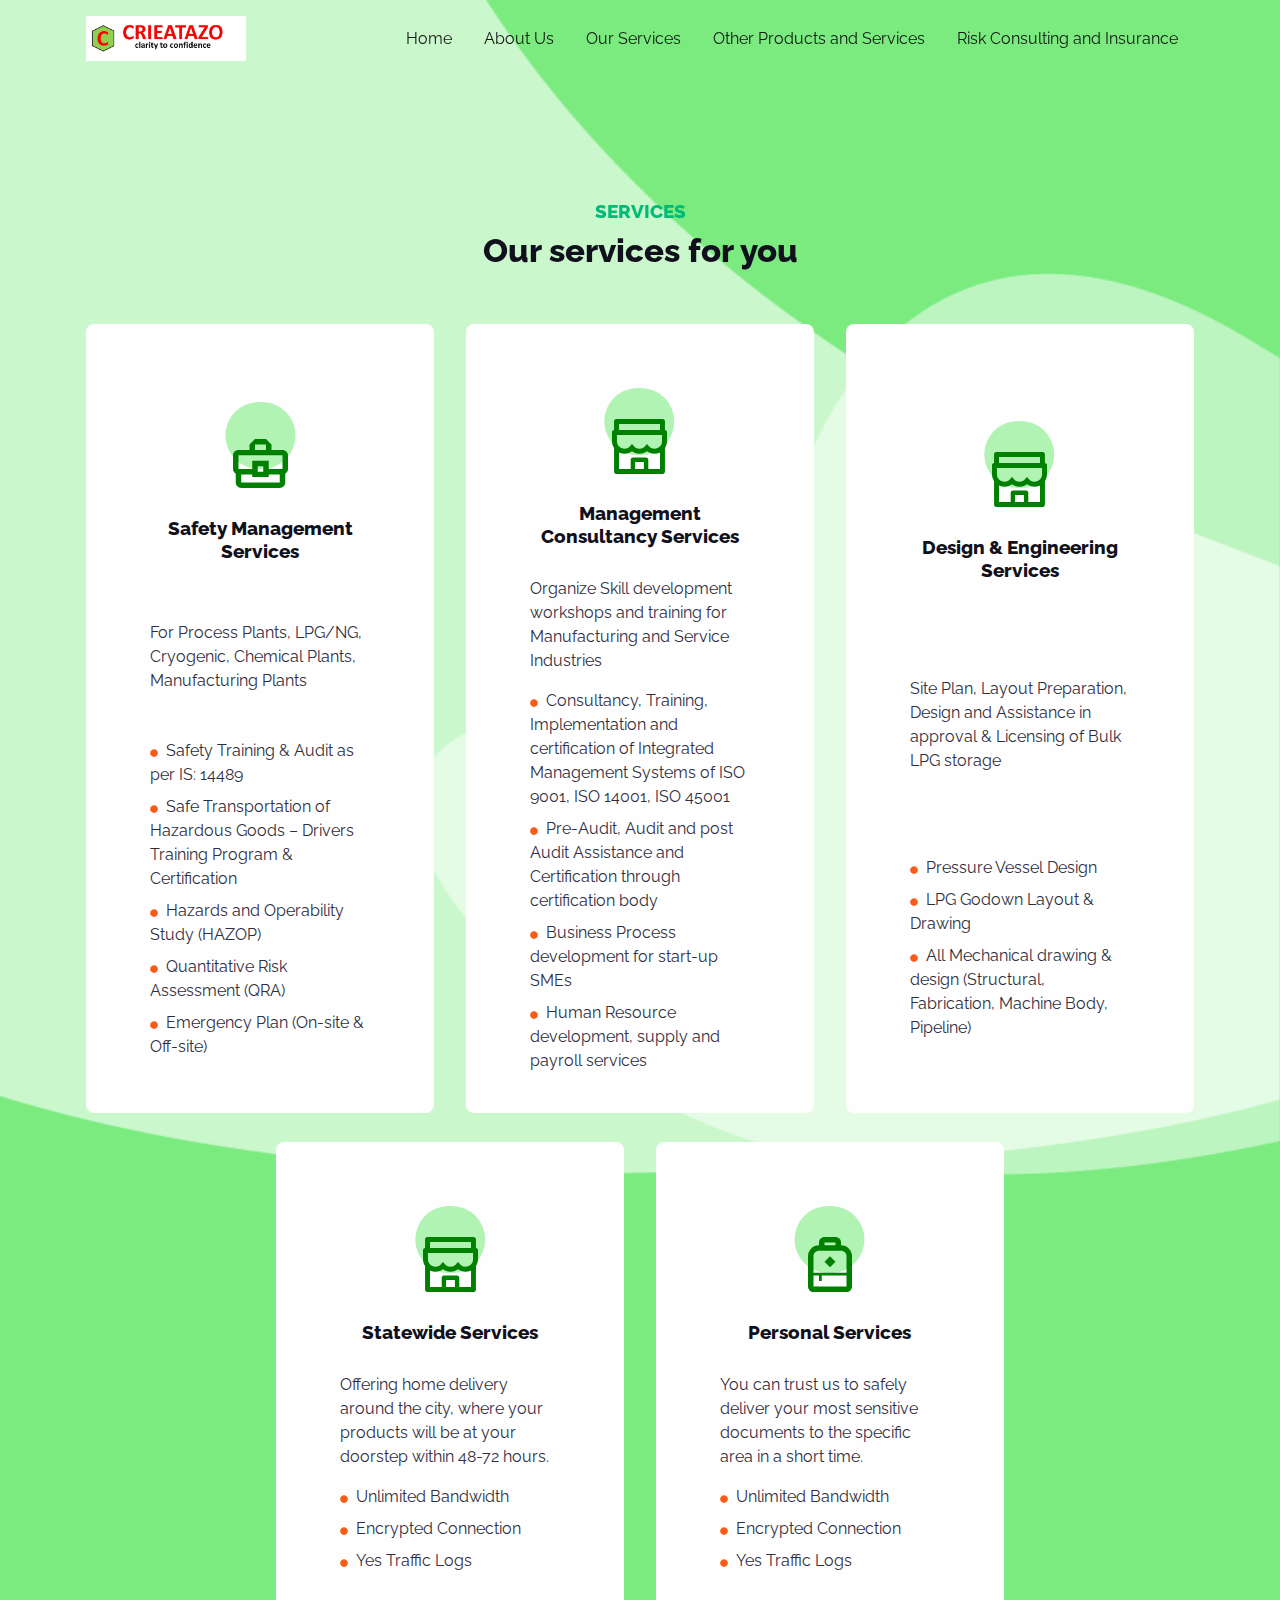
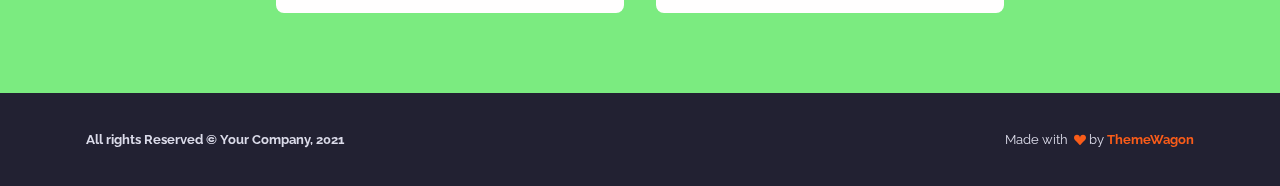
<file: public/productsServices.html>
<!DOCTYPE html>
<html lang="en-US" dir="ltr">

<head>
  <meta charset="utf-8">
  <meta http-equiv="X-UA-Compatible" content="IE=edge">
  <meta name="viewport" content="width=device-width, initial-scale=1">


  <!-- ===============================================-->
  <!--    Document Title-->
  <!-- ===============================================-->
  <title>Creatazo</title>


  <!-- ===============================================-->
  <!--    Favicons-->
  <!-- ===============================================-->
  <link rel="apple-touch-icon" sizes="180x180" href="assets/img/favicons/apple-touch-icon.png">
  <link rel="icon" type="image/png" sizes="32x32" href="assets/img/favicons/favicon-32x32.png">
  <link rel="icon" type="image/png" sizes="16x16" href="assets/img/favicons/favicon-16x16.png">
  <link rel="shortcut icon" type="image/x-icon" href="assets/img/favicons/favicon.ico">
  <link rel="manifest" href="assets/img/favicons/manifest.json">
  <meta name="msapplication-TileImage" content="assets/img/favicons/mstile-150x150.png">
  <meta name="theme-color" content="#187d16">


  <!-- ===============================================-->
  <!--    Stylesheets-->
  <!-- ===============================================-->
  <link href="assets/css/theme.css" rel="stylesheet" />

</head>


<body>

  <!-- ===============================================-->
  <!--    Main Content-->
  <!-- ===============================================-->
  <main class="main" id="top">
    <nav class="navbar navbar-expand-lg navbar-light fixed-top py-3 d-block"
      data-navbar-on-scroll="data-navbar-on-scroll">
      <div class="container"><a class="navbar-brand" href="index.html"><img src="assets/img/gallery/LOGO.jpg"
            height="45" alt="logo" /></a>
        <button class="navbar-toggler" type="button" data-bs-toggle="collapse" data-bs-target="#navbarSupportedContent"
          aria-controls="navbarSupportedContent" aria-expanded="false" aria-label="Toggle navigation"><span
            class="navbar-toggler-icon"> </span></button>
        <div class="collapse navbar-collapse border-top border-lg-0 mt-4 mt-lg-0" id="navbarSupportedContent">
          <ul class="navbar-nav ms-auto pt-2 pt-lg-0 font-base">
            <li class="nav-item px-2"><a class="nav-link" aria-current="page" href="index.html">Home</a></li>
            <li class="nav-item px-2"><a class="nav-link" href="./aboutus.html">About Us</a></li>
            <li class="nav-item px-2"><a class="nav-link" href="./productsServices.html">Our Services</a></li>
            <li class="nav-item px-2"><a class="nav-link" href="./productsServices.html">Other Products and Services</a>
            </li>
            <li class="nav-item px-2"><a class="nav-link" href="./productsServices.html">Risk Consulting and
                Insurance</a></li>
          </ul>
        </div>
    </nav>
    <section class="py-xxl-10 pb-0" id="home">
      <div class="bg-holder bg-size"
        style="background-image:url(assets/img/gallery/hero-header-bg.png);background-position:top center;background-size:cover;">
      </div>
      <!--/.bg-holder-->

      <!-- <div class="container">
          <div class="row align-items-center">
            <div class="col-md-5 col-xl-6 col-xxl-7 order-0 order-md-1 text-end"><img class="pt-7 pt-md-0 w-100" src="assets/img/illustrations/hero.png" alt="hero-header" /></div>
            <div class="col-md-75 col-xl-6 col-xxl-5 text-md-start text-center py-8">
              <h1 class="fw-normal fs-6 fs-xxl-7">A trusted provider of </h1>
              <h1 class="fw-bolder fs-6 fs-xxl-7 mb-2">courier services.</h1>
              <p class="fs-1 mb-5">We deliver your products safely to <br />your home in a reasonable time. </p><a class="btn btn-primary me-2" href="#!" role="button">Get started<i class="fas fa-arrow-right ms-2"></i></a>
            </div>
          </div>
        </div> -->




      <!-- ============================================-->
      <!-- <section> begin ============================-->
      <section class="py-7" id="services" container-xl="container-xl">

        <div class="container">
          <div class="row justify-content-center">
            <div class="col-md-8 col-lg-5 text-center mb-3">
              <h5 class="text-success">SERVICES</h5>
              <h2>Our services for you</h2>
            </div>
          </div>
          <div class="row h-100 justify-content-center">
            <div class="col-md-4 pt-4 px-md-2 px-lg-3">
              <div class="card h-100 px-lg-5 card-span">
                <div class="card-body d-flex flex-column justify-content-around">
                  <div class="text-center pt-5"><img class="img-fluid" src="assets/img/icons/services-1.svg"
                      alt="..." />
                    <h5 class="my-4">Safety Management Services</h5>
                  </div>
                  <p>For Process Plants, LPG/NG, Cryogenic, Chemical Plants, Manufacturing Plants</p>
                  <ul class="list-unstyled">
                    <li class="mb-2"><span class="me-2"><i class="fas fa-circle text-primary"
                          style="font-size:.5rem"></i></span>Safety Training & Audit as per IS: 14489
                    </li>
                    <li class="mb-2"><span class="me-2"><i class="fas fa-circle text-primary"
                          style="font-size:.5rem"></i></span>Safe Transportation of Hazardous Goods – Drivers Training
                      Program & Certification
                    </li>
                    <li class="mb-2"><span class="me-2"><i class="fas fa-circle text-primary"
                          style="font-size:.5rem"></i></span>Hazards and Operability Study (HAZOP)
                    </li>
                    <li class="mb-2"><span class="me-2"><i class="fas fa-circle text-primary"
                          style="font-size:.5rem"></i></span>Quantitative Risk Assessment (QRA)
                    </li>
                    <li class="mb-2"><span class="me-2"><i class="fas fa-circle text-primary"
                          style="font-size:.5rem"></i></span>Emergency Plan (On-site & Off-site)
                    </li>
                  </ul>
                  <!-- <div class="text-center my-5">
                    <div class="d-grid">
                      <button class="btn btn-outline-danger" type="submit">Learn more </button>
                    </div>
                  </div> -->
                </div>
              </div>
            </div>
            <div class="col-md-4 pt-4 px-md-2 px-lg-3">
              <div class="card h-100 px-lg-5 card-span">
                <div class="card-body d-flex flex-column justify-content-around">
                  <div class="text-center pt-5"><img class="img-fluid" src="assets/img/icons/services-2.svg"
                      alt="..." />
                    <h5 class="my-4">Management Consultancy Services</h5>
                  </div>
                  <p>Organize Skill development workshops and training for Manufacturing and Service Industries</p>
                  <ul class="list-unstyled">
                    <li class="mb-2"><span class="me-2"><i class="fas fa-circle text-primary"
                          style="font-size:.5rem"></i></span>Consultancy, Training, Implementation and certification of
                      Integrated Management Systems of ISO 9001, ISO 14001, ISO 45001
                    </li>
                    <li class="mb-2"><span class="me-2"><i class="fas fa-circle text-primary"
                          style="font-size:.5rem"></i></span>Pre-Audit, Audit and post Audit Assistance and
                      Certification through certification body
                    </li>
                    <li class="mb-2"><span class="me-2"><i class="fas fa-circle text-primary"
                          style="font-size:.5rem"></i></span>Business Process development for start-up SMEs
                    </li>
                    <li class="mb-2"><span class="me-2"><i class="fas fa-circle text-primary"
                          style="font-size:.5rem"></i></span>Human Resource development, supply and payroll services
                    </li>
                  </ul>
                  <!-- <div class="text-center my-5">
                    <div class="d-grid">
                      <button class="btn btn-danger hover-top btn-glow border-0" type="submit">Learn more</button>
                    </div>
                  </div> -->
                </div>
              </div>
            </div>
            <div class="col-md-4 pt-4 px-md-2 px-lg-3">
              <div class="card h-100 px-lg-5 card-span">
                <div class="card-body d-flex flex-column justify-content-around">
                  <div class="text-center pt-5"><img class="img-fluid" src="assets/img/icons/services-2.svg"
                      alt="..." />
                    <h5 class="my-4">Design & Engineering Services</h5>
                  </div>
                  <p>Site Plan, Layout Preparation, Design and Assistance in approval & Licensing of Bulk LPG storage
                  </p>
                  <ul class="list-unstyled">
                    <li class="mb-2"><span class="me-2"><i class="fas fa-circle text-primary"
                          style="font-size:.5rem"></i></span>Pressure Vessel Design
                    </li>
                    <li class="mb-2"><span class="me-2"><i class="fas fa-circle text-primary"
                          style="font-size:.5rem"></i></span>LPG Godown Layout & Drawing
                    </li>
                    <li class="mb-2"><span class="me-2"><i class="fas fa-circle text-primary"
                          style="font-size:.5rem"></i></span>All Mechanical drawing & design (Structural, Fabrication,
                      Machine Body, Pipeline)
                    </li>
                  </ul>
                  <!-- <div class="text-center my-5">
                    <div class="d-grid">
                      <button class="btn btn-danger hover-top btn-glow border-0" type="submit">Learn more</button>
                    </div>
                  </div> -->
                </div>
              </div>
            </div>
            <div class="col-md-4 pt-4 px-md-2 px-lg-3">
              <div class="card h-100 px-lg-5 card-span">
                <div class="card-body d-flex flex-column justify-content-around">
                  <div class="text-center pt-5"><img class="img-fluid" src="assets/img/icons/services-2.svg"
                      alt="..." />
                    <h5 class="my-4">Statewide Services</h5>
                  </div>
                  <p>Offering home delivery around the city, where your products will be at your doorstep within 48-72
                    hours.</p>
                  <ul class="list-unstyled">
                    <li class="mb-2"><span class="me-2"><i class="fas fa-circle text-primary"
                          style="font-size:.5rem"></i></span>Unlimited Bandwidth
                    </li>
                    <li class="mb-2"><span class="me-2"><i class="fas fa-circle text-primary"
                          style="font-size:.5rem"></i></span>Encrypted Connection
                    </li>
                    <li class="mb-2"><span class="me-2"><i class="fas fa-circle text-primary"
                          style="font-size:.5rem"></i></span>Yes Traffic Logs
                    </li>
                  </ul>
                  <!-- <div class="text-center my-5">
                    <div class="d-grid">
                      <button class="btn btn-danger hover-top btn-glow border-0" type="submit">Learn more</button>
                    </div>
                  </div> -->
                </div>
              </div>
            </div>
            <div class="col-md-4 pt-4 px-md-2 px-lg-3">
              <div class="card h-100 px-lg-5 card-span">
                <div class="card-body d-flex flex-column justify-content-around">
                  <div class="text-center pt-5"><img class="img-fluid" src="assets/img/icons/services-3.svg"
                      alt="..." />
                    <h5 class="my-4">Personal Services</h5>
                  </div>
                  <p>You can trust us to safely deliver your most sensitive documents to the specific area in a short
                    time.</p>
                  <ul class="list-unstyled">
                    <li class="mb-2"><span class="me-2"><i class="fas fa-circle text-primary"
                          style="font-size:.5rem"></i></span>Unlimited Bandwidth
                    </li>
                    <li class="mb-2"><span class="me-2"><i class="fas fa-circle text-primary"
                          style="font-size:.5rem"></i></span>Encrypted Connection
                    </li>
                    <li class="mb-2"><span class="me-2"><i class="fas fa-circle text-primary"
                          style="font-size:.5rem"></i></span>Yes Traffic Logs
                    </li>
                  </ul>
                  <!-- <div class="text-center my-5">
                    <div class="d-grid">
                      <button class="btn btn-success" type="submit">Learn more </button>
                    </div>
                  </div> -->
                </div>
              </div>
            </div>
          </div>
        </div>
        <!-- end of .container-->

      </section>
      <!-- <section> close ============================-->
      <!-- ============================================-->




      <!-- ============================================-->
      <!-- <section> begin ============================-->
      <section class="py-0 bg-1000">

        <div class="container">
          <div class="row justify-content-md-between justify-content-evenly py-4">
            <div class="col-12 col-sm-8 col-md-6 col-lg-auto text-center text-md-start">
              <p class="fs--1 my-2 fw-bold text-200">All rights Reserved &copy; Your Company, 2021</p>
            </div>
            <div class="col-12 col-sm-8 col-md-6">
              <p class="fs--1 my-2 text-center text-md-end text-200"> Made with&nbsp;
                <svg class="bi bi-suit-heart-fill" xmlns="http://www.w3.org/2000/svg" width="12" height="12"
                  fill="#F95C19" viewBox="0 0 16 16">
                  <path
                    d="M4 1c2.21 0 4 1.755 4 3.92C8 2.755 9.79 1 12 1s4 1.755 4 3.92c0 3.263-3.234 4.414-7.608 9.608a.513.513 0 0 1-.784 0C3.234 9.334 0 8.183 0 4.92 0 2.755 1.79 1 4 1z">
                  </path>
                </svg>&nbsp;by&nbsp;<a class="fw-bold text-primary" href="https://themewagon.com/"
                  target="_blank">ThemeWagon </a>
              </p>
            </div>
          </div>
        </div>
        <!-- end of .container-->

      </section>
      <!-- <section> close ============================-->
      <!-- ============================================-->


  </main>
  <!-- ===============================================-->
  <!--    End of Main Content-->
  <!-- ===============================================-->




  <!-- ===============================================-->
  <!--    JavaScripts-->
  <!-- ===============================================-->
  <script src="vendors/@popperjs/popper.min.js"></script>
  <script src="vendors/bootstrap/bootstrap.min.js"></script>
  <script src="vendors/is/is.min.js"></script>
  <script src="https://polyfill.io/v3/polyfill.min.js?features=window.scroll"></script>
  <script src="vendors/fontawesome/all.min.js"></script>
  <script src="assets/js/theme.js"></script>
  <script src="assets/js/slide.js"></script>

  <link href="https://fonts.googleapis.com/css2?family=Raleway:wght@200;300;400;500;600;700;800&amp;display=swap"
    rel="stylesheet">
</body>

</html>
</file>
<file: public/assets/css/theme.css>
/* -------------------------------------------------------------------------- */
/*                                 Theme                                      */
/* -------------------------------------------------------------------------- */
/* prettier-ignore */
/* -------------------------------------------------------------------------- */
/*                                  Utilities                                 */
/* -------------------------------------------------------------------------- */
/*-----------------------------------------------
|   Bootstrap Styles
-----------------------------------------------*/
/*!
 * Bootstrap v5.0.0-alpha1 (https://getbootstrap.com/)
 * Copyright 2011-2020 The Bootstrap Authors
 * Copyright 2011-2020 Twitter, Inc.
 * Licensed under MIT (https://github.com/twbs/bootstrap/blob/main/LICENSE)
 */
:root {
  --bs-blue: #0088B4;
  --bs-indigo: #6237FF;
  --bs-purple: #A1B0FC;
  --bs-pink: #D42DA3;
  --bs-red: #F95C19;
  --bs-orange: #F17228;
  --bs-yellow: #FFAF0F;
  --bs-green: #00BA77;
  --bs-teal: #53F283;
  --bs-cyan: #00CEC2;
  --bs-white: #FFFEFE;
  --bs-gray: #7B7A8B;
  --bs-gray-dark: #464558;
  --bs-primary: #F95C19;
  --bs-secondary: #0088B4;
  --bs-success: #00BA77;
  --bs-info: #00CEC2;
  --bs-warning: #FFAF0F;
  --bs-danger: #F95C19;
  --bs-light: #F0F4F9;
  --bs-dark: #222132;
  --bs-font-sans-serif: "Raleway", "Open Sans", -apple-system, BlinkMacSystemFont, "Segoe UI", "Helvetica Neue", Arial, sans-serif, "Apple Color Emoji", "Segoe UI Emoji", "Segoe UI Symbol";
  --bs-font-monospace: "SFMono-Regular", Menlo, Monaco, Consolas, "Liberation Mono", "Courier New", monospace;
  --bs-gradient: linear-gradient(180deg, rgba(255, 254, 254, 0.15), rgba(255, 254, 254, 0));
}

*,
*::before,
*::after {
  -webkit-box-sizing: border-box;
  box-sizing: border-box;
}

@media (prefers-reduced-motion: no-preference) {
  :root {
    scroll-behavior: smooth;
  }
}

body {
  margin: 0;
  font-family: "Raleway", -apple-system, BlinkMacSystemFont, "Segoe UI", "Helvetica Neue", Arial, sans-serif, "Apple Color Emoji", "Segoe UI Emoji", "Segoe UI Symbol";
  font-size: 1rem;
  font-weight: 400;
  line-height: 1.5;
  color: #2F2E41;
  background-color: #FFFEFE;
  -webkit-text-size-adjust: 100%;
  -webkit-tap-highlight-color: rgba(0, 0, 0, 0);
}

hr {
  margin: 1rem 0;
  color: #C5C5D2;
  background-color: currentColor;
  border: 0;
  opacity: 1;
}

hr:not([size]) {
  height: 1px;
}

h1, .h1, h2, .h2, h3, .h3, h4, .h4, h5, .h5, h6, .h6 {
  margin-top: 0;
  margin-bottom: 0.5rem;
  font-family: "Raleway", "Open Sans", -apple-system, BlinkMacSystemFont, "Segoe UI", "Helvetica Neue", Arial, sans-serif, "Apple Color Emoji", "Segoe UI Emoji", "Segoe UI Symbol";
  font-weight: 800;
  line-height: 1.2;
  color: #11111D;
}

h1, .h1 {
  font-size: calc(1.37383rem + 1.48598vw);
}

@media (min-width: 1200px) {
  h1, .h1 {
    font-size: 2.48832rem;
  }
}

h2, .h2 {
  font-size: calc(1.33236rem + 0.98832vw);
}

@media (min-width: 1200px) {
  h2, .h2 {
    font-size: 2.0736rem;
  }
}

h3, .h3 {
  font-size: calc(1.2978rem + 0.5736vw);
}

@media (min-width: 1200px) {
  h3, .h3 {
    font-size: 1.728rem;
  }
}

h4, .h4 {
  font-size: calc(1.269rem + 0.228vw);
}

@media (min-width: 1200px) {
  h4, .h4 {
    font-size: 1.44rem;
  }
}

h5, .h5 {
  font-size: 1.2rem;
}

h6, .h6 {
  font-size: 0.83333rem;
}

p {
  margin-top: 0;
  margin-bottom: 1rem;
}

abbr[title],
abbr[data-bs-original-title] {
  -webkit-text-decoration: underline dotted;
  text-decoration: underline dotted;
  cursor: help;
  -webkit-text-decoration-skip-ink: none;
  text-decoration-skip-ink: none;
}

address {
  margin-bottom: 1rem;
  font-style: normal;
  line-height: inherit;
}

ol,
ul {
  padding-left: 2rem;
}

ol,
ul,
dl {
  margin-top: 0;
  margin-bottom: 1rem;
}

ol ol,
ul ul,
ol ul,
ul ol {
  margin-bottom: 0;
}

dt {
  font-weight: 700;
}

dd {
  margin-bottom: .5rem;
  margin-left: 0;
}

blockquote {
  margin: 0 0 1rem;
}

b,
strong {
  font-weight: 800;
}

small, .small {
  font-size: 75%;
}

mark, .mark {
  padding: 0.2em;
  background-color: #fcf8e3;
}

sub,
sup {
  position: relative;
  font-size: 0.75em;
  line-height: 0;
  vertical-align: baseline;
}

sub {
  bottom: -.25em;
}

sup {
  top: -.5em;
}

a {
  color: #EBEBF5;
  text-decoration: none;
}

a:hover {
  color: #F95C19;
  text-decoration: underline;
}

a:not([href]):not([class]), a:not([href]):not([class]):hover {
  color: inherit;
  text-decoration: none;
}

pre,
code,
kbd,
samp {
  font-family: var(--bs-font-monospace);
  font-size: 1em;
  direction: ltr /* rtl:ignore */;
  unicode-bidi: bidi-override;
}

pre {
  display: block;
  margin-top: 0;
  margin-bottom: 1rem;
  overflow: auto;
  font-size: 75%;
}

pre code {
  font-size: inherit;
  color: inherit;
  word-break: normal;
}

code {
  font-size: 75%;
  color: #D42DA3;
  word-wrap: break-word;
}

a > code {
  color: inherit;
}

kbd {
  padding: 0.2rem 0.4rem;
  font-size: 75%;
  color: #FFFEFE;
  background-color: #2F2E41;
  border-radius: 0.25rem;
}

kbd kbd {
  padding: 0;
  font-size: 1em;
  font-weight: 700;
}

figure {
  margin: 0 0 1rem;
}

img,
svg {
  vertical-align: middle;
}

table {
  caption-side: bottom;
  border-collapse: collapse;
}

caption {
  padding-top: 0.5rem;
  padding-bottom: 0.5rem;
  color: #9291A1;
  text-align: left;
}

th {
  text-align: inherit;
  text-align: -webkit-match-parent;
}

thead,
tbody,
tfoot,
tr,
td,
th {
  border-color: inherit;
  border-style: solid;
  border-width: 0;
}

label {
  display: inline-block;
}

button {
  border-radius: 0;
}

button:focus:not(:focus-visible) {
  outline: 0;
}

input,
button,
select,
optgroup,
textarea {
  margin: 0;
  font-family: inherit;
  font-size: inherit;
  line-height: inherit;
}

button,
select {
  text-transform: none;
}

[role="button"] {
  cursor: pointer;
}

select {
  word-wrap: normal;
}

select:disabled {
  opacity: 1;
}

[list]::-webkit-calendar-picker-indicator {
  display: none;
}

button,
[type="button"],
[type="reset"],
[type="submit"] {
  -webkit-appearance: button;
}

button:not(:disabled),
[type="button"]:not(:disabled),
[type="reset"]:not(:disabled),
[type="submit"]:not(:disabled) {
  cursor: pointer;
}

::-moz-focus-inner {
  padding: 0;
  border-style: none;
}

textarea {
  resize: vertical;
}

fieldset {
  min-width: 0;
  padding: 0;
  margin: 0;
  border: 0;
}

legend {
  float: left;
  width: 100%;
  padding: 0;
  margin-bottom: 0.5rem;
  font-size: calc(1.275rem + 0.3vw);
  line-height: inherit;
}

@media (min-width: 1200px) {
  legend {
    font-size: 1.5rem;
  }
}

legend + * {
  clear: left;
}

::-webkit-datetime-edit-fields-wrapper,
::-webkit-datetime-edit-text,
::-webkit-datetime-edit-minute,
::-webkit-datetime-edit-hour-field,
::-webkit-datetime-edit-day-field,
::-webkit-datetime-edit-month-field,
::-webkit-datetime-edit-year-field {
  padding: 0;
}

::-webkit-inner-spin-button {
  height: auto;
}

[type="search"] {
  outline-offset: -2px;
  -webkit-appearance: textfield;
}

/* rtl:raw:
[type="tel"],
[type="url"],
[type="email"],
[type="number"] {
  direction: ltr;
}
*/
::-webkit-search-decoration {
  -webkit-appearance: none;
}

::-webkit-color-swatch-wrapper {
  padding: 0;
}

::file-selector-button {
  font: inherit;
}

::-webkit-file-upload-button {
  font: inherit;
  -webkit-appearance: button;
}

output {
  display: inline-block;
}

iframe {
  border: 0;
}

summary {
  display: list-item;
  cursor: pointer;
}

progress {
  vertical-align: baseline;
}

[hidden] {
  display: none !important;
}

.lead {
  font-size: 1.2rem;
  font-weight: 400;
}

.display-1 {
  font-size: calc(1.55498rem + 3.65978vw);
  font-weight: 900;
  line-height: 1;
}

@media (min-width: 1200px) {
  .display-1 {
    font-size: 4.29982rem;
  }
}

.display-2 {
  font-size: calc(1.48332rem + 2.79982vw);
  font-weight: 900;
  line-height: 1;
}

@media (min-width: 1200px) {
  .display-2 {
    font-size: 3.58318rem;
  }
}

.display-3 {
  font-size: calc(1.4236rem + 2.08318vw);
  font-weight: 900;
  line-height: 1;
}

@media (min-width: 1200px) {
  .display-3 {
    font-size: 2.98598rem;
  }
}

.display-4 {
  font-size: calc(1.37383rem + 1.48598vw);
  font-weight: 900;
  line-height: 1;
}

@media (min-width: 1200px) {
  .display-4 {
    font-size: 2.48832rem;
  }
}

.display-5 {
  font-size: calc(1.33236rem + 0.98832vw);
  font-weight: 900;
  line-height: 1;
}

@media (min-width: 1200px) {
  .display-5 {
    font-size: 2.0736rem;
  }
}

.display-6 {
  font-size: calc(1.2978rem + 0.5736vw);
  font-weight: 900;
  line-height: 1;
}

@media (min-width: 1200px) {
  .display-6 {
    font-size: 1.728rem;
  }
}

.list-unstyled {
  padding-left: 0;
  list-style: none;
}

.list-inline {
  padding-left: 0;
  list-style: none;
}

.list-inline-item {
  display: inline-block;
}

.list-inline-item:not(:last-child) {
  margin-right: 0.5rem;
}

.initialism {
  font-size: 75%;
  text-transform: uppercase;
}

.blockquote {
  margin-bottom: 1rem;
  font-size: 1.2rem;
}

.blockquote > :last-child {
  margin-bottom: 0;
}

.blockquote-footer {
  margin-top: -1rem;
  margin-bottom: 1rem;
  font-size: 75%;
  color: #7B7A8B;
}

.blockquote-footer::before {
  content: "\2014\00A0";
}

.img-fluid {
  max-width: 100%;
  height: auto;
}

.img-thumbnail {
  padding: 0.25rem;
  background-color: #FFFEFE;
  border: 1px solid #C5C5D2;
  border-radius: 0.5rem;
  max-width: 100%;
  height: auto;
}

.figure {
  display: inline-block;
}

.figure-img {
  margin-bottom: 0.5rem;
  line-height: 1;
}

.figure-caption {
  font-size: 75%;
  color: #7B7A8B;
}

.container,
.container-fluid,
.container-sm,
.container-md,
.container-lg,
.container-xl,
.container-xxl {
  width: 100%;
  padding-right: var(--bs-gutter-x, 1rem);
  padding-left: var(--bs-gutter-x, 1rem);
  margin-right: auto;
  margin-left: auto;
}

@media (min-width: 576px) {
  .container, .container-sm {
    max-width: 540px;
  }
}

@media (min-width: 768px) {
  .container, .container-sm, .container-md {
    max-width: 720px;
  }
}

@media (min-width: 992px) {
  .container, .container-sm, .container-md, .container-lg {
    max-width: 960px;
  }
}

@media (min-width: 1200px) {
  .container, .container-sm, .container-md, .container-lg, .container-xl {
    max-width: 1140px;
  }
}

@media (min-width: 1540px) {
  .container, .container-sm, .container-md, .container-lg, .container-xl, .container-xxl {
    max-width: 1480px;
  }
}

.row {
  --bs-gutter-x: 2rem;
  --bs-gutter-y: 0;
  display: -webkit-box;
  display: -ms-flexbox;
  display: flex;
  -ms-flex-wrap: wrap;
  flex-wrap: wrap;
  margin-top: calc(var(--bs-gutter-y) * -1);
  margin-right: calc(var(--bs-gutter-x) / -2);
  margin-left: calc(var(--bs-gutter-x) / -2);
}

.row > * {
  -ms-flex-negative: 0;
  flex-shrink: 0;
  width: 100%;
  max-width: 100%;
  padding-right: calc(var(--bs-gutter-x) / 2);
  padding-left: calc(var(--bs-gutter-x) / 2);
  margin-top: var(--bs-gutter-y);
}

.col {
  -webkit-box-flex: 1;
  -ms-flex: 1 0 0%;
  flex: 1 0 0%;
}

.row-cols-auto > * {
  -webkit-box-flex: 0;
  -ms-flex: 0 0 auto;
  flex: 0 0 auto;
  width: auto;
}

.row-cols-1 > * {
  -webkit-box-flex: 0;
  -ms-flex: 0 0 auto;
  flex: 0 0 auto;
  width: 100%;
}

.row-cols-2 > * {
  -webkit-box-flex: 0;
  -ms-flex: 0 0 auto;
  flex: 0 0 auto;
  width: 50%;
}

.row-cols-3 > * {
  -webkit-box-flex: 0;
  -ms-flex: 0 0 auto;
  flex: 0 0 auto;
  width: 33.33333%;
}

.row-cols-4 > * {
  -webkit-box-flex: 0;
  -ms-flex: 0 0 auto;
  flex: 0 0 auto;
  width: 25%;
}

.row-cols-5 > * {
  -webkit-box-flex: 0;
  -ms-flex: 0 0 auto;
  flex: 0 0 auto;
  width: 20%;
}

.row-cols-6 > * {
  -webkit-box-flex: 0;
  -ms-flex: 0 0 auto;
  flex: 0 0 auto;
  width: 16.66667%;
}

.col-auto {
  -webkit-box-flex: 0;
  -ms-flex: 0 0 auto;
  flex: 0 0 auto;
  width: auto;
}

.col-1 {
  -webkit-box-flex: 0;
  -ms-flex: 0 0 auto;
  flex: 0 0 auto;
  width: 8.33333%;
}

.col-2 {
  -webkit-box-flex: 0;
  -ms-flex: 0 0 auto;
  flex: 0 0 auto;
  width: 16.66667%;
}

.col-3 {
  -webkit-box-flex: 0;
  -ms-flex: 0 0 auto;
  flex: 0 0 auto;
  width: 25%;
}

.col-4 {
  -webkit-box-flex: 0;
  -ms-flex: 0 0 auto;
  flex: 0 0 auto;
  width: 33.33333%;
}

.col-5 {
  -webkit-box-flex: 0;
  -ms-flex: 0 0 auto;
  flex: 0 0 auto;
  width: 41.66667%;
}

.col-6 {
  -webkit-box-flex: 0;
  -ms-flex: 0 0 auto;
  flex: 0 0 auto;
  width: 50%;
}

.col-7 {
  -webkit-box-flex: 0;
  -ms-flex: 0 0 auto;
  flex: 0 0 auto;
  width: 58.33333%;
}

.col-8 {
  -webkit-box-flex: 0;
  -ms-flex: 0 0 auto;
  flex: 0 0 auto;
  width: 66.66667%;
}

.col-9 {
  -webkit-box-flex: 0;
  -ms-flex: 0 0 auto;
  flex: 0 0 auto;
  width: 75%;
}

.col-10 {
  -webkit-box-flex: 0;
  -ms-flex: 0 0 auto;
  flex: 0 0 auto;
  width: 83.33333%;
}

.col-11 {
  -webkit-box-flex: 0;
  -ms-flex: 0 0 auto;
  flex: 0 0 auto;
  width: 91.66667%;
}

.col-12 {
  -webkit-box-flex: 0;
  -ms-flex: 0 0 auto;
  flex: 0 0 auto;
  width: 100%;
}

.offset-1 {
  margin-left: 8.33333%;
}

.offset-2 {
  margin-left: 16.66667%;
}

.offset-3 {
  margin-left: 25%;
}

.offset-4 {
  margin-left: 33.33333%;
}

.offset-5 {
  margin-left: 41.66667%;
}

.offset-6 {
  margin-left: 50%;
}

.offset-7 {
  margin-left: 58.33333%;
}

.offset-8 {
  margin-left: 66.66667%;
}

.offset-9 {
  margin-left: 75%;
}

.offset-10 {
  margin-left: 83.33333%;
}

.offset-11 {
  margin-left: 91.66667%;
}

.g-0,
.gx-0 {
  --bs-gutter-x: 0;
}

.g-0,
.gy-0 {
  --bs-gutter-y: 0;
}

.g-1,
.gx-1 {
  --bs-gutter-x: 0.25rem;
}

.g-1,
.gy-1 {
  --bs-gutter-y: 0.25rem;
}

.g-2,
.gx-2 {
  --bs-gutter-x: 0.5rem;
}

.g-2,
.gy-2 {
  --bs-gutter-y: 0.5rem;
}

.g-3,
.gx-3 {
  --bs-gutter-x: 1rem;
}

.g-3,
.gy-3 {
  --bs-gutter-y: 1rem;
}

.g-4,
.gx-4 {
  --bs-gutter-x: 1.8rem;
}

.g-4,
.gy-4 {
  --bs-gutter-y: 1.8rem;
}

.g-5,
.gx-5 {
  --bs-gutter-x: 3rem;
}

.g-5,
.gy-5 {
  --bs-gutter-y: 3rem;
}

.g-6,
.gx-6 {
  --bs-gutter-x: 4rem;
}

.g-6,
.gy-6 {
  --bs-gutter-y: 4rem;
}

.g-7,
.gx-7 {
  --bs-gutter-x: 5rem;
}

.g-7,
.gy-7 {
  --bs-gutter-y: 5rem;
}

.g-8,
.gx-8 {
  --bs-gutter-x: 7.5rem;
}

.g-8,
.gy-8 {
  --bs-gutter-y: 7.5rem;
}

.g-9,
.gx-9 {
  --bs-gutter-x: 10rem;
}

.g-9,
.gy-9 {
  --bs-gutter-y: 10rem;
}

.g-10,
.gx-10 {
  --bs-gutter-x: 12.5rem;
}

.g-10,
.gy-10 {
  --bs-gutter-y: 12.5rem;
}

.g-11,
.gx-11 {
  --bs-gutter-x: 15rem;
}

.g-11,
.gy-11 {
  --bs-gutter-y: 15rem;
}

@media (min-width: 576px) {
  .col-sm {
    -webkit-box-flex: 1;
    -ms-flex: 1 0 0%;
    flex: 1 0 0%;
  }
  .row-cols-sm-auto > * {
    -webkit-box-flex: 0;
    -ms-flex: 0 0 auto;
    flex: 0 0 auto;
    width: auto;
  }
  .row-cols-sm-1 > * {
    -webkit-box-flex: 0;
    -ms-flex: 0 0 auto;
    flex: 0 0 auto;
    width: 100%;
  }
  .row-cols-sm-2 > * {
    -webkit-box-flex: 0;
    -ms-flex: 0 0 auto;
    flex: 0 0 auto;
    width: 50%;
  }
  .row-cols-sm-3 > * {
    -webkit-box-flex: 0;
    -ms-flex: 0 0 auto;
    flex: 0 0 auto;
    width: 33.33333%;
  }
  .row-cols-sm-4 > * {
    -webkit-box-flex: 0;
    -ms-flex: 0 0 auto;
    flex: 0 0 auto;
    width: 25%;
  }
  .row-cols-sm-5 > * {
    -webkit-box-flex: 0;
    -ms-flex: 0 0 auto;
    flex: 0 0 auto;
    width: 20%;
  }
  .row-cols-sm-6 > * {
    -webkit-box-flex: 0;
    -ms-flex: 0 0 auto;
    flex: 0 0 auto;
    width: 16.66667%;
  }
  .col-sm-auto {
    -webkit-box-flex: 0;
    -ms-flex: 0 0 auto;
    flex: 0 0 auto;
    width: auto;
  }
  .col-sm-1 {
    -webkit-box-flex: 0;
    -ms-flex: 0 0 auto;
    flex: 0 0 auto;
    width: 8.33333%;
  }
  .col-sm-2 {
    -webkit-box-flex: 0;
    -ms-flex: 0 0 auto;
    flex: 0 0 auto;
    width: 16.66667%;
  }
  .col-sm-3 {
    -webkit-box-flex: 0;
    -ms-flex: 0 0 auto;
    flex: 0 0 auto;
    width: 25%;
  }
  .col-sm-4 {
    -webkit-box-flex: 0;
    -ms-flex: 0 0 auto;
    flex: 0 0 auto;
    width: 33.33333%;
  }
  .col-sm-5 {
    -webkit-box-flex: 0;
    -ms-flex: 0 0 auto;
    flex: 0 0 auto;
    width: 41.66667%;
  }
  .col-sm-6 {
    -webkit-box-flex: 0;
    -ms-flex: 0 0 auto;
    flex: 0 0 auto;
    width: 50%;
  }
  .col-sm-7 {
    -webkit-box-flex: 0;
    -ms-flex: 0 0 auto;
    flex: 0 0 auto;
    width: 58.33333%;
  }
  .col-sm-8 {
    -webkit-box-flex: 0;
    -ms-flex: 0 0 auto;
    flex: 0 0 auto;
    width: 66.66667%;
  }
  .col-sm-9 {
    -webkit-box-flex: 0;
    -ms-flex: 0 0 auto;
    flex: 0 0 auto;
    width: 75%;
  }
  .col-sm-10 {
    -webkit-box-flex: 0;
    -ms-flex: 0 0 auto;
    flex: 0 0 auto;
    width: 83.33333%;
  }
  .col-sm-11 {
    -webkit-box-flex: 0;
    -ms-flex: 0 0 auto;
    flex: 0 0 auto;
    width: 91.66667%;
  }
  .col-sm-12 {
    -webkit-box-flex: 0;
    -ms-flex: 0 0 auto;
    flex: 0 0 auto;
    width: 100%;
  }
  .offset-sm-0 {
    margin-left: 0;
  }
  .offset-sm-1 {
    margin-left: 8.33333%;
  }
  .offset-sm-2 {
    margin-left: 16.66667%;
  }
  .offset-sm-3 {
    margin-left: 25%;
  }
  .offset-sm-4 {
    margin-left: 33.33333%;
  }
  .offset-sm-5 {
    margin-left: 41.66667%;
  }
  .offset-sm-6 {
    margin-left: 50%;
  }
  .offset-sm-7 {
    margin-left: 58.33333%;
  }
  .offset-sm-8 {
    margin-left: 66.66667%;
  }
  .offset-sm-9 {
    margin-left: 75%;
  }
  .offset-sm-10 {
    margin-left: 83.33333%;
  }
  .offset-sm-11 {
    margin-left: 91.66667%;
  }
  .g-sm-0,
  .gx-sm-0 {
    --bs-gutter-x: 0;
  }
  .g-sm-0,
  .gy-sm-0 {
    --bs-gutter-y: 0;
  }
  .g-sm-1,
  .gx-sm-1 {
    --bs-gutter-x: 0.25rem;
  }
  .g-sm-1,
  .gy-sm-1 {
    --bs-gutter-y: 0.25rem;
  }
  .g-sm-2,
  .gx-sm-2 {
    --bs-gutter-x: 0.5rem;
  }
  .g-sm-2,
  .gy-sm-2 {
    --bs-gutter-y: 0.5rem;
  }
  .g-sm-3,
  .gx-sm-3 {
    --bs-gutter-x: 1rem;
  }
  .g-sm-3,
  .gy-sm-3 {
    --bs-gutter-y: 1rem;
  }
  .g-sm-4,
  .gx-sm-4 {
    --bs-gutter-x: 1.8rem;
  }
  .g-sm-4,
  .gy-sm-4 {
    --bs-gutter-y: 1.8rem;
  }
  .g-sm-5,
  .gx-sm-5 {
    --bs-gutter-x: 3rem;
  }
  .g-sm-5,
  .gy-sm-5 {
    --bs-gutter-y: 3rem;
  }
  .g-sm-6,
  .gx-sm-6 {
    --bs-gutter-x: 4rem;
  }
  .g-sm-6,
  .gy-sm-6 {
    --bs-gutter-y: 4rem;
  }
  .g-sm-7,
  .gx-sm-7 {
    --bs-gutter-x: 5rem;
  }
  .g-sm-7,
  .gy-sm-7 {
    --bs-gutter-y: 5rem;
  }
  .g-sm-8,
  .gx-sm-8 {
    --bs-gutter-x: 7.5rem;
  }
  .g-sm-8,
  .gy-sm-8 {
    --bs-gutter-y: 7.5rem;
  }
  .g-sm-9,
  .gx-sm-9 {
    --bs-gutter-x: 10rem;
  }
  .g-sm-9,
  .gy-sm-9 {
    --bs-gutter-y: 10rem;
  }
  .g-sm-10,
  .gx-sm-10 {
    --bs-gutter-x: 12.5rem;
  }
  .g-sm-10,
  .gy-sm-10 {
    --bs-gutter-y: 12.5rem;
  }
  .g-sm-11,
  .gx-sm-11 {
    --bs-gutter-x: 15rem;
  }
  .g-sm-11,
  .gy-sm-11 {
    --bs-gutter-y: 15rem;
  }
}

@media (min-width: 768px) {
  .col-md {
    -webkit-box-flex: 1;
    -ms-flex: 1 0 0%;
    flex: 1 0 0%;
  }
  .row-cols-md-auto > * {
    -webkit-box-flex: 0;
    -ms-flex: 0 0 auto;
    flex: 0 0 auto;
    width: auto;
  }
  .row-cols-md-1 > * {
    -webkit-box-flex: 0;
    -ms-flex: 0 0 auto;
    flex: 0 0 auto;
    width: 100%;
  }
  .row-cols-md-2 > * {
    -webkit-box-flex: 0;
    -ms-flex: 0 0 auto;
    flex: 0 0 auto;
    width: 50%;
  }
  .row-cols-md-3 > * {
    -webkit-box-flex: 0;
    -ms-flex: 0 0 auto;
    flex: 0 0 auto;
    width: 33.33333%;
  }
  .row-cols-md-4 > * {
    -webkit-box-flex: 0;
    -ms-flex: 0 0 auto;
    flex: 0 0 auto;
    width: 25%;
  }
  .row-cols-md-5 > * {
    -webkit-box-flex: 0;
    -ms-flex: 0 0 auto;
    flex: 0 0 auto;
    width: 20%;
  }
  .row-cols-md-6 > * {
    -webkit-box-flex: 0;
    -ms-flex: 0 0 auto;
    flex: 0 0 auto;
    width: 16.66667%;
  }
  .col-md-auto {
    -webkit-box-flex: 0;
    -ms-flex: 0 0 auto;
    flex: 0 0 auto;
    width: auto;
  }
  .col-md-1 {
    -webkit-box-flex: 0;
    -ms-flex: 0 0 auto;
    flex: 0 0 auto;
    width: 8.33333%;
  }
  .col-md-2 {
    -webkit-box-flex: 0;
    -ms-flex: 0 0 auto;
    flex: 0 0 auto;
    width: 16.66667%;
  }
  .col-md-3 {
    -webkit-box-flex: 0;
    -ms-flex: 0 0 auto;
    flex: 0 0 auto;
    width: 25%;
  }
  .col-md-4 {
    -webkit-box-flex: 0;
    -ms-flex: 0 0 auto;
    flex: 0 0 auto;
    width: 33.33333%;
  }
  .col-md-5 {
    -webkit-box-flex: 0;
    -ms-flex: 0 0 auto;
    flex: 0 0 auto;
    width: 41.66667%;
  }
  .col-md-6 {
    -webkit-box-flex: 0;
    -ms-flex: 0 0 auto;
    flex: 0 0 auto;
    width: 50%;
  }
  .col-md-7 {
    -webkit-box-flex: 0;
    -ms-flex: 0 0 auto;
    flex: 0 0 auto;
    width: 58.33333%;
  }
  .col-md-8 {
    -webkit-box-flex: 0;
    -ms-flex: 0 0 auto;
    flex: 0 0 auto;
    width: 66.66667%;
  }
  .col-md-9 {
    -webkit-box-flex: 0;
    -ms-flex: 0 0 auto;
    flex: 0 0 auto;
    width: 75%;
  }
  .col-md-10 {
    -webkit-box-flex: 0;
    -ms-flex: 0 0 auto;
    flex: 0 0 auto;
    width: 83.33333%;
  }
  .col-md-11 {
    -webkit-box-flex: 0;
    -ms-flex: 0 0 auto;
    flex: 0 0 auto;
    width: 91.66667%;
  }
  .col-md-12 {
    -webkit-box-flex: 0;
    -ms-flex: 0 0 auto;
    flex: 0 0 auto;
    width: 100%;
  }
  .offset-md-0 {
    margin-left: 0;
  }
  .offset-md-1 {
    margin-left: 8.33333%;
  }
  .offset-md-2 {
    margin-left: 16.66667%;
  }
  .offset-md-3 {
    margin-left: 25%;
  }
  .offset-md-4 {
    margin-left: 33.33333%;
  }
  .offset-md-5 {
    margin-left: 41.66667%;
  }
  .offset-md-6 {
    margin-left: 50%;
  }
  .offset-md-7 {
    margin-left: 58.33333%;
  }
  .offset-md-8 {
    margin-left: 66.66667%;
  }
  .offset-md-9 {
    margin-left: 75%;
  }
  .offset-md-10 {
    margin-left: 83.33333%;
  }
  .offset-md-11 {
    margin-left: 91.66667%;
  }
  .g-md-0,
  .gx-md-0 {
    --bs-gutter-x: 0;
  }
  .g-md-0,
  .gy-md-0 {
    --bs-gutter-y: 0;
  }
  .g-md-1,
  .gx-md-1 {
    --bs-gutter-x: 0.25rem;
  }
  .g-md-1,
  .gy-md-1 {
    --bs-gutter-y: 0.25rem;
  }
  .g-md-2,
  .gx-md-2 {
    --bs-gutter-x: 0.5rem;
  }
  .g-md-2,
  .gy-md-2 {
    --bs-gutter-y: 0.5rem;
  }
  .g-md-3,
  .gx-md-3 {
    --bs-gutter-x: 1rem;
  }
  .g-md-3,
  .gy-md-3 {
    --bs-gutter-y: 1rem;
  }
  .g-md-4,
  .gx-md-4 {
    --bs-gutter-x: 1.8rem;
  }
  .g-md-4,
  .gy-md-4 {
    --bs-gutter-y: 1.8rem;
  }
  .g-md-5,
  .gx-md-5 {
    --bs-gutter-x: 3rem;
  }
  .g-md-5,
  .gy-md-5 {
    --bs-gutter-y: 3rem;
  }
  .g-md-6,
  .gx-md-6 {
    --bs-gutter-x: 4rem;
  }
  .g-md-6,
  .gy-md-6 {
    --bs-gutter-y: 4rem;
  }
  .g-md-7,
  .gx-md-7 {
    --bs-gutter-x: 5rem;
  }
  .g-md-7,
  .gy-md-7 {
    --bs-gutter-y: 5rem;
  }
  .g-md-8,
  .gx-md-8 {
    --bs-gutter-x: 7.5rem;
  }
  .g-md-8,
  .gy-md-8 {
    --bs-gutter-y: 7.5rem;
  }
  .g-md-9,
  .gx-md-9 {
    --bs-gutter-x: 10rem;
  }
  .g-md-9,
  .gy-md-9 {
    --bs-gutter-y: 10rem;
  }
  .g-md-10,
  .gx-md-10 {
    --bs-gutter-x: 12.5rem;
  }
  .g-md-10,
  .gy-md-10 {
    --bs-gutter-y: 12.5rem;
  }
  .g-md-11,
  .gx-md-11 {
    --bs-gutter-x: 15rem;
  }
  .g-md-11,
  .gy-md-11 {
    --bs-gutter-y: 15rem;
  }
}

@media (min-width: 992px) {
  .col-lg {
    -webkit-box-flex: 1;
    -ms-flex: 1 0 0%;
    flex: 1 0 0%;
  }
  .row-cols-lg-auto > * {
    -webkit-box-flex: 0;
    -ms-flex: 0 0 auto;
    flex: 0 0 auto;
    width: auto;
  }
  .row-cols-lg-1 > * {
    -webkit-box-flex: 0;
    -ms-flex: 0 0 auto;
    flex: 0 0 auto;
    width: 100%;
  }
  .row-cols-lg-2 > * {
    -webkit-box-flex: 0;
    -ms-flex: 0 0 auto;
    flex: 0 0 auto;
    width: 50%;
  }
  .row-cols-lg-3 > * {
    -webkit-box-flex: 0;
    -ms-flex: 0 0 auto;
    flex: 0 0 auto;
    width: 33.33333%;
  }
  .row-cols-lg-4 > * {
    -webkit-box-flex: 0;
    -ms-flex: 0 0 auto;
    flex: 0 0 auto;
    width: 25%;
  }
  .row-cols-lg-5 > * {
    -webkit-box-flex: 0;
    -ms-flex: 0 0 auto;
    flex: 0 0 auto;
    width: 20%;
  }
  .row-cols-lg-6 > * {
    -webkit-box-flex: 0;
    -ms-flex: 0 0 auto;
    flex: 0 0 auto;
    width: 16.66667%;
  }
  .col-lg-auto {
    -webkit-box-flex: 0;
    -ms-flex: 0 0 auto;
    flex: 0 0 auto;
    width: auto;
  }
  .col-lg-1 {
    -webkit-box-flex: 0;
    -ms-flex: 0 0 auto;
    flex: 0 0 auto;
    width: 8.33333%;
  }
  .col-lg-2 {
    -webkit-box-flex: 0;
    -ms-flex: 0 0 auto;
    flex: 0 0 auto;
    width: 16.66667%;
  }
  .col-lg-3 {
    -webkit-box-flex: 0;
    -ms-flex: 0 0 auto;
    flex: 0 0 auto;
    width: 25%;
  }
  .col-lg-4 {
    -webkit-box-flex: 0;
    -ms-flex: 0 0 auto;
    flex: 0 0 auto;
    width: 33.33333%;
  }
  .col-lg-5 {
    -webkit-box-flex: 0;
    -ms-flex: 0 0 auto;
    flex: 0 0 auto;
    width: 41.66667%;
  }
  .col-lg-6 {
    -webkit-box-flex: 0;
    -ms-flex: 0 0 auto;
    flex: 0 0 auto;
    width: 50%;
  }
  .col-lg-7 {
    -webkit-box-flex: 0;
    -ms-flex: 0 0 auto;
    flex: 0 0 auto;
    width: 58.33333%;
  }
  .col-lg-8 {
    -webkit-box-flex: 0;
    -ms-flex: 0 0 auto;
    flex: 0 0 auto;
    width: 66.66667%;
  }
  .col-lg-9 {
    -webkit-box-flex: 0;
    -ms-flex: 0 0 auto;
    flex: 0 0 auto;
    width: 75%;
  }
  .col-lg-10 {
    -webkit-box-flex: 0;
    -ms-flex: 0 0 auto;
    flex: 0 0 auto;
    width: 83.33333%;
  }
  .col-lg-11 {
    -webkit-box-flex: 0;
    -ms-flex: 0 0 auto;
    flex: 0 0 auto;
    width: 91.66667%;
  }
  .col-lg-12 {
    -webkit-box-flex: 0;
    -ms-flex: 0 0 auto;
    flex: 0 0 auto;
    width: 100%;
  }
  .offset-lg-0 {
    margin-left: 0;
  }
  .offset-lg-1 {
    margin-left: 8.33333%;
  }
  .offset-lg-2 {
    margin-left: 16.66667%;
  }
  .offset-lg-3 {
    margin-left: 25%;
  }
  .offset-lg-4 {
    margin-left: 33.33333%;
  }
  .offset-lg-5 {
    margin-left: 41.66667%;
  }
  .offset-lg-6 {
    margin-left: 50%;
  }
  .offset-lg-7 {
    margin-left: 58.33333%;
  }
  .offset-lg-8 {
    margin-left: 66.66667%;
  }
  .offset-lg-9 {
    margin-left: 75%;
  }
  .offset-lg-10 {
    margin-left: 83.33333%;
  }
  .offset-lg-11 {
    margin-left: 91.66667%;
  }
  .g-lg-0,
  .gx-lg-0 {
    --bs-gutter-x: 0;
  }
  .g-lg-0,
  .gy-lg-0 {
    --bs-gutter-y: 0;
  }
  .g-lg-1,
  .gx-lg-1 {
    --bs-gutter-x: 0.25rem;
  }
  .g-lg-1,
  .gy-lg-1 {
    --bs-gutter-y: 0.25rem;
  }
  .g-lg-2,
  .gx-lg-2 {
    --bs-gutter-x: 0.5rem;
  }
  .g-lg-2,
  .gy-lg-2 {
    --bs-gutter-y: 0.5rem;
  }
  .g-lg-3,
  .gx-lg-3 {
    --bs-gutter-x: 1rem;
  }
  .g-lg-3,
  .gy-lg-3 {
    --bs-gutter-y: 1rem;
  }
  .g-lg-4,
  .gx-lg-4 {
    --bs-gutter-x: 1.8rem;
  }
  .g-lg-4,
  .gy-lg-4 {
    --bs-gutter-y: 1.8rem;
  }
  .g-lg-5,
  .gx-lg-5 {
    --bs-gutter-x: 3rem;
  }
  .g-lg-5,
  .gy-lg-5 {
    --bs-gutter-y: 3rem;
  }
  .g-lg-6,
  .gx-lg-6 {
    --bs-gutter-x: 4rem;
  }
  .g-lg-6,
  .gy-lg-6 {
    --bs-gutter-y: 4rem;
  }
  .g-lg-7,
  .gx-lg-7 {
    --bs-gutter-x: 5rem;
  }
  .g-lg-7,
  .gy-lg-7 {
    --bs-gutter-y: 5rem;
  }
  .g-lg-8,
  .gx-lg-8 {
    --bs-gutter-x: 7.5rem;
  }
  .g-lg-8,
  .gy-lg-8 {
    --bs-gutter-y: 7.5rem;
  }
  .g-lg-9,
  .gx-lg-9 {
    --bs-gutter-x: 10rem;
  }
  .g-lg-9,
  .gy-lg-9 {
    --bs-gutter-y: 10rem;
  }
  .g-lg-10,
  .gx-lg-10 {
    --bs-gutter-x: 12.5rem;
  }
  .g-lg-10,
  .gy-lg-10 {
    --bs-gutter-y: 12.5rem;
  }
  .g-lg-11,
  .gx-lg-11 {
    --bs-gutter-x: 15rem;
  }
  .g-lg-11,
  .gy-lg-11 {
    --bs-gutter-y: 15rem;
  }
}

@media (min-width: 1200px) {
  .col-xl {
    -webkit-box-flex: 1;
    -ms-flex: 1 0 0%;
    flex: 1 0 0%;
  }
  .row-cols-xl-auto > * {
    -webkit-box-flex: 0;
    -ms-flex: 0 0 auto;
    flex: 0 0 auto;
    width: auto;
  }
  .row-cols-xl-1 > * {
    -webkit-box-flex: 0;
    -ms-flex: 0 0 auto;
    flex: 0 0 auto;
    width: 100%;
  }
  .row-cols-xl-2 > * {
    -webkit-box-flex: 0;
    -ms-flex: 0 0 auto;
    flex: 0 0 auto;
    width: 50%;
  }
  .row-cols-xl-3 > * {
    -webkit-box-flex: 0;
    -ms-flex: 0 0 auto;
    flex: 0 0 auto;
    width: 33.33333%;
  }
  .row-cols-xl-4 > * {
    -webkit-box-flex: 0;
    -ms-flex: 0 0 auto;
    flex: 0 0 auto;
    width: 25%;
  }
  .row-cols-xl-5 > * {
    -webkit-box-flex: 0;
    -ms-flex: 0 0 auto;
    flex: 0 0 auto;
    width: 20%;
  }
  .row-cols-xl-6 > * {
    -webkit-box-flex: 0;
    -ms-flex: 0 0 auto;
    flex: 0 0 auto;
    width: 16.66667%;
  }
  .col-xl-auto {
    -webkit-box-flex: 0;
    -ms-flex: 0 0 auto;
    flex: 0 0 auto;
    width: auto;
  }
  .col-xl-1 {
    -webkit-box-flex: 0;
    -ms-flex: 0 0 auto;
    flex: 0 0 auto;
    width: 8.33333%;
  }
  .col-xl-2 {
    -webkit-box-flex: 0;
    -ms-flex: 0 0 auto;
    flex: 0 0 auto;
    width: 16.66667%;
  }
  .col-xl-3 {
    -webkit-box-flex: 0;
    -ms-flex: 0 0 auto;
    flex: 0 0 auto;
    width: 25%;
  }
  .col-xl-4 {
    -webkit-box-flex: 0;
    -ms-flex: 0 0 auto;
    flex: 0 0 auto;
    width: 33.33333%;
  }
  .col-xl-5 {
    -webkit-box-flex: 0;
    -ms-flex: 0 0 auto;
    flex: 0 0 auto;
    width: 41.66667%;
  }
  .col-xl-6 {
    -webkit-box-flex: 0;
    -ms-flex: 0 0 auto;
    flex: 0 0 auto;
    width: 50%;
  }
  .col-xl-7 {
    -webkit-box-flex: 0;
    -ms-flex: 0 0 auto;
    flex: 0 0 auto;
    width: 58.33333%;
  }
  .col-xl-8 {
    -webkit-box-flex: 0;
    -ms-flex: 0 0 auto;
    flex: 0 0 auto;
    width: 66.66667%;
  }
  .col-xl-9 {
    -webkit-box-flex: 0;
    -ms-flex: 0 0 auto;
    flex: 0 0 auto;
    width: 75%;
  }
  .col-xl-10 {
    -webkit-box-flex: 0;
    -ms-flex: 0 0 auto;
    flex: 0 0 auto;
    width: 83.33333%;
  }
  .col-xl-11 {
    -webkit-box-flex: 0;
    -ms-flex: 0 0 auto;
    flex: 0 0 auto;
    width: 91.66667%;
  }
  .col-xl-12 {
    -webkit-box-flex: 0;
    -ms-flex: 0 0 auto;
    flex: 0 0 auto;
    width: 100%;
  }
  .offset-xl-0 {
    margin-left: 0;
  }
  .offset-xl-1 {
    margin-left: 8.33333%;
  }
  .offset-xl-2 {
    margin-left: 16.66667%;
  }
  .offset-xl-3 {
    margin-left: 25%;
  }
  .offset-xl-4 {
    margin-left: 33.33333%;
  }
  .offset-xl-5 {
    margin-left: 41.66667%;
  }
  .offset-xl-6 {
    margin-left: 50%;
  }
  .offset-xl-7 {
    margin-left: 58.33333%;
  }
  .offset-xl-8 {
    margin-left: 66.66667%;
  }
  .offset-xl-9 {
    margin-left: 75%;
  }
  .offset-xl-10 {
    margin-left: 83.33333%;
  }
  .offset-xl-11 {
    margin-left: 91.66667%;
  }
  .g-xl-0,
  .gx-xl-0 {
    --bs-gutter-x: 0;
  }
  .g-xl-0,
  .gy-xl-0 {
    --bs-gutter-y: 0;
  }
  .g-xl-1,
  .gx-xl-1 {
    --bs-gutter-x: 0.25rem;
  }
  .g-xl-1,
  .gy-xl-1 {
    --bs-gutter-y: 0.25rem;
  }
  .g-xl-2,
  .gx-xl-2 {
    --bs-gutter-x: 0.5rem;
  }
  .g-xl-2,
  .gy-xl-2 {
    --bs-gutter-y: 0.5rem;
  }
  .g-xl-3,
  .gx-xl-3 {
    --bs-gutter-x: 1rem;
  }
  .g-xl-3,
  .gy-xl-3 {
    --bs-gutter-y: 1rem;
  }
  .g-xl-4,
  .gx-xl-4 {
    --bs-gutter-x: 1.8rem;
  }
  .g-xl-4,
  .gy-xl-4 {
    --bs-gutter-y: 1.8rem;
  }
  .g-xl-5,
  .gx-xl-5 {
    --bs-gutter-x: 3rem;
  }
  .g-xl-5,
  .gy-xl-5 {
    --bs-gutter-y: 3rem;
  }
  .g-xl-6,
  .gx-xl-6 {
    --bs-gutter-x: 4rem;
  }
  .g-xl-6,
  .gy-xl-6 {
    --bs-gutter-y: 4rem;
  }
  .g-xl-7,
  .gx-xl-7 {
    --bs-gutter-x: 5rem;
  }
  .g-xl-7,
  .gy-xl-7 {
    --bs-gutter-y: 5rem;
  }
  .g-xl-8,
  .gx-xl-8 {
    --bs-gutter-x: 7.5rem;
  }
  .g-xl-8,
  .gy-xl-8 {
    --bs-gutter-y: 7.5rem;
  }
  .g-xl-9,
  .gx-xl-9 {
    --bs-gutter-x: 10rem;
  }
  .g-xl-9,
  .gy-xl-9 {
    --bs-gutter-y: 10rem;
  }
  .g-xl-10,
  .gx-xl-10 {
    --bs-gutter-x: 12.5rem;
  }
  .g-xl-10,
  .gy-xl-10 {
    --bs-gutter-y: 12.5rem;
  }
  .g-xl-11,
  .gx-xl-11 {
    --bs-gutter-x: 15rem;
  }
  .g-xl-11,
  .gy-xl-11 {
    --bs-gutter-y: 15rem;
  }
}

@media (min-width: 1540px) {
  .col-xxl {
    -webkit-box-flex: 1;
    -ms-flex: 1 0 0%;
    flex: 1 0 0%;
  }
  .row-cols-xxl-auto > * {
    -webkit-box-flex: 0;
    -ms-flex: 0 0 auto;
    flex: 0 0 auto;
    width: auto;
  }
  .row-cols-xxl-1 > * {
    -webkit-box-flex: 0;
    -ms-flex: 0 0 auto;
    flex: 0 0 auto;
    width: 100%;
  }
  .row-cols-xxl-2 > * {
    -webkit-box-flex: 0;
    -ms-flex: 0 0 auto;
    flex: 0 0 auto;
    width: 50%;
  }
  .row-cols-xxl-3 > * {
    -webkit-box-flex: 0;
    -ms-flex: 0 0 auto;
    flex: 0 0 auto;
    width: 33.33333%;
  }
  .row-cols-xxl-4 > * {
    -webkit-box-flex: 0;
    -ms-flex: 0 0 auto;
    flex: 0 0 auto;
    width: 25%;
  }
  .row-cols-xxl-5 > * {
    -webkit-box-flex: 0;
    -ms-flex: 0 0 auto;
    flex: 0 0 auto;
    width: 20%;
  }
  .row-cols-xxl-6 > * {
    -webkit-box-flex: 0;
    -ms-flex: 0 0 auto;
    flex: 0 0 auto;
    width: 16.66667%;
  }
  .col-xxl-auto {
    -webkit-box-flex: 0;
    -ms-flex: 0 0 auto;
    flex: 0 0 auto;
    width: auto;
  }
  .col-xxl-1 {
    -webkit-box-flex: 0;
    -ms-flex: 0 0 auto;
    flex: 0 0 auto;
    width: 8.33333%;
  }
  .col-xxl-2 {
    -webkit-box-flex: 0;
    -ms-flex: 0 0 auto;
    flex: 0 0 auto;
    width: 16.66667%;
  }
  .col-xxl-3 {
    -webkit-box-flex: 0;
    -ms-flex: 0 0 auto;
    flex: 0 0 auto;
    width: 25%;
  }
  .col-xxl-4 {
    -webkit-box-flex: 0;
    -ms-flex: 0 0 auto;
    flex: 0 0 auto;
    width: 33.33333%;
  }
  .col-xxl-5 {
    -webkit-box-flex: 0;
    -ms-flex: 0 0 auto;
    flex: 0 0 auto;
    width: 41.66667%;
  }
  .col-xxl-6 {
    -webkit-box-flex: 0;
    -ms-flex: 0 0 auto;
    flex: 0 0 auto;
    width: 50%;
  }
  .col-xxl-7 {
    -webkit-box-flex: 0;
    -ms-flex: 0 0 auto;
    flex: 0 0 auto;
    width: 58.33333%;
  }
  .col-xxl-8 {
    -webkit-box-flex: 0;
    -ms-flex: 0 0 auto;
    flex: 0 0 auto;
    width: 66.66667%;
  }
  .col-xxl-9 {
    -webkit-box-flex: 0;
    -ms-flex: 0 0 auto;
    flex: 0 0 auto;
    width: 75%;
  }
  .col-xxl-10 {
    -webkit-box-flex: 0;
    -ms-flex: 0 0 auto;
    flex: 0 0 auto;
    width: 83.33333%;
  }
  .col-xxl-11 {
    -webkit-box-flex: 0;
    -ms-flex: 0 0 auto;
    flex: 0 0 auto;
    width: 91.66667%;
  }
  .col-xxl-12 {
    -webkit-box-flex: 0;
    -ms-flex: 0 0 auto;
    flex: 0 0 auto;
    width: 100%;
  }
  .offset-xxl-0 {
    margin-left: 0;
  }
  .offset-xxl-1 {
    margin-left: 8.33333%;
  }
  .offset-xxl-2 {
    margin-left: 16.66667%;
  }
  .offset-xxl-3 {
    margin-left: 25%;
  }
  .offset-xxl-4 {
    margin-left: 33.33333%;
  }
  .offset-xxl-5 {
    margin-left: 41.66667%;
  }
  .offset-xxl-6 {
    margin-left: 50%;
  }
  .offset-xxl-7 {
    margin-left: 58.33333%;
  }
  .offset-xxl-8 {
    margin-left: 66.66667%;
  }
  .offset-xxl-9 {
    margin-left: 75%;
  }
  .offset-xxl-10 {
    margin-left: 83.33333%;
  }
  .offset-xxl-11 {
    margin-left: 91.66667%;
  }
  .g-xxl-0,
  .gx-xxl-0 {
    --bs-gutter-x: 0;
  }
  .g-xxl-0,
  .gy-xxl-0 {
    --bs-gutter-y: 0;
  }
  .g-xxl-1,
  .gx-xxl-1 {
    --bs-gutter-x: 0.25rem;
  }
  .g-xxl-1,
  .gy-xxl-1 {
    --bs-gutter-y: 0.25rem;
  }
  .g-xxl-2,
  .gx-xxl-2 {
    --bs-gutter-x: 0.5rem;
  }
  .g-xxl-2,
  .gy-xxl-2 {
    --bs-gutter-y: 0.5rem;
  }
  .g-xxl-3,
  .gx-xxl-3 {
    --bs-gutter-x: 1rem;
  }
  .g-xxl-3,
  .gy-xxl-3 {
    --bs-gutter-y: 1rem;
  }
  .g-xxl-4,
  .gx-xxl-4 {
    --bs-gutter-x: 1.8rem;
  }
  .g-xxl-4,
  .gy-xxl-4 {
    --bs-gutter-y: 1.8rem;
  }
  .g-xxl-5,
  .gx-xxl-5 {
    --bs-gutter-x: 3rem;
  }
  .g-xxl-5,
  .gy-xxl-5 {
    --bs-gutter-y: 3rem;
  }
  .g-xxl-6,
  .gx-xxl-6 {
    --bs-gutter-x: 4rem;
  }
  .g-xxl-6,
  .gy-xxl-6 {
    --bs-gutter-y: 4rem;
  }
  .g-xxl-7,
  .gx-xxl-7 {
    --bs-gutter-x: 5rem;
  }
  .g-xxl-7,
  .gy-xxl-7 {
    --bs-gutter-y: 5rem;
  }
  .g-xxl-8,
  .gx-xxl-8 {
    --bs-gutter-x: 7.5rem;
  }
  .g-xxl-8,
  .gy-xxl-8 {
    --bs-gutter-y: 7.5rem;
  }
  .g-xxl-9,
  .gx-xxl-9 {
    --bs-gutter-x: 10rem;
  }
  .g-xxl-9,
  .gy-xxl-9 {
    --bs-gutter-y: 10rem;
  }
  .g-xxl-10,
  .gx-xxl-10 {
    --bs-gutter-x: 12.5rem;
  }
  .g-xxl-10,
  .gy-xxl-10 {
    --bs-gutter-y: 12.5rem;
  }
  .g-xxl-11,
  .gx-xxl-11 {
    --bs-gutter-x: 15rem;
  }
  .g-xxl-11,
  .gy-xxl-11 {
    --bs-gutter-y: 15rem;
  }
}

.table {
  --bs-table-bg: transparent;
  --bs-table-accent-bg: transparent;
  --bs-table-striped-color: #2F2E41;
  --bs-table-striped-bg: rgba(0, 0, 0, 0.05);
  --bs-table-active-color: #2F2E41;
  --bs-table-active-bg: rgba(0, 0, 0, 0.1);
  --bs-table-hover-color: #2F2E41;
  --bs-table-hover-bg: rgba(0, 0, 0, 0.075);
  width: 100%;
  margin-bottom: 1rem;
  color: #2F2E41;
  vertical-align: top;
  border-color: #C5C5D2;
}

.table > :not(caption) > * > * {
  padding: 0.5rem 0.5rem;
  background-color: var(--bs-table-bg);
  border-bottom-width: 1px;
  -webkit-box-shadow: inset 0 0 0 9999px var(--bs-table-accent-bg);
  box-shadow: inset 0 0 0 9999px var(--bs-table-accent-bg);
}

.table > tbody {
  vertical-align: inherit;
}

.table > thead {
  vertical-align: bottom;
}

.table > :not(:last-child) > :last-child > * {
  border-bottom-color: currentColor;
}

.caption-top {
  caption-side: top;
}

.table-sm > :not(caption) > * > * {
  padding: 0.25rem 0.25rem;
}

.table-bordered > :not(caption) > * {
  border-width: 1px 0;
}

.table-bordered > :not(caption) > * > * {
  border-width: 0 1px;
}

.table-borderless > :not(caption) > * > * {
  border-bottom-width: 0;
}

.table-striped > tbody > tr:nth-of-type(odd) {
  --bs-table-accent-bg: var(--bs-table-striped-bg);
  color: var(--bs-table-striped-color);
}

.table-active {
  --bs-table-accent-bg: var(--bs-table-active-bg);
  color: var(--bs-table-active-color);
}

.table-hover > tbody > tr:hover {
  --bs-table-accent-bg: var(--bs-table-hover-bg);
  color: var(--bs-table-hover-color);
}

.table-primary {
  --bs-table-bg: #feded1;
  --bs-table-striped-bg: #f5d6cb;
  --bs-table-striped-color: #464558;
  --bs-table-active-bg: #eccfc5;
  --bs-table-active-color: #464558;
  --bs-table-hover-bg: #f0d3c8;
  --bs-table-hover-color: #464558;
  color: #464558;
  border-color: #eccfc5;
}

.table-secondary {
  --bs-table-bg: #cce7f0;
  --bs-table-striped-bg: #c5dfe8;
  --bs-table-striped-color: #464558;
  --bs-table-active-bg: #bfd7e1;
  --bs-table-active-color: #464558;
  --bs-table-hover-bg: #c2dbe5;
  --bs-table-hover-color: #464558;
  color: #464558;
  border-color: #bfd7e1;
}

.table-success {
  --bs-table-bg: #ccf1e4;
  --bs-table-striped-bg: #c5e8dd;
  --bs-table-striped-color: #464558;
  --bs-table-active-bg: #bfe0d6;
  --bs-table-active-color: #464558;
  --bs-table-hover-bg: #c2e4da;
  --bs-table-hover-color: #464558;
  color: #464558;
  border-color: #bfe0d6;
}

.table-info {
  --bs-table-bg: #ccf5f3;
  --bs-table-striped-bg: #c5eceb;
  --bs-table-striped-color: #464558;
  --bs-table-active-bg: #bfe3e4;
  --bs-table-active-color: #464558;
  --bs-table-hover-bg: #c2e8e7;
  --bs-table-hover-color: #464558;
  color: #464558;
  border-color: #bfe3e4;
}

.table-warning {
  --bs-table-bg: #ffefcf;
  --bs-table-striped-bg: #f6e7c9;
  --bs-table-striped-color: #464558;
  --bs-table-active-bg: #eddec3;
  --bs-table-active-color: #464558;
  --bs-table-hover-bg: #f1e2c6;
  --bs-table-hover-color: #464558;
  color: #464558;
  border-color: #eddec3;
}

.table-danger {
  --bs-table-bg: #feded1;
  --bs-table-striped-bg: #f5d6cb;
  --bs-table-striped-color: #464558;
  --bs-table-active-bg: #eccfc5;
  --bs-table-active-color: #464558;
  --bs-table-hover-bg: #f0d3c8;
  --bs-table-hover-color: #464558;
  color: #464558;
  border-color: #eccfc5;
}

.table-light {
  --bs-table-bg: #F0F4F9;
  --bs-table-striped-bg: #e8ebf1;
  --bs-table-striped-color: #464558;
  --bs-table-active-bg: #dfe3e9;
  --bs-table-active-color: #464558;
  --bs-table-hover-bg: #e3e7ed;
  --bs-table-hover-color: #464558;
  color: #464558;
  border-color: #dfe3e9;
}

.table-dark {
  --bs-table-bg: #222132;
  --bs-table-striped-bg: #2d2c3c;
  --bs-table-striped-color: #FFFEFE;
  --bs-table-active-bg: #383746;
  --bs-table-active-color: #FFFEFE;
  --bs-table-hover-bg: #333241;
  --bs-table-hover-color: #FFFEFE;
  color: #FFFEFE;
  border-color: #383746;
}

.table-responsive {
  overflow-x: auto;
  -webkit-overflow-scrolling: touch;
}

@media (max-width: 575.98px) {
  .table-responsive-sm {
    overflow-x: auto;
    -webkit-overflow-scrolling: touch;
  }
}

@media (max-width: 767.98px) {
  .table-responsive-md {
    overflow-x: auto;
    -webkit-overflow-scrolling: touch;
  }
}

@media (max-width: 991.98px) {
  .table-responsive-lg {
    overflow-x: auto;
    -webkit-overflow-scrolling: touch;
  }
}

@media (max-width: 1199.98px) {
  .table-responsive-xl {
    overflow-x: auto;
    -webkit-overflow-scrolling: touch;
  }
}

@media (max-width: 1539.98px) {
  .table-responsive-xxl {
    overflow-x: auto;
    -webkit-overflow-scrolling: touch;
  }
}

.form-label {
  margin-bottom: 0.5rem;
}

.col-form-label {
  padding-top: calc(0.375rem + 1px);
  padding-bottom: calc(0.375rem + 1px);
  margin-bottom: 0;
  font-size: inherit;
  line-height: 1.5;
}

.col-form-label-lg {
  padding-top: calc(0.5rem + 1px);
  padding-bottom: calc(0.5rem + 1px);
  font-size: 1rem;
}

.col-form-label-sm {
  padding-top: calc(0.25rem + 1px);
  padding-bottom: calc(0.25rem + 1px);
  font-size: 0.875rem;
}

.form-text {
  margin-top: 0.25rem;
  font-size: 75%;
  color: #9291A1;
}

.form-control {
  display: block;
  width: 100%;
  padding: 0.375rem 0.75rem;
  font-size: 1rem;
  font-weight: 400;
  line-height: 1.5;
  color: #2F2E41;
  background-color: #DBDBE9;
  background-clip: padding-box;
  border: 1px solid #AFAEBC;
  -webkit-appearance: none;
  -moz-appearance: none;
  appearance: none;
  border-radius: 0.5rem;
  -webkit-transition: border-color 0.15s ease-in-out, -webkit-box-shadow 0.15s ease-in-out;
  transition: border-color 0.15s ease-in-out, -webkit-box-shadow 0.15s ease-in-out;
  -o-transition: border-color 0.15s ease-in-out, box-shadow 0.15s ease-in-out;
  transition: border-color 0.15s ease-in-out, box-shadow 0.15s ease-in-out;
  transition: border-color 0.15s ease-in-out, box-shadow 0.15s ease-in-out, -webkit-box-shadow 0.15s ease-in-out;
}

@media (prefers-reduced-motion: reduce) {
  .form-control {
    -webkit-transition: none;
    -o-transition: none;
    transition: none;
  }
}

.form-control[type="file"] {
  overflow: hidden;
}

.form-control[type="file"]:not(:disabled):not([readonly]) {
  cursor: pointer;
}

.form-control:focus {
  color: #2F2E41;
  background-color: #DBDBE9;
  border-color: #fcae8c;
  outline: 0;
  -webkit-box-shadow: 0 0 0 0.25rem rgba(249, 92, 25, 0.25);
  box-shadow: 0 0 0 0.25rem rgba(249, 92, 25, 0.25);
}

.form-control::-webkit-date-and-time-value {
  height: 1.5em;
}

.form-control::-webkit-input-placeholder {
  color: #7B7A8B !important;
  opacity: 1;
}

.form-control::-moz-placeholder {
  color: #7B7A8B !important;
  opacity: 1;
}

.form-control:-ms-input-placeholder {
  color: #7B7A8B !important;
  opacity: 1;
}

.form-control::-ms-input-placeholder {
  color: #7B7A8B !important;
  opacity: 1;
}

.form-control::placeholder {
  color: #7B7A8B !important;
  opacity: 1;
}

.form-control:disabled, .form-control[readonly] {
  background-color: #DBDBE9;
  opacity: 1;
}

.form-control::file-selector-button {
  padding: 0.375rem 0.75rem;
  margin: -0.375rem -0.75rem;
  -webkit-margin-end: 0.75rem;
  margin-inline-end: 0.75rem;
  color: #2F2E41;
  background-color: #DBDBE9;
  pointer-events: none;
  border-color: inherit;
  border-style: solid;
  border-width: 0;
  border-inline-end-width: 1px;
  border-radius: 0;
  -webkit-transition: color 0.15s ease-in-out, background-color 0.15s ease-in-out, border-color 0.15s ease-in-out, -webkit-box-shadow 0.15s ease-in-out;
  transition: color 0.15s ease-in-out, background-color 0.15s ease-in-out, border-color 0.15s ease-in-out, -webkit-box-shadow 0.15s ease-in-out;
  -o-transition: color 0.15s ease-in-out, background-color 0.15s ease-in-out, border-color 0.15s ease-in-out, box-shadow 0.15s ease-in-out;
  transition: color 0.15s ease-in-out, background-color 0.15s ease-in-out, border-color 0.15s ease-in-out, box-shadow 0.15s ease-in-out;
  transition: color 0.15s ease-in-out, background-color 0.15s ease-in-out, border-color 0.15s ease-in-out, box-shadow 0.15s ease-in-out, -webkit-box-shadow 0.15s ease-in-out;
}

@media (prefers-reduced-motion: reduce) {
  .form-control::file-selector-button {
    -webkit-transition: none;
    -o-transition: none;
    transition: none;
  }
}

.form-control:hover:not(:disabled):not([readonly])::file-selector-button {
  background-color: #d0d0dd;
}

.form-control::-webkit-file-upload-button {
  padding: 0.375rem 0.75rem;
  margin: -0.375rem -0.75rem;
  -webkit-margin-end: 0.75rem;
  margin-inline-end: 0.75rem;
  color: #2F2E41;
  background-color: #DBDBE9;
  pointer-events: none;
  border-color: inherit;
  border-style: solid;
  border-width: 0;
  border-inline-end-width: 1px;
  border-radius: 0;
  -webkit-transition: color 0.15s ease-in-out, background-color 0.15s ease-in-out, border-color 0.15s ease-in-out, -webkit-box-shadow 0.15s ease-in-out;
  transition: color 0.15s ease-in-out, background-color 0.15s ease-in-out, border-color 0.15s ease-in-out, -webkit-box-shadow 0.15s ease-in-out;
  transition: color 0.15s ease-in-out, background-color 0.15s ease-in-out, border-color 0.15s ease-in-out, box-shadow 0.15s ease-in-out;
  transition: color 0.15s ease-in-out, background-color 0.15s ease-in-out, border-color 0.15s ease-in-out, box-shadow 0.15s ease-in-out, -webkit-box-shadow 0.15s ease-in-out;
}

@media (prefers-reduced-motion: reduce) {
  .form-control::-webkit-file-upload-button {
    -webkit-transition: none;
    transition: none;
  }
}

.form-control:hover:not(:disabled):not([readonly])::-webkit-file-upload-button {
  background-color: #d0d0dd;
}

.form-control-plaintext {
  display: block;
  width: 100%;
  padding: 0.375rem 0;
  margin-bottom: 0;
  line-height: 1.5;
  color: #2F2E41;
  background-color: transparent;
  border: solid transparent;
  border-width: 1px 0;
}

.form-control-plaintext.form-control-sm, .form-control-plaintext.form-control-lg {
  padding-right: 0;
  padding-left: 0;
}

.form-control-sm {
  min-height: calc(1.5em + 0.5rem + 2px);
  padding: 0.25rem 0.5rem;
  font-size: 0.875rem;
  border-radius: 0.25rem;
}

.form-control-sm::file-selector-button {
  padding: 0.25rem 0.5rem;
  margin: -0.25rem -0.5rem;
  -webkit-margin-end: 0.5rem;
  margin-inline-end: 0.5rem;
}

.form-control-sm::-webkit-file-upload-button {
  padding: 0.25rem 0.5rem;
  margin: -0.25rem -0.5rem;
  -webkit-margin-end: 0.5rem;
  margin-inline-end: 0.5rem;
}

.form-control-lg {
  min-height: calc(1.5em + 1rem + 2px);
  padding: 0.5rem 1rem;
  font-size: 1rem;
  border-radius: 1rem;
}

.form-control-lg::file-selector-button {
  padding: 0.5rem 1rem;
  margin: -0.5rem -1rem;
  -webkit-margin-end: 1rem;
  margin-inline-end: 1rem;
}

.form-control-lg::-webkit-file-upload-button {
  padding: 0.5rem 1rem;
  margin: -0.5rem -1rem;
  -webkit-margin-end: 1rem;
  margin-inline-end: 1rem;
}

textarea.form-control {
  min-height: calc(1.5em + 0.75rem + 2px);
}

textarea.form-control-sm {
  min-height: calc(1.5em + 0.5rem + 2px);
}

textarea.form-control-lg {
  min-height: calc(1.5em + 1rem + 2px);
}

.form-control-color {
  max-width: 3rem;
  height: auto;
  padding: 0.375rem;
}

.form-control-color:not(:disabled):not([readonly]) {
  cursor: pointer;
}

.form-control-color::-moz-color-swatch {
  height: 1.5em;
  border-radius: 0.5rem;
}

.form-control-color::-webkit-color-swatch {
  height: 1.5em;
  border-radius: 0.5rem;
}

.form-select {
  display: block;
  width: 100%;
  padding: 0.375rem 2.25rem 0.375rem 0.75rem;
  font-size: 1rem;
  font-weight: 400;
  line-height: 1.5;
  color: #2F2E41;
  background-color: #DBDBE9;
  background-image: url("data:image/svg+xml,%3csvg xmlns='http://www.w3.org/2000/svg' viewBox='0 0 16 16'%3e%3cpath fill='none' stroke='%23464558' stroke-linecap='round' stroke-linejoin='round' stroke-width='2' d='M2 5l6 6 6-6'/%3e%3c/svg%3e");
  background-repeat: no-repeat;
  background-position: right 0.75rem center;
  background-size: 16px 12px;
  border: 1px solid #AFAEBC;
  border-radius: 0.5rem;
  -webkit-appearance: none;
  -moz-appearance: none;
  appearance: none;
}

.form-select:focus {
  border-color: #fcae8c;
  outline: 0;
  -webkit-box-shadow: 0 0 0 0.25rem rgba(249, 92, 25, 0.25);
  box-shadow: 0 0 0 0.25rem rgba(249, 92, 25, 0.25);
}

.form-select[multiple], .form-select[size]:not([size="1"]) {
  padding-right: 0.75rem;
  background-image: none;
}

.form-select:disabled {
  background-color: #DBDBE9;
}

.form-select:-moz-focusring {
  color: transparent;
  text-shadow: 0 0 0 #2F2E41;
}

.form-select-sm {
  padding-top: 0.25rem;
  padding-bottom: 0.25rem;
  padding-left: 0.5rem;
  font-size: 0.875rem;
}

.form-select-lg {
  padding-top: 0.5rem;
  padding-bottom: 0.5rem;
  padding-left: 1rem;
  font-size: 1rem;
}

.form-check {
  display: block;
  min-height: 1.5rem;
  padding-left: 1.5em;
  margin-bottom: 0.125rem;
}

.form-check .form-check-input {
  float: left;
  margin-left: -1.5em;
}

.form-check-input {
  width: 1em;
  height: 1em;
  margin-top: 0.25em;
  vertical-align: top;
  background-color: #DBDBE9;
  background-repeat: no-repeat;
  background-position: center;
  background-size: contain;
  border: 1px solid rgba(0, 0, 0, 0.25);
  -webkit-appearance: none;
  -moz-appearance: none;
  appearance: none;
  -webkit-print-color-adjust: exact;
  color-adjust: exact;
}

.form-check-input[type="checkbox"] {
  border-radius: 0.25em;
}

.form-check-input[type="radio"] {
  border-radius: 50%;
}

.form-check-input:active {
  -webkit-filter: brightness(90%);
  filter: brightness(90%);
}

.form-check-input:focus {
  border-color: #fcae8c;
  outline: 0;
  -webkit-box-shadow: 0 0 0 0.25rem rgba(249, 92, 25, 0.25);
  box-shadow: 0 0 0 0.25rem rgba(249, 92, 25, 0.25);
}

.form-check-input:checked {
  background-color: #F95C19;
  border-color: #F95C19;
}

.form-check-input:checked[type="checkbox"] {
  background-image: url("data:image/svg+xml,%3csvg xmlns='http://www.w3.org/2000/svg' viewBox='0 0 20 20'%3e%3cpath fill='none' stroke='%23FFFEFE' stroke-linecap='round' stroke-linejoin='round' stroke-width='3' d='M6 10l3 3l6-6'/%3e%3c/svg%3e");
}

.form-check-input:checked[type="radio"] {
  background-image: url("data:image/svg+xml,%3csvg xmlns='http://www.w3.org/2000/svg' viewBox='-4 -4 8 8'%3e%3ccircle r='2' fill='%23FFFEFE'/%3e%3c/svg%3e");
}

.form-check-input[type="checkbox"]:indeterminate {
  background-color: #F95C19;
  border-color: #F95C19;
  background-image: url("data:image/svg+xml,%3csvg xmlns='http://www.w3.org/2000/svg' viewBox='0 0 20 20'%3e%3cpath fill='none' stroke='%23FFFEFE' stroke-linecap='round' stroke-linejoin='round' stroke-width='3' d='M6 10h8'/%3e%3c/svg%3e");
}

.form-check-input:disabled {
  pointer-events: none;
  -webkit-filter: none;
  filter: none;
  opacity: 0.5;
}

.form-check-input[disabled] ~ .form-check-label, .form-check-input:disabled ~ .form-check-label {
  opacity: 0.5;
}

.form-switch {
  padding-left: 2.5em;
}

.form-switch .form-check-input {
  width: 2em;
  margin-left: -2.5em;
  background-image: url("data:image/svg+xml,%3csvg xmlns='http://www.w3.org/2000/svg' viewBox='-4 -4 8 8'%3e%3ccircle r='3' fill='rgba%280, 0, 0, 0.25%29'/%3e%3c/svg%3e");
  background-position: left center;
  border-radius: 2em;
  -webkit-transition: background-position 0.15s ease-in-out;
  -o-transition: background-position 0.15s ease-in-out;
  transition: background-position 0.15s ease-in-out;
}

@media (prefers-reduced-motion: reduce) {
  .form-switch .form-check-input {
    -webkit-transition: none;
    -o-transition: none;
    transition: none;
  }
}

.form-switch .form-check-input:focus {
  background-image: url("data:image/svg+xml,%3csvg xmlns='http://www.w3.org/2000/svg' viewBox='-4 -4 8 8'%3e%3ccircle r='3' fill='%23fcae8c'/%3e%3c/svg%3e");
}

.form-switch .form-check-input:checked {
  background-position: right center;
  background-image: url("data:image/svg+xml,%3csvg xmlns='http://www.w3.org/2000/svg' viewBox='-4 -4 8 8'%3e%3ccircle r='3' fill='%23FFFEFE'/%3e%3c/svg%3e");
}

.form-check-inline {
  display: inline-block;
  margin-right: 1rem;
}

.btn-check {
  position: absolute;
  clip: rect(0, 0, 0, 0);
  pointer-events: none;
}

.btn-check[disabled] + .btn, .btn-check:disabled + .btn {
  pointer-events: none;
  -webkit-filter: none;
  filter: none;
  opacity: 0.65;
}

.form-range {
  width: 100%;
  height: 1.5rem;
  padding: 0;
  background-color: transparent;
  -webkit-appearance: none;
  -moz-appearance: none;
  appearance: none;
}

.form-range:focus {
  outline: 0;
}

.form-range:focus::-webkit-slider-thumb {
  -webkit-box-shadow: 0 0 0 1px #FFFEFE, 0 0 0 0.25rem rgba(249, 92, 25, 0.25);
  box-shadow: 0 0 0 1px #FFFEFE, 0 0 0 0.25rem rgba(249, 92, 25, 0.25);
}

.form-range:focus::-moz-range-thumb {
  box-shadow: 0 0 0 1px #FFFEFE, 0 0 0 0.25rem rgba(249, 92, 25, 0.25);
}

.form-range::-moz-focus-outer {
  border: 0;
}

.form-range::-webkit-slider-thumb {
  width: 1rem;
  height: 1rem;
  margin-top: -0.25rem;
  background-color: #F95C19;
  border: 0;
  border-radius: 1rem;
  -webkit-transition: background-color 0.15s ease-in-out, border-color 0.15s ease-in-out, -webkit-box-shadow 0.15s ease-in-out;
  transition: background-color 0.15s ease-in-out, border-color 0.15s ease-in-out, -webkit-box-shadow 0.15s ease-in-out;
  transition: background-color 0.15s ease-in-out, border-color 0.15s ease-in-out, box-shadow 0.15s ease-in-out;
  transition: background-color 0.15s ease-in-out, border-color 0.15s ease-in-out, box-shadow 0.15s ease-in-out, -webkit-box-shadow 0.15s ease-in-out;
  -webkit-appearance: none;
  appearance: none;
}

@media (prefers-reduced-motion: reduce) {
  .form-range::-webkit-slider-thumb {
    -webkit-transition: none;
    transition: none;
  }
}

.form-range::-webkit-slider-thumb:active {
  background-color: #fdceba;
}

.form-range::-webkit-slider-runnable-track {
  width: 100%;
  height: 0.5rem;
  color: transparent;
  cursor: pointer;
  background-color: #C5C5D2;
  border-color: transparent;
  border-radius: 1rem;
}

.form-range::-moz-range-thumb {
  width: 1rem;
  height: 1rem;
  background-color: #F95C19;
  border: 0;
  border-radius: 1rem;
  -moz-transition: background-color 0.15s ease-in-out, border-color 0.15s ease-in-out, box-shadow 0.15s ease-in-out;
  transition: background-color 0.15s ease-in-out, border-color 0.15s ease-in-out, box-shadow 0.15s ease-in-out;
  -moz-appearance: none;
  appearance: none;
}

@media (prefers-reduced-motion: reduce) {
  .form-range::-moz-range-thumb {
    -moz-transition: none;
    transition: none;
  }
}

.form-range::-moz-range-thumb:active {
  background-color: #fdceba;
}

.form-range::-moz-range-track {
  width: 100%;
  height: 0.5rem;
  color: transparent;
  cursor: pointer;
  background-color: #C5C5D2;
  border-color: transparent;
  border-radius: 1rem;
}

.form-range:disabled {
  pointer-events: none;
}

.form-range:disabled::-webkit-slider-thumb {
  background-color: #9291A1;
}

.form-range:disabled::-moz-range-thumb {
  background-color: #9291A1;
}

.form-floating {
  position: relative;
}

.form-floating > .form-control,
.form-floating > .form-select {
  height: calc(3.5rem + 2px);
  padding: 1rem 0.75rem;
}

.form-floating > label {
  position: absolute;
  top: 0;
  left: 0;
  height: 100%;
  padding: 1rem 0.75rem;
  pointer-events: none;
  border: 1px solid transparent;
  -webkit-transform-origin: 0 0;
  -ms-transform-origin: 0 0;
  transform-origin: 0 0;
  -webkit-transition: opacity 0.1s ease-in-out, -webkit-transform 0.1s ease-in-out;
  transition: opacity 0.1s ease-in-out, -webkit-transform 0.1s ease-in-out;
  -o-transition: opacity 0.1s ease-in-out, transform 0.1s ease-in-out;
  transition: opacity 0.1s ease-in-out, transform 0.1s ease-in-out;
  transition: opacity 0.1s ease-in-out, transform 0.1s ease-in-out, -webkit-transform 0.1s ease-in-out;
}

@media (prefers-reduced-motion: reduce) {
  .form-floating > label {
    -webkit-transition: none;
    -o-transition: none;
    transition: none;
  }
}

.form-floating > .form-control::-webkit-input-placeholder {
  color: transparent;
}

.form-floating > .form-control::-moz-placeholder {
  color: transparent;
}

.form-floating > .form-control:-ms-input-placeholder {
  color: transparent;
}

.form-floating > .form-control::-ms-input-placeholder {
  color: transparent;
}

.form-floating > .form-control::placeholder {
  color: transparent;
}

.form-floating > .form-control:not(:-moz-placeholder-shown) {
  padding-top: 1.625rem;
  padding-bottom: 0.625rem;
}

.form-floating > .form-control:not(:-ms-input-placeholder) {
  padding-top: 1.625rem;
  padding-bottom: 0.625rem;
}

.form-floating > .form-control:focus, .form-floating > .form-control:not(:placeholder-shown) {
  padding-top: 1.625rem;
  padding-bottom: 0.625rem;
}

.form-floating > .form-control:-webkit-autofill {
  padding-top: 1.625rem;
  padding-bottom: 0.625rem;
}

.form-floating > .form-select {
  padding-top: 1.625rem;
  padding-bottom: 0.625rem;
}

.form-floating > .form-control:not(:-moz-placeholder-shown) ~ label {
  opacity: 0.65;
  transform: scale(0.85) translateY(-0.5rem) translateX(0.15rem);
}

.form-floating > .form-control:not(:-ms-input-placeholder) ~ label {
  opacity: 0.65;
  -ms-transform: scale(0.85) translateY(-0.5rem) translateX(0.15rem);
  transform: scale(0.85) translateY(-0.5rem) translateX(0.15rem);
}

.form-floating > .form-control:focus ~ label,
.form-floating > .form-control:not(:placeholder-shown) ~ label,
.form-floating > .form-select ~ label {
  opacity: 0.65;
  -webkit-transform: scale(0.85) translateY(-0.5rem) translateX(0.15rem);
  -ms-transform: scale(0.85) translateY(-0.5rem) translateX(0.15rem);
  transform: scale(0.85) translateY(-0.5rem) translateX(0.15rem);
}

.form-floating > .form-control:-webkit-autofill ~ label {
  opacity: 0.65;
  -webkit-transform: scale(0.85) translateY(-0.5rem) translateX(0.15rem);
  transform: scale(0.85) translateY(-0.5rem) translateX(0.15rem);
}

.input-group {
  position: relative;
  display: -webkit-box;
  display: -ms-flexbox;
  display: flex;
  -ms-flex-wrap: wrap;
  flex-wrap: wrap;
  -webkit-box-align: stretch;
  -ms-flex-align: stretch;
  align-items: stretch;
  width: 100%;
}

.input-group > .form-control,
.input-group > .form-select {
  position: relative;
  -webkit-box-flex: 1;
  -ms-flex: 1 1 auto;
  flex: 1 1 auto;
  width: 1%;
  min-width: 0;
}

.input-group > .form-control:focus,
.input-group > .form-select:focus {
  z-index: 3;
}

.input-group .btn {
  position: relative;
  z-index: 2;
}

.input-group .btn:focus {
  z-index: 3;
}

.input-group-text {
  display: -webkit-box;
  display: -ms-flexbox;
  display: flex;
  -webkit-box-align: center;
  -ms-flex-align: center;
  align-items: center;
  padding: 0.375rem 0.75rem;
  font-size: 1rem;
  font-weight: 400;
  line-height: 1.5;
  color: #2F2E41;
  text-align: center;
  white-space: nowrap;
  background-color: #DBDBE9;
  border: 1px solid #AFAEBC;
  border-radius: 0.5rem;
}

.input-group-lg > .form-control,
.input-group-lg > .form-select,
.input-group-lg > .input-group-text,
.input-group-lg > .btn {
  padding: 0.5rem 1rem;
  font-size: 1rem;
  border-radius: 1rem;
}

.input-group-sm > .form-control,
.input-group-sm > .form-select,
.input-group-sm > .input-group-text,
.input-group-sm > .btn {
  padding: 0.25rem 0.5rem;
  font-size: 0.875rem;
  border-radius: 0.25rem;
}

.input-group-lg > .form-select,
.input-group-sm > .form-select {
  padding-right: 3rem;
}

.input-group:not(.has-validation) > :not(:last-child):not(.dropdown-toggle):not(.dropdown-menu),
.input-group:not(.has-validation) > .dropdown-toggle:nth-last-child(n + 3) {
  border-top-right-radius: 0;
  border-bottom-right-radius: 0;
}

.input-group.has-validation > :nth-last-child(n + 3):not(.dropdown-toggle):not(.dropdown-menu),
.input-group.has-validation > .dropdown-toggle:nth-last-child(n + 4) {
  border-top-right-radius: 0;
  border-bottom-right-radius: 0;
}

.input-group > :not(:first-child):not(.dropdown-menu):not(.valid-tooltip):not(.valid-feedback):not(.invalid-tooltip):not(.invalid-feedback) {
  margin-left: -1px;
  border-top-left-radius: 0;
  border-bottom-left-radius: 0;
}

.valid-feedback {
  display: none;
  width: 100%;
  margin-top: 0.25rem;
  font-size: 75%;
  color: #00BA77;
}

.valid-tooltip {
  position: absolute;
  top: 100%;
  z-index: 5;
  display: none;
  max-width: 100%;
  padding: 0.25rem 0.5rem;
  margin-top: .1rem;
  font-size: 0.875rem;
  color: #FFFEFE;
  background-color: rgba(0, 186, 119, 0.9);
  border-radius: 0.5rem;
}

.was-validated :valid ~ .valid-feedback,
.was-validated :valid ~ .valid-tooltip,
.is-valid ~ .valid-feedback,
.is-valid ~ .valid-tooltip {
  display: block;
}

.was-validated .form-control:valid, .form-control.is-valid {
  border-color: #00BA77;
  padding-right: calc(1.5em + 0.75rem);
  background-image: url("data:image/svg+xml,%3csvg xmlns='http://www.w3.org/2000/svg' viewBox='0 0 8 8'%3e%3cpath fill='%2300BA77' d='M2.3 6.73L.6 4.53c-.4-1.04.46-1.4 1.1-.8l1.1 1.4 3.4-3.8c.6-.63 1.6-.27 1.2.7l-4 4.6c-.43.5-.8.4-1.1.1z'/%3e%3c/svg%3e");
  background-repeat: no-repeat;
  background-position: right calc(0.375em + 0.1875rem) center;
  background-size: calc(0.75em + 0.375rem) calc(0.75em + 0.375rem);
}

.was-validated .form-control:valid:focus, .form-control.is-valid:focus {
  border-color: #00BA77;
  -webkit-box-shadow: 0 0 0 0.25rem rgba(0, 186, 119, 0.25);
  box-shadow: 0 0 0 0.25rem rgba(0, 186, 119, 0.25);
}

.was-validated textarea.form-control:valid, textarea.form-control.is-valid {
  padding-right: calc(1.5em + 0.75rem);
  background-position: top calc(0.375em + 0.1875rem) right calc(0.375em + 0.1875rem);
}

.was-validated .form-select:valid, .form-select.is-valid {
  border-color: #00BA77;
}

.was-validated .form-select:valid:not([multiple]):not([size]), .was-validated .form-select:valid:not([multiple])[size="1"], .form-select.is-valid:not([multiple]):not([size]), .form-select.is-valid:not([multiple])[size="1"] {
  padding-right: 4.125rem;
  background-image: url("data:image/svg+xml,%3csvg xmlns='http://www.w3.org/2000/svg' viewBox='0 0 16 16'%3e%3cpath fill='none' stroke='%23464558' stroke-linecap='round' stroke-linejoin='round' stroke-width='2' d='M2 5l6 6 6-6'/%3e%3c/svg%3e"), url("data:image/svg+xml,%3csvg xmlns='http://www.w3.org/2000/svg' viewBox='0 0 8 8'%3e%3cpath fill='%2300BA77' d='M2.3 6.73L.6 4.53c-.4-1.04.46-1.4 1.1-.8l1.1 1.4 3.4-3.8c.6-.63 1.6-.27 1.2.7l-4 4.6c-.43.5-.8.4-1.1.1z'/%3e%3c/svg%3e");
  background-position: right 0.75rem center, center right 2.25rem;
  background-size: 16px 12px, calc(0.75em + 0.375rem) calc(0.75em + 0.375rem);
}

.was-validated .form-select:valid:focus, .form-select.is-valid:focus {
  border-color: #00BA77;
  -webkit-box-shadow: 0 0 0 0.25rem rgba(0, 186, 119, 0.25);
  box-shadow: 0 0 0 0.25rem rgba(0, 186, 119, 0.25);
}

.was-validated .form-check-input:valid, .form-check-input.is-valid {
  border-color: #00BA77;
}

.was-validated .form-check-input:valid:checked, .form-check-input.is-valid:checked {
  background-color: #00BA77;
}

.was-validated .form-check-input:valid:focus, .form-check-input.is-valid:focus {
  -webkit-box-shadow: 0 0 0 0.25rem rgba(0, 186, 119, 0.25);
  box-shadow: 0 0 0 0.25rem rgba(0, 186, 119, 0.25);
}

.was-validated .form-check-input:valid ~ .form-check-label, .form-check-input.is-valid ~ .form-check-label {
  color: #00BA77;
}

.form-check-inline .form-check-input ~ .valid-feedback {
  margin-left: .5em;
}

.was-validated .input-group .form-control:valid, .input-group .form-control.is-valid, .was-validated
.input-group .form-select:valid,
.input-group .form-select.is-valid {
  z-index: 1;
}

.was-validated .input-group .form-control:valid:focus, .input-group .form-control.is-valid:focus, .was-validated
.input-group .form-select:valid:focus,
.input-group .form-select.is-valid:focus {
  z-index: 3;
}

.invalid-feedback {
  display: none;
  width: 100%;
  margin-top: 0.25rem;
  font-size: 75%;
  color: #F95C19;
}

.invalid-tooltip {
  position: absolute;
  top: 100%;
  z-index: 5;
  display: none;
  max-width: 100%;
  padding: 0.25rem 0.5rem;
  margin-top: .1rem;
  font-size: 0.875rem;
  color: #FFFEFE;
  background-color: rgba(249, 92, 25, 0.9);
  border-radius: 0.5rem;
}

.was-validated :invalid ~ .invalid-feedback,
.was-validated :invalid ~ .invalid-tooltip,
.is-invalid ~ .invalid-feedback,
.is-invalid ~ .invalid-tooltip {
  display: block;
}

.was-validated .form-control:invalid, .form-control.is-invalid {
  border-color: #F95C19;
  padding-right: calc(1.5em + 0.75rem);
  background-image: url("data:image/svg+xml,%3csvg xmlns='http://www.w3.org/2000/svg' viewBox='0 0 12 12' width='12' height='12' fill='none' stroke='%23F95C19'%3e%3ccircle cx='6' cy='6' r='4.5'/%3e%3cpath stroke-linejoin='round' d='M5.8 3.6h.4L6 6.5z'/%3e%3ccircle cx='6' cy='8.2' r='.6' fill='%23F95C19' stroke='none'/%3e%3c/svg%3e");
  background-repeat: no-repeat;
  background-position: right calc(0.375em + 0.1875rem) center;
  background-size: calc(0.75em + 0.375rem) calc(0.75em + 0.375rem);
}

.was-validated .form-control:invalid:focus, .form-control.is-invalid:focus {
  border-color: #F95C19;
  -webkit-box-shadow: 0 0 0 0.25rem rgba(249, 92, 25, 0.25);
  box-shadow: 0 0 0 0.25rem rgba(249, 92, 25, 0.25);
}

.was-validated textarea.form-control:invalid, textarea.form-control.is-invalid {
  padding-right: calc(1.5em + 0.75rem);
  background-position: top calc(0.375em + 0.1875rem) right calc(0.375em + 0.1875rem);
}

.was-validated .form-select:invalid, .form-select.is-invalid {
  border-color: #F95C19;
}

.was-validated .form-select:invalid:not([multiple]):not([size]), .was-validated .form-select:invalid:not([multiple])[size="1"], .form-select.is-invalid:not([multiple]):not([size]), .form-select.is-invalid:not([multiple])[size="1"] {
  padding-right: 4.125rem;
  background-image: url("data:image/svg+xml,%3csvg xmlns='http://www.w3.org/2000/svg' viewBox='0 0 16 16'%3e%3cpath fill='none' stroke='%23464558' stroke-linecap='round' stroke-linejoin='round' stroke-width='2' d='M2 5l6 6 6-6'/%3e%3c/svg%3e"), url("data:image/svg+xml,%3csvg xmlns='http://www.w3.org/2000/svg' viewBox='0 0 12 12' width='12' height='12' fill='none' stroke='%23F95C19'%3e%3ccircle cx='6' cy='6' r='4.5'/%3e%3cpath stroke-linejoin='round' d='M5.8 3.6h.4L6 6.5z'/%3e%3ccircle cx='6' cy='8.2' r='.6' fill='%23F95C19' stroke='none'/%3e%3c/svg%3e");
  background-position: right 0.75rem center, center right 2.25rem;
  background-size: 16px 12px, calc(0.75em + 0.375rem) calc(0.75em + 0.375rem);
}

.was-validated .form-select:invalid:focus, .form-select.is-invalid:focus {
  border-color: #F95C19;
  -webkit-box-shadow: 0 0 0 0.25rem rgba(249, 92, 25, 0.25);
  box-shadow: 0 0 0 0.25rem rgba(249, 92, 25, 0.25);
}

.was-validated .form-check-input:invalid, .form-check-input.is-invalid {
  border-color: #F95C19;
}

.was-validated .form-check-input:invalid:checked, .form-check-input.is-invalid:checked {
  background-color: #F95C19;
}

.was-validated .form-check-input:invalid:focus, .form-check-input.is-invalid:focus {
  -webkit-box-shadow: 0 0 0 0.25rem rgba(249, 92, 25, 0.25);
  box-shadow: 0 0 0 0.25rem rgba(249, 92, 25, 0.25);
}

.was-validated .form-check-input:invalid ~ .form-check-label, .form-check-input.is-invalid ~ .form-check-label {
  color: #F95C19;
}

.form-check-inline .form-check-input ~ .invalid-feedback {
  margin-left: .5em;
}

.was-validated .input-group .form-control:invalid, .input-group .form-control.is-invalid, .was-validated
.input-group .form-select:invalid,
.input-group .form-select.is-invalid {
  z-index: 2;
}

.was-validated .input-group .form-control:invalid:focus, .input-group .form-control.is-invalid:focus, .was-validated
.input-group .form-select:invalid:focus,
.input-group .form-select.is-invalid:focus {
  z-index: 3;
}

.btn {
  display: inline-block;
  font-weight: 400;
  line-height: 1.5;
  color: #2F2E41;
  text-align: center;
  vertical-align: middle;
  cursor: pointer;
  -webkit-user-select: none;
  -moz-user-select: none;
  -ms-user-select: none;
  user-select: none;
  background-color: transparent;
  border: 1px solid transparent;
  padding: 0.375rem 0.75rem;
  font-size: 1rem;
  border-radius: 0.2rem;
  -webkit-transition: color 0.15s ease-in-out, background-color 0.15s ease-in-out, border-color 0.15s ease-in-out, -webkit-box-shadow 0.15s ease-in-out;
  transition: color 0.15s ease-in-out, background-color 0.15s ease-in-out, border-color 0.15s ease-in-out, -webkit-box-shadow 0.15s ease-in-out;
  -o-transition: color 0.15s ease-in-out, background-color 0.15s ease-in-out, border-color 0.15s ease-in-out, box-shadow 0.15s ease-in-out;
  transition: color 0.15s ease-in-out, background-color 0.15s ease-in-out, border-color 0.15s ease-in-out, box-shadow 0.15s ease-in-out;
  transition: color 0.15s ease-in-out, background-color 0.15s ease-in-out, border-color 0.15s ease-in-out, box-shadow 0.15s ease-in-out, -webkit-box-shadow 0.15s ease-in-out;
}

@media (prefers-reduced-motion: reduce) {
  .btn {
    -webkit-transition: none;
    -o-transition: none;
    transition: none;
  }
}

.btn:hover {
  color: #2F2E41;
  text-decoration: none;
}

.btn-check:focus + .btn, .btn:focus {
  outline: 0;
  -webkit-box-shadow: 0 0 0 0.25rem rgba(249, 92, 25, 0.25);
  box-shadow: 0 0 0 0.25rem rgba(249, 92, 25, 0.25);
}

.btn:disabled, .btn.disabled,
fieldset:disabled .btn {
  pointer-events: none;
  opacity: 0.65;
}

.btn-primary {
  color: #FFFEFE;
  background-color: #F95C19;
  border-color: #F95C19;
}

.btn-primary:hover {
  color: #FFFEFE;
  background-color: #d44e15;
  border-color: #c74a14;
}

.btn-check:focus + .btn-primary, .btn-primary:focus {
  color: #FFFEFE;
  background-color: #d44e15;
  border-color: #c74a14;
  -webkit-box-shadow: 0 0 0 0 rgba(250, 116, 59, 0.5);
  box-shadow: 0 0 0 0 rgba(250, 116, 59, 0.5);
}

.btn-check:checked + .btn-primary,
.btn-check:active + .btn-primary, .btn-primary:active, .btn-primary.active,
.show > .btn-primary.dropdown-toggle {
  color: #FFFEFE;
  background-color: #c74a14;
  border-color: #bb4513;
}

.btn-check:checked + .btn-primary:focus,
.btn-check:active + .btn-primary:focus, .btn-primary:active:focus, .btn-primary.active:focus,
.show > .btn-primary.dropdown-toggle:focus {
  -webkit-box-shadow: 0 0 0 0 rgba(250, 116, 59, 0.5);
  box-shadow: 0 0 0 0 rgba(250, 116, 59, 0.5);
}

.btn-primary:disabled, .btn-primary.disabled {
  color: #FFFEFE;
  background-color: #F95C19;
  border-color: #F95C19;
}

.btn-secondary {
  color: #FFFEFE;
  background-color: #0088B4;
  border-color: #0088B4;
}

.btn-secondary:hover {
  color: #FFFEFE;
  background-color: #007499;
  border-color: #006d90;
}

.btn-check:focus + .btn-secondary, .btn-secondary:focus {
  color: #FFFEFE;
  background-color: #007499;
  border-color: #006d90;
  -webkit-box-shadow: 0 0 0 0 rgba(38, 154, 191, 0.5);
  box-shadow: 0 0 0 0 rgba(38, 154, 191, 0.5);
}

.btn-check:checked + .btn-secondary,
.btn-check:active + .btn-secondary, .btn-secondary:active, .btn-secondary.active,
.show > .btn-secondary.dropdown-toggle {
  color: #FFFEFE;
  background-color: #006d90;
  border-color: #006687;
}

.btn-check:checked + .btn-secondary:focus,
.btn-check:active + .btn-secondary:focus, .btn-secondary:active:focus, .btn-secondary.active:focus,
.show > .btn-secondary.dropdown-toggle:focus {
  -webkit-box-shadow: 0 0 0 0 rgba(38, 154, 191, 0.5);
  box-shadow: 0 0 0 0 rgba(38, 154, 191, 0.5);
}

.btn-secondary:disabled, .btn-secondary.disabled {
  color: #FFFEFE;
  background-color: #0088B4;
  border-color: #0088B4;
}

.btn-success {
  color: #FFFEFE;
  background-color: #00BA77;
  border-color: #00BA77;
}

.btn-success:hover {
  color: #FFFEFE;
  background-color: #009e65;
  border-color: #00955f;
}

.btn-check:focus + .btn-success, .btn-success:focus {
  color: #FFFEFE;
  background-color: #009e65;
  border-color: #00955f;
  -webkit-box-shadow: 0 0 0 0 rgba(38, 196, 139, 0.5);
  box-shadow: 0 0 0 0 rgba(38, 196, 139, 0.5);
}

.btn-check:checked + .btn-success,
.btn-check:active + .btn-success, .btn-success:active, .btn-success.active,
.show > .btn-success.dropdown-toggle {
  color: #FFFEFE;
  background-color: #00955f;
  border-color: #008c59;
}

.btn-check:checked + .btn-success:focus,
.btn-check:active + .btn-success:focus, .btn-success:active:focus, .btn-success.active:focus,
.show > .btn-success.dropdown-toggle:focus {
  -webkit-box-shadow: 0 0 0 0 rgba(38, 196, 139, 0.5);
  box-shadow: 0 0 0 0 rgba(38, 196, 139, 0.5);
}

.btn-success:disabled, .btn-success.disabled {
  color: #FFFEFE;
  background-color: #00BA77;
  border-color: #00BA77;
}

.btn-info {
  color: #464558;
  background-color: #00CEC2;
  border-color: #00CEC2;
}

.btn-info:hover {
  color: #464558;
  background-color: #26d5cb;
  border-color: #1ad3c8;
}

.btn-check:focus + .btn-info, .btn-info:focus {
  color: #464558;
  background-color: #26d5cb;
  border-color: #1ad3c8;
  -webkit-box-shadow: 0 0 0 0 rgba(11, 185, 178, 0.5);
  box-shadow: 0 0 0 0 rgba(11, 185, 178, 0.5);
}

.btn-check:checked + .btn-info,
.btn-check:active + .btn-info, .btn-info:active, .btn-info.active,
.show > .btn-info.dropdown-toggle {
  color: #464558;
  background-color: #33d8ce;
  border-color: #1ad3c8;
}

.btn-check:checked + .btn-info:focus,
.btn-check:active + .btn-info:focus, .btn-info:active:focus, .btn-info.active:focus,
.show > .btn-info.dropdown-toggle:focus {
  -webkit-box-shadow: 0 0 0 0 rgba(11, 185, 178, 0.5);
  box-shadow: 0 0 0 0 rgba(11, 185, 178, 0.5);
}

.btn-info:disabled, .btn-info.disabled {
  color: #464558;
  background-color: #00CEC2;
  border-color: #00CEC2;
}

.btn-warning {
  color: #464558;
  background-color: #FFAF0F;
  border-color: #FFAF0F;
}

.btn-warning:hover {
  color: #464558;
  background-color: #ffbb33;
  border-color: #ffb727;
}

.btn-check:focus + .btn-warning, .btn-warning:focus {
  color: #464558;
  background-color: #ffbb33;
  border-color: #ffb727;
  -webkit-box-shadow: 0 0 0 0 rgba(227, 159, 26, 0.5);
  box-shadow: 0 0 0 0 rgba(227, 159, 26, 0.5);
}

.btn-check:checked + .btn-warning,
.btn-check:active + .btn-warning, .btn-warning:active, .btn-warning.active,
.show > .btn-warning.dropdown-toggle {
  color: #464558;
  background-color: #ffbf3f;
  border-color: #ffb727;
}

.btn-check:checked + .btn-warning:focus,
.btn-check:active + .btn-warning:focus, .btn-warning:active:focus, .btn-warning.active:focus,
.show > .btn-warning.dropdown-toggle:focus {
  -webkit-box-shadow: 0 0 0 0 rgba(227, 159, 26, 0.5);
  box-shadow: 0 0 0 0 rgba(227, 159, 26, 0.5);
}

.btn-warning:disabled, .btn-warning.disabled {
  color: #464558;
  background-color: #FFAF0F;
  border-color: #FFAF0F;
}

.btn-danger {
  color: #FFFEFE;
  background-color: #F95C19;
  border-color: #F95C19;
}

.btn-danger:hover {
  color: #FFFEFE;
  background-color: #d44e15;
  border-color: #c74a14;
}

.btn-check:focus + .btn-danger, .btn-danger:focus {
  color: #FFFEFE;
  background-color: #d44e15;
  border-color: #c74a14;
  -webkit-box-shadow: 0 0 0 0 rgba(250, 116, 59, 0.5);
  box-shadow: 0 0 0 0 rgba(250, 116, 59, 0.5);
}

.btn-check:checked + .btn-danger,
.btn-check:active + .btn-danger, .btn-danger:active, .btn-danger.active,
.show > .btn-danger.dropdown-toggle {
  color: #FFFEFE;
  background-color: #c74a14;
  border-color: #bb4513;
}

.btn-check:checked + .btn-danger:focus,
.btn-check:active + .btn-danger:focus, .btn-danger:active:focus, .btn-danger.active:focus,
.show > .btn-danger.dropdown-toggle:focus {
  -webkit-box-shadow: 0 0 0 0 rgba(250, 116, 59, 0.5);
  box-shadow: 0 0 0 0 rgba(250, 116, 59, 0.5);
}

.btn-danger:disabled, .btn-danger.disabled {
  color: #FFFEFE;
  background-color: #F95C19;
  border-color: #F95C19;
}

.btn-light {
  color: #464558;
  background-color: #F0F4F9;
  border-color: #F0F4F9;
}

.btn-light:hover {
  color: #464558;
  background-color: #f2f6fa;
  border-color: #f2f5fa;
}

.btn-check:focus + .btn-light, .btn-light:focus {
  color: #464558;
  background-color: #f2f6fa;
  border-color: #f2f5fa;
  -webkit-box-shadow: 0 0 0 0 rgba(215, 218, 225, 0.5);
  box-shadow: 0 0 0 0 rgba(215, 218, 225, 0.5);
}

.btn-check:checked + .btn-light,
.btn-check:active + .btn-light, .btn-light:active, .btn-light.active,
.show > .btn-light.dropdown-toggle {
  color: #464558;
  background-color: #f3f6fa;
  border-color: #f2f5fa;
}

.btn-check:checked + .btn-light:focus,
.btn-check:active + .btn-light:focus, .btn-light:active:focus, .btn-light.active:focus,
.show > .btn-light.dropdown-toggle:focus {
  -webkit-box-shadow: 0 0 0 0 rgba(215, 218, 225, 0.5);
  box-shadow: 0 0 0 0 rgba(215, 218, 225, 0.5);
}

.btn-light:disabled, .btn-light.disabled {
  color: #464558;
  background-color: #F0F4F9;
  border-color: #F0F4F9;
}

.btn-dark {
  color: #FFFEFE;
  background-color: #222132;
  border-color: #222132;
}

.btn-dark:hover {
  color: #FFFEFE;
  background-color: #1d1c2b;
  border-color: #1b1a28;
}

.btn-check:focus + .btn-dark, .btn-dark:focus {
  color: #FFFEFE;
  background-color: #1d1c2b;
  border-color: #1b1a28;
  -webkit-box-shadow: 0 0 0 0 rgba(67, 66, 81, 0.5);
  box-shadow: 0 0 0 0 rgba(67, 66, 81, 0.5);
}

.btn-check:checked + .btn-dark,
.btn-check:active + .btn-dark, .btn-dark:active, .btn-dark.active,
.show > .btn-dark.dropdown-toggle {
  color: #FFFEFE;
  background-color: #1b1a28;
  border-color: #1a1926;
}

.btn-check:checked + .btn-dark:focus,
.btn-check:active + .btn-dark:focus, .btn-dark:active:focus, .btn-dark.active:focus,
.show > .btn-dark.dropdown-toggle:focus {
  -webkit-box-shadow: 0 0 0 0 rgba(67, 66, 81, 0.5);
  box-shadow: 0 0 0 0 rgba(67, 66, 81, 0.5);
}

.btn-dark:disabled, .btn-dark.disabled {
  color: #FFFEFE;
  background-color: #222132;
  border-color: #222132;
}

.btn-outline-primary {
  color: #F95C19;
  border-color: #F95C19;
}

.btn-outline-primary:hover {
  color: #FFFEFE;
  background-color: #F95C19;
  border-color: #F95C19;
}

.btn-check:focus + .btn-outline-primary, .btn-outline-primary:focus {
  -webkit-box-shadow: 0 0 0 0 rgba(249, 92, 25, 0.5);
  box-shadow: 0 0 0 0 rgba(249, 92, 25, 0.5);
}

.btn-check:checked + .btn-outline-primary,
.btn-check:active + .btn-outline-primary, .btn-outline-primary:active, .btn-outline-primary.active, .btn-outline-primary.dropdown-toggle.show {
  color: #FFFEFE;
  background-color: #F95C19;
  border-color: #F95C19;
}

.btn-check:checked + .btn-outline-primary:focus,
.btn-check:active + .btn-outline-primary:focus, .btn-outline-primary:active:focus, .btn-outline-primary.active:focus, .btn-outline-primary.dropdown-toggle.show:focus {
  -webkit-box-shadow: 0 0 0 0 rgba(249, 92, 25, 0.5);
  box-shadow: 0 0 0 0 rgba(249, 92, 25, 0.5);
}

.btn-outline-primary:disabled, .btn-outline-primary.disabled {
  color: #F95C19;
  background-color: transparent;
}

.btn-outline-secondary {
  color: #0088B4;
  border-color: #0088B4;
}

.btn-outline-secondary:hover {
  color: #FFFEFE;
  background-color: #0088B4;
  border-color: #0088B4;
}

.btn-check:focus + .btn-outline-secondary, .btn-outline-secondary:focus {
  -webkit-box-shadow: 0 0 0 0 rgba(0, 136, 180, 0.5);
  box-shadow: 0 0 0 0 rgba(0, 136, 180, 0.5);
}

.btn-check:checked + .btn-outline-secondary,
.btn-check:active + .btn-outline-secondary, .btn-outline-secondary:active, .btn-outline-secondary.active, .btn-outline-secondary.dropdown-toggle.show {
  color: #FFFEFE;
  background-color: #0088B4;
  border-color: #0088B4;
}

.btn-check:checked + .btn-outline-secondary:focus,
.btn-check:active + .btn-outline-secondary:focus, .btn-outline-secondary:active:focus, .btn-outline-secondary.active:focus, .btn-outline-secondary.dropdown-toggle.show:focus {
  -webkit-box-shadow: 0 0 0 0 rgba(0, 136, 180, 0.5);
  box-shadow: 0 0 0 0 rgba(0, 136, 180, 0.5);
}

.btn-outline-secondary:disabled, .btn-outline-secondary.disabled {
  color: #0088B4;
  background-color: transparent;
}

.btn-outline-success {
  color: #00BA77;
  border-color: #00BA77;
}

.btn-outline-success:hover {
  color: #FFFEFE;
  background-color: #00BA77;
  border-color: #00BA77;
}

.btn-check:focus + .btn-outline-success, .btn-outline-success:focus {
  -webkit-box-shadow: 0 0 0 0 rgba(0, 186, 119, 0.5);
  box-shadow: 0 0 0 0 rgba(0, 186, 119, 0.5);
}

.btn-check:checked + .btn-outline-success,
.btn-check:active + .btn-outline-success, .btn-outline-success:active, .btn-outline-success.active, .btn-outline-success.dropdown-toggle.show {
  color: #FFFEFE;
  background-color: #00BA77;
  border-color: #00BA77;
}

.btn-check:checked + .btn-outline-success:focus,
.btn-check:active + .btn-outline-success:focus, .btn-outline-success:active:focus, .btn-outline-success.active:focus, .btn-outline-success.dropdown-toggle.show:focus {
  -webkit-box-shadow: 0 0 0 0 rgba(0, 186, 119, 0.5);
  box-shadow: 0 0 0 0 rgba(0, 186, 119, 0.5);
}

.btn-outline-success:disabled, .btn-outline-success.disabled {
  color: #00BA77;
  background-color: transparent;
}

.btn-outline-info {
  color: #00CEC2;
  border-color: #00CEC2;
}

.btn-outline-info:hover {
  color: #464558;
  background-color: #00CEC2;
  border-color: #00CEC2;
}

.btn-check:focus + .btn-outline-info, .btn-outline-info:focus {
  -webkit-box-shadow: 0 0 0 0 rgba(0, 206, 194, 0.5);
  box-shadow: 0 0 0 0 rgba(0, 206, 194, 0.5);
}

.btn-check:checked + .btn-outline-info,
.btn-check:active + .btn-outline-info, .btn-outline-info:active, .btn-outline-info.active, .btn-outline-info.dropdown-toggle.show {
  color: #464558;
  background-color: #00CEC2;
  border-color: #00CEC2;
}

.btn-check:checked + .btn-outline-info:focus,
.btn-check:active + .btn-outline-info:focus, .btn-outline-info:active:focus, .btn-outline-info.active:focus, .btn-outline-info.dropdown-toggle.show:focus {
  -webkit-box-shadow: 0 0 0 0 rgba(0, 206, 194, 0.5);
  box-shadow: 0 0 0 0 rgba(0, 206, 194, 0.5);
}

.btn-outline-info:disabled, .btn-outline-info.disabled {
  color: #00CEC2;
  background-color: transparent;
}

.btn-outline-warning {
  color: #FFAF0F;
  border-color: #FFAF0F;
}

.btn-outline-warning:hover {
  color: #464558;
  background-color: #FFAF0F;
  border-color: #FFAF0F;
}

.btn-check:focus + .btn-outline-warning, .btn-outline-warning:focus {
  -webkit-box-shadow: 0 0 0 0 rgba(255, 175, 15, 0.5);
  box-shadow: 0 0 0 0 rgba(255, 175, 15, 0.5);
}

.btn-check:checked + .btn-outline-warning,
.btn-check:active + .btn-outline-warning, .btn-outline-warning:active, .btn-outline-warning.active, .btn-outline-warning.dropdown-toggle.show {
  color: #464558;
  background-color: #FFAF0F;
  border-color: #FFAF0F;
}

.btn-check:checked + .btn-outline-warning:focus,
.btn-check:active + .btn-outline-warning:focus, .btn-outline-warning:active:focus, .btn-outline-warning.active:focus, .btn-outline-warning.dropdown-toggle.show:focus {
  -webkit-box-shadow: 0 0 0 0 rgba(255, 175, 15, 0.5);
  box-shadow: 0 0 0 0 rgba(255, 175, 15, 0.5);
}

.btn-outline-warning:disabled, .btn-outline-warning.disabled {
  color: #FFAF0F;
  background-color: transparent;
}

.btn-outline-danger {
  color: #F95C19;
  border-color: #F95C19;
}

.btn-outline-danger:hover {
  color: #FFFEFE;
  background-color: #F95C19;
  border-color: #F95C19;
}

.btn-check:focus + .btn-outline-danger, .btn-outline-danger:focus {
  -webkit-box-shadow: 0 0 0 0 rgba(249, 92, 25, 0.5);
  box-shadow: 0 0 0 0 rgba(249, 92, 25, 0.5);
}

.btn-check:checked + .btn-outline-danger,
.btn-check:active + .btn-outline-danger, .btn-outline-danger:active, .btn-outline-danger.active, .btn-outline-danger.dropdown-toggle.show {
  color: #FFFEFE;
  background-color: #F95C19;
  border-color: #F95C19;
}

.btn-check:checked + .btn-outline-danger:focus,
.btn-check:active + .btn-outline-danger:focus, .btn-outline-danger:active:focus, .btn-outline-danger.active:focus, .btn-outline-danger.dropdown-toggle.show:focus {
  -webkit-box-shadow: 0 0 0 0 rgba(249, 92, 25, 0.5);
  box-shadow: 0 0 0 0 rgba(249, 92, 25, 0.5);
}

.btn-outline-danger:disabled, .btn-outline-danger.disabled {
  color: #F95C19;
  background-color: transparent;
}

.btn-outline-light {
  color: #F0F4F9;
  border-color: #F0F4F9;
}

.btn-outline-light:hover {
  color: #464558;
  background-color: #F0F4F9;
  border-color: #F0F4F9;
}

.btn-check:focus + .btn-outline-light, .btn-outline-light:focus {
  -webkit-box-shadow: 0 0 0 0 rgba(240, 244, 249, 0.5);
  box-shadow: 0 0 0 0 rgba(240, 244, 249, 0.5);
}

.btn-check:checked + .btn-outline-light,
.btn-check:active + .btn-outline-light, .btn-outline-light:active, .btn-outline-light.active, .btn-outline-light.dropdown-toggle.show {
  color: #464558;
  background-color: #F0F4F9;
  border-color: #F0F4F9;
}

.btn-check:checked + .btn-outline-light:focus,
.btn-check:active + .btn-outline-light:focus, .btn-outline-light:active:focus, .btn-outline-light.active:focus, .btn-outline-light.dropdown-toggle.show:focus {
  -webkit-box-shadow: 0 0 0 0 rgba(240, 244, 249, 0.5);
  box-shadow: 0 0 0 0 rgba(240, 244, 249, 0.5);
}

.btn-outline-light:disabled, .btn-outline-light.disabled {
  color: #F0F4F9;
  background-color: transparent;
}

.btn-outline-dark {
  color: #222132;
  border-color: #222132;
}

.btn-outline-dark:hover {
  color: #FFFEFE;
  background-color: #222132;
  border-color: #222132;
}

.btn-check:focus + .btn-outline-dark, .btn-outline-dark:focus {
  -webkit-box-shadow: 0 0 0 0 rgba(34, 33, 50, 0.5);
  box-shadow: 0 0 0 0 rgba(34, 33, 50, 0.5);
}

.btn-check:checked + .btn-outline-dark,
.btn-check:active + .btn-outline-dark, .btn-outline-dark:active, .btn-outline-dark.active, .btn-outline-dark.dropdown-toggle.show {
  color: #FFFEFE;
  background-color: #222132;
  border-color: #222132;
}

.btn-check:checked + .btn-outline-dark:focus,
.btn-check:active + .btn-outline-dark:focus, .btn-outline-dark:active:focus, .btn-outline-dark.active:focus, .btn-outline-dark.dropdown-toggle.show:focus {
  -webkit-box-shadow: 0 0 0 0 rgba(34, 33, 50, 0.5);
  box-shadow: 0 0 0 0 rgba(34, 33, 50, 0.5);
}

.btn-outline-dark:disabled, .btn-outline-dark.disabled {
  color: #222132;
  background-color: transparent;
}

.btn-link {
  font-weight: 400;
  color: #EBEBF5;
  text-decoration: none;
}

.btn-link:hover {
  color: #F95C19;
  text-decoration: underline;
}

.btn-link:focus {
  text-decoration: underline;
}

.btn-link:disabled, .btn-link.disabled {
  color: #7B7A8B;
}

.btn-lg, .btn-group-lg > .btn {
  padding: 0.5rem 1rem;
  font-size: 1rem;
  border-radius: 0.35rem;
}

.btn-sm, .btn-group-sm > .btn {
  padding: 0.25rem 0.5rem;
  font-size: 0.875rem;
  border-radius: 0.25rem;
}

.fade {
  -webkit-transition: opacity 0.15s linear;
  -o-transition: opacity 0.15s linear;
  transition: opacity 0.15s linear;
}

@media (prefers-reduced-motion: reduce) {
  .fade {
    -webkit-transition: none;
    -o-transition: none;
    transition: none;
  }
}

.fade:not(.show) {
  opacity: 0;
}

.collapse:not(.show) {
  display: none;
}

.collapsing {
  height: 0;
  overflow: hidden;
  -webkit-transition: height 0.35s ease;
  -o-transition: height 0.35s ease;
  transition: height 0.35s ease;
}

@media (prefers-reduced-motion: reduce) {
  .collapsing {
    -webkit-transition: none;
    -o-transition: none;
    transition: none;
  }
}

.dropup,
.dropend,
.dropdown,
.dropstart {
  position: relative;
}

.dropdown-toggle {
  white-space: nowrap;
}

.dropdown-toggle::after {
  display: inline-block;
  margin-left: 0.255em;
  vertical-align: 0.255em;
  content: "";
  border-top: 0.3em solid;
  border-right: 0.3em solid transparent;
  border-bottom: 0;
  border-left: 0.3em solid transparent;
}

.dropdown-toggle:empty::after {
  margin-left: 0;
}

.dropdown-menu {
  position: absolute;
  z-index: 1000;
  display: none;
  min-width: 10rem;
  padding: 0.5rem 0;
  margin: 0;
  font-size: 1rem;
  color: #2F2E41;
  text-align: left;
  list-style: none;
  background-color: #FFFEFE;
  background-clip: padding-box;
  border: 1px solid rgba(0, 0, 0, 0.15);
  border-radius: 0.5rem;
}

.dropdown-menu[data-bs-popper] {
  top: 100%;
  left: 0;
  margin-top: 0.125rem;
}

.dropdown-menu-start {
  --bs-position: start;
}

.dropdown-menu-start[data-bs-popper] {
  right: auto /* rtl:ignore */;
  left: 0 /* rtl:ignore */;
}

.dropdown-menu-end {
  --bs-position: end;
}

.dropdown-menu-end[data-bs-popper] {
  right: 0 /* rtl:ignore */;
  left: auto /* rtl:ignore */;
}

@media (min-width: 576px) {
  .dropdown-menu-sm-start {
    --bs-position: start;
  }
  .dropdown-menu-sm-start[data-bs-popper] {
    right: auto /* rtl:ignore */;
    left: 0 /* rtl:ignore */;
  }
  .dropdown-menu-sm-end {
    --bs-position: end;
  }
  .dropdown-menu-sm-end[data-bs-popper] {
    right: 0 /* rtl:ignore */;
    left: auto /* rtl:ignore */;
  }
}

@media (min-width: 768px) {
  .dropdown-menu-md-start {
    --bs-position: start;
  }
  .dropdown-menu-md-start[data-bs-popper] {
    right: auto /* rtl:ignore */;
    left: 0 /* rtl:ignore */;
  }
  .dropdown-menu-md-end {
    --bs-position: end;
  }
  .dropdown-menu-md-end[data-bs-popper] {
    right: 0 /* rtl:ignore */;
    left: auto /* rtl:ignore */;
  }
}

@media (min-width: 992px) {
  .dropdown-menu-lg-start {
    --bs-position: start;
  }
  .dropdown-menu-lg-start[data-bs-popper] {
    right: auto /* rtl:ignore */;
    left: 0 /* rtl:ignore */;
  }
  .dropdown-menu-lg-end {
    --bs-position: end;
  }
  .dropdown-menu-lg-end[data-bs-popper] {
    right: 0 /* rtl:ignore */;
    left: auto /* rtl:ignore */;
  }
}

@media (min-width: 1200px) {
  .dropdown-menu-xl-start {
    --bs-position: start;
  }
  .dropdown-menu-xl-start[data-bs-popper] {
    right: auto /* rtl:ignore */;
    left: 0 /* rtl:ignore */;
  }
  .dropdown-menu-xl-end {
    --bs-position: end;
  }
  .dropdown-menu-xl-end[data-bs-popper] {
    right: 0 /* rtl:ignore */;
    left: auto /* rtl:ignore */;
  }
}

@media (min-width: 1540px) {
  .dropdown-menu-xxl-start {
    --bs-position: start;
  }
  .dropdown-menu-xxl-start[data-bs-popper] {
    right: auto /* rtl:ignore */;
    left: 0 /* rtl:ignore */;
  }
  .dropdown-menu-xxl-end {
    --bs-position: end;
  }
  .dropdown-menu-xxl-end[data-bs-popper] {
    right: 0 /* rtl:ignore */;
    left: auto /* rtl:ignore */;
  }
}

.dropup .dropdown-menu[data-bs-popper] {
  top: auto;
  bottom: 100%;
  margin-top: 0;
  margin-bottom: 0.125rem;
}

.dropup .dropdown-toggle::after {
  display: inline-block;
  margin-left: 0.255em;
  vertical-align: 0.255em;
  content: "";
  border-top: 0;
  border-right: 0.3em solid transparent;
  border-bottom: 0.3em solid;
  border-left: 0.3em solid transparent;
}

.dropup .dropdown-toggle:empty::after {
  margin-left: 0;
}

.dropend .dropdown-menu[data-bs-popper] {
  top: 0;
  right: auto;
  left: 100%;
  margin-top: 0;
  margin-left: 0.125rem;
}

.dropend .dropdown-toggle::after {
  display: inline-block;
  margin-left: 0.255em;
  vertical-align: 0.255em;
  content: "";
  border-top: 0.3em solid transparent;
  border-right: 0;
  border-bottom: 0.3em solid transparent;
  border-left: 0.3em solid;
}

.dropend .dropdown-toggle:empty::after {
  margin-left: 0;
}

.dropend .dropdown-toggle::after {
  vertical-align: 0;
}

.dropstart .dropdown-menu[data-bs-popper] {
  top: 0;
  right: 100%;
  left: auto;
  margin-top: 0;
  margin-right: 0.125rem;
}

.dropstart .dropdown-toggle::after {
  display: inline-block;
  margin-left: 0.255em;
  vertical-align: 0.255em;
  content: "";
}

.dropstart .dropdown-toggle::after {
  display: none;
}

.dropstart .dropdown-toggle::before {
  display: inline-block;
  margin-right: 0.255em;
  vertical-align: 0.255em;
  content: "";
  border-top: 0.3em solid transparent;
  border-right: 0.3em solid;
  border-bottom: 0.3em solid transparent;
}

.dropstart .dropdown-toggle:empty::after {
  margin-left: 0;
}

.dropstart .dropdown-toggle::before {
  vertical-align: 0;
}

.dropdown-divider {
  height: 0;
  margin: 0.5rem 0;
  overflow: hidden;
  border-top: 1px solid rgba(0, 0, 0, 0.15);
}

.dropdown-item {
  display: block;
  width: 100%;
  padding: 0.25rem 1rem;
  clear: both;
  font-weight: 400;
  color: #2F2E41;
  text-align: inherit;
  white-space: nowrap;
  background-color: transparent;
  border: 0;
}

.dropdown-item:hover, .dropdown-item:focus {
  color: #2a293b;
  text-decoration: none;
  background-color: #DBDBE9;
}

.dropdown-item.active, .dropdown-item:active {
  color: #FFFEFE;
  text-decoration: none;
  background-color: #F95C19;
}

.dropdown-item.disabled, .dropdown-item:disabled {
  color: #9291A1;
  pointer-events: none;
  background-color: transparent;
}

.dropdown-menu.show {
  display: block;
}

.dropdown-header {
  display: block;
  padding: 0.5rem 1rem;
  margin-bottom: 0;
  font-size: 0.875rem;
  color: #7B7A8B;
  white-space: nowrap;
}

.dropdown-item-text {
  display: block;
  padding: 0.25rem 1rem;
  color: #2F2E41;
}

.dropdown-menu-dark {
  color: #C5C5D2;
  background-color: #464558;
  border-color: rgba(0, 0, 0, 0.15);
}

.dropdown-menu-dark .dropdown-item {
  color: #C5C5D2;
}

.dropdown-menu-dark .dropdown-item:hover, .dropdown-menu-dark .dropdown-item:focus {
  color: #FFFEFE;
  background-color: rgba(255, 254, 254, 0.15);
}

.dropdown-menu-dark .dropdown-item.active, .dropdown-menu-dark .dropdown-item:active {
  color: #FFFEFE;
  background-color: #F95C19;
}

.dropdown-menu-dark .dropdown-item.disabled, .dropdown-menu-dark .dropdown-item:disabled {
  color: #9291A1;
}

.dropdown-menu-dark .dropdown-divider {
  border-color: rgba(0, 0, 0, 0.15);
}

.dropdown-menu-dark .dropdown-item-text {
  color: #C5C5D2;
}

.dropdown-menu-dark .dropdown-header {
  color: #9291A1;
}

.btn-group,
.btn-group-vertical {
  position: relative;
  display: -webkit-inline-box;
  display: -ms-inline-flexbox;
  display: inline-flex;
  vertical-align: middle;
}

.btn-group > .btn,
.btn-group-vertical > .btn {
  position: relative;
  -webkit-box-flex: 1;
  -ms-flex: 1 1 auto;
  flex: 1 1 auto;
}

.btn-group > .btn-check:checked + .btn,
.btn-group > .btn-check:focus + .btn,
.btn-group > .btn:hover,
.btn-group > .btn:focus,
.btn-group > .btn:active,
.btn-group > .btn.active,
.btn-group-vertical > .btn-check:checked + .btn,
.btn-group-vertical > .btn-check:focus + .btn,
.btn-group-vertical > .btn:hover,
.btn-group-vertical > .btn:focus,
.btn-group-vertical > .btn:active,
.btn-group-vertical > .btn.active {
  z-index: 1;
}

.btn-toolbar {
  display: -webkit-box;
  display: -ms-flexbox;
  display: flex;
  -ms-flex-wrap: wrap;
  flex-wrap: wrap;
  -webkit-box-pack: start;
  -ms-flex-pack: start;
  justify-content: flex-start;
}

.btn-toolbar .input-group {
  width: auto;
}

.btn-group > .btn:not(:first-child),
.btn-group > .btn-group:not(:first-child) {
  margin-left: -1px;
}

.btn-group > .btn:not(:last-child):not(.dropdown-toggle),
.btn-group > .btn-group:not(:last-child) > .btn {
  border-top-right-radius: 0;
  border-bottom-right-radius: 0;
}

.btn-group > .btn:nth-child(n + 3),
.btn-group > :not(.btn-check) + .btn,
.btn-group > .btn-group:not(:first-child) > .btn {
  border-top-left-radius: 0;
  border-bottom-left-radius: 0;
}

.dropdown-toggle-split {
  padding-right: 0.5625rem;
  padding-left: 0.5625rem;
}

.dropdown-toggle-split::after,
.dropup .dropdown-toggle-split::after,
.dropend .dropdown-toggle-split::after {
  margin-left: 0;
}

.dropstart .dropdown-toggle-split::before {
  margin-right: 0;
}

.btn-sm + .dropdown-toggle-split, .btn-group-sm > .btn + .dropdown-toggle-split {
  padding-right: 0.375rem;
  padding-left: 0.375rem;
}

.btn-lg + .dropdown-toggle-split, .btn-group-lg > .btn + .dropdown-toggle-split {
  padding-right: 0.75rem;
  padding-left: 0.75rem;
}

.btn-group-vertical {
  -webkit-box-orient: vertical;
  -webkit-box-direction: normal;
  -ms-flex-direction: column;
  flex-direction: column;
  -webkit-box-align: start;
  -ms-flex-align: start;
  align-items: flex-start;
  -webkit-box-pack: center;
  -ms-flex-pack: center;
  justify-content: center;
}

.btn-group-vertical > .btn,
.btn-group-vertical > .btn-group {
  width: 100%;
}

.btn-group-vertical > .btn:not(:first-child),
.btn-group-vertical > .btn-group:not(:first-child) {
  margin-top: -1px;
}

.btn-group-vertical > .btn:not(:last-child):not(.dropdown-toggle),
.btn-group-vertical > .btn-group:not(:last-child) > .btn {
  border-bottom-right-radius: 0;
  border-bottom-left-radius: 0;
}

.btn-group-vertical > .btn ~ .btn,
.btn-group-vertical > .btn-group:not(:first-child) > .btn {
  border-top-left-radius: 0;
  border-top-right-radius: 0;
}

.nav {
  display: -webkit-box;
  display: -ms-flexbox;
  display: flex;
  -ms-flex-wrap: wrap;
  flex-wrap: wrap;
  padding-left: 0;
  margin-bottom: 0;
  list-style: none;
}

.nav-link {
  display: block;
  padding: 0.5rem 1rem;
  color: #EBEBF5;
  -webkit-transition: color 0.15s ease-in-out, background-color 0.15s ease-in-out, border-color 0.15s ease-in-out;
  -o-transition: color 0.15s ease-in-out, background-color 0.15s ease-in-out, border-color 0.15s ease-in-out;
  transition: color 0.15s ease-in-out, background-color 0.15s ease-in-out, border-color 0.15s ease-in-out;
}

@media (prefers-reduced-motion: reduce) {
  .nav-link {
    -webkit-transition: none;
    -o-transition: none;
    transition: none;
  }
}

.nav-link:hover, .nav-link:focus {
  color: #F95C19;
  text-decoration: none;
}

.nav-link.disabled {
  color: #7B7A8B;
  pointer-events: none;
  cursor: default;
}

.nav-tabs {
  border-bottom: 1px solid #C5C5D2;
}

.nav-tabs .nav-link {
  margin-bottom: -1px;
  background: none;
  border: 1px solid transparent;
  border-top-left-radius: 0.5rem;
  border-top-right-radius: 0.5rem;
}

.nav-tabs .nav-link:hover, .nav-tabs .nav-link:focus {
  border-color: #DBDBE9 #DBDBE9 #C5C5D2;
  isolation: isolate;
}

.nav-tabs .nav-link.disabled {
  color: #7B7A8B;
  background-color: transparent;
  border-color: transparent;
}

.nav-tabs .nav-link.active,
.nav-tabs .nav-item.show .nav-link {
  color: #F17228;
  background-color: rgba(241, 114, 40, 0.15);
  border-color: transparent;
}

.nav-tabs .dropdown-menu {
  margin-top: -1px;
  border-top-left-radius: 0;
  border-top-right-radius: 0;
}

.nav-pills .nav-link {
  background: none;
  border: 0;
  border-radius: 0.5rem;
}

.nav-pills .nav-link.active,
.nav-pills .show > .nav-link {
  color: #FFFEFE;
  background-color: #F95C19;
}

.nav-fill > .nav-link,
.nav-fill .nav-item {
  -webkit-box-flex: 1;
  -ms-flex: 1 1 auto;
  flex: 1 1 auto;
  text-align: center;
}

.nav-justified > .nav-link,
.nav-justified .nav-item {
  -ms-flex-preferred-size: 0;
  flex-basis: 0;
  -webkit-box-flex: 1;
  -ms-flex-positive: 1;
  flex-grow: 1;
  text-align: center;
}

.nav-fill .nav-item .nav-link,
.nav-justified .nav-item .nav-link {
  width: 100%;
}

.tab-content > .tab-pane {
  display: none;
}

.tab-content > .active {
  display: block;
}

.navbar {
  position: relative;
  display: -webkit-box;
  display: -ms-flexbox;
  display: flex;
  -ms-flex-wrap: wrap;
  flex-wrap: wrap;
  -webkit-box-align: center;
  -ms-flex-align: center;
  align-items: center;
  -webkit-box-pack: justify;
  -ms-flex-pack: justify;
  justify-content: space-between;
  padding-top: 0.5rem;
  padding-right: 1rem;
  padding-bottom: 0.5rem;
  padding-left: 1rem;
}

.navbar > .container,
.navbar > .container-fluid, .navbar > .container-sm, .navbar > .container-md, .navbar > .container-lg, .navbar > .container-xl, .navbar > .container-xxl {
  display: -webkit-box;
  display: -ms-flexbox;
  display: flex;
  -ms-flex-wrap: inherit;
  flex-wrap: inherit;
  -webkit-box-align: center;
  -ms-flex-align: center;
  align-items: center;
  -webkit-box-pack: justify;
  -ms-flex-pack: justify;
  justify-content: space-between;
}

.navbar-brand {
  padding-top: -0.046rem;
  padding-bottom: -0.046rem;
  margin-right: 1rem;
  font-size: calc(1.2978rem + 0.5736vw);
  white-space: nowrap;
}

@media (min-width: 1200px) {
  .navbar-brand {
    font-size: 1.728rem;
  }
}

.navbar-brand:hover, .navbar-brand:focus {
  text-decoration: none;
}

.navbar-nav {
  display: -webkit-box;
  display: -ms-flexbox;
  display: flex;
  -webkit-box-orient: vertical;
  -webkit-box-direction: normal;
  -ms-flex-direction: column;
  flex-direction: column;
  padding-left: 0;
  margin-bottom: 0;
  list-style: none;
}

.navbar-nav .nav-link {
  padding-right: 0;
  padding-left: 0;
}

.navbar-nav .dropdown-menu {
  position: static;
}

.navbar-text {
  padding-top: 0.5rem;
  padding-bottom: 0.5rem;
}

.navbar-collapse {
  -ms-flex-preferred-size: 100%;
  flex-basis: 100%;
  -webkit-box-flex: 1;
  -ms-flex-positive: 1;
  flex-grow: 1;
  -webkit-box-align: center;
  -ms-flex-align: center;
  align-items: center;
}

.navbar-toggler {
  padding: 0.25rem 0.75rem;
  font-size: 1.2rem;
  line-height: 1;
  background-color: transparent;
  border: 1px solid transparent;
  border-radius: 0.2rem;
  -webkit-transition: -webkit-box-shadow 0.15s ease-in-out;
  transition: -webkit-box-shadow 0.15s ease-in-out;
  -o-transition: box-shadow 0.15s ease-in-out;
  transition: box-shadow 0.15s ease-in-out;
  transition: box-shadow 0.15s ease-in-out, -webkit-box-shadow 0.15s ease-in-out;
}

@media (prefers-reduced-motion: reduce) {
  .navbar-toggler {
    -webkit-transition: none;
    -o-transition: none;
    transition: none;
  }
}

.navbar-toggler:hover {
  text-decoration: none;
}

.navbar-toggler:focus {
  text-decoration: none;
  outline: 0;
  -webkit-box-shadow: 0 0 0 0;
  box-shadow: 0 0 0 0;
}

.navbar-toggler-icon {
  display: inline-block;
  width: 1.5em;
  height: 1.5em;
  vertical-align: middle;
  background-repeat: no-repeat;
  background-position: center;
  background-size: 100%;
}

.navbar-custom {
  /* background-color: rgb(137, 221, 137); */
}

.navbar-nav-scroll {
  max-height: var(--bs-scroll-height, 75vh);
  overflow-y: auto;
}

@media (min-width: 576px) {
  .navbar-expand-sm {
    -ms-flex-wrap: nowrap;
    flex-wrap: nowrap;
    -webkit-box-pack: start;
    -ms-flex-pack: start;
    justify-content: flex-start;
  }
  .navbar-expand-sm .navbar-nav {
    -webkit-box-orient: horizontal;
    -webkit-box-direction: normal;
    -ms-flex-direction: row;
    flex-direction: row;
  }
  .navbar-expand-sm .navbar-nav .dropdown-menu {
    position: absolute;
  }
  .navbar-expand-sm .navbar-nav .nav-link {
    padding-right: 0.5rem;
    padding-left: 0.5rem;
  }
  .navbar-expand-sm .navbar-nav-scroll {
    overflow: visible;
  }
  .navbar-expand-sm .navbar-collapse {
    display: -webkit-box !important;
    display: -ms-flexbox !important;
    display: flex !important;
    -ms-flex-preferred-size: auto;
    flex-basis: auto;
  }
  .navbar-expand-sm .navbar-toggler {
    display: none;
  }
}

@media (min-width: 768px) {
  .navbar-expand-md {
    -ms-flex-wrap: nowrap;
    flex-wrap: nowrap;
    -webkit-box-pack: start;
    -ms-flex-pack: start;
    justify-content: flex-start;
  }
  .navbar-expand-md .navbar-nav {
    -webkit-box-orient: horizontal;
    -webkit-box-direction: normal;
    -ms-flex-direction: row;
    flex-direction: row;
  }
  .navbar-expand-md .navbar-nav .dropdown-menu {
    position: absolute;
  }
  .navbar-expand-md .navbar-nav .nav-link {
    padding-right: 0.5rem;
    padding-left: 0.5rem;
  }
  .navbar-expand-md .navbar-nav-scroll {
    overflow: visible;
  }
  .navbar-expand-md .navbar-collapse {
    display: -webkit-box !important;
    display: -ms-flexbox !important;
    display: flex !important;
    -ms-flex-preferred-size: auto;
    flex-basis: auto;
  }
  .navbar-expand-md .navbar-toggler {
    display: none;
  }
}

@media (min-width: 992px) {
  .navbar-expand-lg {
    -ms-flex-wrap: nowrap;
    flex-wrap: nowrap;
    -webkit-box-pack: start;
    -ms-flex-pack: start;
    justify-content: flex-start;
  }
  .navbar-expand-lg .navbar-nav {
    -webkit-box-orient: horizontal;
    -webkit-box-direction: normal;
    -ms-flex-direction: row;
    flex-direction: row;
  }
  .navbar-expand-lg .navbar-nav .dropdown-menu {
    position: absolute;
  }
  .navbar-expand-lg .navbar-nav .nav-link {
    padding-right: 0.5rem;
    padding-left: 0.5rem;
  }
  .navbar-expand-lg .navbar-nav-scroll {
    overflow: visible;
  }
  .navbar-expand-lg .navbar-collapse {
    display: -webkit-box !important;
    display: -ms-flexbox !important;
    display: flex !important;
    -ms-flex-preferred-size: auto;
    flex-basis: auto;
  }
  .navbar-expand-lg .navbar-toggler {
    display: none;
  }
}

@media (min-width: 1200px) {
  .navbar-expand-xl {
    -ms-flex-wrap: nowrap;
    flex-wrap: nowrap;
    -webkit-box-pack: start;
    -ms-flex-pack: start;
    justify-content: flex-start;
  }
  .navbar-expand-xl .navbar-nav {
    -webkit-box-orient: horizontal;
    -webkit-box-direction: normal;
    -ms-flex-direction: row;
    flex-direction: row;
  }
  .navbar-expand-xl .navbar-nav .dropdown-menu {
    position: absolute;
  }
  .navbar-expand-xl .navbar-nav .nav-link {
    padding-right: 0.5rem;
    padding-left: 0.5rem;
  }
  .navbar-expand-xl .navbar-nav-scroll {
    overflow: visible;
  }
  .navbar-expand-xl .navbar-collapse {
    display: -webkit-box !important;
    display: -ms-flexbox !important;
    display: flex !important;
    -ms-flex-preferred-size: auto;
    flex-basis: auto;
  }
  .navbar-expand-xl .navbar-toggler {
    display: none;
  }
}

@media (min-width: 1540px) {
  .navbar-expand-xxl {
    -ms-flex-wrap: nowrap;
    flex-wrap: nowrap;
    -webkit-box-pack: start;
    -ms-flex-pack: start;
    justify-content: flex-start;
  }
  .navbar-expand-xxl .navbar-nav {
    -webkit-box-orient: horizontal;
    -webkit-box-direction: normal;
    -ms-flex-direction: row;
    flex-direction: row;
  }
  .navbar-expand-xxl .navbar-nav .dropdown-menu {
    position: absolute;
  }
  .navbar-expand-xxl .navbar-nav .nav-link {
    padding-right: 0.5rem;
    padding-left: 0.5rem;
  }
  .navbar-expand-xxl .navbar-nav-scroll {
    overflow: visible;
  }
  .navbar-expand-xxl .navbar-collapse {
    display: -webkit-box !important;
    display: -ms-flexbox !important;
    display: flex !important;
    -ms-flex-preferred-size: auto;
    flex-basis: auto;
  }
  .navbar-expand-xxl .navbar-toggler {
    display: none;
  }
}

.navbar-expand {
  -ms-flex-wrap: nowrap;
  flex-wrap: nowrap;
  -webkit-box-pack: start;
  -ms-flex-pack: start;
  justify-content: flex-start;
}

.navbar-expand .navbar-nav {
  -webkit-box-orient: horizontal;
  -webkit-box-direction: normal;
  -ms-flex-direction: row;
  flex-direction: row;
}

.navbar-expand .navbar-nav .dropdown-menu {
  position: absolute;
}

.navbar-expand .navbar-nav .nav-link {
  padding-right: 0.5rem;
  padding-left: 0.5rem;
}

.navbar-expand .navbar-nav-scroll {
  overflow: visible;
}

.navbar-expand .navbar-collapse {
  display: -webkit-box !important;
  display: -ms-flexbox !important;
  display: flex !important;
  -ms-flex-preferred-size: auto;
  flex-basis: auto;
}

.navbar-expand .navbar-toggler {
  display: none;
}

.navbar-light .navbar-brand {
  color: rgba(249, 92, 25, 0.95);
}

.navbar-light .navbar-brand:hover, .navbar-light .navbar-brand:focus {
  color: rgba(249, 92, 25, 0.95);
}

.navbar-light .navbar-nav .nav-link {
  color: rgba(0, 0, 0, 0.9);
}

.navbar-light .navbar-nav .nav-link:hover, .navbar-light .navbar-nav .nav-link:focus {
  color: rgba(0, 0, 0, 0.95);
}

.navbar-light .navbar-nav .nav-link.disabled {
  color: rgba(0, 0, 0, 0.25);
}

.navbar-light .navbar-nav .show > .nav-link,
.navbar-light .navbar-nav .nav-link.active {
  color: rgba(249, 92, 25, 0.95);
}

.navbar-light .navbar-toggler {
  color: rgba(0, 0, 0, 0.9);
  border-color: rgba(0, 0, 0, 0.1);
}

.navbar-light .navbar-toggler-icon {
  background-image: url("data:image/svg+xml;charset=utf8,%3Csvg viewBox='0 0 30 30' xmlns='http://www.w3.org/2000/svg'%3E%3Cpath stroke='rgba%280, 0, 0, 0.9%29' stroke-width='2' stroke-linecap='round' stroke-miterlimit='10' d='M0 6h30M0 14h30M0 22h30'/%3E%3C/svg%3E");
}

.navbar-light .navbar-text {
  color: rgba(0, 0, 0, 0.9);
}

.navbar-light .navbar-text a,
.navbar-light .navbar-text a:hover,
.navbar-light .navbar-text a:focus {
  color: rgba(249, 92, 25, 0.95);
}

.navbar-dark .navbar-brand {
  color: #FFFEFE;
}

.navbar-dark .navbar-brand:hover, .navbar-dark .navbar-brand:focus {
  color: #FFFEFE;
}

.navbar-dark .navbar-nav .nav-link {
  color: rgba(255, 254, 254, 0.7);
}

.navbar-dark .navbar-nav .nav-link:hover, .navbar-dark .navbar-nav .nav-link:focus {
  color: rgba(255, 254, 254, 0.9);
}

.navbar-dark .navbar-nav .nav-link.disabled {
  color: rgba(255, 254, 254, 0.25);
}

.navbar-dark .navbar-nav .show > .nav-link,
.navbar-dark .navbar-nav .nav-link.active {
  color: #FFFEFE;
}

.navbar-dark .navbar-toggler {
  color: rgba(255, 254, 254, 0.7);
  border-color: rgba(255, 254, 254, 0.1);
}

.navbar-dark .navbar-toggler-icon {
  background-image: url("data:image/svg+xml,%3csvg xmlns='http://www.w3.org/2000/svg' viewBox='0 0 30 30'%3e%3cpath stroke='rgba%28255, 254, 254, 0.7%29' stroke-linecap='round' stroke-miterlimit='10' stroke-width='2' d='M4 7h22M4 15h22M4 23h22'/%3e%3c/svg%3e");
}

.navbar-dark .navbar-text {
  color: rgba(255, 254, 254, 0.7);
}

.navbar-dark .navbar-text a,
.navbar-dark .navbar-text a:hover,
.navbar-dark .navbar-text a:focus {
  color: #FFFEFE;
}

.card {
  position: relative;
  display: -webkit-box;
  display: -ms-flexbox;
  display: flex;
  -webkit-box-orient: vertical;
  -webkit-box-direction: normal;
  -ms-flex-direction: column;
  flex-direction: column;
  min-width: 0;
  word-wrap: break-word;
  background-color: #FFFEFE;
  background-clip: border-box;
  border: 1px solid rgba(0, 0, 0, 0.125);
  border-radius: 0.5rem;
}

.card > hr {
  margin-right: 0;
  margin-left: 0;
}

.card > .list-group {
  border-top: inherit;
  border-bottom: inherit;
}

.card > .list-group:first-child {
  border-top-width: 0;
  border-top-left-radius: calc(0.5rem - 1px);
  border-top-right-radius: calc(0.5rem - 1px);
}

.card > .list-group:last-child {
  border-bottom-width: 0;
  border-bottom-right-radius: calc(0.5rem - 1px);
  border-bottom-left-radius: calc(0.5rem - 1px);
}

.card > .card-header + .list-group,
.card > .list-group + .card-footer {
  border-top: 0;
}

.card-body {
  -webkit-box-flex: 1;
  -ms-flex: 1 1 auto;
  flex: 1 1 auto;
  padding: 1rem 1rem;
}

.card-title {
  margin-bottom: 0.5rem;
}

.card-subtitle {
  margin-top: -0.25rem;
  margin-bottom: 0;
}

.card-text:last-child {
  margin-bottom: 0;
}

.card-link:hover {
  text-decoration: none;
}

.card-link + .card-link {
  margin-left: 1rem;
}

.card-header {
  padding: 0.5rem 1rem;
  margin-bottom: 0;
  background-color: #f4f4f6;
  border-bottom: 1px solid rgba(0, 0, 0, 0.125);
}

.card-header:first-child {
  border-radius: calc(0.5rem - 1px) calc(0.5rem - 1px) 0 0;
}

.card-footer {
  padding: 0.5rem 1rem;
  background-color: #f4f4f6;
  border-top: 1px solid rgba(0, 0, 0, 0.125);
}

.card-footer:last-child {
  border-radius: 0 0 calc(0.5rem - 1px) calc(0.5rem - 1px);
}

.card-header-tabs {
  margin-right: -0.5rem;
  margin-bottom: -0.5rem;
  margin-left: -0.5rem;
  border-bottom: 0;
}

.card-header-tabs .nav-link.active {
  background-color: #FFFEFE;
  border-bottom-color: #FFFEFE;
}

.card-header-pills {
  margin-right: -0.5rem;
  margin-left: -0.5rem;
}

.card-img-overlay {
  position: absolute;
  top: 0;
  right: 0;
  bottom: 0;
  left: 0;
  padding: 1rem;
  border-radius: calc(0.5rem - 1px);
}

.card-img,
.card-img-top,
.card-img-bottom {
  width: 100%;
}

.card-img,
.card-img-top {
  border-top-left-radius: calc(0.5rem - 1px);
  border-top-right-radius: calc(0.5rem - 1px);
}

.card-img,
.card-img-bottom {
  border-bottom-right-radius: calc(0.5rem - 1px);
  border-bottom-left-radius: calc(0.5rem - 1px);
}

.card-group > .card {
  margin-bottom: 1rem;
}

@media (min-width: 576px) {
  .card-group {
    display: -webkit-box;
    display: -ms-flexbox;
    display: flex;
    -webkit-box-orient: horizontal;
    -webkit-box-direction: normal;
    -ms-flex-flow: row wrap;
    flex-flow: row wrap;
  }
  .card-group > .card {
    -webkit-box-flex: 1;
    -ms-flex: 1 0 0%;
    flex: 1 0 0%;
    margin-bottom: 0;
  }
  .card-group > .card + .card {
    margin-left: 0;
    border-left: 0;
  }
  .card-group > .card:not(:last-child) {
    border-top-right-radius: 0;
    border-bottom-right-radius: 0;
  }
  .card-group > .card:not(:last-child) .card-img-top,
  .card-group > .card:not(:last-child) .card-header {
    border-top-right-radius: 0;
  }
  .card-group > .card:not(:last-child) .card-img-bottom,
  .card-group > .card:not(:last-child) .card-footer {
    border-bottom-right-radius: 0;
  }
  .card-group > .card:not(:first-child) {
    border-top-left-radius: 0;
    border-bottom-left-radius: 0;
  }
  .card-group > .card:not(:first-child) .card-img-top,
  .card-group > .card:not(:first-child) .card-header {
    border-top-left-radius: 0;
  }
  .card-group > .card:not(:first-child) .card-img-bottom,
  .card-group > .card:not(:first-child) .card-footer {
    border-bottom-left-radius: 0;
  }
}

.breadcrumb {
  display: -webkit-box;
  display: -ms-flexbox;
  display: flex;
  -ms-flex-wrap: wrap;
  flex-wrap: wrap;
  padding: 0 0;
  margin-bottom: 1rem;
  list-style: none;
}

.breadcrumb-item + .breadcrumb-item {
  padding-left: 0.5rem;
}

.breadcrumb-item + .breadcrumb-item::before {
  float: left;
  padding-right: 0.5rem;
  color: #7B7A8B;
  content: var(--bs-breadcrumb-divider, "/") /* rtl: var(--bs-breadcrumb-divider, "/") */;
}

.breadcrumb-item.active {
  color: #7B7A8B;
}

.pagination {
  display: -webkit-box;
  display: -ms-flexbox;
  display: flex;
  padding-left: 0;
  list-style: none;
}

.page-link {
  position: relative;
  display: block;
  color: #EBEBF5;
  background-color: #FFFEFE;
  border: 1px solid #C5C5D2;
  -webkit-transition: color 0.15s ease-in-out, background-color 0.15s ease-in-out, border-color 0.15s ease-in-out, -webkit-box-shadow 0.15s ease-in-out;
  transition: color 0.15s ease-in-out, background-color 0.15s ease-in-out, border-color 0.15s ease-in-out, -webkit-box-shadow 0.15s ease-in-out;
  -o-transition: color 0.15s ease-in-out, background-color 0.15s ease-in-out, border-color 0.15s ease-in-out, box-shadow 0.15s ease-in-out;
  transition: color 0.15s ease-in-out, background-color 0.15s ease-in-out, border-color 0.15s ease-in-out, box-shadow 0.15s ease-in-out;
  transition: color 0.15s ease-in-out, background-color 0.15s ease-in-out, border-color 0.15s ease-in-out, box-shadow 0.15s ease-in-out, -webkit-box-shadow 0.15s ease-in-out;
}

@media (prefers-reduced-motion: reduce) {
  .page-link {
    -webkit-transition: none;
    -o-transition: none;
    transition: none;
  }
}

.page-link:hover {
  z-index: 2;
  color: #F95C19;
  text-decoration: none;
  background-color: #DBDBE9;
  border-color: #C5C5D2;
}

.page-link:focus {
  z-index: 3;
  color: #F95C19;
  background-color: #DBDBE9;
  outline: 0;
  -webkit-box-shadow: 0 0 0 0.25rem rgba(249, 92, 25, 0.25);
  box-shadow: 0 0 0 0.25rem rgba(249, 92, 25, 0.25);
}

.page-item:not(:first-child) .page-link {
  margin-left: -1px;
}

.page-item.active .page-link {
  z-index: 3;
  color: #FFFEFE;
  background-color: #F95C19;
  border-color: #F95C19;
}

.page-item.disabled .page-link {
  color: #7B7A8B;
  pointer-events: none;
  background-color: #FFFEFE;
  border-color: #C5C5D2;
}

.page-link {
  padding: 0.375rem 0.75rem;
}

.page-item:first-child .page-link {
  border-top-left-radius: 0.5rem;
  border-bottom-left-radius: 0.5rem;
}

.page-item:last-child .page-link {
  border-top-right-radius: 0.5rem;
  border-bottom-right-radius: 0.5rem;
}

.pagination-lg .page-link {
  padding: 0.75rem 1.5rem;
  font-size: 1.2rem;
}

.pagination-lg .page-item:first-child .page-link {
  border-top-left-radius: 1rem;
  border-bottom-left-radius: 1rem;
}

.pagination-lg .page-item:last-child .page-link {
  border-top-right-radius: 1rem;
  border-bottom-right-radius: 1rem;
}

.pagination-sm .page-link {
  padding: 0.25rem 0.5rem;
  font-size: 0.875rem;
}

.pagination-sm .page-item:first-child .page-link {
  border-top-left-radius: 0.25rem;
  border-bottom-left-radius: 0.25rem;
}

.pagination-sm .page-item:last-child .page-link {
  border-top-right-radius: 0.25rem;
  border-bottom-right-radius: 0.25rem;
}

.badge {
  display: inline-block;
  padding: 0.35em 0.65em;
  font-size: 0.75em;
  font-weight: 700;
  line-height: 1;
  color: #FFFEFE;
  text-align: center;
  white-space: nowrap;
  vertical-align: baseline;
  border-radius: 0.5rem;
}

.badge:empty {
  display: none;
}

.btn .badge {
  position: relative;
  top: -1px;
}

.alert {
  position: relative;
  padding: 1rem 1rem;
  margin-bottom: 1rem;
  border: 1px solid transparent;
  border-radius: 0.5rem;
}

.alert-heading {
  color: inherit;
}

.alert-link {
  font-weight: 700;
}

.alert-dismissible {
  padding-right: 3rem;
}

.alert-dismissible .btn-close {
  position: absolute;
  top: 0;
  right: 0;
  z-index: 2;
  padding: 1.25rem 1rem;
}

.alert-primary {
  color: #95370f;
  background-color: #feded1;
  border-color: #fdceba;
}

.alert-primary .alert-link {
  color: #772c0c;
}

.alert-secondary {
  color: #00526c;
  background-color: #cce7f0;
  border-color: #b3dbe9;
}

.alert-secondary .alert-link {
  color: #004256;
}

.alert-success {
  color: #007047;
  background-color: #ccf1e4;
  border-color: #b3ead6;
}

.alert-success .alert-link {
  color: #005a39;
}

.alert-info {
  color: #007c74;
  background-color: #ccf5f3;
  border-color: #b3f0ed;
}

.alert-info .alert-link {
  color: #00635d;
}

.alert-warning {
  color: #996909;
  background-color: #ffefcf;
  border-color: #ffe7b7;
}

.alert-warning .alert-link {
  color: #7a5407;
}

.alert-danger {
  color: #95370f;
  background-color: #feded1;
  border-color: #fdceba;
}

.alert-danger .alert-link {
  color: #772c0c;
}

.alert-light {
  color: #909295;
  background-color: #fcfdfe;
  border-color: #fbfcfd;
}

.alert-light .alert-link {
  color: #737577;
}

.alert-dark {
  color: #14141e;
  background-color: #d3d3d6;
  border-color: #bdbcc2;
}

.alert-dark .alert-link {
  color: #101018;
}

@-webkit-keyframes progress-bar-stripes {
  0% {
    background-position-x: 1rem;
  }
}

@keyframes progress-bar-stripes {
  0% {
    background-position-x: 1rem;
  }
}

.progress {
  display: -webkit-box;
  display: -ms-flexbox;
  display: flex;
  height: 1rem;
  overflow: hidden;
  font-size: 0.75rem;
  background-color: #DBDBE9;
  border-radius: 0.5rem;
}

.progress-bar {
  display: -webkit-box;
  display: -ms-flexbox;
  display: flex;
  -webkit-box-orient: vertical;
  -webkit-box-direction: normal;
  -ms-flex-direction: column;
  flex-direction: column;
  -webkit-box-pack: center;
  -ms-flex-pack: center;
  justify-content: center;
  overflow: hidden;
  color: #FFFEFE;
  text-align: center;
  white-space: nowrap;
  background-color: #F95C19;
  -webkit-transition: width 0.6s ease;
  -o-transition: width 0.6s ease;
  transition: width 0.6s ease;
}

@media (prefers-reduced-motion: reduce) {
  .progress-bar {
    -webkit-transition: none;
    -o-transition: none;
    transition: none;
  }
}

.progress-bar-striped {
  background-image: -o-linear-gradient(45deg, rgba(255, 254, 254, 0.15) 25%, transparent 25%, transparent 50%, rgba(255, 254, 254, 0.15) 50%, rgba(255, 254, 254, 0.15) 75%, transparent 75%, transparent);
  background-image: linear-gradient(45deg, rgba(255, 254, 254, 0.15) 25%, transparent 25%, transparent 50%, rgba(255, 254, 254, 0.15) 50%, rgba(255, 254, 254, 0.15) 75%, transparent 75%, transparent);
  background-size: 1rem 1rem;
}

.progress-bar-animated {
  -webkit-animation: 1s linear infinite progress-bar-stripes;
  animation: 1s linear infinite progress-bar-stripes;
}

@media (prefers-reduced-motion: reduce) {
  .progress-bar-animated {
    -webkit-animation: none;
    animation: none;
  }
}

.list-group {
  display: -webkit-box;
  display: -ms-flexbox;
  display: flex;
  -webkit-box-orient: vertical;
  -webkit-box-direction: normal;
  -ms-flex-direction: column;
  flex-direction: column;
  padding-left: 0;
  margin-bottom: 0;
  border-radius: 0.5rem;
}

.list-group-numbered {
  list-style-type: none;
  counter-reset: section;
}

.list-group-numbered > li::before {
  content: counters(section, ".") ". ";
  counter-increment: section;
}

.list-group-item-action {
  width: 100%;
  color: #5C5B6C;
  text-align: inherit;
}

.list-group-item-action:hover, .list-group-item-action:focus {
  z-index: 1;
  color: #5C5B6C;
  text-decoration: none;
  background-color: #EBEBF5;
}

.list-group-item-action:active {
  color: #2F2E41;
  background-color: #DBDBE9;
}

.list-group-item {
  position: relative;
  display: block;
  padding: 0.5rem 1rem;
  color: #2F2E41;
  background-color: #FFFEFE;
  border: 1px solid rgba(0, 0, 0, 0.125);
}

.list-group-item:first-child {
  border-top-left-radius: inherit;
  border-top-right-radius: inherit;
}

.list-group-item:last-child {
  border-bottom-right-radius: inherit;
  border-bottom-left-radius: inherit;
}

.list-group-item.disabled, .list-group-item:disabled {
  color: #7B7A8B;
  pointer-events: none;
  background-color: #FFFEFE;
}

.list-group-item.active {
  z-index: 2;
  color: #FFFEFE;
  background-color: #F95C19;
  border-color: #F95C19;
}

.list-group-item + .list-group-item {
  border-top-width: 0;
}

.list-group-item + .list-group-item.active {
  margin-top: -1px;
  border-top-width: 1px;
}

.list-group-horizontal {
  -webkit-box-orient: horizontal;
  -webkit-box-direction: normal;
  -ms-flex-direction: row;
  flex-direction: row;
}

.list-group-horizontal > .list-group-item:first-child {
  border-bottom-left-radius: 0.5rem;
  border-top-right-radius: 0;
}

.list-group-horizontal > .list-group-item:last-child {
  border-top-right-radius: 0.5rem;
  border-bottom-left-radius: 0;
}

.list-group-horizontal > .list-group-item.active {
  margin-top: 0;
}

.list-group-horizontal > .list-group-item + .list-group-item {
  border-top-width: 1px;
  border-left-width: 0;
}

.list-group-horizontal > .list-group-item + .list-group-item.active {
  margin-left: -1px;
  border-left-width: 1px;
}

@media (min-width: 576px) {
  .list-group-horizontal-sm {
    -webkit-box-orient: horizontal;
    -webkit-box-direction: normal;
    -ms-flex-direction: row;
    flex-direction: row;
  }
  .list-group-horizontal-sm > .list-group-item:first-child {
    border-bottom-left-radius: 0.5rem;
    border-top-right-radius: 0;
  }
  .list-group-horizontal-sm > .list-group-item:last-child {
    border-top-right-radius: 0.5rem;
    border-bottom-left-radius: 0;
  }
  .list-group-horizontal-sm > .list-group-item.active {
    margin-top: 0;
  }
  .list-group-horizontal-sm > .list-group-item + .list-group-item {
    border-top-width: 1px;
    border-left-width: 0;
  }
  .list-group-horizontal-sm > .list-group-item + .list-group-item.active {
    margin-left: -1px;
    border-left-width: 1px;
  }
}

@media (min-width: 768px) {
  .list-group-horizontal-md {
    -webkit-box-orient: horizontal;
    -webkit-box-direction: normal;
    -ms-flex-direction: row;
    flex-direction: row;
  }
  .list-group-horizontal-md > .list-group-item:first-child {
    border-bottom-left-radius: 0.5rem;
    border-top-right-radius: 0;
  }
  .list-group-horizontal-md > .list-group-item:last-child {
    border-top-right-radius: 0.5rem;
    border-bottom-left-radius: 0;
  }
  .list-group-horizontal-md > .list-group-item.active {
    margin-top: 0;
  }
  .list-group-horizontal-md > .list-group-item + .list-group-item {
    border-top-width: 1px;
    border-left-width: 0;
  }
  .list-group-horizontal-md > .list-group-item + .list-group-item.active {
    margin-left: -1px;
    border-left-width: 1px;
  }
}

@media (min-width: 992px) {
  .list-group-horizontal-lg {
    -webkit-box-orient: horizontal;
    -webkit-box-direction: normal;
    -ms-flex-direction: row;
    flex-direction: row;
  }
  .list-group-horizontal-lg > .list-group-item:first-child {
    border-bottom-left-radius: 0.5rem;
    border-top-right-radius: 0;
  }
  .list-group-horizontal-lg > .list-group-item:last-child {
    border-top-right-radius: 0.5rem;
    border-bottom-left-radius: 0;
  }
  .list-group-horizontal-lg > .list-group-item.active {
    margin-top: 0;
  }
  .list-group-horizontal-lg > .list-group-item + .list-group-item {
    border-top-width: 1px;
    border-left-width: 0;
  }
  .list-group-horizontal-lg > .list-group-item + .list-group-item.active {
    margin-left: -1px;
    border-left-width: 1px;
  }
}

@media (min-width: 1200px) {
  .list-group-horizontal-xl {
    -webkit-box-orient: horizontal;
    -webkit-box-direction: normal;
    -ms-flex-direction: row;
    flex-direction: row;
  }
  .list-group-horizontal-xl > .list-group-item:first-child {
    border-bottom-left-radius: 0.5rem;
    border-top-right-radius: 0;
  }
  .list-group-horizontal-xl > .list-group-item:last-child {
    border-top-right-radius: 0.5rem;
    border-bottom-left-radius: 0;
  }
  .list-group-horizontal-xl > .list-group-item.active {
    margin-top: 0;
  }
  .list-group-horizontal-xl > .list-group-item + .list-group-item {
    border-top-width: 1px;
    border-left-width: 0;
  }
  .list-group-horizontal-xl > .list-group-item + .list-group-item.active {
    margin-left: -1px;
    border-left-width: 1px;
  }
}

@media (min-width: 1540px) {
  .list-group-horizontal-xxl {
    -webkit-box-orient: horizontal;
    -webkit-box-direction: normal;
    -ms-flex-direction: row;
    flex-direction: row;
  }
  .list-group-horizontal-xxl > .list-group-item:first-child {
    border-bottom-left-radius: 0.5rem;
    border-top-right-radius: 0;
  }
  .list-group-horizontal-xxl > .list-group-item:last-child {
    border-top-right-radius: 0.5rem;
    border-bottom-left-radius: 0;
  }
  .list-group-horizontal-xxl > .list-group-item.active {
    margin-top: 0;
  }
  .list-group-horizontal-xxl > .list-group-item + .list-group-item {
    border-top-width: 1px;
    border-left-width: 0;
  }
  .list-group-horizontal-xxl > .list-group-item + .list-group-item.active {
    margin-left: -1px;
    border-left-width: 1px;
  }
}

.list-group-flush {
  border-radius: 0;
}

.list-group-flush > .list-group-item {
  border-width: 0 0 1px;
}

.list-group-flush > .list-group-item:last-child {
  border-bottom-width: 0;
}

.list-group-item-primary {
  color: #95370f;
  background-color: #feded1;
}

.list-group-item-primary.list-group-item-action:hover, .list-group-item-primary.list-group-item-action:focus {
  color: #95370f;
  background-color: #e5c8bc;
}

.list-group-item-primary.list-group-item-action.active {
  color: #FFFEFE;
  background-color: #95370f;
  border-color: #95370f;
}

.list-group-item-secondary {
  color: #00526c;
  background-color: #cce7f0;
}

.list-group-item-secondary.list-group-item-action:hover, .list-group-item-secondary.list-group-item-action:focus {
  color: #00526c;
  background-color: #b8d0d8;
}

.list-group-item-secondary.list-group-item-action.active {
  color: #FFFEFE;
  background-color: #00526c;
  border-color: #00526c;
}

.list-group-item-success {
  color: #007047;
  background-color: #ccf1e4;
}

.list-group-item-success.list-group-item-action:hover, .list-group-item-success.list-group-item-action:focus {
  color: #007047;
  background-color: #b8d9cd;
}

.list-group-item-success.list-group-item-action.active {
  color: #FFFEFE;
  background-color: #007047;
  border-color: #007047;
}

.list-group-item-info {
  color: #007c74;
  background-color: #ccf5f3;
}

.list-group-item-info.list-group-item-action:hover, .list-group-item-info.list-group-item-action:focus {
  color: #007c74;
  background-color: #b8dddb;
}

.list-group-item-info.list-group-item-action.active {
  color: #FFFEFE;
  background-color: #007c74;
  border-color: #007c74;
}

.list-group-item-warning {
  color: #996909;
  background-color: #ffefcf;
}

.list-group-item-warning.list-group-item-action:hover, .list-group-item-warning.list-group-item-action:focus {
  color: #996909;
  background-color: #e6d7ba;
}

.list-group-item-warning.list-group-item-action.active {
  color: #FFFEFE;
  background-color: #996909;
  border-color: #996909;
}

.list-group-item-danger {
  color: #95370f;
  background-color: #feded1;
}

.list-group-item-danger.list-group-item-action:hover, .list-group-item-danger.list-group-item-action:focus {
  color: #95370f;
  background-color: #e5c8bc;
}

.list-group-item-danger.list-group-item-action.active {
  color: #FFFEFE;
  background-color: #95370f;
  border-color: #95370f;
}

.list-group-item-light {
  color: #909295;
  background-color: #fcfdfe;
}

.list-group-item-light.list-group-item-action:hover, .list-group-item-light.list-group-item-action:focus {
  color: #909295;
  background-color: #e3e4e5;
}

.list-group-item-light.list-group-item-action.active {
  color: #FFFEFE;
  background-color: #909295;
  border-color: #909295;
}

.list-group-item-dark {
  color: #14141e;
  background-color: #d3d3d6;
}

.list-group-item-dark.list-group-item-action:hover, .list-group-item-dark.list-group-item-action:focus {
  color: #14141e;
  background-color: #bebec1;
}

.list-group-item-dark.list-group-item-action.active {
  color: #FFFEFE;
  background-color: #14141e;
  border-color: #14141e;
}

.btn-close {
  -webkit-box-sizing: content-box;
  box-sizing: content-box;
  width: 1em;
  height: 1em;
  padding: 0.25em 0.25em;
  color: #000;
  background: transparent url("data:image/svg+xml,%3csvg xmlns='http://www.w3.org/2000/svg' viewBox='0 0 16 16' fill='%23000'%3e%3cpath d='M.293.293a1 1 0 011.414 0L8 6.586 14.293.293a1 1 0 111.414 1.414L9.414 8l6.293 6.293a1 1 0 01-1.414 1.414L8 9.414l-6.293 6.293a1 1 0 01-1.414-1.414L6.586 8 .293 1.707a1 1 0 010-1.414z'/%3e%3c/svg%3e") center/1em auto no-repeat;
  border: 0;
  border-radius: 0.5rem;
  opacity: 0.5;
}

.btn-close:hover {
  color: #000;
  text-decoration: none;
  opacity: 0.75;
}

.btn-close:focus {
  outline: 0;
  -webkit-box-shadow: 0 0 0 0.25rem rgba(249, 92, 25, 0.25);
  box-shadow: 0 0 0 0.25rem rgba(249, 92, 25, 0.25);
  opacity: 1;
}

.btn-close:disabled, .btn-close.disabled {
  pointer-events: none;
  -webkit-user-select: none;
  -moz-user-select: none;
  -ms-user-select: none;
  user-select: none;
  opacity: 0.25;
}

.btn-close-white {
  -webkit-filter: invert(1) grayscale(100%) brightness(200%);
  filter: invert(1) grayscale(100%) brightness(200%);
}

.toast {
  width: 350px;
  max-width: 100%;
  font-size: 0.875rem;
  pointer-events: auto;
  background-color: rgba(255, 254, 254, 0.85);
  background-clip: padding-box;
  border: 1px solid rgba(0, 0, 0, 0.1);
  -webkit-box-shadow: 0 0.5rem 1rem rgba(0, 0, 0, 0.15);
  box-shadow: 0 0.5rem 1rem rgba(0, 0, 0, 0.15);
  border-radius: 0.5rem;
}

.toast:not(.showing):not(.show) {
  opacity: 0;
}

.toast.hide {
  display: none;
}

.toast-container {
  width: -webkit-max-content;
  width: -moz-max-content;
  width: max-content;
  max-width: 100%;
  pointer-events: none;
}

.toast-container > :not(:last-child) {
  margin-bottom: 1rem;
}

.toast-header {
  display: -webkit-box;
  display: -ms-flexbox;
  display: flex;
  -webkit-box-align: center;
  -ms-flex-align: center;
  align-items: center;
  padding: 0.5rem 0.75rem;
  color: #7B7A8B;
  background-color: rgba(255, 254, 254, 0.85);
  background-clip: padding-box;
  border-bottom: 1px solid rgba(0, 0, 0, 0.05);
  border-top-left-radius: calc(0.5rem - 1px);
  border-top-right-radius: calc(0.5rem - 1px);
}

.toast-header .btn-close {
  margin-right: -0.375rem;
  margin-left: 0.75rem;
}

.toast-body {
  padding: 0.75rem;
  word-wrap: break-word;
}

.modal {
  position: fixed;
  top: 0;
  left: 0;
  z-index: 1060;
  display: none;
  width: 100%;
  height: 100%;
  overflow-x: hidden;
  overflow-y: auto;
  outline: 0;
}

.modal-dialog {
  position: relative;
  width: auto;
  margin: 0.5rem;
  pointer-events: none;
}

.modal.fade .modal-dialog {
  -webkit-transition: -webkit-transform 0.3s ease-out;
  transition: -webkit-transform 0.3s ease-out;
  -o-transition: transform 0.3s ease-out;
  transition: transform 0.3s ease-out;
  transition: transform 0.3s ease-out, -webkit-transform 0.3s ease-out;
  -webkit-transform: translate(0, -50px);
  -ms-transform: translate(0, -50px);
  transform: translate(0, -50px);
}

@media (prefers-reduced-motion: reduce) {
  .modal.fade .modal-dialog {
    -webkit-transition: none;
    -o-transition: none;
    transition: none;
  }
}

.modal.show .modal-dialog {
  -webkit-transform: none;
  -ms-transform: none;
  transform: none;
}

.modal.modal-static .modal-dialog {
  -webkit-transform: scale(1.02);
  -ms-transform: scale(1.02);
  transform: scale(1.02);
}

.modal-dialog-scrollable {
  height: calc(100% - 1rem);
}

.modal-dialog-scrollable .modal-content {
  max-height: 100%;
  overflow: hidden;
}

.modal-dialog-scrollable .modal-body {
  overflow-y: auto;
}

.modal-dialog-centered {
  display: -webkit-box;
  display: -ms-flexbox;
  display: flex;
  -webkit-box-align: center;
  -ms-flex-align: center;
  align-items: center;
  min-height: calc(100% - 1rem);
}

.modal-content {
  position: relative;
  display: -webkit-box;
  display: -ms-flexbox;
  display: flex;
  -webkit-box-orient: vertical;
  -webkit-box-direction: normal;
  -ms-flex-direction: column;
  flex-direction: column;
  width: 100%;
  pointer-events: auto;
  background-color: #FFFEFE;
  background-clip: padding-box;
  border: 1px solid rgba(0, 0, 0, 0.2);
  border-radius: 1rem;
  outline: 0;
}

.modal-backdrop {
  position: fixed;
  top: 0;
  left: 0;
  z-index: 1040;
  width: 100vw;
  height: 100vh;
  background-color: #000;
}

.modal-backdrop.fade {
  opacity: 0;
}

.modal-backdrop.show {
  opacity: 0.5;
}

.modal-header {
  display: -webkit-box;
  display: -ms-flexbox;
  display: flex;
  -ms-flex-negative: 0;
  flex-shrink: 0;
  -webkit-box-align: center;
  -ms-flex-align: center;
  align-items: center;
  -webkit-box-pack: justify;
  -ms-flex-pack: justify;
  justify-content: space-between;
  padding: 1rem 1rem;
  border-bottom: 1px solid #C5C5D2;
  border-top-left-radius: calc(1rem - 1px);
  border-top-right-radius: calc(1rem - 1px);
}

.modal-header .btn-close {
  padding: 0.5rem 0.5rem;
  margin: -0.5rem -0.5rem -0.5rem auto;
}

.modal-title {
  margin-bottom: 0;
  line-height: 1.5;
}

.modal-body {
  position: relative;
  -webkit-box-flex: 1;
  -ms-flex: 1 1 auto;
  flex: 1 1 auto;
  padding: 1rem;
}

.modal-footer {
  display: -webkit-box;
  display: -ms-flexbox;
  display: flex;
  -ms-flex-wrap: wrap;
  flex-wrap: wrap;
  -ms-flex-negative: 0;
  flex-shrink: 0;
  -webkit-box-align: center;
  -ms-flex-align: center;
  align-items: center;
  -webkit-box-pack: end;
  -ms-flex-pack: end;
  justify-content: flex-end;
  padding: 0.75rem;
  border-top: 1px solid #C5C5D2;
  border-bottom-right-radius: calc(1rem - 1px);
  border-bottom-left-radius: calc(1rem - 1px);
}

.modal-footer > * {
  margin: 0.25rem;
}

@media (min-width: 576px) {
  .modal-dialog {
    max-width: 500px;
    margin: 1.75rem auto;
  }
  .modal-dialog-scrollable {
    height: calc(100% - 3.5rem);
  }
  .modal-dialog-centered {
    min-height: calc(100% - 3.5rem);
  }
  .modal-sm {
    max-width: 300px;
  }
}

@media (min-width: 992px) {
  .modal-lg,
  .modal-xl {
    max-width: 800px;
  }
}

@media (min-width: 1200px) {
  .modal-xl {
    max-width: 1140px;
  }
}

.modal-fullscreen {
  width: 100vw;
  max-width: none;
  height: 100%;
  margin: 0;
}

.modal-fullscreen .modal-content {
  height: 100%;
  border: 0;
  border-radius: 0;
}

.modal-fullscreen .modal-header {
  border-radius: 0;
}

.modal-fullscreen .modal-body {
  overflow-y: auto;
}

.modal-fullscreen .modal-footer {
  border-radius: 0;
}

@media (max-width: 575.98px) {
  .modal-fullscreen-sm-down {
    width: 100vw;
    max-width: none;
    height: 100%;
    margin: 0;
  }
  .modal-fullscreen-sm-down .modal-content {
    height: 100%;
    border: 0;
    border-radius: 0;
  }
  .modal-fullscreen-sm-down .modal-header {
    border-radius: 0;
  }
  .modal-fullscreen-sm-down .modal-body {
    overflow-y: auto;
  }
  .modal-fullscreen-sm-down .modal-footer {
    border-radius: 0;
  }
}

@media (max-width: 767.98px) {
  .modal-fullscreen-md-down {
    width: 100vw;
    max-width: none;
    height: 100%;
    margin: 0;
  }
  .modal-fullscreen-md-down .modal-content {
    height: 100%;
    border: 0;
    border-radius: 0;
  }
  .modal-fullscreen-md-down .modal-header {
    border-radius: 0;
  }
  .modal-fullscreen-md-down .modal-body {
    overflow-y: auto;
  }
  .modal-fullscreen-md-down .modal-footer {
    border-radius: 0;
  }
}

@media (max-width: 991.98px) {
  .modal-fullscreen-lg-down {
    width: 100vw;
    max-width: none;
    height: 100%;
    margin: 0;
  }
  .modal-fullscreen-lg-down .modal-content {
    height: 100%;
    border: 0;
    border-radius: 0;
  }
  .modal-fullscreen-lg-down .modal-header {
    border-radius: 0;
  }
  .modal-fullscreen-lg-down .modal-body {
    overflow-y: auto;
  }
  .modal-fullscreen-lg-down .modal-footer {
    border-radius: 0;
  }
}

@media (max-width: 1199.98px) {
  .modal-fullscreen-xl-down {
    width: 100vw;
    max-width: none;
    height: 100%;
    margin: 0;
  }
  .modal-fullscreen-xl-down .modal-content {
    height: 100%;
    border: 0;
    border-radius: 0;
  }
  .modal-fullscreen-xl-down .modal-header {
    border-radius: 0;
  }
  .modal-fullscreen-xl-down .modal-body {
    overflow-y: auto;
  }
  .modal-fullscreen-xl-down .modal-footer {
    border-radius: 0;
  }
}

@media (max-width: 1539.98px) {
  .modal-fullscreen-xxl-down {
    width: 100vw;
    max-width: none;
    height: 100%;
    margin: 0;
  }
  .modal-fullscreen-xxl-down .modal-content {
    height: 100%;
    border: 0;
    border-radius: 0;
  }
  .modal-fullscreen-xxl-down .modal-header {
    border-radius: 0;
  }
  .modal-fullscreen-xxl-down .modal-body {
    overflow-y: auto;
  }
  .modal-fullscreen-xxl-down .modal-footer {
    border-radius: 0;
  }
}

.tooltip {
  position: absolute;
  z-index: 1080;
  display: block;
  margin: 0;
  font-family: "Raleway", -apple-system, BlinkMacSystemFont, "Segoe UI", "Helvetica Neue", Arial, sans-serif, "Apple Color Emoji", "Segoe UI Emoji", "Segoe UI Symbol";
  font-style: normal;
  font-weight: 400;
  line-height: 1.5;
  text-align: left;
  text-align: start;
  text-decoration: none;
  text-shadow: none;
  text-transform: none;
  letter-spacing: normal;
  word-break: normal;
  word-spacing: normal;
  white-space: normal;
  line-break: auto;
  font-size: 0.875rem;
  word-wrap: break-word;
  opacity: 0;
}

.tooltip.show {
  opacity: 0.9;
}

.tooltip .tooltip-arrow {
  position: absolute;
  display: block;
  width: 0.8rem;
  height: 0.4rem;
}

.tooltip .tooltip-arrow::before {
  position: absolute;
  content: "";
  border-color: transparent;
  border-style: solid;
}

.bs-tooltip-top, .bs-tooltip-auto[data-popper-placement^="top"] {
  padding: 0.4rem 0;
}

.bs-tooltip-top .tooltip-arrow, .bs-tooltip-auto[data-popper-placement^="top"] .tooltip-arrow {
  bottom: 0;
}

.bs-tooltip-top .tooltip-arrow::before, .bs-tooltip-auto[data-popper-placement^="top"] .tooltip-arrow::before {
  top: -1px;
  border-width: 0.4rem 0.4rem 0;
  border-top-color: #000;
}

.bs-tooltip-end, .bs-tooltip-auto[data-popper-placement^="right"] {
  padding: 0 0.4rem;
}

.bs-tooltip-end .tooltip-arrow, .bs-tooltip-auto[data-popper-placement^="right"] .tooltip-arrow {
  left: 0;
  width: 0.4rem;
  height: 0.8rem;
}

.bs-tooltip-end .tooltip-arrow::before, .bs-tooltip-auto[data-popper-placement^="right"] .tooltip-arrow::before {
  right: -1px;
  border-width: 0.4rem 0.4rem 0.4rem 0;
  border-right-color: #000;
}

.bs-tooltip-bottom, .bs-tooltip-auto[data-popper-placement^="bottom"] {
  padding: 0.4rem 0;
}

.bs-tooltip-bottom .tooltip-arrow, .bs-tooltip-auto[data-popper-placement^="bottom"] .tooltip-arrow {
  top: 0;
}

.bs-tooltip-bottom .tooltip-arrow::before, .bs-tooltip-auto[data-popper-placement^="bottom"] .tooltip-arrow::before {
  bottom: -1px;
  border-width: 0 0.4rem 0.4rem;
  border-bottom-color: #000;
}

.bs-tooltip-start, .bs-tooltip-auto[data-popper-placement^="left"] {
  padding: 0 0.4rem;
}

.bs-tooltip-start .tooltip-arrow, .bs-tooltip-auto[data-popper-placement^="left"] .tooltip-arrow {
  right: 0;
  width: 0.4rem;
  height: 0.8rem;
}

.bs-tooltip-start .tooltip-arrow::before, .bs-tooltip-auto[data-popper-placement^="left"] .tooltip-arrow::before {
  left: -1px;
  border-width: 0.4rem 0 0.4rem 0.4rem;
  border-left-color: #000;
}

.tooltip-inner {
  max-width: 200px;
  padding: 0.25rem 0.5rem;
  color: #FFFEFE;
  text-align: center;
  background-color: #000;
  border-radius: 0.5rem;
}

.popover {
  position: absolute;
  top: 0;
  left: 0 /* rtl:ignore */;
  z-index: 1070;
  display: block;
  max-width: 276px;
  font-family: "Raleway", -apple-system, BlinkMacSystemFont, "Segoe UI", "Helvetica Neue", Arial, sans-serif, "Apple Color Emoji", "Segoe UI Emoji", "Segoe UI Symbol";
  font-style: normal;
  font-weight: 400;
  line-height: 1.5;
  text-align: left;
  text-align: start;
  text-decoration: none;
  text-shadow: none;
  text-transform: none;
  letter-spacing: normal;
  word-break: normal;
  word-spacing: normal;
  white-space: normal;
  line-break: auto;
  font-size: 0.875rem;
  word-wrap: break-word;
  background-color: #FFFEFE;
  background-clip: padding-box;
  border: 1px solid rgba(0, 0, 0, 0.2);
  border-radius: 1rem;
}

.popover .popover-arrow {
  position: absolute;
  display: block;
  width: 1rem;
  height: 0.5rem;
}

.popover .popover-arrow::before, .popover .popover-arrow::after {
  position: absolute;
  display: block;
  content: "";
  border-color: transparent;
  border-style: solid;
}

.bs-popover-top > .popover-arrow, .bs-popover-auto[data-popper-placement^="top"] > .popover-arrow {
  bottom: calc(-0.5rem - 1px);
}

.bs-popover-top > .popover-arrow::before, .bs-popover-auto[data-popper-placement^="top"] > .popover-arrow::before {
  bottom: 0;
  border-width: 0.5rem 0.5rem 0;
  border-top-color: rgba(0, 0, 0, 0.25);
}

.bs-popover-top > .popover-arrow::after, .bs-popover-auto[data-popper-placement^="top"] > .popover-arrow::after {
  bottom: 1px;
  border-width: 0.5rem 0.5rem 0;
  border-top-color: #FFFEFE;
}

.bs-popover-end > .popover-arrow, .bs-popover-auto[data-popper-placement^="right"] > .popover-arrow {
  left: calc(-0.5rem - 1px);
  width: 0.5rem;
  height: 1rem;
}

.bs-popover-end > .popover-arrow::before, .bs-popover-auto[data-popper-placement^="right"] > .popover-arrow::before {
  left: 0;
  border-width: 0.5rem 0.5rem 0.5rem 0;
  border-right-color: rgba(0, 0, 0, 0.25);
}

.bs-popover-end > .popover-arrow::after, .bs-popover-auto[data-popper-placement^="right"] > .popover-arrow::after {
  left: 1px;
  border-width: 0.5rem 0.5rem 0.5rem 0;
  border-right-color: #FFFEFE;
}

.bs-popover-bottom > .popover-arrow, .bs-popover-auto[data-popper-placement^="bottom"] > .popover-arrow {
  top: calc(-0.5rem - 1px);
}

.bs-popover-bottom > .popover-arrow::before, .bs-popover-auto[data-popper-placement^="bottom"] > .popover-arrow::before {
  top: 0;
  border-width: 0 0.5rem 0.5rem 0.5rem;
  border-bottom-color: rgba(0, 0, 0, 0.25);
}

.bs-popover-bottom > .popover-arrow::after, .bs-popover-auto[data-popper-placement^="bottom"] > .popover-arrow::after {
  top: 1px;
  border-width: 0 0.5rem 0.5rem 0.5rem;
  border-bottom-color: #FFFEFE;
}

.bs-popover-bottom .popover-header::before, .bs-popover-auto[data-popper-placement^="bottom"] .popover-header::before {
  position: absolute;
  top: 0;
  left: 50%;
  display: block;
  width: 1rem;
  margin-left: -0.5rem;
  content: "";
  border-bottom: 1px solid #f0efef;
}

.bs-popover-start > .popover-arrow, .bs-popover-auto[data-popper-placement^="left"] > .popover-arrow {
  right: calc(-0.5rem - 1px);
  width: 0.5rem;
  height: 1rem;
}

.bs-popover-start > .popover-arrow::before, .bs-popover-auto[data-popper-placement^="left"] > .popover-arrow::before {
  right: 0;
  border-width: 0.5rem 0 0.5rem 0.5rem;
  border-left-color: rgba(0, 0, 0, 0.25);
}

.bs-popover-start > .popover-arrow::after, .bs-popover-auto[data-popper-placement^="left"] > .popover-arrow::after {
  right: 1px;
  border-width: 0.5rem 0 0.5rem 0.5rem;
  border-left-color: #FFFEFE;
}

.popover-header {
  padding: 0.5rem 1rem;
  margin-bottom: 0;
  font-size: 1rem;
  color: #11111D;
  background-color: #f0efef;
  border-bottom: 1px solid #d8d7d7;
  border-top-left-radius: calc(1rem - 1px);
  border-top-right-radius: calc(1rem - 1px);
}

.popover-header:empty {
  display: none;
}

.popover-body {
  padding: 1rem 1rem;
  color: #2F2E41;
}

.carousel {
  position: relative;
}

.carousel.pointer-event {
  -ms-touch-action: pan-y;
  touch-action: pan-y;
}

.carousel-inner {
  position: relative;
  width: 100%;
  overflow: hidden;
}

.carousel-inner::after {
  display: block;
  clear: both;
  content: "";
}

.carousel-item {
  position: relative;
  display: none;
  float: left;
  width: 100%;
  margin-right: -100%;
  -webkit-backface-visibility: hidden;
  backface-visibility: hidden;
  -webkit-transition: -webkit-transform 0.6s ease-in-out;
  transition: -webkit-transform 0.6s ease-in-out;
  -o-transition: transform 0.6s ease-in-out;
  transition: transform 0.6s ease-in-out;
  transition: transform 0.6s ease-in-out, -webkit-transform 0.6s ease-in-out;
}

@media (prefers-reduced-motion: reduce) {
  .carousel-item {
    -webkit-transition: none;
    -o-transition: none;
    transition: none;
  }
}

.carousel-item.active,
.carousel-item-next,
.carousel-item-prev {
  display: block;
}

/* rtl:begin:ignore */
.carousel-item-next:not(.carousel-item-start),
.active.carousel-item-end {
  -webkit-transform: translateX(100%);
  -ms-transform: translateX(100%);
  transform: translateX(100%);
}

.carousel-item-prev:not(.carousel-item-end),
.active.carousel-item-start {
  -webkit-transform: translateX(-100%);
  -ms-transform: translateX(-100%);
  transform: translateX(-100%);
}

/* rtl:end:ignore */
.carousel-fade .carousel-item {
  opacity: 0;
  -webkit-transition-property: opacity;
  -o-transition-property: opacity;
  transition-property: opacity;
  -webkit-transform: none;
  -ms-transform: none;
  transform: none;
}

.carousel-fade .carousel-item.active,
.carousel-fade .carousel-item-next.carousel-item-start,
.carousel-fade .carousel-item-prev.carousel-item-end {
  z-index: 1;
  opacity: 1;
}

.carousel-fade .active.carousel-item-start,
.carousel-fade .active.carousel-item-end {
  z-index: 0;
  opacity: 0;
  -webkit-transition: opacity 0s 0.6s;
  -o-transition: opacity 0s 0.6s;
  transition: opacity 0s 0.6s;
}

@media (prefers-reduced-motion: reduce) {
  .carousel-fade .active.carousel-item-start,
  .carousel-fade .active.carousel-item-end {
    -webkit-transition: none;
    -o-transition: none;
    transition: none;
  }
}

.carousel-control-prev,
.carousel-control-next {
  position: absolute;
  top: 0;
  bottom: 0;
  z-index: 1;
  display: -webkit-box;
  display: -ms-flexbox;
  display: flex;
  -webkit-box-align: center;
  -ms-flex-align: center;
  align-items: center;
  -webkit-box-pack: center;
  -ms-flex-pack: center;
  justify-content: center;
  width: 15%;
  padding: 0;
  color: #F95C19;
  text-align: center;
  background: none;
  border: 0;
  opacity: 0.9;
  -webkit-transition: opacity 0.15s ease;
  -o-transition: opacity 0.15s ease;
  transition: opacity 0.15s ease;
}

@media (prefers-reduced-motion: reduce) {
  .carousel-control-prev,
  .carousel-control-next {
    -webkit-transition: none;
    -o-transition: none;
    transition: none;
  }
}

.carousel-control-prev:hover, .carousel-control-prev:focus,
.carousel-control-next:hover,
.carousel-control-next:focus {
  color: #F95C19;
  text-decoration: none;
  outline: 0;
  opacity: 0.9;
}

.carousel-control-prev {
  left: 0;
}

.carousel-control-next {
  right: 0;
}

.carousel-control-prev-icon,
.carousel-control-next-icon {
  display: inline-block;
  width: 1.8rem;
  height: 1.8rem;
  background-repeat: no-repeat;
  background-position: 50%;
  background-size: 100% 100%;
}

/* rtl:options: {
  "autoRename": true,
  "stringMap":[ {
    "name"    : "prev-next",
    "search"  : "prev",
    "replace" : "next"
  } ]
} */
.carousel-control-prev-icon {
  background-image: url("data:image/svg+xml,%3Csvg xmlns='http://www.w3.org/2000/svg' width='16' height='16' fill='%23F95C19' class='bi bi-arrow-left' viewBox='0 0 16 16'%3E%3Cpath fill-rule='evenodd' d='M15 8a.5.5 0 0 0-.5-.5H2.707l3.147-3.146a.5.5 0 1 0-.708-.708l-4 4a.5.5 0 0 0 0 .708l4 4a.5.5 0 0 0 .708-.708L2.707 8.5H14.5A.5.5 0 0 0 15 8z'/%3E%3C/svg%3E");
}

.carousel-control-next-icon {
  background-image: url("data:image/svg+xml,%3Csvg xmlns='http://www.w3.org/2000/svg' width='16' height='16' fill='%23F95C19' class='bi bi-arrow-right' viewBox='0 0 16 16'%3E%3Cpath fill-rule='evenodd' d='M1 8a.5.5 0 0 1 .5-.5h11.793l-3.147-3.146a.5.5 0 0 1 .708-.708l4 4a.5.5 0 0 1 0 .708l-4 4a.5.5 0 0 1-.708-.708L13.293 8.5H1.5A.5.5 0 0 1 1 8z'/%3E%3C/svg%3E");
}

.carousel-indicators {
  position: absolute;
  right: 0;
  bottom: 0;
  left: 0;
  z-index: 2;
  display: -webkit-box;
  display: -ms-flexbox;
  display: flex;
  -webkit-box-pack: center;
  -ms-flex-pack: center;
  justify-content: center;
  padding: 0;
  margin-right: 15%;
  margin-bottom: 1rem;
  margin-left: 15%;
  list-style: none;
}

.carousel-indicators [data-bs-target] {
  -webkit-box-sizing: content-box;
  box-sizing: content-box;
  -webkit-box-flex: 0;
  -ms-flex: 0 1 auto;
  flex: 0 1 auto;
  width: 6px;
  height: 6px;
  padding: 0;
  margin-right: 3px;
  margin-left: 3px;
  text-indent: -999px;
  cursor: pointer;
  background-color: #F95C19;
  background-clip: padding-box;
  border: 0;
  border-top: 0 solid transparent;
  border-bottom: 0 solid transparent;
  opacity: 0.5;
  -webkit-transition: opacity 0.6s ease;
  -o-transition: opacity 0.6s ease;
  transition: opacity 0.6s ease;
}

@media (prefers-reduced-motion: reduce) {
  .carousel-indicators [data-bs-target] {
    -webkit-transition: none;
    -o-transition: none;
    transition: none;
  }
}

.carousel-indicators .active {
  opacity: 1;
}

.carousel-caption {
  position: absolute;
  right: 15%;
  bottom: 1.25rem;
  left: 15%;
  padding-top: 1.25rem;
  padding-bottom: 1.25rem;
  color: #FFFEFE;
  text-align: center;
}

.carousel-dark .carousel-control-prev-icon,
.carousel-dark .carousel-control-next-icon {
  -webkit-filter: invert(1) grayscale(100);
  filter: invert(1) grayscale(100);
}

.carousel-dark .carousel-indicators [data-bs-target] {
  background-color: #000;
}

.carousel-dark .carousel-caption {
  color: #000;
}

@-webkit-keyframes spinner-border {
  to {
    -webkit-transform: rotate(360deg) /* rtl:ignore */;
    transform: rotate(360deg) /* rtl:ignore */;
  }
}

@keyframes spinner-border {
  to {
    -webkit-transform: rotate(360deg) /* rtl:ignore */;
    transform: rotate(360deg) /* rtl:ignore */;
  }
}

.spinner-border {
  display: inline-block;
  width: 2rem;
  height: 2rem;
  vertical-align: -0.125em;
  border: 0.25em solid currentColor;
  border-right-color: transparent;
  border-radius: 50%;
  -webkit-animation: 0.75s linear infinite spinner-border;
  animation: 0.75s linear infinite spinner-border;
}

.spinner-border-sm {
  width: 1rem;
  height: 1rem;
  border-width: 0.2em;
}

@-webkit-keyframes spinner-grow {
  0% {
    -webkit-transform: scale(0);
    transform: scale(0);
  }
  50% {
    opacity: 1;
    -webkit-transform: none;
    transform: none;
  }
}

@keyframes spinner-grow {
  0% {
    -webkit-transform: scale(0);
    transform: scale(0);
  }
  50% {
    opacity: 1;
    -webkit-transform: none;
    transform: none;
  }
}

.spinner-grow {
  display: inline-block;
  width: 2rem;
  height: 2rem;
  vertical-align: -0.125em;
  background-color: currentColor;
  border-radius: 50%;
  opacity: 0;
  -webkit-animation: 0.75s linear infinite spinner-grow;
  animation: 0.75s linear infinite spinner-grow;
}

.spinner-grow-sm {
  width: 1rem;
  height: 1rem;
}

@media (prefers-reduced-motion: reduce) {
  .spinner-border,
  .spinner-grow {
    -webkit-animation-duration: 1.5s;
    animation-duration: 1.5s;
  }
}

.accordion-button {
  position: relative;
  display: -webkit-box;
  display: -ms-flexbox;
  display: flex;
  -webkit-box-align: center;
  -ms-flex-align: center;
  align-items: center;
  width: 100%;
  padding: 1.5rem 2.6rem;
  font-size: 1rem;
  color: #2F2E41;
  text-align: left;
  background-color: #EBEBF5;
  border: 0;
  border-radius: 0;
  overflow-anchor: none;
  -webkit-transition: color 0.15s ease-in-out, background-color 0.15s ease-in-out, border-color 0.15s ease-in-out, border-radius 0.15s ease, -webkit-box-shadow 0.15s ease-in-out;
  transition: color 0.15s ease-in-out, background-color 0.15s ease-in-out, border-color 0.15s ease-in-out, border-radius 0.15s ease, -webkit-box-shadow 0.15s ease-in-out;
  -o-transition: color 0.15s ease-in-out, background-color 0.15s ease-in-out, border-color 0.15s ease-in-out, box-shadow 0.15s ease-in-out, border-radius 0.15s ease;
  transition: color 0.15s ease-in-out, background-color 0.15s ease-in-out, border-color 0.15s ease-in-out, box-shadow 0.15s ease-in-out, border-radius 0.15s ease;
  transition: color 0.15s ease-in-out, background-color 0.15s ease-in-out, border-color 0.15s ease-in-out, box-shadow 0.15s ease-in-out, border-radius 0.15s ease, -webkit-box-shadow 0.15s ease-in-out;
}

@media (prefers-reduced-motion: reduce) {
  .accordion-button {
    -webkit-transition: none;
    -o-transition: none;
    transition: none;
  }
}

.accordion-button:not(.collapsed) {
  color: #222132;
  background-color: #EBEBF5;
  -webkit-box-shadow: inset 0 -1px 0 rgba(255, 254, 254, 0.125);
  box-shadow: inset 0 -1px 0 rgba(255, 254, 254, 0.125);
}

.accordion-button:not(.collapsed)::after {
  background-image: url("data:image/svg+xml,%3Csvg xmlns='http://www.w3.org/2000/svg' width='16' height='16' fill='%23EE4D47' class='bi bi-dash' viewBox='0 0 16 16'%3E%3Cpath d='M4 8a.5.5 0 0 1 .5-.5h7a.5.5 0 0 1 0 1h-7A.5.5 0 0 1 4 8z'/%3E%3C/svg%3E");
  -webkit-transform: rotate(-180deg);
  -ms-transform: rotate(-180deg);
  transform: rotate(-180deg);
}

.accordion-button::after {
  -ms-flex-negative: 0;
  flex-shrink: 0;
  width: 1.8rem;
  height: 1.8rem;
  margin-left: auto;
  content: "";
  background-image: url("data:image/svg+xml,%3Csvg xmlns='http://www.w3.org/2000/svg' width='16' height='16' fill='%23EE4D47' class='bi bi-plus' viewBox='0 0 16 16'%3E%3Cpath d='M8 4a.5.5 0 0 1 .5.5v3h3a.5.5 0 0 1 0 1h-3v3a.5.5 0 0 1-1 0v-3h-3a.5.5 0 0 1 0-1h3v-3A.5.5 0 0 1 8 4z'/%3E%3C/svg%3E");
  background-repeat: no-repeat;
  background-size: 1.8rem;
  -webkit-transition: -webkit-transform 0.2s ease-in-out;
  transition: -webkit-transform 0.2s ease-in-out;
  -o-transition: transform 0.2s ease-in-out;
  transition: transform 0.2s ease-in-out;
  transition: transform 0.2s ease-in-out, -webkit-transform 0.2s ease-in-out;
}

@media (prefers-reduced-motion: reduce) {
  .accordion-button::after {
    -webkit-transition: none;
    -o-transition: none;
    transition: none;
  }
}

.accordion-button:hover {
  z-index: 2;
}

.accordion-button:focus {
  z-index: 3;
  border-color: #FFFEFE;
  outline: 0;
  -webkit-box-shadow: #F0F4F9;
  box-shadow: #F0F4F9;
}

.accordion-header {
  margin-bottom: 0;
}

.accordion-item {
  background-color: #EBEBF5;
  border: 1px solid rgba(255, 254, 254, 0.125);
}

.accordion-item:first-of-type {
  border-top-left-radius: 0;
  border-top-right-radius: 0;
}

.accordion-item:first-of-type .accordion-button {
  border-top-left-radius: 0;
  border-top-right-radius: 0;
}

.accordion-item:not(:first-of-type) {
  border-top: 0;
}

.accordion-item:last-of-type {
  border-bottom-right-radius: 0;
  border-bottom-left-radius: 0;
}

.accordion-item:last-of-type .accordion-button.collapsed {
  border-bottom-right-radius: 0;
  border-bottom-left-radius: 0;
}

.accordion-item:last-of-type .accordion-collapse {
  border-bottom-right-radius: 0;
  border-bottom-left-radius: 0;
}

.accordion-body {
  padding: 1.5rem 2.6rem;
}

.accordion-flush .accordion-collapse {
  border-width: 0;
}

.accordion-flush .accordion-item {
  border-right: 0;
  border-left: 0;
  border-radius: 0;
}

.accordion-flush .accordion-item:first-child {
  border-top: 0;
}

.accordion-flush .accordion-item:last-child {
  border-bottom: 0;
}

.accordion-flush .accordion-item .accordion-button {
  border-radius: 0;
}

.clearfix::after {
  display: block;
  clear: both;
  content: "";
}

.link-primary {
  color: #F95C19;
}

.link-primary:hover, .link-primary:focus {
  color: #c74a14;
}

.link-secondary {
  color: #0088B4;
}

.link-secondary:hover, .link-secondary:focus {
  color: #006d90;
}

.link-success {
  color: #00BA77;
}

.link-success:hover, .link-success:focus {
  color: #00955f;
}

.link-info {
  color: #00CEC2;
}

.link-info:hover, .link-info:focus {
  color: #33d8ce;
}

.link-warning {
  color: #FFAF0F;
}

.link-warning:hover, .link-warning:focus {
  color: #ffbf3f;
}

.link-danger {
  color: #F95C19;
}

.link-danger:hover, .link-danger:focus {
  color: #c74a14;
}

.link-light {
  color: #F0F4F9;
}

.link-light:hover, .link-light:focus {
  color: #f3f6fa;
}

.link-dark {
  color: #222132;
}

.link-dark:hover, .link-dark:focus {
  color: #1b1a28;
}

.ratio {
  position: relative;
  width: 100%;
}

.ratio::before {
  display: block;
  padding-top: var(--bs-aspect-ratio);
  content: "";
}

.ratio > * {
  position: absolute;
  top: 0;
  left: 0;
  width: 100%;
  height: 100%;
}

.ratio-1x1 {
  --bs-aspect-ratio: 100%;
}

.ratio-4x3 {
  --bs-aspect-ratio: calc(3 / 4 * 100%);
}

.ratio-16x9 {
  --bs-aspect-ratio: calc(9 / 16 * 100%);
}

.ratio-21x9 {
  --bs-aspect-ratio: calc(9 / 21 * 100%);
}

.fixed-top {
  position: fixed;
  top: 0;
  right: 0;
  left: 0;
  z-index: 1030;
}

.fixed-bottom {
  position: fixed;
  right: 0;
  bottom: 0;
  left: 0;
  z-index: 1030;
}

.sticky-top {
  position: -webkit-sticky;
  position: sticky;
  top: 0;
  z-index: 1020;
}

@media (min-width: 576px) {
  .sticky-sm-top {
    position: -webkit-sticky;
    position: sticky;
    top: 0;
    z-index: 1020;
  }
}

@media (min-width: 768px) {
  .sticky-md-top {
    position: -webkit-sticky;
    position: sticky;
    top: 0;
    z-index: 1020;
  }
}

@media (min-width: 992px) {
  .sticky-lg-top {
    position: -webkit-sticky;
    position: sticky;
    top: 0;
    z-index: 1020;
  }
}

@media (min-width: 1200px) {
  .sticky-xl-top {
    position: -webkit-sticky;
    position: sticky;
    top: 0;
    z-index: 1020;
  }
}

@media (min-width: 1540px) {
  .sticky-xxl-top {
    position: -webkit-sticky;
    position: sticky;
    top: 0;
    z-index: 1020;
  }
}

.visually-hidden,
.visually-hidden-focusable:not(:focus):not(:focus-within) {
  position: absolute !important;
  width: 1px !important;
  height: 1px !important;
  padding: 0 !important;
  margin: -1px !important;
  overflow: hidden !important;
  clip: rect(0, 0, 0, 0) !important;
  white-space: nowrap !important;
  border: 0 !important;
}

.stretched-link::after {
  position: absolute;
  top: 0;
  right: 0;
  bottom: 0;
  left: 0;
  z-index: 1;
  content: "";
}

.text-truncate {
  overflow: hidden;
  -o-text-overflow: ellipsis;
  text-overflow: ellipsis;
  white-space: nowrap;
}

.align-baseline {
  vertical-align: baseline !important;
}

.align-top {
  vertical-align: top !important;
}

.align-middle {
  vertical-align: middle !important;
}

.align-bottom {
  vertical-align: bottom !important;
}

.align-text-bottom {
  vertical-align: text-bottom !important;
}

.align-text-top {
  vertical-align: text-top !important;
}

.float-start {
  float: left !important;
}

.float-end {
  float: right !important;
}

.float-none {
  float: none !important;
}

.overflow-auto {
  overflow: auto !important;
}

.overflow-hidden {
  overflow: hidden !important;
}

.overflow-visible {
  overflow: visible !important;
}

.overflow-scroll {
  overflow: scroll !important;
}

.d-inline {
  display: inline !important;
}

.d-inline-block {
  display: inline-block !important;
}

.d-block {
  display: block !important;
}

.d-grid {
  display: grid !important;
}

.d-table {
  display: table !important;
}

.d-table-row {
  display: table-row !important;
}

.d-table-cell {
  display: table-cell !important;
}

.d-flex {
  display: -webkit-box !important;
  display: -ms-flexbox !important;
  display: flex !important;
}

.d-inline-flex {
  display: -webkit-inline-box !important;
  display: -ms-inline-flexbox !important;
  display: inline-flex !important;
}

.d-none {
  display: none !important;
}

.shadow {
  -webkit-box-shadow: 0 0.5rem 1rem rgba(0, 0, 0, 0.15) !important;
  box-shadow: 0 0.5rem 1rem rgba(0, 0, 0, 0.15) !important;
}

.shadow-sm {
  -webkit-box-shadow: 0 1.5625rem 2.8125rem rgba(249, 92, 25, 0.15) !important;
  box-shadow: 0 1.5625rem 2.8125rem rgba(249, 92, 25, 0.15) !important;
}

.shadow-lg {
  -webkit-box-shadow: 0 1rem 4rem rgba(0, 0, 0, 0.175) !important;
  box-shadow: 0 1rem 4rem rgba(0, 0, 0, 0.175) !important;
}

.shadow-none {
  -webkit-box-shadow: none !important;
  box-shadow: none !important;
}

.position-static {
  position: static !important;
}

.position-absolute {
  position: absolute !important;
}

.position-relative {
  position: relative !important;
}

.position-fixed {
  position: fixed !important;
}

.position-sticky {
  position: -webkit-sticky !important;
  position: sticky !important;
}

.top-0 {
  top: 0 !important;
}

.top-50 {
  top: 50% !important;
}

.top-100 {
  top: 100% !important;
}

.bottom-0 {
  bottom: 0 !important;
}

.bottom-50 {
  bottom: 50% !important;
}

.bottom-100 {
  bottom: 100% !important;
}

.start-0 {
  left: 0 !important;
}

.start-50 {
  left: 50% !important;
}

.start-100 {
  left: 100% !important;
}

.end-0 {
  right: 0 !important;
}

.end-50 {
  right: 50% !important;
}

.end-100 {
  right: 100% !important;
}

.translate-middle {
  -webkit-transform: translateX(-50%) translateY(-50%) !important;
  -ms-transform: translateX(-50%) translateY(-50%) !important;
  transform: translateX(-50%) translateY(-50%) !important;
}

.translate-middle-x {
  -webkit-transform: translateX(-50%) !important;
  -ms-transform: translateX(-50%) !important;
  transform: translateX(-50%) !important;
}

.translate-middle-y {
  -webkit-transform: translateY(-50%) !important;
  -ms-transform: translateY(-50%) !important;
  transform: translateY(-50%) !important;
}

.border {
  border: 1px solid #C5C5D2 !important;
}

.border-0 {
  border: 0 !important;
}

.border-top {
  border-top: 1px solid #C5C5D2 !important;
}

.border-top-0 {
  border-top: 0 !important;
}

.border-end {
  border-right: 1px solid #C5C5D2 !important;
}

.border-end-0 {
  border-right: 0 !important;
}

.border-bottom {
  border-bottom: 1px solid #C5C5D2 !important;
}

.border-bottom-0 {
  border-bottom: 0 !important;
}

.border-start {
  border-left: 1px solid #C5C5D2 !important;
}

.border-start-0 {
  border-left: 0 !important;
}

.border-facebook {
  border-color: #3c5a99 !important;
}

.border-google-plus {
  border-color: #dd4b39 !important;
}

.border-twitter {
  border-color: #1da1f2 !important;
}

.border-linkedin {
  border-color: #0077b5 !important;
}

.border-youtube {
  border-color: #ff0000 !important;
}

.border-github {
  border-color: #333 !important;
}

.border-black {
  border-color: #000 !important;
}

.border-100 {
  border-color: #EBEBF5 !important;
}

.border-200 {
  border-color: #DBDBE9 !important;
}

.border-300 {
  border-color: #C5C5D2 !important;
}

.border-400 {
  border-color: #AFAEBC !important;
}

.border-500 {
  border-color: #9291A1 !important;
}

.border-600 {
  border-color: #7B7A8B !important;
}

.border-700 {
  border-color: #5C5B6C !important;
}

.border-800 {
  border-color: #464558 !important;
}

.border-900 {
  border-color: #2F2E41 !important;
}

.border-1000 {
  border-color: #222132 !important;
}

.border-white {
  border-color: #FFFEFE !important;
}

.border-primary {
  border-color: #F95C19 !important;
}

.border-secondary {
  border-color: #0088B4 !important;
}

.border-success {
  border-color: #00BA77 !important;
}

.border-info {
  border-color: #00CEC2 !important;
}

.border-warning {
  border-color: #FFAF0F !important;
}

.border-danger {
  border-color: #F95C19 !important;
}

.border-light {
  border-color: #F0F4F9 !important;
}

.border-dark {
  border-color: #222132 !important;
}

.border-1 {
  border-width: 1px !important;
}

.border-2 {
  border-width: 2px !important;
}

.border-3 {
  border-width: 3px !important;
}

.border-4 {
  border-width: 4px !important;
}

.border-5 {
  border-width: 5px !important;
}

.w-25 {
  width: 25% !important;
}

.w-50 {
  width: 50% !important;
}

.w-75 {
  width: 75% !important;
}

.w-100 {
  width: 100% !important;
}

.w-auto {
  width: auto !important;
}

.mw-100 {
  max-width: 100% !important;
}

.vw-25 {
  width: 25vw !important;
}

.vw-50 {
  width: 50vw !important;
}

.vw-75 {
  width: 75vw !important;
}

.vw-100 {
  width: 100vw !important;
}

.min-vw-100 {
  min-width: 100vw !important;
}

.h-25 {
  height: 25% !important;
}

.h-50 {
  height: 50% !important;
}

.h-75 {
  height: 75% !important;
}

.h-100 {
  height: 100% !important;
}

.h-auto {
  height: auto !important;
}

.mh-100 {
  max-height: 100% !important;
}

.vh-25 {
  height: 25vh !important;
}

.vh-50 {
  height: 50vh !important;
}

.vh-75 {
  height: 75vh !important;
}

.vh-100 {
  height: 100vh !important;
}

.min-vh-25 {
  min-height: 25vh !important;
}

.min-vh-50 {
  min-height: 50vh !important;
}

.min-vh-75 {
  min-height: 75vh !important;
}

.min-vh-100 {
  min-height: 100vh !important;
}

.flex-fill {
  -webkit-box-flex: 1 !important;
  -ms-flex: 1 1 auto !important;
  flex: 1 1 auto !important;
}

.flex-row {
  -webkit-box-orient: horizontal !important;
  -webkit-box-direction: normal !important;
  -ms-flex-direction: row !important;
  flex-direction: row !important;
}

.flex-column {
  -webkit-box-orient: vertical !important;
  -webkit-box-direction: normal !important;
  -ms-flex-direction: column !important;
  flex-direction: column !important;
}

.flex-row-reverse {
  -webkit-box-orient: horizontal !important;
  -webkit-box-direction: reverse !important;
  -ms-flex-direction: row-reverse !important;
  flex-direction: row-reverse !important;
}

.flex-column-reverse {
  -webkit-box-orient: vertical !important;
  -webkit-box-direction: reverse !important;
  -ms-flex-direction: column-reverse !important;
  flex-direction: column-reverse !important;
}

.flex-grow-0 {
  -webkit-box-flex: 0 !important;
  -ms-flex-positive: 0 !important;
  flex-grow: 0 !important;
}

.flex-grow-1 {
  -webkit-box-flex: 1 !important;
  -ms-flex-positive: 1 !important;
  flex-grow: 1 !important;
}

.flex-shrink-0 {
  -ms-flex-negative: 0 !important;
  flex-shrink: 0 !important;
}

.flex-shrink-1 {
  -ms-flex-negative: 1 !important;
  flex-shrink: 1 !important;
}

.flex-wrap {
  -ms-flex-wrap: wrap !important;
  flex-wrap: wrap !important;
}

.flex-nowrap {
  -ms-flex-wrap: nowrap !important;
  flex-wrap: nowrap !important;
}

.flex-wrap-reverse {
  -ms-flex-wrap: wrap-reverse !important;
  flex-wrap: wrap-reverse !important;
}

.gap-0 {
  gap: 0 !important;
}

.gap-1 {
  gap: 0.25rem !important;
}

.gap-2 {
  gap: 0.5rem !important;
}

.gap-3 {
  gap: 1rem !important;
}

.gap-4 {
  gap: 1.8rem !important;
}

.gap-5 {
  gap: 3rem !important;
}

.gap-6 {
  gap: 4rem !important;
}

.gap-7 {
  gap: 5rem !important;
}

.gap-8 {
  gap: 7.5rem !important;
}

.gap-9 {
  gap: 10rem !important;
}

.gap-10 {
  gap: 12.5rem !important;
}

.gap-11 {
  gap: 15rem !important;
}

.justify-content-start {
  -webkit-box-pack: start !important;
  -ms-flex-pack: start !important;
  justify-content: flex-start !important;
}

.justify-content-end {
  -webkit-box-pack: end !important;
  -ms-flex-pack: end !important;
  justify-content: flex-end !important;
}

.justify-content-center {
  -webkit-box-pack: center !important;
  -ms-flex-pack: center !important;
  justify-content: center !important;
}

.justify-content-between {
  -webkit-box-pack: justify !important;
  -ms-flex-pack: justify !important;
  justify-content: space-between !important;
}

.justify-content-around {
  -ms-flex-pack: distribute !important;
  justify-content: space-around !important;
}

.justify-content-evenly {
  -webkit-box-pack: space-evenly !important;
  -ms-flex-pack: space-evenly !important;
  justify-content: space-evenly !important;
}

.align-items-start {
  -webkit-box-align: start !important;
  -ms-flex-align: start !important;
  align-items: flex-start !important;
}

.align-items-end {
  -webkit-box-align: end !important;
  -ms-flex-align: end !important;
  align-items: flex-end !important;
}

.align-items-center {
  -webkit-box-align: center !important;
  -ms-flex-align: center !important;
  align-items: center !important;
}

.align-items-baseline {
  -webkit-box-align: baseline !important;
  -ms-flex-align: baseline !important;
  align-items: baseline !important;
}

.align-items-stretch {
  -webkit-box-align: stretch !important;
  -ms-flex-align: stretch !important;
  align-items: stretch !important;
}

.align-content-start {
  -ms-flex-line-pack: start !important;
  align-content: flex-start !important;
}

.align-content-end {
  -ms-flex-line-pack: end !important;
  align-content: flex-end !important;
}

.align-content-center {
  -ms-flex-line-pack: center !important;
  align-content: center !important;
}

.align-content-between {
  -ms-flex-line-pack: justify !important;
  align-content: space-between !important;
}

.align-content-around {
  -ms-flex-line-pack: distribute !important;
  align-content: space-around !important;
}

.align-content-stretch {
  -ms-flex-line-pack: stretch !important;
  align-content: stretch !important;
}

.align-self-auto {
  -ms-flex-item-align: auto !important;
  align-self: auto !important;
}

.align-self-start {
  -ms-flex-item-align: start !important;
  align-self: flex-start !important;
}

.align-self-end {
  -ms-flex-item-align: end !important;
  align-self: flex-end !important;
}

.align-self-center {
  -ms-flex-item-align: center !important;
  align-self: center !important;
}

.align-self-baseline {
  -ms-flex-item-align: baseline !important;
  align-self: baseline !important;
}

.align-self-stretch {
  -ms-flex-item-align: stretch !important;
  align-self: stretch !important;
}

.order-first {
  -webkit-box-ordinal-group: 0 !important;
  -ms-flex-order: -1 !important;
  order: -1 !important;
}

.order-0 {
  -webkit-box-ordinal-group: 1 !important;
  -ms-flex-order: 0 !important;
  order: 0 !important;
}

.order-1 {
  -webkit-box-ordinal-group: 2 !important;
  -ms-flex-order: 1 !important;
  order: 1 !important;
}

.order-2 {
  -webkit-box-ordinal-group: 3 !important;
  -ms-flex-order: 2 !important;
  order: 2 !important;
}

.order-3 {
  -webkit-box-ordinal-group: 4 !important;
  -ms-flex-order: 3 !important;
  order: 3 !important;
}

.order-4 {
  -webkit-box-ordinal-group: 5 !important;
  -ms-flex-order: 4 !important;
  order: 4 !important;
}

.order-5 {
  -webkit-box-ordinal-group: 6 !important;
  -ms-flex-order: 5 !important;
  order: 5 !important;
}

.order-last {
  -webkit-box-ordinal-group: 7 !important;
  -ms-flex-order: 6 !important;
  order: 6 !important;
}

.m-0 {
  margin: 0 !important;
}

.m-1 {
  margin: 0.25rem !important;
}

.m-2 {
  margin: 0.5rem !important;
}

.m-3 {
  margin: 1rem !important;
}

.m-4 {
  margin: 1.8rem !important;
}

.m-5 {
  margin: 3rem !important;
}

.m-6 {
  margin: 4rem !important;
}

.m-7 {
  margin: 5rem !important;
}

.m-8 {
  margin: 7.5rem !important;
}

.m-9 {
  margin: 10rem !important;
}

.m-10 {
  margin: 12.5rem !important;
}

.m-11 {
  margin: 15rem !important;
}

.m-auto {
  margin: auto !important;
}

.mx-0 {
  margin-right: 0 !important;
  margin-left: 0 !important;
}

.mx-1 {
  margin-right: 0.25rem !important;
  margin-left: 0.25rem !important;
}

.mx-2 {
  margin-right: 0.5rem !important;
  margin-left: 0.5rem !important;
}

.mx-3 {
  margin-right: 1rem !important;
  margin-left: 1rem !important;
}

.mx-4 {
  margin-right: 1.8rem !important;
  margin-left: 1.8rem !important;
}

.mx-5 {
  margin-right: 3rem !important;
  margin-left: 3rem !important;
}

.mx-6 {
  margin-right: 4rem !important;
  margin-left: 4rem !important;
}

.mx-7 {
  margin-right: 5rem !important;
  margin-left: 5rem !important;
}

.mx-8 {
  margin-right: 7.5rem !important;
  margin-left: 7.5rem !important;
}

.mx-9 {
  margin-right: 10rem !important;
  margin-left: 10rem !important;
}

.mx-10 {
  margin-right: 12.5rem !important;
  margin-left: 12.5rem !important;
}

.mx-11 {
  margin-right: 15rem !important;
  margin-left: 15rem !important;
}

.mx-auto {
  margin-right: auto !important;
  margin-left: auto !important;
}

.my-0 {
  margin-top: 0 !important;
  margin-bottom: 0 !important;
}

.my-1 {
  margin-top: 0.25rem !important;
  margin-bottom: 0.25rem !important;
}

.my-2 {
  margin-top: 0.5rem !important;
  margin-bottom: 0.5rem !important;
}

.my-3 {
  margin-top: 1rem !important;
  margin-bottom: 1rem !important;
}

.my-4 {
  margin-top: 1.8rem !important;
  margin-bottom: 1.8rem !important;
}

.my-5 {
  margin-top: 3rem !important;
  margin-bottom: 3rem !important;
}

.my-6 {
  margin-top: 4rem !important;
  margin-bottom: 4rem !important;
}

.my-7 {
  margin-top: 5rem !important;
  margin-bottom: 5rem !important;
}

.my-8 {
  margin-top: 7.5rem !important;
  margin-bottom: 7.5rem !important;
}

.my-9 {
  margin-top: 10rem !important;
  margin-bottom: 10rem !important;
}

.my-10 {
  margin-top: 12.5rem !important;
  margin-bottom: 12.5rem !important;
}

.my-11 {
  margin-top: 15rem !important;
  margin-bottom: 15rem !important;
}

.my-auto {
  margin-top: auto !important;
  margin-bottom: auto !important;
}

.mt-0 {
  margin-top: 0 !important;
}

.mt-1 {
  margin-top: 0.25rem !important;
}

.mt-2 {
  margin-top: 0.5rem !important;
}

.mt-3 {
  margin-top: 1rem !important;
}

.mt-4 {
  margin-top: 1.8rem !important;
}

.mt-5 {
  margin-top: 3rem !important;
}

.mt-6 {
  margin-top: 4rem !important;
}

.mt-7 {
  margin-top: 5rem !important;
}

.mt-8 {
  margin-top: 7.5rem !important;
}

.mt-9 {
  margin-top: 10rem !important;
}

.mt-10 {
  margin-top: 12.5rem !important;
}

.mt-11 {
  margin-top: 15rem !important;
}

.mt-auto {
  margin-top: auto !important;
}

.me-0 {
  margin-right: 0 !important;
}

.me-1 {
  margin-right: 0.25rem !important;
}

.me-2 {
  margin-right: 0.5rem !important;
}

.me-3 {
  margin-right: 1rem !important;
}

.me-4 {
  margin-right: 1.8rem !important;
}

.me-5 {
  margin-right: 3rem !important;
}

.me-6 {
  margin-right: 4rem !important;
}

.me-7 {
  margin-right: 5rem !important;
}

.me-8 {
  margin-right: 7.5rem !important;
}

.me-9 {
  margin-right: 10rem !important;
}

.me-10 {
  margin-right: 12.5rem !important;
}

.me-11 {
  margin-right: 15rem !important;
}

.me-auto {
  margin-right: auto !important;
}

.mb-0 {
  margin-bottom: 0 !important;
}

.mb-1 {
  margin-bottom: 0.25rem !important;
}

.mb-2 {
  margin-bottom: 0.5rem !important;
}

.mb-3 {
  margin-bottom: 1rem !important;
}

.mb-4 {
  margin-bottom: 1.8rem !important;
}

.mb-5 {
  margin-bottom: 3rem !important;
}

.mb-6 {
  margin-bottom: 4rem !important;
}

.mb-7 {
  margin-bottom: 5rem !important;
}

.mb-8 {
  margin-bottom: 7.5rem !important;
}

.mb-9 {
  margin-bottom: 10rem !important;
}

.mb-10 {
  margin-bottom: 12.5rem !important;
}

.mb-11 {
  margin-bottom: 15rem !important;
}

.mb-auto {
  margin-bottom: auto !important;
}

.ms-0 {
  margin-left: 0 !important;
}

.ms-1 {
  margin-left: 0.25rem !important;
}

.ms-2 {
  margin-left: 0.5rem !important;
}

.ms-3 {
  margin-left: 1rem !important;
}

.ms-4 {
  margin-left: 1.8rem !important;
}

.ms-5 {
  margin-left: 3rem !important;
}

.ms-6 {
  margin-left: 4rem !important;
}

.ms-7 {
  margin-left: 5rem !important;
}

.ms-8 {
  margin-left: 7.5rem !important;
}

.ms-9 {
  margin-left: 10rem !important;
}

.ms-10 {
  margin-left: 12.5rem !important;
}

.ms-11 {
  margin-left: 15rem !important;
}

.ms-auto {
  margin-left: auto !important;
}

.m-n1 {
  margin: -0.25rem !important;
}

.m-n2 {
  margin: -0.5rem !important;
}

.m-n3 {
  margin: -1rem !important;
}

.m-n4 {
  margin: -1.8rem !important;
}

.m-n5 {
  margin: -3rem !important;
}

.m-n6 {
  margin: -4rem !important;
}

.m-n7 {
  margin: -5rem !important;
}

.m-n8 {
  margin: -7.5rem !important;
}

.m-n9 {
  margin: -10rem !important;
}

.m-n10 {
  margin: -12.5rem !important;
}

.m-n11 {
  margin: -15rem !important;
}

.mx-n1 {
  margin-right: -0.25rem !important;
  margin-left: -0.25rem !important;
}

.mx-n2 {
  margin-right: -0.5rem !important;
  margin-left: -0.5rem !important;
}

.mx-n3 {
  margin-right: -1rem !important;
  margin-left: -1rem !important;
}

.mx-n4 {
  margin-right: -1.8rem !important;
  margin-left: -1.8rem !important;
}

.mx-n5 {
  margin-right: -3rem !important;
  margin-left: -3rem !important;
}

.mx-n6 {
  margin-right: -4rem !important;
  margin-left: -4rem !important;
}

.mx-n7 {
  margin-right: -5rem !important;
  margin-left: -5rem !important;
}

.mx-n8 {
  margin-right: -7.5rem !important;
  margin-left: -7.5rem !important;
}

.mx-n9 {
  margin-right: -10rem !important;
  margin-left: -10rem !important;
}

.mx-n10 {
  margin-right: -12.5rem !important;
  margin-left: -12.5rem !important;
}

.mx-n11 {
  margin-right: -15rem !important;
  margin-left: -15rem !important;
}

.my-n1 {
  margin-top: -0.25rem !important;
  margin-bottom: -0.25rem !important;
}

.my-n2 {
  margin-top: -0.5rem !important;
  margin-bottom: -0.5rem !important;
}

.my-n3 {
  margin-top: -1rem !important;
  margin-bottom: -1rem !important;
}

.my-n4 {
  margin-top: -1.8rem !important;
  margin-bottom: -1.8rem !important;
}

.my-n5 {
  margin-top: -3rem !important;
  margin-bottom: -3rem !important;
}

.my-n6 {
  margin-top: -4rem !important;
  margin-bottom: -4rem !important;
}

.my-n7 {
  margin-top: -5rem !important;
  margin-bottom: -5rem !important;
}

.my-n8 {
  margin-top: -7.5rem !important;
  margin-bottom: -7.5rem !important;
}

.my-n9 {
  margin-top: -10rem !important;
  margin-bottom: -10rem !important;
}

.my-n10 {
  margin-top: -12.5rem !important;
  margin-bottom: -12.5rem !important;
}

.my-n11 {
  margin-top: -15rem !important;
  margin-bottom: -15rem !important;
}

.mt-n1 {
  margin-top: -0.25rem !important;
}

.mt-n2 {
  margin-top: -0.5rem !important;
}

.mt-n3 {
  margin-top: -1rem !important;
}

.mt-n4 {
  margin-top: -1.8rem !important;
}

.mt-n5 {
  margin-top: -3rem !important;
}

.mt-n6 {
  margin-top: -4rem !important;
}

.mt-n7 {
  margin-top: -5rem !important;
}

.mt-n8 {
  margin-top: -7.5rem !important;
}

.mt-n9 {
  margin-top: -10rem !important;
}

.mt-n10 {
  margin-top: -12.5rem !important;
}

.mt-n11 {
  margin-top: -15rem !important;
}

.me-n1 {
  margin-right: -0.25rem !important;
}

.me-n2 {
  margin-right: -0.5rem !important;
}

.me-n3 {
  margin-right: -1rem !important;
}

.me-n4 {
  margin-right: -1.8rem !important;
}

.me-n5 {
  margin-right: -3rem !important;
}

.me-n6 {
  margin-right: -4rem !important;
}

.me-n7 {
  margin-right: -5rem !important;
}

.me-n8 {
  margin-right: -7.5rem !important;
}

.me-n9 {
  margin-right: -10rem !important;
}

.me-n10 {
  margin-right: -12.5rem !important;
}

.me-n11 {
  margin-right: -15rem !important;
}

.mb-n1 {
  margin-bottom: -0.25rem !important;
}

.mb-n2 {
  margin-bottom: -0.5rem !important;
}

.mb-n3 {
  margin-bottom: -1rem !important;
}

.mb-n4 {
  margin-bottom: -1.8rem !important;
}

.mb-n5 {
  margin-bottom: -3rem !important;
}

.mb-n6 {
  margin-bottom: -4rem !important;
}

.mb-n7 {
  margin-bottom: -5rem !important;
}

.mb-n8 {
  margin-bottom: -7.5rem !important;
}

.mb-n9 {
  margin-bottom: -10rem !important;
}

.mb-n10 {
  margin-bottom: -12.5rem !important;
}

.mb-n11 {
  margin-bottom: -15rem !important;
}

.ms-n1 {
  margin-left: -0.25rem !important;
}

.ms-n2 {
  margin-left: -0.5rem !important;
}

.ms-n3 {
  margin-left: -1rem !important;
}

.ms-n4 {
  margin-left: -1.8rem !important;
}

.ms-n5 {
  margin-left: -3rem !important;
}

.ms-n6 {
  margin-left: -4rem !important;
}

.ms-n7 {
  margin-left: -5rem !important;
}

.ms-n8 {
  margin-left: -7.5rem !important;
}

.ms-n9 {
  margin-left: -10rem !important;
}

.ms-n10 {
  margin-left: -12.5rem !important;
}

.ms-n11 {
  margin-left: -15rem !important;
}

.p-0 {
  padding: 0 !important;
}

.p-1 {
  padding: 0.25rem !important;
}

.p-2 {
  padding: 0.5rem !important;
}

.p-3 {
  padding: 1rem !important;
}

.p-4 {
  padding: 1.8rem !important;
}

.p-5 {
  padding: 3rem !important;
}

.p-6 {
  padding: 4rem !important;
}

.p-7 {
  padding: 5rem !important;
}

.p-8 {
  padding: 7.5rem !important;
}

.p-9 {
  padding: 10rem !important;
}

.p-10 {
  padding: 12.5rem !important;
}

.p-11 {
  padding: 15rem !important;
}

.px-0 {
  padding-right: 0 !important;
  padding-left: 0 !important;
}

.px-1 {
  padding-right: 0.25rem !important;
  padding-left: 0.25rem !important;
}

.px-2 {
  padding-right: 0.5rem !important;
  padding-left: 0.5rem !important;
}

.px-3 {
  padding-right: 1rem !important;
  padding-left: 1rem !important;
}

.px-4 {
  padding-right: 1.8rem !important;
  padding-left: 1.8rem !important;
}

.px-5 {
  padding-right: 3rem !important;
  padding-left: 3rem !important;
}

.px-6 {
  padding-right: 4rem !important;
  padding-left: 4rem !important;
}

.px-7 {
  padding-right: 5rem !important;
  padding-left: 5rem !important;
}

.px-8 {
  padding-right: 7.5rem !important;
  padding-left: 7.5rem !important;
}

.px-9 {
  padding-right: 10rem !important;
  padding-left: 10rem !important;
}

.px-10 {
  padding-right: 12.5rem !important;
  padding-left: 12.5rem !important;
}

.px-11 {
  padding-right: 15rem !important;
  padding-left: 15rem !important;
}

.py-0 {
  padding-top: 0 !important;
  padding-bottom: 0 !important;
}

.py-1 {
  padding-top: 0.25rem !important;
  padding-bottom: 0.25rem !important;
}

.py-2 {
  padding-top: 0.5rem !important;
  padding-bottom: 0.5rem !important;
}

.py-3 {
  padding-top: 1rem !important;
  padding-bottom: 1rem !important;
}

.py-4 {
  padding-top: 1.8rem !important;
  padding-bottom: 1.8rem !important;
}

.py-5 {
  padding-top: 3rem !important;
  padding-bottom: 3rem !important;
}

.py-6 {
  padding-top: 4rem !important;
  padding-bottom: 4rem !important;
}

.py-7 {
  padding-top: 5rem !important;
  padding-bottom: 5rem !important;
}

.py-8 {
  padding-top: 7.5rem !important;
  padding-bottom: 7.5rem !important;
}

.py-9 {
  padding-top: 10rem !important;
  padding-bottom: 10rem !important;
}

.py-10 {
  padding-top: 12.5rem !important;
  padding-bottom: 12.5rem !important;
}

.py-11 {
  padding-top: 15rem !important;
  padding-bottom: 15rem !important;
}

.pt-0 {
  padding-top: 0 !important;
}

.pt-1 {
  padding-top: 0.25rem !important;
}

.pt-2 {
  padding-top: 0.5rem !important;
}

.pt-3 {
  padding-top: 1rem !important;
}

.pt-4 {
  padding-top: 1.8rem !important;
}

.pt-5 {
  padding-top: 3rem !important;
}

.pt-6 {
  padding-top: 4rem !important;
}

.pt-7 {
  padding-top: 5rem !important;
}

.pt-8 {
  padding-top: 7.5rem !important;
}

.pt-9 {
  padding-top: 10rem !important;
}

.pt-10 {
  padding-top: 12.5rem !important;
}

.pt-11 {
  padding-top: 15rem !important;
}

.pe-0 {
  padding-right: 0 !important;
}

.pe-1 {
  padding-right: 0.25rem !important;
}

.pe-2 {
  padding-right: 0.5rem !important;
}

.pe-3 {
  padding-right: 1rem !important;
}

.pe-4 {
  padding-right: 1.8rem !important;
}

.pe-5 {
  padding-right: 3rem !important;
}

.pe-6 {
  padding-right: 4rem !important;
}

.pe-7 {
  padding-right: 5rem !important;
}

.pe-8 {
  padding-right: 7.5rem !important;
}

.pe-9 {
  padding-right: 10rem !important;
}

.pe-10 {
  padding-right: 12.5rem !important;
}

.pe-11 {
  padding-right: 15rem !important;
}

.pb-0 {
  padding-bottom: 0 !important;
}

.pb-1 {
  padding-bottom: 0.25rem !important;
}

.pb-2 {
  padding-bottom: 0.5rem !important;
}

.pb-3 {
  padding-bottom: 1rem !important;
}

.pb-4 {
  padding-bottom: 1.8rem !important;
}

.pb-5 {
  padding-bottom: 3rem !important;
}

.pb-6 {
  padding-bottom: 4rem !important;
}

.pb-7 {
  padding-bottom: 5rem !important;
}

.pb-8 {
  padding-bottom: 7.5rem !important;
}

.pb-9 {
  padding-bottom: 10rem !important;
}

.pb-10 {
  padding-bottom: 12.5rem !important;
}

.pb-11 {
  padding-bottom: 15rem !important;
}

.ps-0 {
  padding-left: 0 !important;
}

.ps-1 {
  padding-left: 0.25rem !important;
}

.ps-2 {
  padding-left: 0.5rem !important;
}

.ps-3 {
  padding-left: 1rem !important;
}

.ps-4 {
  padding-left: 1.8rem !important;
}

.ps-5 {
  padding-left: 3rem !important;
}

.ps-6 {
  padding-left: 4rem !important;
}

.ps-7 {
  padding-left: 5rem !important;
}

.ps-8 {
  padding-left: 7.5rem !important;
}

.ps-9 {
  padding-left: 10rem !important;
}

.ps-10 {
  padding-left: 12.5rem !important;
}

.ps-11 {
  padding-left: 15rem !important;
}

.font-monospace {
  font-family: var(--bs-font-monospace) !important;
}

.fs--2 {
  font-size: 0.69444rem !important;
}

.fs--1 {
  font-size: 0.83333rem !important;
}

.fs-0 {
  font-size: 1rem !important;
}

.fs-1 {
  font-size: 1.2rem !important;
}

.fs-2 {
  font-size: 1.44rem !important;
}

.fs-3 {
  font-size: 1.728rem !important;
}

.fs-4 {
  font-size: 2.0736rem !important;
}

.fs-5 {
  font-size: 2.48832rem !important;
}

.fs-6 {
  font-size: 2.98598rem !important;
}

.fs-7 {
  font-size: 3.58318rem !important;
}

.fs-8 {
  font-size: 4.29982rem !important;
}

.fst-italic {
  font-style: italic !important;
}

.fst-normal {
  font-style: normal !important;
}

.fw-thin {
  font-weight: 100 !important;
}

.fw-lighter {
  font-weight: 200 !important;
}

.fw-light {
  font-weight: 300 !important;
}

.fw-normal {
  font-weight: 400 !important;
}

.fw-medium {
  font-weight: 500 !important;
}

.fw-semi-bold {
  font-weight: 600 !important;
}

.fw-bold {
  font-weight: 700 !important;
}

.fw-bolder {
  font-weight: 800 !important;
}

.fw-black {
  font-weight: 900 !important;
}

.lh-1 {
  line-height: 1 !important;
}

.lh-sm {
  line-height: 1.25 !important;
}

.lh-base {
  line-height: 1.5 !important;
}

.lh-lg {
  line-height: 2 !important;
}

.text-start {
  text-align: left !important;
}

.text-end {
  text-align: right !important;
}

.text-center {
  text-align: center !important;
}

.text-decoration-none {
  text-decoration: none !important;
}

.text-decoration-underline {
  text-decoration: underline !important;
}

.text-decoration-line-through {
  text-decoration: line-through !important;
}

.text-lowercase {
  text-transform: lowercase !important;
}

.text-uppercase {
  text-transform: uppercase !important;
}

.text-capitalize {
  text-transform: capitalize !important;
}

.text-wrap {
  white-space: normal !important;
}

.text-nowrap {
  white-space: nowrap !important;
}

/* rtl:begin:remove */
.text-break {
  word-wrap: break-word !important;
  word-break: break-word !important;
}

/* rtl:end:remove */
.text-primary {
  color: #F95C19 !important;
}

.text-secondary {
  color: #0088B4 !important;
}

.text-success {
  color: #00BA77 !important;
}

.text-info {
  color: #00CEC2 !important;
}

.text-warning {
  color: #FFAF0F !important;
}

.text-danger {
  color: #F95C19 !important;
}

.text-light {
  color: #F0F4F9 !important;
}

.text-dark {
  color: #222132 !important;
}

.text-white {
  color: #FFFEFE !important;
}

.text-body {
  color: #2F2E41 !important;
}

.text-muted {
  color: #9291A1 !important;
}

.text-black-50 {
  color: rgba(0, 0, 0, 0.5) !important;
}

.text-white-50 {
  color: rgba(255, 254, 254, 0.5) !important;
}

.text-reset {
  color: inherit !important;
}

.bg-facebook {
  background-color: #3c5a99 !important;
}

.bg-google-plus {
  background-color: #dd4b39 !important;
}

.bg-twitter {
  background-color: #1da1f2 !important;
}

.bg-linkedin {
  background-color: #0077b5 !important;
}

.bg-youtube {
  background-color: #ff0000 !important;
}

.bg-github {
  background-color: #333 !important;
}

.bg-black {
  background-color: #000 !important;
}

.bg-100 {
  background-color: #EBEBF5 !important;
}

.bg-200 {
  background-color: #DBDBE9 !important;
}

.bg-300 {
  background-color: #C5C5D2 !important;
}

.bg-400 {
  background-color: #AFAEBC !important;
}

.bg-500 {
  background-color: #9291A1 !important;
}

.bg-600 {
  background-color: #7B7A8B !important;
}

.bg-700 {
  background-color: #5C5B6C !important;
}

.bg-800 {
  background-color: #464558 !important;
}

.bg-900 {
  background-color: #2F2E41 !important;
}

.bg-1000 {
  background-color: #222132 !important;
}

.bg-white {
  background-color: #FFFEFE !important;
}

.bg-primary {
  background-color: #F95C19 !important;
}

.bg-secondary {
  background-color: #0088B4 !important;
}

.bg-success {
  background-color: #00BA77 !important;
}

.bg-info {
  background-color: #00CEC2 !important;
}

.bg-warning {
  background-color: #FFAF0F !important;
}

.bg-danger {
  background-color: #F95C19 !important;
}

.bg-light {
  background-color: #F0F4F9 !important;
}

.bg-dark {
  background-color: #222132 !important;
}

.bg-body {
  background-color: "body" !important;
}

.bg-transparent {
  background-color: transparent !important;
}

.bg-gradient {
  background-image: var(--bs-gradient) !important;
}

.user-select-all {
  -webkit-user-select: all !important;
  -moz-user-select: all !important;
  -ms-user-select: all !important;
  user-select: all !important;
}

.user-select-auto {
  -webkit-user-select: auto !important;
  -moz-user-select: auto !important;
  -ms-user-select: auto !important;
  user-select: auto !important;
}

.user-select-none {
  -webkit-user-select: none !important;
  -moz-user-select: none !important;
  -ms-user-select: none !important;
  user-select: none !important;
}

.pe-none {
  pointer-events: none !important;
}

.pe-auto {
  pointer-events: auto !important;
}

.rounded {
  border-radius: 0.5rem !important;
}

.rounded-0 {
  border-radius: 0 !important;
}

.rounded-1 {
  border-radius: 0.25rem !important;
}

.rounded-2 {
  border-radius: 0.5rem !important;
}

.rounded-3 {
  border-radius: 1rem !important;
}

.rounded-circle {
  border-radius: 50% !important;
}

.rounded-pill {
  border-radius: 50rem !important;
}

.rounded-top {
  border-top-left-radius: 0.5rem !important;
  border-top-right-radius: 0.5rem !important;
}

.rounded-top-lg {
  border-top-left-radius: 1rem !important;
  border-top-right-radius: 1rem !important;
}

.rounded-top-0 {
  border-top-left-radius: 0 !important;
  border-top-right-radius: 0 !important;
}

.rounded-end {
  border-top-right-radius: 0.5rem !important;
  border-bottom-right-radius: 0.5rem !important;
}

.rounded-end-lg {
  border-top-right-radius: 1rem !important;
  border-bottom-right-radius: 1rem !important;
}

.rounded-end-0 {
  border-top-right-radius: 0 !important;
  border-bottom-right-radius: 0 !important;
}

.rounded-bottom {
  border-bottom-right-radius: 0.5rem !important;
  border-bottom-left-radius: 0.5rem !important;
}

.rounded-bottom-lg {
  border-bottom-right-radius: 1rem !important;
  border-bottom-left-radius: 1rem !important;
}

.rounded-bottom-0 {
  border-bottom-right-radius: 0 !important;
  border-bottom-left-radius: 0 !important;
}

.rounded-start {
  border-bottom-left-radius: 0.5rem !important;
  border-top-left-radius: 0.5rem !important;
}

.rounded-start-lg {
  border-bottom-left-radius: 1rem !important;
  border-top-left-radius: 1rem !important;
}

.rounded-start-0 {
  border-bottom-left-radius: 0 !important;
  border-top-left-radius: 0 !important;
}

.visible {
  visibility: visible !important;
}

.invisible {
  visibility: hidden !important;
}

.opacity-0 {
  opacity: 0 !important;
}

.opacity-25 {
  opacity: 0.25 !important;
}

.opacity-50 {
  opacity: 0.5 !important;
}

.opacity-75 {
  opacity: 0.75 !important;
}

.opacity-85 {
  opacity: 0.85 !important;
}

.opacity-100 {
  opacity: 1 !important;
}

.text-facebook {
  color: #3c5a99 !important;
}

.text-google-plus {
  color: #dd4b39 !important;
}

.text-twitter {
  color: #1da1f2 !important;
}

.text-linkedin {
  color: #0077b5 !important;
}

.text-youtube {
  color: #ff0000 !important;
}

.text-github {
  color: #333 !important;
}

.text-black {
  color: #000 !important;
}

.text-100 {
  color: #EBEBF5 !important;
}

.text-200 {
  color: #DBDBE9 !important;
}

.text-300 {
  color: #C5C5D2 !important;
}

.text-400 {
  color: #AFAEBC !important;
}

.text-500 {
  color: #9291A1 !important;
}

.text-600 {
  color: #7B7A8B !important;
}

.text-700 {
  color: #5C5B6C !important;
}

.text-800 {
  color: #464558 !important;
}

.text-900 {
  color: #2F2E41 !important;
}

.text-1000 {
  color: #222132 !important;
}

.text-white {
  color: #FFFEFE !important;
}

.max-vh-25 {
  max-height: 25vh !important;
}

.max-vh-50 {
  max-height: 50vh !important;
}

.max-vh-75 {
  max-height: 75vh !important;
}

.max-vh-100 {
  max-height: 100vh !important;
}

.border-x {
  border-left: 1px solid #C5C5D2 !important;
  border-right: 1px solid #C5C5D2 !important;
}

.border-x-0 {
  border-left: 0 !important;
  border-right: 0 !important;
}

.border-y {
  border-top: 1px solid #C5C5D2 !important;
  border-bottom: 1px solid #C5C5D2 !important;
}

.border-y-0 {
  border-top: 0 !important;
  border-bottom: 0 !important;
}

.border-dashed {
  border: 1px dashed #C5C5D2 !important;
}

.border-dashed-top {
  border-top: 1px dashed #C5C5D2 !important;
}

.border-dashed-end {
  border-right: 1px dashed #C5C5D2 !important;
}

.border-dashed-start {
  border-left: 1px dashed #C5C5D2 !important;
}

.border-dashed-bottom {
  border-bottom: 1px dashed #C5C5D2 !important;
}

.border-dashed-x {
  border-left: 1px dashed #C5C5D2 !important;
  border-right: 1px dashed #C5C5D2 !important;
}

.border-dashed-y {
  border-top: 1px dashed #C5C5D2 !important;
  border-bottom: 1px dashed #C5C5D2 !important;
}

.rounded-0 {
  border-radius: 0 !important;
}

.bg-soft-primary {
  background-color: #fee7dd !important;
}

.bg-soft-secondary {
  background-color: #d9edf4 !important;
}

.bg-soft-success {
  background-color: #d9f5eb !important;
}

.bg-soft-info {
  background-color: #d9f8f6 !important;
}

.bg-soft-warning {
  background-color: #fff3db !important;
}

.bg-soft-danger {
  background-color: #fee7dd !important;
}

.bg-soft-light {
  background-color: #fdfdfe !important;
}

.bg-soft-dark {
  background-color: #dedee0 !important;
}

@media (min-width: 576px) {
  .float-sm-start {
    float: left !important;
  }
  .float-sm-end {
    float: right !important;
  }
  .float-sm-none {
    float: none !important;
  }
  .d-sm-inline {
    display: inline !important;
  }
  .d-sm-inline-block {
    display: inline-block !important;
  }
  .d-sm-block {
    display: block !important;
  }
  .d-sm-grid {
    display: grid !important;
  }
  .d-sm-table {
    display: table !important;
  }
  .d-sm-table-row {
    display: table-row !important;
  }
  .d-sm-table-cell {
    display: table-cell !important;
  }
  .d-sm-flex {
    display: -webkit-box !important;
    display: -ms-flexbox !important;
    display: flex !important;
  }
  .d-sm-inline-flex {
    display: -webkit-inline-box !important;
    display: -ms-inline-flexbox !important;
    display: inline-flex !important;
  }
  .d-sm-none {
    display: none !important;
  }
  .position-sm-static {
    position: static !important;
  }
  .position-sm-absolute {
    position: absolute !important;
  }
  .position-sm-relative {
    position: relative !important;
  }
  .position-sm-fixed {
    position: fixed !important;
  }
  .position-sm-sticky {
    position: -webkit-sticky !important;
    position: sticky !important;
  }
  .translate-sm-middle {
    -webkit-transform: translateX(-50%) translateY(-50%) !important;
    -ms-transform: translateX(-50%) translateY(-50%) !important;
    transform: translateX(-50%) translateY(-50%) !important;
  }
  .translate-sm-middle-x {
    -webkit-transform: translateX(-50%) !important;
    -ms-transform: translateX(-50%) !important;
    transform: translateX(-50%) !important;
  }
  .translate-sm-middle-y {
    -webkit-transform: translateY(-50%) !important;
    -ms-transform: translateY(-50%) !important;
    transform: translateY(-50%) !important;
  }
  .border-sm {
    border: 1px solid #C5C5D2 !important;
  }
  .border-sm-0 {
    border: 0 !important;
  }
  .border-sm-top {
    border-top: 1px solid #C5C5D2 !important;
  }
  .border-sm-top-0 {
    border-top: 0 !important;
  }
  .border-sm-end {
    border-right: 1px solid #C5C5D2 !important;
  }
  .border-sm-end-0 {
    border-right: 0 !important;
  }
  .border-sm-bottom {
    border-bottom: 1px solid #C5C5D2 !important;
  }
  .border-sm-bottom-0 {
    border-bottom: 0 !important;
  }
  .border-sm-start {
    border-left: 1px solid #C5C5D2 !important;
  }
  .border-sm-start-0 {
    border-left: 0 !important;
  }
  .border-sm-facebook {
    border-color: #3c5a99 !important;
  }
  .border-sm-google-plus {
    border-color: #dd4b39 !important;
  }
  .border-sm-twitter {
    border-color: #1da1f2 !important;
  }
  .border-sm-linkedin {
    border-color: #0077b5 !important;
  }
  .border-sm-youtube {
    border-color: #ff0000 !important;
  }
  .border-sm-github {
    border-color: #333 !important;
  }
  .border-sm-black {
    border-color: #000 !important;
  }
  .border-sm-100 {
    border-color: #EBEBF5 !important;
  }
  .border-sm-200 {
    border-color: #DBDBE9 !important;
  }
  .border-sm-300 {
    border-color: #C5C5D2 !important;
  }
  .border-sm-400 {
    border-color: #AFAEBC !important;
  }
  .border-sm-500 {
    border-color: #9291A1 !important;
  }
  .border-sm-600 {
    border-color: #7B7A8B !important;
  }
  .border-sm-700 {
    border-color: #5C5B6C !important;
  }
  .border-sm-800 {
    border-color: #464558 !important;
  }
  .border-sm-900 {
    border-color: #2F2E41 !important;
  }
  .border-sm-1000 {
    border-color: #222132 !important;
  }
  .border-sm-white {
    border-color: #FFFEFE !important;
  }
  .border-sm-primary {
    border-color: #F95C19 !important;
  }
  .border-sm-secondary {
    border-color: #0088B4 !important;
  }
  .border-sm-success {
    border-color: #00BA77 !important;
  }
  .border-sm-info {
    border-color: #00CEC2 !important;
  }
  .border-sm-warning {
    border-color: #FFAF0F !important;
  }
  .border-sm-danger {
    border-color: #F95C19 !important;
  }
  .border-sm-light {
    border-color: #F0F4F9 !important;
  }
  .border-sm-dark {
    border-color: #222132 !important;
  }
  .w-sm-25 {
    width: 25% !important;
  }
  .w-sm-50 {
    width: 50% !important;
  }
  .w-sm-75 {
    width: 75% !important;
  }
  .w-sm-100 {
    width: 100% !important;
  }
  .w-sm-auto {
    width: auto !important;
  }
  .vw-sm-25 {
    width: 25vw !important;
  }
  .vw-sm-50 {
    width: 50vw !important;
  }
  .vw-sm-75 {
    width: 75vw !important;
  }
  .vw-sm-100 {
    width: 100vw !important;
  }
  .h-sm-25 {
    height: 25% !important;
  }
  .h-sm-50 {
    height: 50% !important;
  }
  .h-sm-75 {
    height: 75% !important;
  }
  .h-sm-100 {
    height: 100% !important;
  }
  .h-sm-auto {
    height: auto !important;
  }
  .vh-sm-25 {
    height: 25vh !important;
  }
  .vh-sm-50 {
    height: 50vh !important;
  }
  .vh-sm-75 {
    height: 75vh !important;
  }
  .vh-sm-100 {
    height: 100vh !important;
  }
  .min-vh-sm-25 {
    min-height: 25vh !important;
  }
  .min-vh-sm-50 {
    min-height: 50vh !important;
  }
  .min-vh-sm-75 {
    min-height: 75vh !important;
  }
  .min-vh-sm-100 {
    min-height: 100vh !important;
  }
  .flex-sm-fill {
    -webkit-box-flex: 1 !important;
    -ms-flex: 1 1 auto !important;
    flex: 1 1 auto !important;
  }
  .flex-sm-row {
    -webkit-box-orient: horizontal !important;
    -webkit-box-direction: normal !important;
    -ms-flex-direction: row !important;
    flex-direction: row !important;
  }
  .flex-sm-column {
    -webkit-box-orient: vertical !important;
    -webkit-box-direction: normal !important;
    -ms-flex-direction: column !important;
    flex-direction: column !important;
  }
  .flex-sm-row-reverse {
    -webkit-box-orient: horizontal !important;
    -webkit-box-direction: reverse !important;
    -ms-flex-direction: row-reverse !important;
    flex-direction: row-reverse !important;
  }
  .flex-sm-column-reverse {
    -webkit-box-orient: vertical !important;
    -webkit-box-direction: reverse !important;
    -ms-flex-direction: column-reverse !important;
    flex-direction: column-reverse !important;
  }
  .flex-sm-grow-0 {
    -webkit-box-flex: 0 !important;
    -ms-flex-positive: 0 !important;
    flex-grow: 0 !important;
  }
  .flex-sm-grow-1 {
    -webkit-box-flex: 1 !important;
    -ms-flex-positive: 1 !important;
    flex-grow: 1 !important;
  }
  .flex-sm-shrink-0 {
    -ms-flex-negative: 0 !important;
    flex-shrink: 0 !important;
  }
  .flex-sm-shrink-1 {
    -ms-flex-negative: 1 !important;
    flex-shrink: 1 !important;
  }
  .flex-sm-wrap {
    -ms-flex-wrap: wrap !important;
    flex-wrap: wrap !important;
  }
  .flex-sm-nowrap {
    -ms-flex-wrap: nowrap !important;
    flex-wrap: nowrap !important;
  }
  .flex-sm-wrap-reverse {
    -ms-flex-wrap: wrap-reverse !important;
    flex-wrap: wrap-reverse !important;
  }
  .gap-sm-0 {
    gap: 0 !important;
  }
  .gap-sm-1 {
    gap: 0.25rem !important;
  }
  .gap-sm-2 {
    gap: 0.5rem !important;
  }
  .gap-sm-3 {
    gap: 1rem !important;
  }
  .gap-sm-4 {
    gap: 1.8rem !important;
  }
  .gap-sm-5 {
    gap: 3rem !important;
  }
  .gap-sm-6 {
    gap: 4rem !important;
  }
  .gap-sm-7 {
    gap: 5rem !important;
  }
  .gap-sm-8 {
    gap: 7.5rem !important;
  }
  .gap-sm-9 {
    gap: 10rem !important;
  }
  .gap-sm-10 {
    gap: 12.5rem !important;
  }
  .gap-sm-11 {
    gap: 15rem !important;
  }
  .justify-content-sm-start {
    -webkit-box-pack: start !important;
    -ms-flex-pack: start !important;
    justify-content: flex-start !important;
  }
  .justify-content-sm-end {
    -webkit-box-pack: end !important;
    -ms-flex-pack: end !important;
    justify-content: flex-end !important;
  }
  .justify-content-sm-center {
    -webkit-box-pack: center !important;
    -ms-flex-pack: center !important;
    justify-content: center !important;
  }
  .justify-content-sm-between {
    -webkit-box-pack: justify !important;
    -ms-flex-pack: justify !important;
    justify-content: space-between !important;
  }
  .justify-content-sm-around {
    -ms-flex-pack: distribute !important;
    justify-content: space-around !important;
  }
  .justify-content-sm-evenly {
    -webkit-box-pack: space-evenly !important;
    -ms-flex-pack: space-evenly !important;
    justify-content: space-evenly !important;
  }
  .align-items-sm-start {
    -webkit-box-align: start !important;
    -ms-flex-align: start !important;
    align-items: flex-start !important;
  }
  .align-items-sm-end {
    -webkit-box-align: end !important;
    -ms-flex-align: end !important;
    align-items: flex-end !important;
  }
  .align-items-sm-center {
    -webkit-box-align: center !important;
    -ms-flex-align: center !important;
    align-items: center !important;
  }
  .align-items-sm-baseline {
    -webkit-box-align: baseline !important;
    -ms-flex-align: baseline !important;
    align-items: baseline !important;
  }
  .align-items-sm-stretch {
    -webkit-box-align: stretch !important;
    -ms-flex-align: stretch !important;
    align-items: stretch !important;
  }
  .align-content-sm-start {
    -ms-flex-line-pack: start !important;
    align-content: flex-start !important;
  }
  .align-content-sm-end {
    -ms-flex-line-pack: end !important;
    align-content: flex-end !important;
  }
  .align-content-sm-center {
    -ms-flex-line-pack: center !important;
    align-content: center !important;
  }
  .align-content-sm-between {
    -ms-flex-line-pack: justify !important;
    align-content: space-between !important;
  }
  .align-content-sm-around {
    -ms-flex-line-pack: distribute !important;
    align-content: space-around !important;
  }
  .align-content-sm-stretch {
    -ms-flex-line-pack: stretch !important;
    align-content: stretch !important;
  }
  .align-self-sm-auto {
    -ms-flex-item-align: auto !important;
    align-self: auto !important;
  }
  .align-self-sm-start {
    -ms-flex-item-align: start !important;
    align-self: flex-start !important;
  }
  .align-self-sm-end {
    -ms-flex-item-align: end !important;
    align-self: flex-end !important;
  }
  .align-self-sm-center {
    -ms-flex-item-align: center !important;
    align-self: center !important;
  }
  .align-self-sm-baseline {
    -ms-flex-item-align: baseline !important;
    align-self: baseline !important;
  }
  .align-self-sm-stretch {
    -ms-flex-item-align: stretch !important;
    align-self: stretch !important;
  }
  .order-sm-first {
    -webkit-box-ordinal-group: 0 !important;
    -ms-flex-order: -1 !important;
    order: -1 !important;
  }
  .order-sm-0 {
    -webkit-box-ordinal-group: 1 !important;
    -ms-flex-order: 0 !important;
    order: 0 !important;
  }
  .order-sm-1 {
    -webkit-box-ordinal-group: 2 !important;
    -ms-flex-order: 1 !important;
    order: 1 !important;
  }
  .order-sm-2 {
    -webkit-box-ordinal-group: 3 !important;
    -ms-flex-order: 2 !important;
    order: 2 !important;
  }
  .order-sm-3 {
    -webkit-box-ordinal-group: 4 !important;
    -ms-flex-order: 3 !important;
    order: 3 !important;
  }
  .order-sm-4 {
    -webkit-box-ordinal-group: 5 !important;
    -ms-flex-order: 4 !important;
    order: 4 !important;
  }
  .order-sm-5 {
    -webkit-box-ordinal-group: 6 !important;
    -ms-flex-order: 5 !important;
    order: 5 !important;
  }
  .order-sm-last {
    -webkit-box-ordinal-group: 7 !important;
    -ms-flex-order: 6 !important;
    order: 6 !important;
  }
  .m-sm-0 {
    margin: 0 !important;
  }
  .m-sm-1 {
    margin: 0.25rem !important;
  }
  .m-sm-2 {
    margin: 0.5rem !important;
  }
  .m-sm-3 {
    margin: 1rem !important;
  }
  .m-sm-4 {
    margin: 1.8rem !important;
  }
  .m-sm-5 {
    margin: 3rem !important;
  }
  .m-sm-6 {
    margin: 4rem !important;
  }
  .m-sm-7 {
    margin: 5rem !important;
  }
  .m-sm-8 {
    margin: 7.5rem !important;
  }
  .m-sm-9 {
    margin: 10rem !important;
  }
  .m-sm-10 {
    margin: 12.5rem !important;
  }
  .m-sm-11 {
    margin: 15rem !important;
  }
  .m-sm-auto {
    margin: auto !important;
  }
  .mx-sm-0 {
    margin-right: 0 !important;
    margin-left: 0 !important;
  }
  .mx-sm-1 {
    margin-right: 0.25rem !important;
    margin-left: 0.25rem !important;
  }
  .mx-sm-2 {
    margin-right: 0.5rem !important;
    margin-left: 0.5rem !important;
  }
  .mx-sm-3 {
    margin-right: 1rem !important;
    margin-left: 1rem !important;
  }
  .mx-sm-4 {
    margin-right: 1.8rem !important;
    margin-left: 1.8rem !important;
  }
  .mx-sm-5 {
    margin-right: 3rem !important;
    margin-left: 3rem !important;
  }
  .mx-sm-6 {
    margin-right: 4rem !important;
    margin-left: 4rem !important;
  }
  .mx-sm-7 {
    margin-right: 5rem !important;
    margin-left: 5rem !important;
  }
  .mx-sm-8 {
    margin-right: 7.5rem !important;
    margin-left: 7.5rem !important;
  }
  .mx-sm-9 {
    margin-right: 10rem !important;
    margin-left: 10rem !important;
  }
  .mx-sm-10 {
    margin-right: 12.5rem !important;
    margin-left: 12.5rem !important;
  }
  .mx-sm-11 {
    margin-right: 15rem !important;
    margin-left: 15rem !important;
  }
  .mx-sm-auto {
    margin-right: auto !important;
    margin-left: auto !important;
  }
  .my-sm-0 {
    margin-top: 0 !important;
    margin-bottom: 0 !important;
  }
  .my-sm-1 {
    margin-top: 0.25rem !important;
    margin-bottom: 0.25rem !important;
  }
  .my-sm-2 {
    margin-top: 0.5rem !important;
    margin-bottom: 0.5rem !important;
  }
  .my-sm-3 {
    margin-top: 1rem !important;
    margin-bottom: 1rem !important;
  }
  .my-sm-4 {
    margin-top: 1.8rem !important;
    margin-bottom: 1.8rem !important;
  }
  .my-sm-5 {
    margin-top: 3rem !important;
    margin-bottom: 3rem !important;
  }
  .my-sm-6 {
    margin-top: 4rem !important;
    margin-bottom: 4rem !important;
  }
  .my-sm-7 {
    margin-top: 5rem !important;
    margin-bottom: 5rem !important;
  }
  .my-sm-8 {
    margin-top: 7.5rem !important;
    margin-bottom: 7.5rem !important;
  }
  .my-sm-9 {
    margin-top: 10rem !important;
    margin-bottom: 10rem !important;
  }
  .my-sm-10 {
    margin-top: 12.5rem !important;
    margin-bottom: 12.5rem !important;
  }
  .my-sm-11 {
    margin-top: 15rem !important;
    margin-bottom: 15rem !important;
  }
  .my-sm-auto {
    margin-top: auto !important;
    margin-bottom: auto !important;
  }
  .mt-sm-0 {
    margin-top: 0 !important;
  }
  .mt-sm-1 {
    margin-top: 0.25rem !important;
  }
  .mt-sm-2 {
    margin-top: 0.5rem !important;
  }
  .mt-sm-3 {
    margin-top: 1rem !important;
  }
  .mt-sm-4 {
    margin-top: 1.8rem !important;
  }
  .mt-sm-5 {
    margin-top: 3rem !important;
  }
  .mt-sm-6 {
    margin-top: 4rem !important;
  }
  .mt-sm-7 {
    margin-top: 5rem !important;
  }
  .mt-sm-8 {
    margin-top: 7.5rem !important;
  }
  .mt-sm-9 {
    margin-top: 10rem !important;
  }
  .mt-sm-10 {
    margin-top: 12.5rem !important;
  }
  .mt-sm-11 {
    margin-top: 15rem !important;
  }
  .mt-sm-auto {
    margin-top: auto !important;
  }
  .me-sm-0 {
    margin-right: 0 !important;
  }
  .me-sm-1 {
    margin-right: 0.25rem !important;
  }
  .me-sm-2 {
    margin-right: 0.5rem !important;
  }
  .me-sm-3 {
    margin-right: 1rem !important;
  }
  .me-sm-4 {
    margin-right: 1.8rem !important;
  }
  .me-sm-5 {
    margin-right: 3rem !important;
  }
  .me-sm-6 {
    margin-right: 4rem !important;
  }
  .me-sm-7 {
    margin-right: 5rem !important;
  }
  .me-sm-8 {
    margin-right: 7.5rem !important;
  }
  .me-sm-9 {
    margin-right: 10rem !important;
  }
  .me-sm-10 {
    margin-right: 12.5rem !important;
  }
  .me-sm-11 {
    margin-right: 15rem !important;
  }
  .me-sm-auto {
    margin-right: auto !important;
  }
  .mb-sm-0 {
    margin-bottom: 0 !important;
  }
  .mb-sm-1 {
    margin-bottom: 0.25rem !important;
  }
  .mb-sm-2 {
    margin-bottom: 0.5rem !important;
  }
  .mb-sm-3 {
    margin-bottom: 1rem !important;
  }
  .mb-sm-4 {
    margin-bottom: 1.8rem !important;
  }
  .mb-sm-5 {
    margin-bottom: 3rem !important;
  }
  .mb-sm-6 {
    margin-bottom: 4rem !important;
  }
  .mb-sm-7 {
    margin-bottom: 5rem !important;
  }
  .mb-sm-8 {
    margin-bottom: 7.5rem !important;
  }
  .mb-sm-9 {
    margin-bottom: 10rem !important;
  }
  .mb-sm-10 {
    margin-bottom: 12.5rem !important;
  }
  .mb-sm-11 {
    margin-bottom: 15rem !important;
  }
  .mb-sm-auto {
    margin-bottom: auto !important;
  }
  .ms-sm-0 {
    margin-left: 0 !important;
  }
  .ms-sm-1 {
    margin-left: 0.25rem !important;
  }
  .ms-sm-2 {
    margin-left: 0.5rem !important;
  }
  .ms-sm-3 {
    margin-left: 1rem !important;
  }
  .ms-sm-4 {
    margin-left: 1.8rem !important;
  }
  .ms-sm-5 {
    margin-left: 3rem !important;
  }
  .ms-sm-6 {
    margin-left: 4rem !important;
  }
  .ms-sm-7 {
    margin-left: 5rem !important;
  }
  .ms-sm-8 {
    margin-left: 7.5rem !important;
  }
  .ms-sm-9 {
    margin-left: 10rem !important;
  }
  .ms-sm-10 {
    margin-left: 12.5rem !important;
  }
  .ms-sm-11 {
    margin-left: 15rem !important;
  }
  .ms-sm-auto {
    margin-left: auto !important;
  }
  .m-sm-n1 {
    margin: -0.25rem !important;
  }
  .m-sm-n2 {
    margin: -0.5rem !important;
  }
  .m-sm-n3 {
    margin: -1rem !important;
  }
  .m-sm-n4 {
    margin: -1.8rem !important;
  }
  .m-sm-n5 {
    margin: -3rem !important;
  }
  .m-sm-n6 {
    margin: -4rem !important;
  }
  .m-sm-n7 {
    margin: -5rem !important;
  }
  .m-sm-n8 {
    margin: -7.5rem !important;
  }
  .m-sm-n9 {
    margin: -10rem !important;
  }
  .m-sm-n10 {
    margin: -12.5rem !important;
  }
  .m-sm-n11 {
    margin: -15rem !important;
  }
  .mx-sm-n1 {
    margin-right: -0.25rem !important;
    margin-left: -0.25rem !important;
  }
  .mx-sm-n2 {
    margin-right: -0.5rem !important;
    margin-left: -0.5rem !important;
  }
  .mx-sm-n3 {
    margin-right: -1rem !important;
    margin-left: -1rem !important;
  }
  .mx-sm-n4 {
    margin-right: -1.8rem !important;
    margin-left: -1.8rem !important;
  }
  .mx-sm-n5 {
    margin-right: -3rem !important;
    margin-left: -3rem !important;
  }
  .mx-sm-n6 {
    margin-right: -4rem !important;
    margin-left: -4rem !important;
  }
  .mx-sm-n7 {
    margin-right: -5rem !important;
    margin-left: -5rem !important;
  }
  .mx-sm-n8 {
    margin-right: -7.5rem !important;
    margin-left: -7.5rem !important;
  }
  .mx-sm-n9 {
    margin-right: -10rem !important;
    margin-left: -10rem !important;
  }
  .mx-sm-n10 {
    margin-right: -12.5rem !important;
    margin-left: -12.5rem !important;
  }
  .mx-sm-n11 {
    margin-right: -15rem !important;
    margin-left: -15rem !important;
  }
  .my-sm-n1 {
    margin-top: -0.25rem !important;
    margin-bottom: -0.25rem !important;
  }
  .my-sm-n2 {
    margin-top: -0.5rem !important;
    margin-bottom: -0.5rem !important;
  }
  .my-sm-n3 {
    margin-top: -1rem !important;
    margin-bottom: -1rem !important;
  }
  .my-sm-n4 {
    margin-top: -1.8rem !important;
    margin-bottom: -1.8rem !important;
  }
  .my-sm-n5 {
    margin-top: -3rem !important;
    margin-bottom: -3rem !important;
  }
  .my-sm-n6 {
    margin-top: -4rem !important;
    margin-bottom: -4rem !important;
  }
  .my-sm-n7 {
    margin-top: -5rem !important;
    margin-bottom: -5rem !important;
  }
  .my-sm-n8 {
    margin-top: -7.5rem !important;
    margin-bottom: -7.5rem !important;
  }
  .my-sm-n9 {
    margin-top: -10rem !important;
    margin-bottom: -10rem !important;
  }
  .my-sm-n10 {
    margin-top: -12.5rem !important;
    margin-bottom: -12.5rem !important;
  }
  .my-sm-n11 {
    margin-top: -15rem !important;
    margin-bottom: -15rem !important;
  }
  .mt-sm-n1 {
    margin-top: -0.25rem !important;
  }
  .mt-sm-n2 {
    margin-top: -0.5rem !important;
  }
  .mt-sm-n3 {
    margin-top: -1rem !important;
  }
  .mt-sm-n4 {
    margin-top: -1.8rem !important;
  }
  .mt-sm-n5 {
    margin-top: -3rem !important;
  }
  .mt-sm-n6 {
    margin-top: -4rem !important;
  }
  .mt-sm-n7 {
    margin-top: -5rem !important;
  }
  .mt-sm-n8 {
    margin-top: -7.5rem !important;
  }
  .mt-sm-n9 {
    margin-top: -10rem !important;
  }
  .mt-sm-n10 {
    margin-top: -12.5rem !important;
  }
  .mt-sm-n11 {
    margin-top: -15rem !important;
  }
  .me-sm-n1 {
    margin-right: -0.25rem !important;
  }
  .me-sm-n2 {
    margin-right: -0.5rem !important;
  }
  .me-sm-n3 {
    margin-right: -1rem !important;
  }
  .me-sm-n4 {
    margin-right: -1.8rem !important;
  }
  .me-sm-n5 {
    margin-right: -3rem !important;
  }
  .me-sm-n6 {
    margin-right: -4rem !important;
  }
  .me-sm-n7 {
    margin-right: -5rem !important;
  }
  .me-sm-n8 {
    margin-right: -7.5rem !important;
  }
  .me-sm-n9 {
    margin-right: -10rem !important;
  }
  .me-sm-n10 {
    margin-right: -12.5rem !important;
  }
  .me-sm-n11 {
    margin-right: -15rem !important;
  }
  .mb-sm-n1 {
    margin-bottom: -0.25rem !important;
  }
  .mb-sm-n2 {
    margin-bottom: -0.5rem !important;
  }
  .mb-sm-n3 {
    margin-bottom: -1rem !important;
  }
  .mb-sm-n4 {
    margin-bottom: -1.8rem !important;
  }
  .mb-sm-n5 {
    margin-bottom: -3rem !important;
  }
  .mb-sm-n6 {
    margin-bottom: -4rem !important;
  }
  .mb-sm-n7 {
    margin-bottom: -5rem !important;
  }
  .mb-sm-n8 {
    margin-bottom: -7.5rem !important;
  }
  .mb-sm-n9 {
    margin-bottom: -10rem !important;
  }
  .mb-sm-n10 {
    margin-bottom: -12.5rem !important;
  }
  .mb-sm-n11 {
    margin-bottom: -15rem !important;
  }
  .ms-sm-n1 {
    margin-left: -0.25rem !important;
  }
  .ms-sm-n2 {
    margin-left: -0.5rem !important;
  }
  .ms-sm-n3 {
    margin-left: -1rem !important;
  }
  .ms-sm-n4 {
    margin-left: -1.8rem !important;
  }
  .ms-sm-n5 {
    margin-left: -3rem !important;
  }
  .ms-sm-n6 {
    margin-left: -4rem !important;
  }
  .ms-sm-n7 {
    margin-left: -5rem !important;
  }
  .ms-sm-n8 {
    margin-left: -7.5rem !important;
  }
  .ms-sm-n9 {
    margin-left: -10rem !important;
  }
  .ms-sm-n10 {
    margin-left: -12.5rem !important;
  }
  .ms-sm-n11 {
    margin-left: -15rem !important;
  }
  .p-sm-0 {
    padding: 0 !important;
  }
  .p-sm-1 {
    padding: 0.25rem !important;
  }
  .p-sm-2 {
    padding: 0.5rem !important;
  }
  .p-sm-3 {
    padding: 1rem !important;
  }
  .p-sm-4 {
    padding: 1.8rem !important;
  }
  .p-sm-5 {
    padding: 3rem !important;
  }
  .p-sm-6 {
    padding: 4rem !important;
  }
  .p-sm-7 {
    padding: 5rem !important;
  }
  .p-sm-8 {
    padding: 7.5rem !important;
  }
  .p-sm-9 {
    padding: 10rem !important;
  }
  .p-sm-10 {
    padding: 12.5rem !important;
  }
  .p-sm-11 {
    padding: 15rem !important;
  }
  .px-sm-0 {
    padding-right: 0 !important;
    padding-left: 0 !important;
  }
  .px-sm-1 {
    padding-right: 0.25rem !important;
    padding-left: 0.25rem !important;
  }
  .px-sm-2 {
    padding-right: 0.5rem !important;
    padding-left: 0.5rem !important;
  }
  .px-sm-3 {
    padding-right: 1rem !important;
    padding-left: 1rem !important;
  }
  .px-sm-4 {
    padding-right: 1.8rem !important;
    padding-left: 1.8rem !important;
  }
  .px-sm-5 {
    padding-right: 3rem !important;
    padding-left: 3rem !important;
  }
  .px-sm-6 {
    padding-right: 4rem !important;
    padding-left: 4rem !important;
  }
  .px-sm-7 {
    padding-right: 5rem !important;
    padding-left: 5rem !important;
  }
  .px-sm-8 {
    padding-right: 7.5rem !important;
    padding-left: 7.5rem !important;
  }
  .px-sm-9 {
    padding-right: 10rem !important;
    padding-left: 10rem !important;
  }
  .px-sm-10 {
    padding-right: 12.5rem !important;
    padding-left: 12.5rem !important;
  }
  .px-sm-11 {
    padding-right: 15rem !important;
    padding-left: 15rem !important;
  }
  .py-sm-0 {
    padding-top: 0 !important;
    padding-bottom: 0 !important;
  }
  .py-sm-1 {
    padding-top: 0.25rem !important;
    padding-bottom: 0.25rem !important;
  }
  .py-sm-2 {
    padding-top: 0.5rem !important;
    padding-bottom: 0.5rem !important;
  }
  .py-sm-3 {
    padding-top: 1rem !important;
    padding-bottom: 1rem !important;
  }
  .py-sm-4 {
    padding-top: 1.8rem !important;
    padding-bottom: 1.8rem !important;
  }
  .py-sm-5 {
    padding-top: 3rem !important;
    padding-bottom: 3rem !important;
  }
  .py-sm-6 {
    padding-top: 4rem !important;
    padding-bottom: 4rem !important;
  }
  .py-sm-7 {
    padding-top: 5rem !important;
    padding-bottom: 5rem !important;
  }
  .py-sm-8 {
    padding-top: 7.5rem !important;
    padding-bottom: 7.5rem !important;
  }
  .py-sm-9 {
    padding-top: 10rem !important;
    padding-bottom: 10rem !important;
  }
  .py-sm-10 {
    padding-top: 12.5rem !important;
    padding-bottom: 12.5rem !important;
  }
  .py-sm-11 {
    padding-top: 15rem !important;
    padding-bottom: 15rem !important;
  }
  .pt-sm-0 {
    padding-top: 0 !important;
  }
  .pt-sm-1 {
    padding-top: 0.25rem !important;
  }
  .pt-sm-2 {
    padding-top: 0.5rem !important;
  }
  .pt-sm-3 {
    padding-top: 1rem !important;
  }
  .pt-sm-4 {
    padding-top: 1.8rem !important;
  }
  .pt-sm-5 {
    padding-top: 3rem !important;
  }
  .pt-sm-6 {
    padding-top: 4rem !important;
  }
  .pt-sm-7 {
    padding-top: 5rem !important;
  }
  .pt-sm-8 {
    padding-top: 7.5rem !important;
  }
  .pt-sm-9 {
    padding-top: 10rem !important;
  }
  .pt-sm-10 {
    padding-top: 12.5rem !important;
  }
  .pt-sm-11 {
    padding-top: 15rem !important;
  }
  .pe-sm-0 {
    padding-right: 0 !important;
  }
  .pe-sm-1 {
    padding-right: 0.25rem !important;
  }
  .pe-sm-2 {
    padding-right: 0.5rem !important;
  }
  .pe-sm-3 {
    padding-right: 1rem !important;
  }
  .pe-sm-4 {
    padding-right: 1.8rem !important;
  }
  .pe-sm-5 {
    padding-right: 3rem !important;
  }
  .pe-sm-6 {
    padding-right: 4rem !important;
  }
  .pe-sm-7 {
    padding-right: 5rem !important;
  }
  .pe-sm-8 {
    padding-right: 7.5rem !important;
  }
  .pe-sm-9 {
    padding-right: 10rem !important;
  }
  .pe-sm-10 {
    padding-right: 12.5rem !important;
  }
  .pe-sm-11 {
    padding-right: 15rem !important;
  }
  .pb-sm-0 {
    padding-bottom: 0 !important;
  }
  .pb-sm-1 {
    padding-bottom: 0.25rem !important;
  }
  .pb-sm-2 {
    padding-bottom: 0.5rem !important;
  }
  .pb-sm-3 {
    padding-bottom: 1rem !important;
  }
  .pb-sm-4 {
    padding-bottom: 1.8rem !important;
  }
  .pb-sm-5 {
    padding-bottom: 3rem !important;
  }
  .pb-sm-6 {
    padding-bottom: 4rem !important;
  }
  .pb-sm-7 {
    padding-bottom: 5rem !important;
  }
  .pb-sm-8 {
    padding-bottom: 7.5rem !important;
  }
  .pb-sm-9 {
    padding-bottom: 10rem !important;
  }
  .pb-sm-10 {
    padding-bottom: 12.5rem !important;
  }
  .pb-sm-11 {
    padding-bottom: 15rem !important;
  }
  .ps-sm-0 {
    padding-left: 0 !important;
  }
  .ps-sm-1 {
    padding-left: 0.25rem !important;
  }
  .ps-sm-2 {
    padding-left: 0.5rem !important;
  }
  .ps-sm-3 {
    padding-left: 1rem !important;
  }
  .ps-sm-4 {
    padding-left: 1.8rem !important;
  }
  .ps-sm-5 {
    padding-left: 3rem !important;
  }
  .ps-sm-6 {
    padding-left: 4rem !important;
  }
  .ps-sm-7 {
    padding-left: 5rem !important;
  }
  .ps-sm-8 {
    padding-left: 7.5rem !important;
  }
  .ps-sm-9 {
    padding-left: 10rem !important;
  }
  .ps-sm-10 {
    padding-left: 12.5rem !important;
  }
  .ps-sm-11 {
    padding-left: 15rem !important;
  }
  .fs-sm--2 {
    font-size: 0.69444rem !important;
  }
  .fs-sm--1 {
    font-size: 0.83333rem !important;
  }
  .fs-sm-0 {
    font-size: 1rem !important;
  }
  .fs-sm-1 {
    font-size: 1.2rem !important;
  }
  .fs-sm-2 {
    font-size: 1.44rem !important;
  }
  .fs-sm-3 {
    font-size: 1.728rem !important;
  }
  .fs-sm-4 {
    font-size: 2.0736rem !important;
  }
  .fs-sm-5 {
    font-size: 2.48832rem !important;
  }
  .fs-sm-6 {
    font-size: 2.98598rem !important;
  }
  .fs-sm-7 {
    font-size: 3.58318rem !important;
  }
  .fs-sm-8 {
    font-size: 4.29982rem !important;
  }
  .text-sm-start {
    text-align: left !important;
  }
  .text-sm-end {
    text-align: right !important;
  }
  .text-sm-center {
    text-align: center !important;
  }
  .rounded-sm-top {
    border-top-left-radius: 0.5rem !important;
    border-top-right-radius: 0.5rem !important;
  }
  .rounded-sm-top-lg {
    border-top-left-radius: 1rem !important;
    border-top-right-radius: 1rem !important;
  }
  .rounded-sm-top-0 {
    border-top-left-radius: 0 !important;
    border-top-right-radius: 0 !important;
  }
  .rounded-sm-end {
    border-top-right-radius: 0.5rem !important;
    border-bottom-right-radius: 0.5rem !important;
  }
  .rounded-sm-end-lg {
    border-top-right-radius: 1rem !important;
    border-bottom-right-radius: 1rem !important;
  }
  .rounded-sm-end-0 {
    border-top-right-radius: 0 !important;
    border-bottom-right-radius: 0 !important;
  }
  .rounded-sm-bottom {
    border-bottom-right-radius: 0.5rem !important;
    border-bottom-left-radius: 0.5rem !important;
  }
  .rounded-sm-bottom-lg {
    border-bottom-right-radius: 1rem !important;
    border-bottom-left-radius: 1rem !important;
  }
  .rounded-sm-bottom-0 {
    border-bottom-right-radius: 0 !important;
    border-bottom-left-radius: 0 !important;
  }
  .rounded-sm-start {
    border-bottom-left-radius: 0.5rem !important;
    border-top-left-radius: 0.5rem !important;
  }
  .rounded-sm-start-lg {
    border-bottom-left-radius: 1rem !important;
    border-top-left-radius: 1rem !important;
  }
  .rounded-sm-start-0 {
    border-bottom-left-radius: 0 !important;
    border-top-left-radius: 0 !important;
  }
  .opacity-sm-0 {
    opacity: 0 !important;
  }
  .opacity-sm-25 {
    opacity: 0.25 !important;
  }
  .opacity-sm-50 {
    opacity: 0.5 !important;
  }
  .opacity-sm-75 {
    opacity: 0.75 !important;
  }
  .opacity-sm-85 {
    opacity: 0.85 !important;
  }
  .opacity-sm-100 {
    opacity: 1 !important;
  }
  .max-vh-sm-25 {
    max-height: 25vh !important;
  }
  .max-vh-sm-50 {
    max-height: 50vh !important;
  }
  .max-vh-sm-75 {
    max-height: 75vh !important;
  }
  .max-vh-sm-100 {
    max-height: 100vh !important;
  }
  .border-sm-x {
    border-left: 1px solid #C5C5D2 !important;
    border-right: 1px solid #C5C5D2 !important;
  }
  .border-sm-x-0 {
    border-left: 0 !important;
    border-right: 0 !important;
  }
  .border-sm-y {
    border-top: 1px solid #C5C5D2 !important;
    border-bottom: 1px solid #C5C5D2 !important;
  }
  .border-sm-y-0 {
    border-top: 0 !important;
    border-bottom: 0 !important;
  }
  .border-sm-dashed {
    border: 1px dashed #C5C5D2 !important;
  }
  .border-sm-dashed-top {
    border-top: 1px dashed #C5C5D2 !important;
  }
  .border-sm-dashed-end {
    border-right: 1px dashed #C5C5D2 !important;
  }
  .border-sm-dashed-start {
    border-left: 1px dashed #C5C5D2 !important;
  }
  .border-sm-dashed-bottom {
    border-bottom: 1px dashed #C5C5D2 !important;
  }
  .border-sm-dashed-x {
    border-left: 1px dashed #C5C5D2 !important;
    border-right: 1px dashed #C5C5D2 !important;
  }
  .border-sm-dashed-y {
    border-top: 1px dashed #C5C5D2 !important;
    border-bottom: 1px dashed #C5C5D2 !important;
  }
  .rounded-sm-0 {
    border-radius: 0 !important;
  }
}

@media (min-width: 768px) {
  .float-md-start {
    float: left !important;
  }
  .float-md-end {
    float: right !important;
  }
  .float-md-none {
    float: none !important;
  }
  .d-md-inline {
    display: inline !important;
  }
  .d-md-inline-block {
    display: inline-block !important;
  }
  .d-md-block {
    display: block !important;
  }
  .d-md-grid {
    display: grid !important;
  }
  .d-md-table {
    display: table !important;
  }
  .d-md-table-row {
    display: table-row !important;
  }
  .d-md-table-cell {
    display: table-cell !important;
  }
  .d-md-flex {
    display: -webkit-box !important;
    display: -ms-flexbox !important;
    display: flex !important;
  }
  .d-md-inline-flex {
    display: -webkit-inline-box !important;
    display: -ms-inline-flexbox !important;
    display: inline-flex !important;
  }
  .d-md-none {
    display: none !important;
  }
  .position-md-static {
    position: static !important;
  }
  .position-md-absolute {
    position: absolute !important;
  }
  .position-md-relative {
    position: relative !important;
  }
  .position-md-fixed {
    position: fixed !important;
  }
  .position-md-sticky {
    position: -webkit-sticky !important;
    position: sticky !important;
  }
  .translate-md-middle {
    -webkit-transform: translateX(-50%) translateY(-50%) !important;
    -ms-transform: translateX(-50%) translateY(-50%) !important;
    transform: translateX(-50%) translateY(-50%) !important;
  }
  .translate-md-middle-x {
    -webkit-transform: translateX(-50%) !important;
    -ms-transform: translateX(-50%) !important;
    transform: translateX(-50%) !important;
  }
  .translate-md-middle-y {
    -webkit-transform: translateY(-50%) !important;
    -ms-transform: translateY(-50%) !important;
    transform: translateY(-50%) !important;
  }
  .border-md {
    border: 1px solid #C5C5D2 !important;
  }
  .border-md-0 {
    border: 0 !important;
  }
  .border-md-top {
    border-top: 1px solid #C5C5D2 !important;
  }
  .border-md-top-0 {
    border-top: 0 !important;
  }
  .border-md-end {
    border-right: 1px solid #C5C5D2 !important;
  }
  .border-md-end-0 {
    border-right: 0 !important;
  }
  .border-md-bottom {
    border-bottom: 1px solid #C5C5D2 !important;
  }
  .border-md-bottom-0 {
    border-bottom: 0 !important;
  }
  .border-md-start {
    border-left: 1px solid #C5C5D2 !important;
  }
  .border-md-start-0 {
    border-left: 0 !important;
  }
  .border-md-facebook {
    border-color: #3c5a99 !important;
  }
  .border-md-google-plus {
    border-color: #dd4b39 !important;
  }
  .border-md-twitter {
    border-color: #1da1f2 !important;
  }
  .border-md-linkedin {
    border-color: #0077b5 !important;
  }
  .border-md-youtube {
    border-color: #ff0000 !important;
  }
  .border-md-github {
    border-color: #333 !important;
  }
  .border-md-black {
    border-color: #000 !important;
  }
  .border-md-100 {
    border-color: #EBEBF5 !important;
  }
  .border-md-200 {
    border-color: #DBDBE9 !important;
  }
  .border-md-300 {
    border-color: #C5C5D2 !important;
  }
  .border-md-400 {
    border-color: #AFAEBC !important;
  }
  .border-md-500 {
    border-color: #9291A1 !important;
  }
  .border-md-600 {
    border-color: #7B7A8B !important;
  }
  .border-md-700 {
    border-color: #5C5B6C !important;
  }
  .border-md-800 {
    border-color: #464558 !important;
  }
  .border-md-900 {
    border-color: #2F2E41 !important;
  }
  .border-md-1000 {
    border-color: #222132 !important;
  }
  .border-md-white {
    border-color: #FFFEFE !important;
  }
  .border-md-primary {
    border-color: #F95C19 !important;
  }
  .border-md-secondary {
    border-color: #0088B4 !important;
  }
  .border-md-success {
    border-color: #00BA77 !important;
  }
  .border-md-info {
    border-color: #00CEC2 !important;
  }
  .border-md-warning {
    border-color: #FFAF0F !important;
  }
  .border-md-danger {
    border-color: #F95C19 !important;
  }
  .border-md-light {
    border-color: #F0F4F9 !important;
  }
  .border-md-dark {
    border-color: #222132 !important;
  }
  .w-md-25 {
    width: 25% !important;
  }
  .w-md-50 {
    width: 50% !important;
  }
  .w-md-75 {
    width: 75% !important;
  }
  .w-md-100 {
    width: 100% !important;
  }
  .w-md-auto {
    width: auto !important;
  }
  .vw-md-25 {
    width: 25vw !important;
  }
  .vw-md-50 {
    width: 50vw !important;
  }
  .vw-md-75 {
    width: 75vw !important;
  }
  .vw-md-100 {
    width: 100vw !important;
  }
  .h-md-25 {
    height: 25% !important;
  }
  .h-md-50 {
    height: 50% !important;
  }
  .h-md-75 {
    height: 75% !important;
  }
  .h-md-100 {
    height: 100% !important;
  }
  .h-md-auto {
    height: auto !important;
  }
  .vh-md-25 {
    height: 25vh !important;
  }
  .vh-md-50 {
    height: 50vh !important;
  }
  .vh-md-75 {
    height: 75vh !important;
  }
  .vh-md-100 {
    height: 100vh !important;
  }
  .min-vh-md-25 {
    min-height: 25vh !important;
  }
  .min-vh-md-50 {
    min-height: 50vh !important;
  }
  .min-vh-md-75 {
    min-height: 75vh !important;
  }
  .min-vh-md-100 {
    min-height: 100vh !important;
  }
  .flex-md-fill {
    -webkit-box-flex: 1 !important;
    -ms-flex: 1 1 auto !important;
    flex: 1 1 auto !important;
  }
  .flex-md-row {
    -webkit-box-orient: horizontal !important;
    -webkit-box-direction: normal !important;
    -ms-flex-direction: row !important;
    flex-direction: row !important;
  }
  .flex-md-column {
    -webkit-box-orient: vertical !important;
    -webkit-box-direction: normal !important;
    -ms-flex-direction: column !important;
    flex-direction: column !important;
  }
  .flex-md-row-reverse {
    -webkit-box-orient: horizontal !important;
    -webkit-box-direction: reverse !important;
    -ms-flex-direction: row-reverse !important;
    flex-direction: row-reverse !important;
  }
  .flex-md-column-reverse {
    -webkit-box-orient: vertical !important;
    -webkit-box-direction: reverse !important;
    -ms-flex-direction: column-reverse !important;
    flex-direction: column-reverse !important;
  }
  .flex-md-grow-0 {
    -webkit-box-flex: 0 !important;
    -ms-flex-positive: 0 !important;
    flex-grow: 0 !important;
  }
  .flex-md-grow-1 {
    -webkit-box-flex: 1 !important;
    -ms-flex-positive: 1 !important;
    flex-grow: 1 !important;
  }
  .flex-md-shrink-0 {
    -ms-flex-negative: 0 !important;
    flex-shrink: 0 !important;
  }
  .flex-md-shrink-1 {
    -ms-flex-negative: 1 !important;
    flex-shrink: 1 !important;
  }
  .flex-md-wrap {
    -ms-flex-wrap: wrap !important;
    flex-wrap: wrap !important;
  }
  .flex-md-nowrap {
    -ms-flex-wrap: nowrap !important;
    flex-wrap: nowrap !important;
  }
  .flex-md-wrap-reverse {
    -ms-flex-wrap: wrap-reverse !important;
    flex-wrap: wrap-reverse !important;
  }
  .gap-md-0 {
    gap: 0 !important;
  }
  .gap-md-1 {
    gap: 0.25rem !important;
  }
  .gap-md-2 {
    gap: 0.5rem !important;
  }
  .gap-md-3 {
    gap: 1rem !important;
  }
  .gap-md-4 {
    gap: 1.8rem !important;
  }
  .gap-md-5 {
    gap: 3rem !important;
  }
  .gap-md-6 {
    gap: 4rem !important;
  }
  .gap-md-7 {
    gap: 5rem !important;
  }
  .gap-md-8 {
    gap: 7.5rem !important;
  }
  .gap-md-9 {
    gap: 10rem !important;
  }
  .gap-md-10 {
    gap: 12.5rem !important;
  }
  .gap-md-11 {
    gap: 15rem !important;
  }
  .justify-content-md-start {
    -webkit-box-pack: start !important;
    -ms-flex-pack: start !important;
    justify-content: flex-start !important;
  }
  .justify-content-md-end {
    -webkit-box-pack: end !important;
    -ms-flex-pack: end !important;
    justify-content: flex-end !important;
  }
  .justify-content-md-center {
    -webkit-box-pack: center !important;
    -ms-flex-pack: center !important;
    justify-content: center !important;
  }
  .justify-content-md-between {
    -webkit-box-pack: justify !important;
    -ms-flex-pack: justify !important;
    justify-content: space-between !important;
  }
  .justify-content-md-around {
    -ms-flex-pack: distribute !important;
    justify-content: space-around !important;
  }
  .justify-content-md-evenly {
    -webkit-box-pack: space-evenly !important;
    -ms-flex-pack: space-evenly !important;
    justify-content: space-evenly !important;
  }
  .align-items-md-start {
    -webkit-box-align: start !important;
    -ms-flex-align: start !important;
    align-items: flex-start !important;
  }
  .align-items-md-end {
    -webkit-box-align: end !important;
    -ms-flex-align: end !important;
    align-items: flex-end !important;
  }
  .align-items-md-center {
    -webkit-box-align: center !important;
    -ms-flex-align: center !important;
    align-items: center !important;
  }
  .align-items-md-baseline {
    -webkit-box-align: baseline !important;
    -ms-flex-align: baseline !important;
    align-items: baseline !important;
  }
  .align-items-md-stretch {
    -webkit-box-align: stretch !important;
    -ms-flex-align: stretch !important;
    align-items: stretch !important;
  }
  .align-content-md-start {
    -ms-flex-line-pack: start !important;
    align-content: flex-start !important;
  }
  .align-content-md-end {
    -ms-flex-line-pack: end !important;
    align-content: flex-end !important;
  }
  .align-content-md-center {
    -ms-flex-line-pack: center !important;
    align-content: center !important;
  }
  .align-content-md-between {
    -ms-flex-line-pack: justify !important;
    align-content: space-between !important;
  }
  .align-content-md-around {
    -ms-flex-line-pack: distribute !important;
    align-content: space-around !important;
  }
  .align-content-md-stretch {
    -ms-flex-line-pack: stretch !important;
    align-content: stretch !important;
  }
  .align-self-md-auto {
    -ms-flex-item-align: auto !important;
    align-self: auto !important;
  }
  .align-self-md-start {
    -ms-flex-item-align: start !important;
    align-self: flex-start !important;
  }
  .align-self-md-end {
    -ms-flex-item-align: end !important;
    align-self: flex-end !important;
  }
  .align-self-md-center {
    -ms-flex-item-align: center !important;
    align-self: center !important;
  }
  .align-self-md-baseline {
    -ms-flex-item-align: baseline !important;
    align-self: baseline !important;
  }
  .align-self-md-stretch {
    -ms-flex-item-align: stretch !important;
    align-self: stretch !important;
  }
  .order-md-first {
    -webkit-box-ordinal-group: 0 !important;
    -ms-flex-order: -1 !important;
    order: -1 !important;
  }
  .order-md-0 {
    -webkit-box-ordinal-group: 1 !important;
    -ms-flex-order: 0 !important;
    order: 0 !important;
  }
  .order-md-1 {
    -webkit-box-ordinal-group: 2 !important;
    -ms-flex-order: 1 !important;
    order: 1 !important;
  }
  .order-md-2 {
    -webkit-box-ordinal-group: 3 !important;
    -ms-flex-order: 2 !important;
    order: 2 !important;
  }
  .order-md-3 {
    -webkit-box-ordinal-group: 4 !important;
    -ms-flex-order: 3 !important;
    order: 3 !important;
  }
  .order-md-4 {
    -webkit-box-ordinal-group: 5 !important;
    -ms-flex-order: 4 !important;
    order: 4 !important;
  }
  .order-md-5 {
    -webkit-box-ordinal-group: 6 !important;
    -ms-flex-order: 5 !important;
    order: 5 !important;
  }
  .order-md-last {
    -webkit-box-ordinal-group: 7 !important;
    -ms-flex-order: 6 !important;
    order: 6 !important;
  }
  .m-md-0 {
    margin: 0 !important;
  }
  .m-md-1 {
    margin: 0.25rem !important;
  }
  .m-md-2 {
    margin: 0.5rem !important;
  }
  .m-md-3 {
    margin: 1rem !important;
  }
  .m-md-4 {
    margin: 1.8rem !important;
  }
  .m-md-5 {
    margin: 3rem !important;
  }
  .m-md-6 {
    margin: 4rem !important;
  }
  .m-md-7 {
    margin: 5rem !important;
  }
  .m-md-8 {
    margin: 7.5rem !important;
  }
  .m-md-9 {
    margin: 10rem !important;
  }
  .m-md-10 {
    margin: 12.5rem !important;
  }
  .m-md-11 {
    margin: 15rem !important;
  }
  .m-md-auto {
    margin: auto !important;
  }
  .mx-md-0 {
    margin-right: 0 !important;
    margin-left: 0 !important;
  }
  .mx-md-1 {
    margin-right: 0.25rem !important;
    margin-left: 0.25rem !important;
  }
  .mx-md-2 {
    margin-right: 0.5rem !important;
    margin-left: 0.5rem !important;
  }
  .mx-md-3 {
    margin-right: 1rem !important;
    margin-left: 1rem !important;
  }
  .mx-md-4 {
    margin-right: 1.8rem !important;
    margin-left: 1.8rem !important;
  }
  .mx-md-5 {
    margin-right: 3rem !important;
    margin-left: 3rem !important;
  }
  .mx-md-6 {
    margin-right: 4rem !important;
    margin-left: 4rem !important;
  }
  .mx-md-7 {
    margin-right: 5rem !important;
    margin-left: 5rem !important;
  }
  .mx-md-8 {
    margin-right: 7.5rem !important;
    margin-left: 7.5rem !important;
  }
  .mx-md-9 {
    margin-right: 10rem !important;
    margin-left: 10rem !important;
  }
  .mx-md-10 {
    margin-right: 12.5rem !important;
    margin-left: 12.5rem !important;
  }
  .mx-md-11 {
    margin-right: 15rem !important;
    margin-left: 15rem !important;
  }
  .mx-md-auto {
    margin-right: auto !important;
    margin-left: auto !important;
  }
  .my-md-0 {
    margin-top: 0 !important;
    margin-bottom: 0 !important;
  }
  .my-md-1 {
    margin-top: 0.25rem !important;
    margin-bottom: 0.25rem !important;
  }
  .my-md-2 {
    margin-top: 0.5rem !important;
    margin-bottom: 0.5rem !important;
  }
  .my-md-3 {
    margin-top: 1rem !important;
    margin-bottom: 1rem !important;
  }
  .my-md-4 {
    margin-top: 1.8rem !important;
    margin-bottom: 1.8rem !important;
  }
  .my-md-5 {
    margin-top: 3rem !important;
    margin-bottom: 3rem !important;
  }
  .my-md-6 {
    margin-top: 4rem !important;
    margin-bottom: 4rem !important;
  }
  .my-md-7 {
    margin-top: 5rem !important;
    margin-bottom: 5rem !important;
  }
  .my-md-8 {
    margin-top: 7.5rem !important;
    margin-bottom: 7.5rem !important;
  }
  .my-md-9 {
    margin-top: 10rem !important;
    margin-bottom: 10rem !important;
  }
  .my-md-10 {
    margin-top: 12.5rem !important;
    margin-bottom: 12.5rem !important;
  }
  .my-md-11 {
    margin-top: 15rem !important;
    margin-bottom: 15rem !important;
  }
  .my-md-auto {
    margin-top: auto !important;
    margin-bottom: auto !important;
  }
  .mt-md-0 {
    margin-top: 0 !important;
  }
  .mt-md-1 {
    margin-top: 0.25rem !important;
  }
  .mt-md-2 {
    margin-top: 0.5rem !important;
  }
  .mt-md-3 {
    margin-top: 1rem !important;
  }
  .mt-md-4 {
    margin-top: 1.8rem !important;
  }
  .mt-md-5 {
    margin-top: 3rem !important;
  }
  .mt-md-6 {
    margin-top: 4rem !important;
  }
  .mt-md-7 {
    margin-top: 5rem !important;
  }
  .mt-md-8 {
    margin-top: 7.5rem !important;
  }
  .mt-md-9 {
    margin-top: 10rem !important;
  }
  .mt-md-10 {
    margin-top: 12.5rem !important;
  }
  .mt-md-11 {
    margin-top: 15rem !important;
  }
  .mt-md-auto {
    margin-top: auto !important;
  }
  .me-md-0 {
    margin-right: 0 !important;
  }
  .me-md-1 {
    margin-right: 0.25rem !important;
  }
  .me-md-2 {
    margin-right: 0.5rem !important;
  }
  .me-md-3 {
    margin-right: 1rem !important;
  }
  .me-md-4 {
    margin-right: 1.8rem !important;
  }
  .me-md-5 {
    margin-right: 3rem !important;
  }
  .me-md-6 {
    margin-right: 4rem !important;
  }
  .me-md-7 {
    margin-right: 5rem !important;
  }
  .me-md-8 {
    margin-right: 7.5rem !important;
  }
  .me-md-9 {
    margin-right: 10rem !important;
  }
  .me-md-10 {
    margin-right: 12.5rem !important;
  }
  .me-md-11 {
    margin-right: 15rem !important;
  }
  .me-md-auto {
    margin-right: auto !important;
  }
  .mb-md-0 {
    margin-bottom: 0 !important;
  }
  .mb-md-1 {
    margin-bottom: 0.25rem !important;
  }
  .mb-md-2 {
    margin-bottom: 0.5rem !important;
  }
  .mb-md-3 {
    margin-bottom: 1rem !important;
  }
  .mb-md-4 {
    margin-bottom: 1.8rem !important;
  }
  .mb-md-5 {
    margin-bottom: 3rem !important;
  }
  .mb-md-6 {
    margin-bottom: 4rem !important;
  }
  .mb-md-7 {
    margin-bottom: 5rem !important;
  }
  .mb-md-8 {
    margin-bottom: 7.5rem !important;
  }
  .mb-md-9 {
    margin-bottom: 10rem !important;
  }
  .mb-md-10 {
    margin-bottom: 12.5rem !important;
  }
  .mb-md-11 {
    margin-bottom: 15rem !important;
  }
  .mb-md-auto {
    margin-bottom: auto !important;
  }
  .ms-md-0 {
    margin-left: 0 !important;
  }
  .ms-md-1 {
    margin-left: 0.25rem !important;
  }
  .ms-md-2 {
    margin-left: 0.5rem !important;
  }
  .ms-md-3 {
    margin-left: 1rem !important;
  }
  .ms-md-4 {
    margin-left: 1.8rem !important;
  }
  .ms-md-5 {
    margin-left: 3rem !important;
  }
  .ms-md-6 {
    margin-left: 4rem !important;
  }
  .ms-md-7 {
    margin-left: 5rem !important;
  }
  .ms-md-8 {
    margin-left: 7.5rem !important;
  }
  .ms-md-9 {
    margin-left: 10rem !important;
  }
  .ms-md-10 {
    margin-left: 12.5rem !important;
  }
  .ms-md-11 {
    margin-left: 15rem !important;
  }
  .ms-md-auto {
    margin-left: auto !important;
  }
  .m-md-n1 {
    margin: -0.25rem !important;
  }
  .m-md-n2 {
    margin: -0.5rem !important;
  }
  .m-md-n3 {
    margin: -1rem !important;
  }
  .m-md-n4 {
    margin: -1.8rem !important;
  }
  .m-md-n5 {
    margin: -3rem !important;
  }
  .m-md-n6 {
    margin: -4rem !important;
  }
  .m-md-n7 {
    margin: -5rem !important;
  }
  .m-md-n8 {
    margin: -7.5rem !important;
  }
  .m-md-n9 {
    margin: -10rem !important;
  }
  .m-md-n10 {
    margin: -12.5rem !important;
  }
  .m-md-n11 {
    margin: -15rem !important;
  }
  .mx-md-n1 {
    margin-right: -0.25rem !important;
    margin-left: -0.25rem !important;
  }
  .mx-md-n2 {
    margin-right: -0.5rem !important;
    margin-left: -0.5rem !important;
  }
  .mx-md-n3 {
    margin-right: -1rem !important;
    margin-left: -1rem !important;
  }
  .mx-md-n4 {
    margin-right: -1.8rem !important;
    margin-left: -1.8rem !important;
  }
  .mx-md-n5 {
    margin-right: -3rem !important;
    margin-left: -3rem !important;
  }
  .mx-md-n6 {
    margin-right: -4rem !important;
    margin-left: -4rem !important;
  }
  .mx-md-n7 {
    margin-right: -5rem !important;
    margin-left: -5rem !important;
  }
  .mx-md-n8 {
    margin-right: -7.5rem !important;
    margin-left: -7.5rem !important;
  }
  .mx-md-n9 {
    margin-right: -10rem !important;
    margin-left: -10rem !important;
  }
  .mx-md-n10 {
    margin-right: -12.5rem !important;
    margin-left: -12.5rem !important;
  }
  .mx-md-n11 {
    margin-right: -15rem !important;
    margin-left: -15rem !important;
  }
  .my-md-n1 {
    margin-top: -0.25rem !important;
    margin-bottom: -0.25rem !important;
  }
  .my-md-n2 {
    margin-top: -0.5rem !important;
    margin-bottom: -0.5rem !important;
  }
  .my-md-n3 {
    margin-top: -1rem !important;
    margin-bottom: -1rem !important;
  }
  .my-md-n4 {
    margin-top: -1.8rem !important;
    margin-bottom: -1.8rem !important;
  }
  .my-md-n5 {
    margin-top: -3rem !important;
    margin-bottom: -3rem !important;
  }
  .my-md-n6 {
    margin-top: -4rem !important;
    margin-bottom: -4rem !important;
  }
  .my-md-n7 {
    margin-top: -5rem !important;
    margin-bottom: -5rem !important;
  }
  .my-md-n8 {
    margin-top: -7.5rem !important;
    margin-bottom: -7.5rem !important;
  }
  .my-md-n9 {
    margin-top: -10rem !important;
    margin-bottom: -10rem !important;
  }
  .my-md-n10 {
    margin-top: -12.5rem !important;
    margin-bottom: -12.5rem !important;
  }
  .my-md-n11 {
    margin-top: -15rem !important;
    margin-bottom: -15rem !important;
  }
  .mt-md-n1 {
    margin-top: -0.25rem !important;
  }
  .mt-md-n2 {
    margin-top: -0.5rem !important;
  }
  .mt-md-n3 {
    margin-top: -1rem !important;
  }
  .mt-md-n4 {
    margin-top: -1.8rem !important;
  }
  .mt-md-n5 {
    margin-top: -3rem !important;
  }
  .mt-md-n6 {
    margin-top: -4rem !important;
  }
  .mt-md-n7 {
    margin-top: -5rem !important;
  }
  .mt-md-n8 {
    margin-top: -7.5rem !important;
  }
  .mt-md-n9 {
    margin-top: -10rem !important;
  }
  .mt-md-n10 {
    margin-top: -12.5rem !important;
  }
  .mt-md-n11 {
    margin-top: -15rem !important;
  }
  .me-md-n1 {
    margin-right: -0.25rem !important;
  }
  .me-md-n2 {
    margin-right: -0.5rem !important;
  }
  .me-md-n3 {
    margin-right: -1rem !important;
  }
  .me-md-n4 {
    margin-right: -1.8rem !important;
  }
  .me-md-n5 {
    margin-right: -3rem !important;
  }
  .me-md-n6 {
    margin-right: -4rem !important;
  }
  .me-md-n7 {
    margin-right: -5rem !important;
  }
  .me-md-n8 {
    margin-right: -7.5rem !important;
  }
  .me-md-n9 {
    margin-right: -10rem !important;
  }
  .me-md-n10 {
    margin-right: -12.5rem !important;
  }
  .me-md-n11 {
    margin-right: -15rem !important;
  }
  .mb-md-n1 {
    margin-bottom: -0.25rem !important;
  }
  .mb-md-n2 {
    margin-bottom: -0.5rem !important;
  }
  .mb-md-n3 {
    margin-bottom: -1rem !important;
  }
  .mb-md-n4 {
    margin-bottom: -1.8rem !important;
  }
  .mb-md-n5 {
    margin-bottom: -3rem !important;
  }
  .mb-md-n6 {
    margin-bottom: -4rem !important;
  }
  .mb-md-n7 {
    margin-bottom: -5rem !important;
  }
  .mb-md-n8 {
    margin-bottom: -7.5rem !important;
  }
  .mb-md-n9 {
    margin-bottom: -10rem !important;
  }
  .mb-md-n10 {
    margin-bottom: -12.5rem !important;
  }
  .mb-md-n11 {
    margin-bottom: -15rem !important;
  }
  .ms-md-n1 {
    margin-left: -0.25rem !important;
  }
  .ms-md-n2 {
    margin-left: -0.5rem !important;
  }
  .ms-md-n3 {
    margin-left: -1rem !important;
  }
  .ms-md-n4 {
    margin-left: -1.8rem !important;
  }
  .ms-md-n5 {
    margin-left: -3rem !important;
  }
  .ms-md-n6 {
    margin-left: -4rem !important;
  }
  .ms-md-n7 {
    margin-left: -5rem !important;
  }
  .ms-md-n8 {
    margin-left: -7.5rem !important;
  }
  .ms-md-n9 {
    margin-left: -10rem !important;
  }
  .ms-md-n10 {
    margin-left: -12.5rem !important;
  }
  .ms-md-n11 {
    margin-left: -15rem !important;
  }
  .p-md-0 {
    padding: 0 !important;
  }
  .p-md-1 {
    padding: 0.25rem !important;
  }
  .p-md-2 {
    padding: 0.5rem !important;
  }
  .p-md-3 {
    padding: 1rem !important;
  }
  .p-md-4 {
    padding: 1.8rem !important;
  }
  .p-md-5 {
    padding: 3rem !important;
  }
  .p-md-6 {
    padding: 4rem !important;
  }
  .p-md-7 {
    padding: 5rem !important;
  }
  .p-md-8 {
    padding: 7.5rem !important;
  }
  .p-md-9 {
    padding: 10rem !important;
  }
  .p-md-10 {
    padding: 12.5rem !important;
  }
  .p-md-11 {
    padding: 15rem !important;
  }
  .px-md-0 {
    padding-right: 0 !important;
    padding-left: 0 !important;
  }
  .px-md-1 {
    padding-right: 0.25rem !important;
    padding-left: 0.25rem !important;
  }
  .px-md-2 {
    padding-right: 0.5rem !important;
    padding-left: 0.5rem !important;
  }
  .px-md-3 {
    padding-right: 1rem !important;
    padding-left: 1rem !important;
  }
  .px-md-4 {
    padding-right: 1.8rem !important;
    padding-left: 1.8rem !important;
  }
  .px-md-5 {
    padding-right: 3rem !important;
    padding-left: 3rem !important;
  }
  .px-md-6 {
    padding-right: 4rem !important;
    padding-left: 4rem !important;
  }
  .px-md-7 {
    padding-right: 5rem !important;
    padding-left: 5rem !important;
  }
  .px-md-8 {
    padding-right: 7.5rem !important;
    padding-left: 7.5rem !important;
  }
  .px-md-9 {
    padding-right: 10rem !important;
    padding-left: 10rem !important;
  }
  .px-md-10 {
    padding-right: 12.5rem !important;
    padding-left: 12.5rem !important;
  }
  .px-md-11 {
    padding-right: 15rem !important;
    padding-left: 15rem !important;
  }
  .py-md-0 {
    padding-top: 0 !important;
    padding-bottom: 0 !important;
  }
  .py-md-1 {
    padding-top: 0.25rem !important;
    padding-bottom: 0.25rem !important;
  }
  .py-md-2 {
    padding-top: 0.5rem !important;
    padding-bottom: 0.5rem !important;
  }
  .py-md-3 {
    padding-top: 1rem !important;
    padding-bottom: 1rem !important;
  }
  .py-md-4 {
    padding-top: 1.8rem !important;
    padding-bottom: 1.8rem !important;
  }
  .py-md-5 {
    padding-top: 3rem !important;
    padding-bottom: 3rem !important;
  }
  .py-md-6 {
    padding-top: 4rem !important;
    padding-bottom: 4rem !important;
  }
  .py-md-7 {
    padding-top: 5rem !important;
    padding-bottom: 5rem !important;
  }
  .py-md-8 {
    padding-top: 7.5rem !important;
    padding-bottom: 7.5rem !important;
  }
  .py-md-9 {
    padding-top: 10rem !important;
    padding-bottom: 10rem !important;
  }
  .py-md-10 {
    padding-top: 12.5rem !important;
    padding-bottom: 12.5rem !important;
  }
  .py-md-11 {
    padding-top: 15rem !important;
    padding-bottom: 15rem !important;
  }
  .pt-md-0 {
    padding-top: 0 !important;
  }
  .pt-md-1 {
    padding-top: 0.25rem !important;
  }
  .pt-md-2 {
    padding-top: 0.5rem !important;
  }
  .pt-md-3 {
    padding-top: 1rem !important;
  }
  .pt-md-4 {
    padding-top: 1.8rem !important;
  }
  .pt-md-5 {
    padding-top: 3rem !important;
  }
  .pt-md-6 {
    padding-top: 4rem !important;
  }
  .pt-md-7 {
    padding-top: 5rem !important;
  }
  .pt-md-8 {
    padding-top: 7.5rem !important;
  }
  .pt-md-9 {
    padding-top: 10rem !important;
  }
  .pt-md-10 {
    padding-top: 12.5rem !important;
  }
  .pt-md-11 {
    padding-top: 15rem !important;
  }
  .pe-md-0 {
    padding-right: 0 !important;
  }
  .pe-md-1 {
    padding-right: 0.25rem !important;
  }
  .pe-md-2 {
    padding-right: 0.5rem !important;
  }
  .pe-md-3 {
    padding-right: 1rem !important;
  }
  .pe-md-4 {
    padding-right: 1.8rem !important;
  }
  .pe-md-5 {
    padding-right: 3rem !important;
  }
  .pe-md-6 {
    padding-right: 4rem !important;
  }
  .pe-md-7 {
    padding-right: 5rem !important;
  }
  .pe-md-8 {
    padding-right: 7.5rem !important;
  }
  .pe-md-9 {
    padding-right: 10rem !important;
  }
  .pe-md-10 {
    padding-right: 12.5rem !important;
  }
  .pe-md-11 {
    padding-right: 15rem !important;
  }
  .pb-md-0 {
    padding-bottom: 0 !important;
  }
  .pb-md-1 {
    padding-bottom: 0.25rem !important;
  }
  .pb-md-2 {
    padding-bottom: 0.5rem !important;
  }
  .pb-md-3 {
    padding-bottom: 1rem !important;
  }
  .pb-md-4 {
    padding-bottom: 1.8rem !important;
  }
  .pb-md-5 {
    padding-bottom: 3rem !important;
  }
  .pb-md-6 {
    padding-bottom: 4rem !important;
  }
  .pb-md-7 {
    padding-bottom: 5rem !important;
  }
  .pb-md-8 {
    padding-bottom: 7.5rem !important;
  }
  .pb-md-9 {
    padding-bottom: 10rem !important;
  }
  .pb-md-10 {
    padding-bottom: 12.5rem !important;
  }
  .pb-md-11 {
    padding-bottom: 15rem !important;
  }
  .ps-md-0 {
    padding-left: 0 !important;
  }
  .ps-md-1 {
    padding-left: 0.25rem !important;
  }
  .ps-md-2 {
    padding-left: 0.5rem !important;
  }
  .ps-md-3 {
    padding-left: 1rem !important;
  }
  .ps-md-4 {
    padding-left: 1.8rem !important;
  }
  .ps-md-5 {
    padding-left: 3rem !important;
  }
  .ps-md-6 {
    padding-left: 4rem !important;
  }
  .ps-md-7 {
    padding-left: 5rem !important;
  }
  .ps-md-8 {
    padding-left: 7.5rem !important;
  }
  .ps-md-9 {
    padding-left: 10rem !important;
  }
  .ps-md-10 {
    padding-left: 12.5rem !important;
  }
  .ps-md-11 {
    padding-left: 15rem !important;
  }
  .fs-md--2 {
    font-size: 0.69444rem !important;
  }
  .fs-md--1 {
    font-size: 0.83333rem !important;
  }
  .fs-md-0 {
    font-size: 1rem !important;
  }
  .fs-md-1 {
    font-size: 1.2rem !important;
  }
  .fs-md-2 {
    font-size: 1.44rem !important;
  }
  .fs-md-3 {
    font-size: 1.728rem !important;
  }
  .fs-md-4 {
    font-size: 2.0736rem !important;
  }
  .fs-md-5 {
    font-size: 2.48832rem !important;
  }
  .fs-md-6 {
    font-size: 2.98598rem !important;
  }
  .fs-md-7 {
    font-size: 3.58318rem !important;
  }
  .fs-md-8 {
    font-size: 4.29982rem !important;
  }
  .text-md-start {
    text-align: left !important;
  }
  .text-md-end {
    text-align: right !important;
  }
  .text-md-center {
    text-align: center !important;
  }
  .rounded-md-top {
    border-top-left-radius: 0.5rem !important;
    border-top-right-radius: 0.5rem !important;
  }
  .rounded-md-top-lg {
    border-top-left-radius: 1rem !important;
    border-top-right-radius: 1rem !important;
  }
  .rounded-md-top-0 {
    border-top-left-radius: 0 !important;
    border-top-right-radius: 0 !important;
  }
  .rounded-md-end {
    border-top-right-radius: 0.5rem !important;
    border-bottom-right-radius: 0.5rem !important;
  }
  .rounded-md-end-lg {
    border-top-right-radius: 1rem !important;
    border-bottom-right-radius: 1rem !important;
  }
  .rounded-md-end-0 {
    border-top-right-radius: 0 !important;
    border-bottom-right-radius: 0 !important;
  }
  .rounded-md-bottom {
    border-bottom-right-radius: 0.5rem !important;
    border-bottom-left-radius: 0.5rem !important;
  }
  .rounded-md-bottom-lg {
    border-bottom-right-radius: 1rem !important;
    border-bottom-left-radius: 1rem !important;
  }
  .rounded-md-bottom-0 {
    border-bottom-right-radius: 0 !important;
    border-bottom-left-radius: 0 !important;
  }
  .rounded-md-start {
    border-bottom-left-radius: 0.5rem !important;
    border-top-left-radius: 0.5rem !important;
  }
  .rounded-md-start-lg {
    border-bottom-left-radius: 1rem !important;
    border-top-left-radius: 1rem !important;
  }
  .rounded-md-start-0 {
    border-bottom-left-radius: 0 !important;
    border-top-left-radius: 0 !important;
  }
  .opacity-md-0 {
    opacity: 0 !important;
  }
  .opacity-md-25 {
    opacity: 0.25 !important;
  }
  .opacity-md-50 {
    opacity: 0.5 !important;
  }
  .opacity-md-75 {
    opacity: 0.75 !important;
  }
  .opacity-md-85 {
    opacity: 0.85 !important;
  }
  .opacity-md-100 {
    opacity: 1 !important;
  }
  .max-vh-md-25 {
    max-height: 25vh !important;
  }
  .max-vh-md-50 {
    max-height: 50vh !important;
  }
  .max-vh-md-75 {
    max-height: 75vh !important;
  }
  .max-vh-md-100 {
    max-height: 100vh !important;
  }
  .border-md-x {
    border-left: 1px solid #C5C5D2 !important;
    border-right: 1px solid #C5C5D2 !important;
  }
  .border-md-x-0 {
    border-left: 0 !important;
    border-right: 0 !important;
  }
  .border-md-y {
    border-top: 1px solid #C5C5D2 !important;
    border-bottom: 1px solid #C5C5D2 !important;
  }
  .border-md-y-0 {
    border-top: 0 !important;
    border-bottom: 0 !important;
  }
  .border-md-dashed {
    border: 1px dashed #C5C5D2 !important;
  }
  .border-md-dashed-top {
    border-top: 1px dashed #C5C5D2 !important;
  }
  .border-md-dashed-end {
    border-right: 1px dashed #C5C5D2 !important;
  }
  .border-md-dashed-start {
    border-left: 1px dashed #C5C5D2 !important;
  }
  .border-md-dashed-bottom {
    border-bottom: 1px dashed #C5C5D2 !important;
  }
  .border-md-dashed-x {
    border-left: 1px dashed #C5C5D2 !important;
    border-right: 1px dashed #C5C5D2 !important;
  }
  .border-md-dashed-y {
    border-top: 1px dashed #C5C5D2 !important;
    border-bottom: 1px dashed #C5C5D2 !important;
  }
  .rounded-md-0 {
    border-radius: 0 !important;
  }
}

@media (min-width: 992px) {
  .float-lg-start {
    float: left !important;
  }
  .float-lg-end {
    float: right !important;
  }
  .float-lg-none {
    float: none !important;
  }
  .d-lg-inline {
    display: inline !important;
  }
  .d-lg-inline-block {
    display: inline-block !important;
  }
  .d-lg-block {
    display: block !important;
  }
  .d-lg-grid {
    display: grid !important;
  }
  .d-lg-table {
    display: table !important;
  }
  .d-lg-table-row {
    display: table-row !important;
  }
  .d-lg-table-cell {
    display: table-cell !important;
  }
  .d-lg-flex {
    display: -webkit-box !important;
    display: -ms-flexbox !important;
    display: flex !important;
  }
  .d-lg-inline-flex {
    display: -webkit-inline-box !important;
    display: -ms-inline-flexbox !important;
    display: inline-flex !important;
  }
  .d-lg-none {
    display: none !important;
  }
  .position-lg-static {
    position: static !important;
  }
  .position-lg-absolute {
    position: absolute !important;
  }
  .position-lg-relative {
    position: relative !important;
  }
  .position-lg-fixed {
    position: fixed !important;
  }
  .position-lg-sticky {
    position: -webkit-sticky !important;
    position: sticky !important;
  }
  .translate-lg-middle {
    -webkit-transform: translateX(-50%) translateY(-50%) !important;
    -ms-transform: translateX(-50%) translateY(-50%) !important;
    transform: translateX(-50%) translateY(-50%) !important;
  }
  .translate-lg-middle-x {
    -webkit-transform: translateX(-50%) !important;
    -ms-transform: translateX(-50%) !important;
    transform: translateX(-50%) !important;
  }
  .translate-lg-middle-y {
    -webkit-transform: translateY(-50%) !important;
    -ms-transform: translateY(-50%) !important;
    transform: translateY(-50%) !important;
  }
  .border-lg {
    border: 1px solid #C5C5D2 !important;
  }
  .border-lg-0 {
    border: 0 !important;
  }
  .border-lg-top {
    border-top: 1px solid #C5C5D2 !important;
  }
  .border-lg-top-0 {
    border-top: 0 !important;
  }
  .border-lg-end {
    border-right: 1px solid #C5C5D2 !important;
  }
  .border-lg-end-0 {
    border-right: 0 !important;
  }
  .border-lg-bottom {
    border-bottom: 1px solid #C5C5D2 !important;
  }
  .border-lg-bottom-0 {
    border-bottom: 0 !important;
  }
  .border-lg-start {
    border-left: 1px solid #C5C5D2 !important;
  }
  .border-lg-start-0 {
    border-left: 0 !important;
  }
  .border-lg-facebook {
    border-color: #3c5a99 !important;
  }
  .border-lg-google-plus {
    border-color: #dd4b39 !important;
  }
  .border-lg-twitter {
    border-color: #1da1f2 !important;
  }
  .border-lg-linkedin {
    border-color: #0077b5 !important;
  }
  .border-lg-youtube {
    border-color: #ff0000 !important;
  }
  .border-lg-github {
    border-color: #333 !important;
  }
  .border-lg-black {
    border-color: #000 !important;
  }
  .border-lg-100 {
    border-color: #EBEBF5 !important;
  }
  .border-lg-200 {
    border-color: #DBDBE9 !important;
  }
  .border-lg-300 {
    border-color: #C5C5D2 !important;
  }
  .border-lg-400 {
    border-color: #AFAEBC !important;
  }
  .border-lg-500 {
    border-color: #9291A1 !important;
  }
  .border-lg-600 {
    border-color: #7B7A8B !important;
  }
  .border-lg-700 {
    border-color: #5C5B6C !important;
  }
  .border-lg-800 {
    border-color: #464558 !important;
  }
  .border-lg-900 {
    border-color: #2F2E41 !important;
  }
  .border-lg-1000 {
    border-color: #222132 !important;
  }
  .border-lg-white {
    border-color: #FFFEFE !important;
  }
  .border-lg-primary {
    border-color: #F95C19 !important;
  }
  .border-lg-secondary {
    border-color: #0088B4 !important;
  }
  .border-lg-success {
    border-color: #00BA77 !important;
  }
  .border-lg-info {
    border-color: #00CEC2 !important;
  }
  .border-lg-warning {
    border-color: #FFAF0F !important;
  }
  .border-lg-danger {
    border-color: #F95C19 !important;
  }
  .border-lg-light {
    border-color: #F0F4F9 !important;
  }
  .border-lg-dark {
    border-color: #222132 !important;
  }
  .w-lg-25 {
    width: 25% !important;
  }
  .w-lg-50 {
    width: 50% !important;
  }
  .w-lg-75 {
    width: 75% !important;
  }
  .w-lg-100 {
    width: 100% !important;
  }
  .w-lg-auto {
    width: auto !important;
  }
  .vw-lg-25 {
    width: 25vw !important;
  }
  .vw-lg-50 {
    width: 50vw !important;
  }
  .vw-lg-75 {
    width: 75vw !important;
  }
  .vw-lg-100 {
    width: 100vw !important;
  }
  .h-lg-25 {
    height: 25% !important;
  }
  .h-lg-50 {
    height: 50% !important;
  }
  .h-lg-75 {
    height: 75% !important;
  }
  .h-lg-100 {
    height: 100% !important;
  }
  .h-lg-auto {
    height: auto !important;
  }
  .vh-lg-25 {
    height: 25vh !important;
  }
  .vh-lg-50 {
    height: 50vh !important;
  }
  .vh-lg-75 {
    height: 75vh !important;
  }
  .vh-lg-100 {
    height: 100vh !important;
  }
  .min-vh-lg-25 {
    min-height: 25vh !important;
  }
  .min-vh-lg-50 {
    min-height: 50vh !important;
  }
  .min-vh-lg-75 {
    min-height: 75vh !important;
  }
  .min-vh-lg-100 {
    min-height: 100vh !important;
  }
  .flex-lg-fill {
    -webkit-box-flex: 1 !important;
    -ms-flex: 1 1 auto !important;
    flex: 1 1 auto !important;
  }
  .flex-lg-row {
    -webkit-box-orient: horizontal !important;
    -webkit-box-direction: normal !important;
    -ms-flex-direction: row !important;
    flex-direction: row !important;
  }
  .flex-lg-column {
    -webkit-box-orient: vertical !important;
    -webkit-box-direction: normal !important;
    -ms-flex-direction: column !important;
    flex-direction: column !important;
  }
  .flex-lg-row-reverse {
    -webkit-box-orient: horizontal !important;
    -webkit-box-direction: reverse !important;
    -ms-flex-direction: row-reverse !important;
    flex-direction: row-reverse !important;
  }
  .flex-lg-column-reverse {
    -webkit-box-orient: vertical !important;
    -webkit-box-direction: reverse !important;
    -ms-flex-direction: column-reverse !important;
    flex-direction: column-reverse !important;
  }
  .flex-lg-grow-0 {
    -webkit-box-flex: 0 !important;
    -ms-flex-positive: 0 !important;
    flex-grow: 0 !important;
  }
  .flex-lg-grow-1 {
    -webkit-box-flex: 1 !important;
    -ms-flex-positive: 1 !important;
    flex-grow: 1 !important;
  }
  .flex-lg-shrink-0 {
    -ms-flex-negative: 0 !important;
    flex-shrink: 0 !important;
  }
  .flex-lg-shrink-1 {
    -ms-flex-negative: 1 !important;
    flex-shrink: 1 !important;
  }
  .flex-lg-wrap {
    -ms-flex-wrap: wrap !important;
    flex-wrap: wrap !important;
  }
  .flex-lg-nowrap {
    -ms-flex-wrap: nowrap !important;
    flex-wrap: nowrap !important;
  }
  .flex-lg-wrap-reverse {
    -ms-flex-wrap: wrap-reverse !important;
    flex-wrap: wrap-reverse !important;
  }
  .gap-lg-0 {
    gap: 0 !important;
  }
  .gap-lg-1 {
    gap: 0.25rem !important;
  }
  .gap-lg-2 {
    gap: 0.5rem !important;
  }
  .gap-lg-3 {
    gap: 1rem !important;
  }
  .gap-lg-4 {
    gap: 1.8rem !important;
  }
  .gap-lg-5 {
    gap: 3rem !important;
  }
  .gap-lg-6 {
    gap: 4rem !important;
  }
  .gap-lg-7 {
    gap: 5rem !important;
  }
  .gap-lg-8 {
    gap: 7.5rem !important;
  }
  .gap-lg-9 {
    gap: 10rem !important;
  }
  .gap-lg-10 {
    gap: 12.5rem !important;
  }
  .gap-lg-11 {
    gap: 15rem !important;
  }
  .justify-content-lg-start {
    -webkit-box-pack: start !important;
    -ms-flex-pack: start !important;
    justify-content: flex-start !important;
  }
  .justify-content-lg-end {
    -webkit-box-pack: end !important;
    -ms-flex-pack: end !important;
    justify-content: flex-end !important;
  }
  .justify-content-lg-center {
    -webkit-box-pack: center !important;
    -ms-flex-pack: center !important;
    justify-content: center !important;
  }
  .justify-content-lg-between {
    -webkit-box-pack: justify !important;
    -ms-flex-pack: justify !important;
    justify-content: space-between !important;
  }
  .justify-content-lg-around {
    -ms-flex-pack: distribute !important;
    justify-content: space-around !important;
  }
  .justify-content-lg-evenly {
    -webkit-box-pack: space-evenly !important;
    -ms-flex-pack: space-evenly !important;
    justify-content: space-evenly !important;
  }
  .align-items-lg-start {
    -webkit-box-align: start !important;
    -ms-flex-align: start !important;
    align-items: flex-start !important;
  }
  .align-items-lg-end {
    -webkit-box-align: end !important;
    -ms-flex-align: end !important;
    align-items: flex-end !important;
  }
  .align-items-lg-center {
    -webkit-box-align: center !important;
    -ms-flex-align: center !important;
    align-items: center !important;
  }
  .align-items-lg-baseline {
    -webkit-box-align: baseline !important;
    -ms-flex-align: baseline !important;
    align-items: baseline !important;
  }
  .align-items-lg-stretch {
    -webkit-box-align: stretch !important;
    -ms-flex-align: stretch !important;
    align-items: stretch !important;
  }
  .align-content-lg-start {
    -ms-flex-line-pack: start !important;
    align-content: flex-start !important;
  }
  .align-content-lg-end {
    -ms-flex-line-pack: end !important;
    align-content: flex-end !important;
  }
  .align-content-lg-center {
    -ms-flex-line-pack: center !important;
    align-content: center !important;
  }
  .align-content-lg-between {
    -ms-flex-line-pack: justify !important;
    align-content: space-between !important;
  }
  .align-content-lg-around {
    -ms-flex-line-pack: distribute !important;
    align-content: space-around !important;
  }
  .align-content-lg-stretch {
    -ms-flex-line-pack: stretch !important;
    align-content: stretch !important;
  }
  .align-self-lg-auto {
    -ms-flex-item-align: auto !important;
    align-self: auto !important;
  }
  .align-self-lg-start {
    -ms-flex-item-align: start !important;
    align-self: flex-start !important;
  }
  .align-self-lg-end {
    -ms-flex-item-align: end !important;
    align-self: flex-end !important;
  }
  .align-self-lg-center {
    -ms-flex-item-align: center !important;
    align-self: center !important;
  }
  .align-self-lg-baseline {
    -ms-flex-item-align: baseline !important;
    align-self: baseline !important;
  }
  .align-self-lg-stretch {
    -ms-flex-item-align: stretch !important;
    align-self: stretch !important;
  }
  .order-lg-first {
    -webkit-box-ordinal-group: 0 !important;
    -ms-flex-order: -1 !important;
    order: -1 !important;
  }
  .order-lg-0 {
    -webkit-box-ordinal-group: 1 !important;
    -ms-flex-order: 0 !important;
    order: 0 !important;
  }
  .order-lg-1 {
    -webkit-box-ordinal-group: 2 !important;
    -ms-flex-order: 1 !important;
    order: 1 !important;
  }
  .order-lg-2 {
    -webkit-box-ordinal-group: 3 !important;
    -ms-flex-order: 2 !important;
    order: 2 !important;
  }
  .order-lg-3 {
    -webkit-box-ordinal-group: 4 !important;
    -ms-flex-order: 3 !important;
    order: 3 !important;
  }
  .order-lg-4 {
    -webkit-box-ordinal-group: 5 !important;
    -ms-flex-order: 4 !important;
    order: 4 !important;
  }
  .order-lg-5 {
    -webkit-box-ordinal-group: 6 !important;
    -ms-flex-order: 5 !important;
    order: 5 !important;
  }
  .order-lg-last {
    -webkit-box-ordinal-group: 7 !important;
    -ms-flex-order: 6 !important;
    order: 6 !important;
  }
  .m-lg-0 {
    margin: 0 !important;
  }
  .m-lg-1 {
    margin: 0.25rem !important;
  }
  .m-lg-2 {
    margin: 0.5rem !important;
  }
  .m-lg-3 {
    margin: 1rem !important;
  }
  .m-lg-4 {
    margin: 1.8rem !important;
  }
  .m-lg-5 {
    margin: 3rem !important;
  }
  .m-lg-6 {
    margin: 4rem !important;
  }
  .m-lg-7 {
    margin: 5rem !important;
  }
  .m-lg-8 {
    margin: 7.5rem !important;
  }
  .m-lg-9 {
    margin: 10rem !important;
  }
  .m-lg-10 {
    margin: 12.5rem !important;
  }
  .m-lg-11 {
    margin: 15rem !important;
  }
  .m-lg-auto {
    margin: auto !important;
  }
  .mx-lg-0 {
    margin-right: 0 !important;
    margin-left: 0 !important;
  }
  .mx-lg-1 {
    margin-right: 0.25rem !important;
    margin-left: 0.25rem !important;
  }
  .mx-lg-2 {
    margin-right: 0.5rem !important;
    margin-left: 0.5rem !important;
  }
  .mx-lg-3 {
    margin-right: 1rem !important;
    margin-left: 1rem !important;
  }
  .mx-lg-4 {
    margin-right: 1.8rem !important;
    margin-left: 1.8rem !important;
  }
  .mx-lg-5 {
    margin-right: 3rem !important;
    margin-left: 3rem !important;
  }
  .mx-lg-6 {
    margin-right: 4rem !important;
    margin-left: 4rem !important;
  }
  .mx-lg-7 {
    margin-right: 5rem !important;
    margin-left: 5rem !important;
  }
  .mx-lg-8 {
    margin-right: 7.5rem !important;
    margin-left: 7.5rem !important;
  }
  .mx-lg-9 {
    margin-right: 10rem !important;
    margin-left: 10rem !important;
  }
  .mx-lg-10 {
    margin-right: 12.5rem !important;
    margin-left: 12.5rem !important;
  }
  .mx-lg-11 {
    margin-right: 15rem !important;
    margin-left: 15rem !important;
  }
  .mx-lg-auto {
    margin-right: auto !important;
    margin-left: auto !important;
  }
  .my-lg-0 {
    margin-top: 0 !important;
    margin-bottom: 0 !important;
  }
  .my-lg-1 {
    margin-top: 0.25rem !important;
    margin-bottom: 0.25rem !important;
  }
  .my-lg-2 {
    margin-top: 0.5rem !important;
    margin-bottom: 0.5rem !important;
  }
  .my-lg-3 {
    margin-top: 1rem !important;
    margin-bottom: 1rem !important;
  }
  .my-lg-4 {
    margin-top: 1.8rem !important;
    margin-bottom: 1.8rem !important;
  }
  .my-lg-5 {
    margin-top: 3rem !important;
    margin-bottom: 3rem !important;
  }
  .my-lg-6 {
    margin-top: 4rem !important;
    margin-bottom: 4rem !important;
  }
  .my-lg-7 {
    margin-top: 5rem !important;
    margin-bottom: 5rem !important;
  }
  .my-lg-8 {
    margin-top: 7.5rem !important;
    margin-bottom: 7.5rem !important;
  }
  .my-lg-9 {
    margin-top: 10rem !important;
    margin-bottom: 10rem !important;
  }
  .my-lg-10 {
    margin-top: 12.5rem !important;
    margin-bottom: 12.5rem !important;
  }
  .my-lg-11 {
    margin-top: 15rem !important;
    margin-bottom: 15rem !important;
  }
  .my-lg-auto {
    margin-top: auto !important;
    margin-bottom: auto !important;
  }
  .mt-lg-0 {
    margin-top: 0 !important;
  }
  .mt-lg-1 {
    margin-top: 0.25rem !important;
  }
  .mt-lg-2 {
    margin-top: 0.5rem !important;
  }
  .mt-lg-3 {
    margin-top: 1rem !important;
  }
  .mt-lg-4 {
    margin-top: 1.8rem !important;
  }
  .mt-lg-5 {
    margin-top: 3rem !important;
  }
  .mt-lg-6 {
    margin-top: 4rem !important;
  }
  .mt-lg-7 {
    margin-top: 5rem !important;
  }
  .mt-lg-8 {
    margin-top: 7.5rem !important;
  }
  .mt-lg-9 {
    margin-top: 10rem !important;
  }
  .mt-lg-10 {
    margin-top: 12.5rem !important;
  }
  .mt-lg-11 {
    margin-top: 15rem !important;
  }
  .mt-lg-auto {
    margin-top: auto !important;
  }
  .me-lg-0 {
    margin-right: 0 !important;
  }
  .me-lg-1 {
    margin-right: 0.25rem !important;
  }
  .me-lg-2 {
    margin-right: 0.5rem !important;
  }
  .me-lg-3 {
    margin-right: 1rem !important;
  }
  .me-lg-4 {
    margin-right: 1.8rem !important;
  }
  .me-lg-5 {
    margin-right: 3rem !important;
  }
  .me-lg-6 {
    margin-right: 4rem !important;
  }
  .me-lg-7 {
    margin-right: 5rem !important;
  }
  .me-lg-8 {
    margin-right: 7.5rem !important;
  }
  .me-lg-9 {
    margin-right: 10rem !important;
  }
  .me-lg-10 {
    margin-right: 12.5rem !important;
  }
  .me-lg-11 {
    margin-right: 15rem !important;
  }
  .me-lg-auto {
    margin-right: auto !important;
  }
  .mb-lg-0 {
    margin-bottom: 0 !important;
  }
  .mb-lg-1 {
    margin-bottom: 0.25rem !important;
  }
  .mb-lg-2 {
    margin-bottom: 0.5rem !important;
  }
  .mb-lg-3 {
    margin-bottom: 1rem !important;
  }
  .mb-lg-4 {
    margin-bottom: 1.8rem !important;
  }
  .mb-lg-5 {
    margin-bottom: 3rem !important;
  }
  .mb-lg-6 {
    margin-bottom: 4rem !important;
  }
  .mb-lg-7 {
    margin-bottom: 5rem !important;
  }
  .mb-lg-8 {
    margin-bottom: 7.5rem !important;
  }
  .mb-lg-9 {
    margin-bottom: 10rem !important;
  }
  .mb-lg-10 {
    margin-bottom: 12.5rem !important;
  }
  .mb-lg-11 {
    margin-bottom: 15rem !important;
  }
  .mb-lg-auto {
    margin-bottom: auto !important;
  }
  .ms-lg-0 {
    margin-left: 0 !important;
  }
  .ms-lg-1 {
    margin-left: 0.25rem !important;
  }
  .ms-lg-2 {
    margin-left: 0.5rem !important;
  }
  .ms-lg-3 {
    margin-left: 1rem !important;
  }
  .ms-lg-4 {
    margin-left: 1.8rem !important;
  }
  .ms-lg-5 {
    margin-left: 3rem !important;
  }
  .ms-lg-6 {
    margin-left: 4rem !important;
  }
  .ms-lg-7 {
    margin-left: 5rem !important;
  }
  .ms-lg-8 {
    margin-left: 7.5rem !important;
  }
  .ms-lg-9 {
    margin-left: 10rem !important;
  }
  .ms-lg-10 {
    margin-left: 12.5rem !important;
  }
  .ms-lg-11 {
    margin-left: 15rem !important;
  }
  .ms-lg-auto {
    margin-left: auto !important;
  }
  .m-lg-n1 {
    margin: -0.25rem !important;
  }
  .m-lg-n2 {
    margin: -0.5rem !important;
  }
  .m-lg-n3 {
    margin: -1rem !important;
  }
  .m-lg-n4 {
    margin: -1.8rem !important;
  }
  .m-lg-n5 {
    margin: -3rem !important;
  }
  .m-lg-n6 {
    margin: -4rem !important;
  }
  .m-lg-n7 {
    margin: -5rem !important;
  }
  .m-lg-n8 {
    margin: -7.5rem !important;
  }
  .m-lg-n9 {
    margin: -10rem !important;
  }
  .m-lg-n10 {
    margin: -12.5rem !important;
  }
  .m-lg-n11 {
    margin: -15rem !important;
  }
  .mx-lg-n1 {
    margin-right: -0.25rem !important;
    margin-left: -0.25rem !important;
  }
  .mx-lg-n2 {
    margin-right: -0.5rem !important;
    margin-left: -0.5rem !important;
  }
  .mx-lg-n3 {
    margin-right: -1rem !important;
    margin-left: -1rem !important;
  }
  .mx-lg-n4 {
    margin-right: -1.8rem !important;
    margin-left: -1.8rem !important;
  }
  .mx-lg-n5 {
    margin-right: -3rem !important;
    margin-left: -3rem !important;
  }
  .mx-lg-n6 {
    margin-right: -4rem !important;
    margin-left: -4rem !important;
  }
  .mx-lg-n7 {
    margin-right: -5rem !important;
    margin-left: -5rem !important;
  }
  .mx-lg-n8 {
    margin-right: -7.5rem !important;
    margin-left: -7.5rem !important;
  }
  .mx-lg-n9 {
    margin-right: -10rem !important;
    margin-left: -10rem !important;
  }
  .mx-lg-n10 {
    margin-right: -12.5rem !important;
    margin-left: -12.5rem !important;
  }
  .mx-lg-n11 {
    margin-right: -15rem !important;
    margin-left: -15rem !important;
  }
  .my-lg-n1 {
    margin-top: -0.25rem !important;
    margin-bottom: -0.25rem !important;
  }
  .my-lg-n2 {
    margin-top: -0.5rem !important;
    margin-bottom: -0.5rem !important;
  }
  .my-lg-n3 {
    margin-top: -1rem !important;
    margin-bottom: -1rem !important;
  }
  .my-lg-n4 {
    margin-top: -1.8rem !important;
    margin-bottom: -1.8rem !important;
  }
  .my-lg-n5 {
    margin-top: -3rem !important;
    margin-bottom: -3rem !important;
  }
  .my-lg-n6 {
    margin-top: -4rem !important;
    margin-bottom: -4rem !important;
  }
  .my-lg-n7 {
    margin-top: -5rem !important;
    margin-bottom: -5rem !important;
  }
  .my-lg-n8 {
    margin-top: -7.5rem !important;
    margin-bottom: -7.5rem !important;
  }
  .my-lg-n9 {
    margin-top: -10rem !important;
    margin-bottom: -10rem !important;
  }
  .my-lg-n10 {
    margin-top: -12.5rem !important;
    margin-bottom: -12.5rem !important;
  }
  .my-lg-n11 {
    margin-top: -15rem !important;
    margin-bottom: -15rem !important;
  }
  .mt-lg-n1 {
    margin-top: -0.25rem !important;
  }
  .mt-lg-n2 {
    margin-top: -0.5rem !important;
  }
  .mt-lg-n3 {
    margin-top: -1rem !important;
  }
  .mt-lg-n4 {
    margin-top: -1.8rem !important;
  }
  .mt-lg-n5 {
    margin-top: -3rem !important;
  }
  .mt-lg-n6 {
    margin-top: -4rem !important;
  }
  .mt-lg-n7 {
    margin-top: -5rem !important;
  }
  .mt-lg-n8 {
    margin-top: -7.5rem !important;
  }
  .mt-lg-n9 {
    margin-top: -10rem !important;
  }
  .mt-lg-n10 {
    margin-top: -12.5rem !important;
  }
  .mt-lg-n11 {
    margin-top: -15rem !important;
  }
  .me-lg-n1 {
    margin-right: -0.25rem !important;
  }
  .me-lg-n2 {
    margin-right: -0.5rem !important;
  }
  .me-lg-n3 {
    margin-right: -1rem !important;
  }
  .me-lg-n4 {
    margin-right: -1.8rem !important;
  }
  .me-lg-n5 {
    margin-right: -3rem !important;
  }
  .me-lg-n6 {
    margin-right: -4rem !important;
  }
  .me-lg-n7 {
    margin-right: -5rem !important;
  }
  .me-lg-n8 {
    margin-right: -7.5rem !important;
  }
  .me-lg-n9 {
    margin-right: -10rem !important;
  }
  .me-lg-n10 {
    margin-right: -12.5rem !important;
  }
  .me-lg-n11 {
    margin-right: -15rem !important;
  }
  .mb-lg-n1 {
    margin-bottom: -0.25rem !important;
  }
  .mb-lg-n2 {
    margin-bottom: -0.5rem !important;
  }
  .mb-lg-n3 {
    margin-bottom: -1rem !important;
  }
  .mb-lg-n4 {
    margin-bottom: -1.8rem !important;
  }
  .mb-lg-n5 {
    margin-bottom: -3rem !important;
  }
  .mb-lg-n6 {
    margin-bottom: -4rem !important;
  }
  .mb-lg-n7 {
    margin-bottom: -5rem !important;
  }
  .mb-lg-n8 {
    margin-bottom: -7.5rem !important;
  }
  .mb-lg-n9 {
    margin-bottom: -10rem !important;
  }
  .mb-lg-n10 {
    margin-bottom: -12.5rem !important;
  }
  .mb-lg-n11 {
    margin-bottom: -15rem !important;
  }
  .ms-lg-n1 {
    margin-left: -0.25rem !important;
  }
  .ms-lg-n2 {
    margin-left: -0.5rem !important;
  }
  .ms-lg-n3 {
    margin-left: -1rem !important;
  }
  .ms-lg-n4 {
    margin-left: -1.8rem !important;
  }
  .ms-lg-n5 {
    margin-left: -3rem !important;
  }
  .ms-lg-n6 {
    margin-left: -4rem !important;
  }
  .ms-lg-n7 {
    margin-left: -5rem !important;
  }
  .ms-lg-n8 {
    margin-left: -7.5rem !important;
  }
  .ms-lg-n9 {
    margin-left: -10rem !important;
  }
  .ms-lg-n10 {
    margin-left: -12.5rem !important;
  }
  .ms-lg-n11 {
    margin-left: -15rem !important;
  }
  .p-lg-0 {
    padding: 0 !important;
  }
  .p-lg-1 {
    padding: 0.25rem !important;
  }
  .p-lg-2 {
    padding: 0.5rem !important;
  }
  .p-lg-3 {
    padding: 1rem !important;
  }
  .p-lg-4 {
    padding: 1.8rem !important;
  }
  .p-lg-5 {
    padding: 3rem !important;
  }
  .p-lg-6 {
    padding: 4rem !important;
  }
  .p-lg-7 {
    padding: 5rem !important;
  }
  .p-lg-8 {
    padding: 7.5rem !important;
  }
  .p-lg-9 {
    padding: 10rem !important;
  }
  .p-lg-10 {
    padding: 12.5rem !important;
  }
  .p-lg-11 {
    padding: 15rem !important;
  }
  .px-lg-0 {
    padding-right: 0 !important;
    padding-left: 0 !important;
  }
  .px-lg-1 {
    padding-right: 0.25rem !important;
    padding-left: 0.25rem !important;
  }
  .px-lg-2 {
    padding-right: 0.5rem !important;
    padding-left: 0.5rem !important;
  }
  .px-lg-3 {
    padding-right: 1rem !important;
    padding-left: 1rem !important;
  }
  .px-lg-4 {
    padding-right: 1.8rem !important;
    padding-left: 1.8rem !important;
  }
  .px-lg-5 {
    padding-right: 3rem !important;
    padding-left: 3rem !important;
  }
  .px-lg-6 {
    padding-right: 4rem !important;
    padding-left: 4rem !important;
  }
  .px-lg-7 {
    padding-right: 5rem !important;
    padding-left: 5rem !important;
  }
  .px-lg-8 {
    padding-right: 7.5rem !important;
    padding-left: 7.5rem !important;
  }
  .px-lg-9 {
    padding-right: 10rem !important;
    padding-left: 10rem !important;
  }
  .px-lg-10 {
    padding-right: 12.5rem !important;
    padding-left: 12.5rem !important;
  }
  .px-lg-11 {
    padding-right: 15rem !important;
    padding-left: 15rem !important;
  }
  .py-lg-0 {
    padding-top: 0 !important;
    padding-bottom: 0 !important;
  }
  .py-lg-1 {
    padding-top: 0.25rem !important;
    padding-bottom: 0.25rem !important;
  }
  .py-lg-2 {
    padding-top: 0.5rem !important;
    padding-bottom: 0.5rem !important;
  }
  .py-lg-3 {
    padding-top: 1rem !important;
    padding-bottom: 1rem !important;
  }
  .py-lg-4 {
    padding-top: 1.8rem !important;
    padding-bottom: 1.8rem !important;
  }
  .py-lg-5 {
    padding-top: 3rem !important;
    padding-bottom: 3rem !important;
  }
  .py-lg-6 {
    padding-top: 4rem !important;
    padding-bottom: 4rem !important;
  }
  .py-lg-7 {
    padding-top: 5rem !important;
    padding-bottom: 5rem !important;
  }
  .py-lg-8 {
    padding-top: 7.5rem !important;
    padding-bottom: 7.5rem !important;
  }
  .py-lg-9 {
    padding-top: 10rem !important;
    padding-bottom: 10rem !important;
  }
  .py-lg-10 {
    padding-top: 12.5rem !important;
    padding-bottom: 12.5rem !important;
  }
  .py-lg-11 {
    padding-top: 15rem !important;
    padding-bottom: 15rem !important;
  }
  .pt-lg-0 {
    padding-top: 0 !important;
  }
  .pt-lg-1 {
    padding-top: 0.25rem !important;
  }
  .pt-lg-2 {
    padding-top: 0.5rem !important;
  }
  .pt-lg-3 {
    padding-top: 1rem !important;
  }
  .pt-lg-4 {
    padding-top: 1.8rem !important;
  }
  .pt-lg-5 {
    padding-top: 3rem !important;
  }
  .pt-lg-6 {
    padding-top: 4rem !important;
  }
  .pt-lg-7 {
    padding-top: 5rem !important;
  }
  .pt-lg-8 {
    padding-top: 7.5rem !important;
  }
  .pt-lg-9 {
    padding-top: 10rem !important;
  }
  .pt-lg-10 {
    padding-top: 12.5rem !important;
  }
  .pt-lg-11 {
    padding-top: 15rem !important;
  }
  .pe-lg-0 {
    padding-right: 0 !important;
  }
  .pe-lg-1 {
    padding-right: 0.25rem !important;
  }
  .pe-lg-2 {
    padding-right: 0.5rem !important;
  }
  .pe-lg-3 {
    padding-right: 1rem !important;
  }
  .pe-lg-4 {
    padding-right: 1.8rem !important;
  }
  .pe-lg-5 {
    padding-right: 3rem !important;
  }
  .pe-lg-6 {
    padding-right: 4rem !important;
  }
  .pe-lg-7 {
    padding-right: 5rem !important;
  }
  .pe-lg-8 {
    padding-right: 7.5rem !important;
  }
  .pe-lg-9 {
    padding-right: 10rem !important;
  }
  .pe-lg-10 {
    padding-right: 12.5rem !important;
  }
  .pe-lg-11 {
    padding-right: 15rem !important;
  }
  .pb-lg-0 {
    padding-bottom: 0 !important;
  }
  .pb-lg-1 {
    padding-bottom: 0.25rem !important;
  }
  .pb-lg-2 {
    padding-bottom: 0.5rem !important;
  }
  .pb-lg-3 {
    padding-bottom: 1rem !important;
  }
  .pb-lg-4 {
    padding-bottom: 1.8rem !important;
  }
  .pb-lg-5 {
    padding-bottom: 3rem !important;
  }
  .pb-lg-6 {
    padding-bottom: 4rem !important;
  }
  .pb-lg-7 {
    padding-bottom: 5rem !important;
  }
  .pb-lg-8 {
    padding-bottom: 7.5rem !important;
  }
  .pb-lg-9 {
    padding-bottom: 10rem !important;
  }
  .pb-lg-10 {
    padding-bottom: 12.5rem !important;
  }
  .pb-lg-11 {
    padding-bottom: 15rem !important;
  }
  .ps-lg-0 {
    padding-left: 0 !important;
  }
  .ps-lg-1 {
    padding-left: 0.25rem !important;
  }
  .ps-lg-2 {
    padding-left: 0.5rem !important;
  }
  .ps-lg-3 {
    padding-left: 1rem !important;
  }
  .ps-lg-4 {
    padding-left: 1.8rem !important;
  }
  .ps-lg-5 {
    padding-left: 3rem !important;
  }
  .ps-lg-6 {
    padding-left: 4rem !important;
  }
  .ps-lg-7 {
    padding-left: 5rem !important;
  }
  .ps-lg-8 {
    padding-left: 7.5rem !important;
  }
  .ps-lg-9 {
    padding-left: 10rem !important;
  }
  .ps-lg-10 {
    padding-left: 12.5rem !important;
  }
  .ps-lg-11 {
    padding-left: 15rem !important;
  }
  .fs-lg--2 {
    font-size: 0.69444rem !important;
  }
  .fs-lg--1 {
    font-size: 0.83333rem !important;
  }
  .fs-lg-0 {
    font-size: 1rem !important;
  }
  .fs-lg-1 {
    font-size: 1.2rem !important;
  }
  .fs-lg-2 {
    font-size: 1.44rem !important;
  }
  .fs-lg-3 {
    font-size: 1.728rem !important;
  }
  .fs-lg-4 {
    font-size: 2.0736rem !important;
  }
  .fs-lg-5 {
    font-size: 2.48832rem !important;
  }
  .fs-lg-6 {
    font-size: 2.98598rem !important;
  }
  .fs-lg-7 {
    font-size: 3.58318rem !important;
  }
  .fs-lg-8 {
    font-size: 4.29982rem !important;
  }
  .text-lg-start {
    text-align: left !important;
  }
  .text-lg-end {
    text-align: right !important;
  }
  .text-lg-center {
    text-align: center !important;
  }
  .rounded-lg-top {
    border-top-left-radius: 0.5rem !important;
    border-top-right-radius: 0.5rem !important;
  }
  .rounded-lg-top-lg {
    border-top-left-radius: 1rem !important;
    border-top-right-radius: 1rem !important;
  }
  .rounded-lg-top-0 {
    border-top-left-radius: 0 !important;
    border-top-right-radius: 0 !important;
  }
  .rounded-lg-end {
    border-top-right-radius: 0.5rem !important;
    border-bottom-right-radius: 0.5rem !important;
  }
  .rounded-lg-end-lg {
    border-top-right-radius: 1rem !important;
    border-bottom-right-radius: 1rem !important;
  }
  .rounded-lg-end-0 {
    border-top-right-radius: 0 !important;
    border-bottom-right-radius: 0 !important;
  }
  .rounded-lg-bottom {
    border-bottom-right-radius: 0.5rem !important;
    border-bottom-left-radius: 0.5rem !important;
  }
  .rounded-lg-bottom-lg {
    border-bottom-right-radius: 1rem !important;
    border-bottom-left-radius: 1rem !important;
  }
  .rounded-lg-bottom-0 {
    border-bottom-right-radius: 0 !important;
    border-bottom-left-radius: 0 !important;
  }
  .rounded-lg-start {
    border-bottom-left-radius: 0.5rem !important;
    border-top-left-radius: 0.5rem !important;
  }
  .rounded-lg-start-lg {
    border-bottom-left-radius: 1rem !important;
    border-top-left-radius: 1rem !important;
  }
  .rounded-lg-start-0 {
    border-bottom-left-radius: 0 !important;
    border-top-left-radius: 0 !important;
  }
  .opacity-lg-0 {
    opacity: 0 !important;
  }
  .opacity-lg-25 {
    opacity: 0.25 !important;
  }
  .opacity-lg-50 {
    opacity: 0.5 !important;
  }
  .opacity-lg-75 {
    opacity: 0.75 !important;
  }
  .opacity-lg-85 {
    opacity: 0.85 !important;
  }
  .opacity-lg-100 {
    opacity: 1 !important;
  }
  .max-vh-lg-25 {
    max-height: 25vh !important;
  }
  .max-vh-lg-50 {
    max-height: 50vh !important;
  }
  .max-vh-lg-75 {
    max-height: 75vh !important;
  }
  .max-vh-lg-100 {
    max-height: 100vh !important;
  }
  .border-lg-x {
    border-left: 1px solid #C5C5D2 !important;
    border-right: 1px solid #C5C5D2 !important;
  }
  .border-lg-x-0 {
    border-left: 0 !important;
    border-right: 0 !important;
  }
  .border-lg-y {
    border-top: 1px solid #C5C5D2 !important;
    border-bottom: 1px solid #C5C5D2 !important;
  }
  .border-lg-y-0 {
    border-top: 0 !important;
    border-bottom: 0 !important;
  }
  .border-lg-dashed {
    border: 1px dashed #C5C5D2 !important;
  }
  .border-lg-dashed-top {
    border-top: 1px dashed #C5C5D2 !important;
  }
  .border-lg-dashed-end {
    border-right: 1px dashed #C5C5D2 !important;
  }
  .border-lg-dashed-start {
    border-left: 1px dashed #C5C5D2 !important;
  }
  .border-lg-dashed-bottom {
    border-bottom: 1px dashed #C5C5D2 !important;
  }
  .border-lg-dashed-x {
    border-left: 1px dashed #C5C5D2 !important;
    border-right: 1px dashed #C5C5D2 !important;
  }
  .border-lg-dashed-y {
    border-top: 1px dashed #C5C5D2 !important;
    border-bottom: 1px dashed #C5C5D2 !important;
  }
  .rounded-lg-0 {
    border-radius: 0 !important;
  }
}

@media (min-width: 1200px) {
  .float-xl-start {
    float: left !important;
  }
  .float-xl-end {
    float: right !important;
  }
  .float-xl-none {
    float: none !important;
  }
  .d-xl-inline {
    display: inline !important;
  }
  .d-xl-inline-block {
    display: inline-block !important;
  }
  .d-xl-block {
    display: block !important;
  }
  .d-xl-grid {
    display: grid !important;
  }
  .d-xl-table {
    display: table !important;
  }
  .d-xl-table-row {
    display: table-row !important;
  }
  .d-xl-table-cell {
    display: table-cell !important;
  }
  .d-xl-flex {
    display: -webkit-box !important;
    display: -ms-flexbox !important;
    display: flex !important;
  }
  .d-xl-inline-flex {
    display: -webkit-inline-box !important;
    display: -ms-inline-flexbox !important;
    display: inline-flex !important;
  }
  .d-xl-none {
    display: none !important;
  }
  .position-xl-static {
    position: static !important;
  }
  .position-xl-absolute {
    position: absolute !important;
  }
  .position-xl-relative {
    position: relative !important;
  }
  .position-xl-fixed {
    position: fixed !important;
  }
  .position-xl-sticky {
    position: -webkit-sticky !important;
    position: sticky !important;
  }
  .translate-xl-middle {
    -webkit-transform: translateX(-50%) translateY(-50%) !important;
    -ms-transform: translateX(-50%) translateY(-50%) !important;
    transform: translateX(-50%) translateY(-50%) !important;
  }
  .translate-xl-middle-x {
    -webkit-transform: translateX(-50%) !important;
    -ms-transform: translateX(-50%) !important;
    transform: translateX(-50%) !important;
  }
  .translate-xl-middle-y {
    -webkit-transform: translateY(-50%) !important;
    -ms-transform: translateY(-50%) !important;
    transform: translateY(-50%) !important;
  }
  .border-xl {
    border: 1px solid #C5C5D2 !important;
  }
  .border-xl-0 {
    border: 0 !important;
  }
  .border-xl-top {
    border-top: 1px solid #C5C5D2 !important;
  }
  .border-xl-top-0 {
    border-top: 0 !important;
  }
  .border-xl-end {
    border-right: 1px solid #C5C5D2 !important;
  }
  .border-xl-end-0 {
    border-right: 0 !important;
  }
  .border-xl-bottom {
    border-bottom: 1px solid #C5C5D2 !important;
  }
  .border-xl-bottom-0 {
    border-bottom: 0 !important;
  }
  .border-xl-start {
    border-left: 1px solid #C5C5D2 !important;
  }
  .border-xl-start-0 {
    border-left: 0 !important;
  }
  .border-xl-facebook {
    border-color: #3c5a99 !important;
  }
  .border-xl-google-plus {
    border-color: #dd4b39 !important;
  }
  .border-xl-twitter {
    border-color: #1da1f2 !important;
  }
  .border-xl-linkedin {
    border-color: #0077b5 !important;
  }
  .border-xl-youtube {
    border-color: #ff0000 !important;
  }
  .border-xl-github {
    border-color: #333 !important;
  }
  .border-xl-black {
    border-color: #000 !important;
  }
  .border-xl-100 {
    border-color: #EBEBF5 !important;
  }
  .border-xl-200 {
    border-color: #DBDBE9 !important;
  }
  .border-xl-300 {
    border-color: #C5C5D2 !important;
  }
  .border-xl-400 {
    border-color: #AFAEBC !important;
  }
  .border-xl-500 {
    border-color: #9291A1 !important;
  }
  .border-xl-600 {
    border-color: #7B7A8B !important;
  }
  .border-xl-700 {
    border-color: #5C5B6C !important;
  }
  .border-xl-800 {
    border-color: #464558 !important;
  }
  .border-xl-900 {
    border-color: #2F2E41 !important;
  }
  .border-xl-1000 {
    border-color: #222132 !important;
  }
  .border-xl-white {
    border-color: #FFFEFE !important;
  }
  .border-xl-primary {
    border-color: #F95C19 !important;
  }
  .border-xl-secondary {
    border-color: #0088B4 !important;
  }
  .border-xl-success {
    border-color: #00BA77 !important;
  }
  .border-xl-info {
    border-color: #00CEC2 !important;
  }
  .border-xl-warning {
    border-color: #FFAF0F !important;
  }
  .border-xl-danger {
    border-color: #F95C19 !important;
  }
  .border-xl-light {
    border-color: #F0F4F9 !important;
  }
  .border-xl-dark {
    border-color: #222132 !important;
  }
  .w-xl-25 {
    width: 25% !important;
  }
  .w-xl-50 {
    width: 50% !important;
  }
  .w-xl-75 {
    width: 75% !important;
  }
  .w-xl-100 {
    width: 100% !important;
  }
  .w-xl-auto {
    width: auto !important;
  }
  .vw-xl-25 {
    width: 25vw !important;
  }
  .vw-xl-50 {
    width: 50vw !important;
  }
  .vw-xl-75 {
    width: 75vw !important;
  }
  .vw-xl-100 {
    width: 100vw !important;
  }
  .h-xl-25 {
    height: 25% !important;
  }
  .h-xl-50 {
    height: 50% !important;
  }
  .h-xl-75 {
    height: 75% !important;
  }
  .h-xl-100 {
    height: 100% !important;
  }
  .h-xl-auto {
    height: auto !important;
  }
  .vh-xl-25 {
    height: 25vh !important;
  }
  .vh-xl-50 {
    height: 50vh !important;
  }
  .vh-xl-75 {
    height: 75vh !important;
  }
  .vh-xl-100 {
    height: 100vh !important;
  }
  .min-vh-xl-25 {
    min-height: 25vh !important;
  }
  .min-vh-xl-50 {
    min-height: 50vh !important;
  }
  .min-vh-xl-75 {
    min-height: 75vh !important;
  }
  .min-vh-xl-100 {
    min-height: 100vh !important;
  }
  .flex-xl-fill {
    -webkit-box-flex: 1 !important;
    -ms-flex: 1 1 auto !important;
    flex: 1 1 auto !important;
  }
  .flex-xl-row {
    -webkit-box-orient: horizontal !important;
    -webkit-box-direction: normal !important;
    -ms-flex-direction: row !important;
    flex-direction: row !important;
  }
  .flex-xl-column {
    -webkit-box-orient: vertical !important;
    -webkit-box-direction: normal !important;
    -ms-flex-direction: column !important;
    flex-direction: column !important;
  }
  .flex-xl-row-reverse {
    -webkit-box-orient: horizontal !important;
    -webkit-box-direction: reverse !important;
    -ms-flex-direction: row-reverse !important;
    flex-direction: row-reverse !important;
  }
  .flex-xl-column-reverse {
    -webkit-box-orient: vertical !important;
    -webkit-box-direction: reverse !important;
    -ms-flex-direction: column-reverse !important;
    flex-direction: column-reverse !important;
  }
  .flex-xl-grow-0 {
    -webkit-box-flex: 0 !important;
    -ms-flex-positive: 0 !important;
    flex-grow: 0 !important;
  }
  .flex-xl-grow-1 {
    -webkit-box-flex: 1 !important;
    -ms-flex-positive: 1 !important;
    flex-grow: 1 !important;
  }
  .flex-xl-shrink-0 {
    -ms-flex-negative: 0 !important;
    flex-shrink: 0 !important;
  }
  .flex-xl-shrink-1 {
    -ms-flex-negative: 1 !important;
    flex-shrink: 1 !important;
  }
  .flex-xl-wrap {
    -ms-flex-wrap: wrap !important;
    flex-wrap: wrap !important;
  }
  .flex-xl-nowrap {
    -ms-flex-wrap: nowrap !important;
    flex-wrap: nowrap !important;
  }
  .flex-xl-wrap-reverse {
    -ms-flex-wrap: wrap-reverse !important;
    flex-wrap: wrap-reverse !important;
  }
  .gap-xl-0 {
    gap: 0 !important;
  }
  .gap-xl-1 {
    gap: 0.25rem !important;
  }
  .gap-xl-2 {
    gap: 0.5rem !important;
  }
  .gap-xl-3 {
    gap: 1rem !important;
  }
  .gap-xl-4 {
    gap: 1.8rem !important;
  }
  .gap-xl-5 {
    gap: 3rem !important;
  }
  .gap-xl-6 {
    gap: 4rem !important;
  }
  .gap-xl-7 {
    gap: 5rem !important;
  }
  .gap-xl-8 {
    gap: 7.5rem !important;
  }
  .gap-xl-9 {
    gap: 10rem !important;
  }
  .gap-xl-10 {
    gap: 12.5rem !important;
  }
  .gap-xl-11 {
    gap: 15rem !important;
  }
  .justify-content-xl-start {
    -webkit-box-pack: start !important;
    -ms-flex-pack: start !important;
    justify-content: flex-start !important;
  }
  .justify-content-xl-end {
    -webkit-box-pack: end !important;
    -ms-flex-pack: end !important;
    justify-content: flex-end !important;
  }
  .justify-content-xl-center {
    -webkit-box-pack: center !important;
    -ms-flex-pack: center !important;
    justify-content: center !important;
  }
  .justify-content-xl-between {
    -webkit-box-pack: justify !important;
    -ms-flex-pack: justify !important;
    justify-content: space-between !important;
  }
  .justify-content-xl-around {
    -ms-flex-pack: distribute !important;
    justify-content: space-around !important;
  }
  .justify-content-xl-evenly {
    -webkit-box-pack: space-evenly !important;
    -ms-flex-pack: space-evenly !important;
    justify-content: space-evenly !important;
  }
  .align-items-xl-start {
    -webkit-box-align: start !important;
    -ms-flex-align: start !important;
    align-items: flex-start !important;
  }
  .align-items-xl-end {
    -webkit-box-align: end !important;
    -ms-flex-align: end !important;
    align-items: flex-end !important;
  }
  .align-items-xl-center {
    -webkit-box-align: center !important;
    -ms-flex-align: center !important;
    align-items: center !important;
  }
  .align-items-xl-baseline {
    -webkit-box-align: baseline !important;
    -ms-flex-align: baseline !important;
    align-items: baseline !important;
  }
  .align-items-xl-stretch {
    -webkit-box-align: stretch !important;
    -ms-flex-align: stretch !important;
    align-items: stretch !important;
  }
  .align-content-xl-start {
    -ms-flex-line-pack: start !important;
    align-content: flex-start !important;
  }
  .align-content-xl-end {
    -ms-flex-line-pack: end !important;
    align-content: flex-end !important;
  }
  .align-content-xl-center {
    -ms-flex-line-pack: center !important;
    align-content: center !important;
  }
  .align-content-xl-between {
    -ms-flex-line-pack: justify !important;
    align-content: space-between !important;
  }
  .align-content-xl-around {
    -ms-flex-line-pack: distribute !important;
    align-content: space-around !important;
  }
  .align-content-xl-stretch {
    -ms-flex-line-pack: stretch !important;
    align-content: stretch !important;
  }
  .align-self-xl-auto {
    -ms-flex-item-align: auto !important;
    align-self: auto !important;
  }
  .align-self-xl-start {
    -ms-flex-item-align: start !important;
    align-self: flex-start !important;
  }
  .align-self-xl-end {
    -ms-flex-item-align: end !important;
    align-self: flex-end !important;
  }
  .align-self-xl-center {
    -ms-flex-item-align: center !important;
    align-self: center !important;
  }
  .align-self-xl-baseline {
    -ms-flex-item-align: baseline !important;
    align-self: baseline !important;
  }
  .align-self-xl-stretch {
    -ms-flex-item-align: stretch !important;
    align-self: stretch !important;
  }
  .order-xl-first {
    -webkit-box-ordinal-group: 0 !important;
    -ms-flex-order: -1 !important;
    order: -1 !important;
  }
  .order-xl-0 {
    -webkit-box-ordinal-group: 1 !important;
    -ms-flex-order: 0 !important;
    order: 0 !important;
  }
  .order-xl-1 {
    -webkit-box-ordinal-group: 2 !important;
    -ms-flex-order: 1 !important;
    order: 1 !important;
  }
  .order-xl-2 {
    -webkit-box-ordinal-group: 3 !important;
    -ms-flex-order: 2 !important;
    order: 2 !important;
  }
  .order-xl-3 {
    -webkit-box-ordinal-group: 4 !important;
    -ms-flex-order: 3 !important;
    order: 3 !important;
  }
  .order-xl-4 {
    -webkit-box-ordinal-group: 5 !important;
    -ms-flex-order: 4 !important;
    order: 4 !important;
  }
  .order-xl-5 {
    -webkit-box-ordinal-group: 6 !important;
    -ms-flex-order: 5 !important;
    order: 5 !important;
  }
  .order-xl-last {
    -webkit-box-ordinal-group: 7 !important;
    -ms-flex-order: 6 !important;
    order: 6 !important;
  }
  .m-xl-0 {
    margin: 0 !important;
  }
  .m-xl-1 {
    margin: 0.25rem !important;
  }
  .m-xl-2 {
    margin: 0.5rem !important;
  }
  .m-xl-3 {
    margin: 1rem !important;
  }
  .m-xl-4 {
    margin: 1.8rem !important;
  }
  .m-xl-5 {
    margin: 3rem !important;
  }
  .m-xl-6 {
    margin: 4rem !important;
  }
  .m-xl-7 {
    margin: 5rem !important;
  }
  .m-xl-8 {
    margin: 7.5rem !important;
  }
  .m-xl-9 {
    margin: 10rem !important;
  }
  .m-xl-10 {
    margin: 12.5rem !important;
  }
  .m-xl-11 {
    margin: 15rem !important;
  }
  .m-xl-auto {
    margin: auto !important;
  }
  .mx-xl-0 {
    margin-right: 0 !important;
    margin-left: 0 !important;
  }
  .mx-xl-1 {
    margin-right: 0.25rem !important;
    margin-left: 0.25rem !important;
  }
  .mx-xl-2 {
    margin-right: 0.5rem !important;
    margin-left: 0.5rem !important;
  }
  .mx-xl-3 {
    margin-right: 1rem !important;
    margin-left: 1rem !important;
  }
  .mx-xl-4 {
    margin-right: 1.8rem !important;
    margin-left: 1.8rem !important;
  }
  .mx-xl-5 {
    margin-right: 3rem !important;
    margin-left: 3rem !important;
  }
  .mx-xl-6 {
    margin-right: 4rem !important;
    margin-left: 4rem !important;
  }
  .mx-xl-7 {
    margin-right: 5rem !important;
    margin-left: 5rem !important;
  }
  .mx-xl-8 {
    margin-right: 7.5rem !important;
    margin-left: 7.5rem !important;
  }
  .mx-xl-9 {
    margin-right: 10rem !important;
    margin-left: 10rem !important;
  }
  .mx-xl-10 {
    margin-right: 12.5rem !important;
    margin-left: 12.5rem !important;
  }
  .mx-xl-11 {
    margin-right: 15rem !important;
    margin-left: 15rem !important;
  }
  .mx-xl-auto {
    margin-right: auto !important;
    margin-left: auto !important;
  }
  .my-xl-0 {
    margin-top: 0 !important;
    margin-bottom: 0 !important;
  }
  .my-xl-1 {
    margin-top: 0.25rem !important;
    margin-bottom: 0.25rem !important;
  }
  .my-xl-2 {
    margin-top: 0.5rem !important;
    margin-bottom: 0.5rem !important;
  }
  .my-xl-3 {
    margin-top: 1rem !important;
    margin-bottom: 1rem !important;
  }
  .my-xl-4 {
    margin-top: 1.8rem !important;
    margin-bottom: 1.8rem !important;
  }
  .my-xl-5 {
    margin-top: 3rem !important;
    margin-bottom: 3rem !important;
  }
  .my-xl-6 {
    margin-top: 4rem !important;
    margin-bottom: 4rem !important;
  }
  .my-xl-7 {
    margin-top: 5rem !important;
    margin-bottom: 5rem !important;
  }
  .my-xl-8 {
    margin-top: 7.5rem !important;
    margin-bottom: 7.5rem !important;
  }
  .my-xl-9 {
    margin-top: 10rem !important;
    margin-bottom: 10rem !important;
  }
  .my-xl-10 {
    margin-top: 12.5rem !important;
    margin-bottom: 12.5rem !important;
  }
  .my-xl-11 {
    margin-top: 15rem !important;
    margin-bottom: 15rem !important;
  }
  .my-xl-auto {
    margin-top: auto !important;
    margin-bottom: auto !important;
  }
  .mt-xl-0 {
    margin-top: 0 !important;
  }
  .mt-xl-1 {
    margin-top: 0.25rem !important;
  }
  .mt-xl-2 {
    margin-top: 0.5rem !important;
  }
  .mt-xl-3 {
    margin-top: 1rem !important;
  }
  .mt-xl-4 {
    margin-top: 1.8rem !important;
  }
  .mt-xl-5 {
    margin-top: 3rem !important;
  }
  .mt-xl-6 {
    margin-top: 4rem !important;
  }
  .mt-xl-7 {
    margin-top: 5rem !important;
  }
  .mt-xl-8 {
    margin-top: 7.5rem !important;
  }
  .mt-xl-9 {
    margin-top: 10rem !important;
  }
  .mt-xl-10 {
    margin-top: 12.5rem !important;
  }
  .mt-xl-11 {
    margin-top: 15rem !important;
  }
  .mt-xl-auto {
    margin-top: auto !important;
  }
  .me-xl-0 {
    margin-right: 0 !important;
  }
  .me-xl-1 {
    margin-right: 0.25rem !important;
  }
  .me-xl-2 {
    margin-right: 0.5rem !important;
  }
  .me-xl-3 {
    margin-right: 1rem !important;
  }
  .me-xl-4 {
    margin-right: 1.8rem !important;
  }
  .me-xl-5 {
    margin-right: 3rem !important;
  }
  .me-xl-6 {
    margin-right: 4rem !important;
  }
  .me-xl-7 {
    margin-right: 5rem !important;
  }
  .me-xl-8 {
    margin-right: 7.5rem !important;
  }
  .me-xl-9 {
    margin-right: 10rem !important;
  }
  .me-xl-10 {
    margin-right: 12.5rem !important;
  }
  .me-xl-11 {
    margin-right: 15rem !important;
  }
  .me-xl-auto {
    margin-right: auto !important;
  }
  .mb-xl-0 {
    margin-bottom: 0 !important;
  }
  .mb-xl-1 {
    margin-bottom: 0.25rem !important;
  }
  .mb-xl-2 {
    margin-bottom: 0.5rem !important;
  }
  .mb-xl-3 {
    margin-bottom: 1rem !important;
  }
  .mb-xl-4 {
    margin-bottom: 1.8rem !important;
  }
  .mb-xl-5 {
    margin-bottom: 3rem !important;
  }
  .mb-xl-6 {
    margin-bottom: 4rem !important;
  }
  .mb-xl-7 {
    margin-bottom: 5rem !important;
  }
  .mb-xl-8 {
    margin-bottom: 7.5rem !important;
  }
  .mb-xl-9 {
    margin-bottom: 10rem !important;
  }
  .mb-xl-10 {
    margin-bottom: 12.5rem !important;
  }
  .mb-xl-11 {
    margin-bottom: 15rem !important;
  }
  .mb-xl-auto {
    margin-bottom: auto !important;
  }
  .ms-xl-0 {
    margin-left: 0 !important;
  }
  .ms-xl-1 {
    margin-left: 0.25rem !important;
  }
  .ms-xl-2 {
    margin-left: 0.5rem !important;
  }
  .ms-xl-3 {
    margin-left: 1rem !important;
  }
  .ms-xl-4 {
    margin-left: 1.8rem !important;
  }
  .ms-xl-5 {
    margin-left: 3rem !important;
  }
  .ms-xl-6 {
    margin-left: 4rem !important;
  }
  .ms-xl-7 {
    margin-left: 5rem !important;
  }
  .ms-xl-8 {
    margin-left: 7.5rem !important;
  }
  .ms-xl-9 {
    margin-left: 10rem !important;
  }
  .ms-xl-10 {
    margin-left: 12.5rem !important;
  }
  .ms-xl-11 {
    margin-left: 15rem !important;
  }
  .ms-xl-auto {
    margin-left: auto !important;
  }
  .m-xl-n1 {
    margin: -0.25rem !important;
  }
  .m-xl-n2 {
    margin: -0.5rem !important;
  }
  .m-xl-n3 {
    margin: -1rem !important;
  }
  .m-xl-n4 {
    margin: -1.8rem !important;
  }
  .m-xl-n5 {
    margin: -3rem !important;
  }
  .m-xl-n6 {
    margin: -4rem !important;
  }
  .m-xl-n7 {
    margin: -5rem !important;
  }
  .m-xl-n8 {
    margin: -7.5rem !important;
  }
  .m-xl-n9 {
    margin: -10rem !important;
  }
  .m-xl-n10 {
    margin: -12.5rem !important;
  }
  .m-xl-n11 {
    margin: -15rem !important;
  }
  .mx-xl-n1 {
    margin-right: -0.25rem !important;
    margin-left: -0.25rem !important;
  }
  .mx-xl-n2 {
    margin-right: -0.5rem !important;
    margin-left: -0.5rem !important;
  }
  .mx-xl-n3 {
    margin-right: -1rem !important;
    margin-left: -1rem !important;
  }
  .mx-xl-n4 {
    margin-right: -1.8rem !important;
    margin-left: -1.8rem !important;
  }
  .mx-xl-n5 {
    margin-right: -3rem !important;
    margin-left: -3rem !important;
  }
  .mx-xl-n6 {
    margin-right: -4rem !important;
    margin-left: -4rem !important;
  }
  .mx-xl-n7 {
    margin-right: -5rem !important;
    margin-left: -5rem !important;
  }
  .mx-xl-n8 {
    margin-right: -7.5rem !important;
    margin-left: -7.5rem !important;
  }
  .mx-xl-n9 {
    margin-right: -10rem !important;
    margin-left: -10rem !important;
  }
  .mx-xl-n10 {
    margin-right: -12.5rem !important;
    margin-left: -12.5rem !important;
  }
  .mx-xl-n11 {
    margin-right: -15rem !important;
    margin-left: -15rem !important;
  }
  .my-xl-n1 {
    margin-top: -0.25rem !important;
    margin-bottom: -0.25rem !important;
  }
  .my-xl-n2 {
    margin-top: -0.5rem !important;
    margin-bottom: -0.5rem !important;
  }
  .my-xl-n3 {
    margin-top: -1rem !important;
    margin-bottom: -1rem !important;
  }
  .my-xl-n4 {
    margin-top: -1.8rem !important;
    margin-bottom: -1.8rem !important;
  }
  .my-xl-n5 {
    margin-top: -3rem !important;
    margin-bottom: -3rem !important;
  }
  .my-xl-n6 {
    margin-top: -4rem !important;
    margin-bottom: -4rem !important;
  }
  .my-xl-n7 {
    margin-top: -5rem !important;
    margin-bottom: -5rem !important;
  }
  .my-xl-n8 {
    margin-top: -7.5rem !important;
    margin-bottom: -7.5rem !important;
  }
  .my-xl-n9 {
    margin-top: -10rem !important;
    margin-bottom: -10rem !important;
  }
  .my-xl-n10 {
    margin-top: -12.5rem !important;
    margin-bottom: -12.5rem !important;
  }
  .my-xl-n11 {
    margin-top: -15rem !important;
    margin-bottom: -15rem !important;
  }
  .mt-xl-n1 {
    margin-top: -0.25rem !important;
  }
  .mt-xl-n2 {
    margin-top: -0.5rem !important;
  }
  .mt-xl-n3 {
    margin-top: -1rem !important;
  }
  .mt-xl-n4 {
    margin-top: -1.8rem !important;
  }
  .mt-xl-n5 {
    margin-top: -3rem !important;
  }
  .mt-xl-n6 {
    margin-top: -4rem !important;
  }
  .mt-xl-n7 {
    margin-top: -5rem !important;
  }
  .mt-xl-n8 {
    margin-top: -7.5rem !important;
  }
  .mt-xl-n9 {
    margin-top: -10rem !important;
  }
  .mt-xl-n10 {
    margin-top: -12.5rem !important;
  }
  .mt-xl-n11 {
    margin-top: -15rem !important;
  }
  .me-xl-n1 {
    margin-right: -0.25rem !important;
  }
  .me-xl-n2 {
    margin-right: -0.5rem !important;
  }
  .me-xl-n3 {
    margin-right: -1rem !important;
  }
  .me-xl-n4 {
    margin-right: -1.8rem !important;
  }
  .me-xl-n5 {
    margin-right: -3rem !important;
  }
  .me-xl-n6 {
    margin-right: -4rem !important;
  }
  .me-xl-n7 {
    margin-right: -5rem !important;
  }
  .me-xl-n8 {
    margin-right: -7.5rem !important;
  }
  .me-xl-n9 {
    margin-right: -10rem !important;
  }
  .me-xl-n10 {
    margin-right: -12.5rem !important;
  }
  .me-xl-n11 {
    margin-right: -15rem !important;
  }
  .mb-xl-n1 {
    margin-bottom: -0.25rem !important;
  }
  .mb-xl-n2 {
    margin-bottom: -0.5rem !important;
  }
  .mb-xl-n3 {
    margin-bottom: -1rem !important;
  }
  .mb-xl-n4 {
    margin-bottom: -1.8rem !important;
  }
  .mb-xl-n5 {
    margin-bottom: -3rem !important;
  }
  .mb-xl-n6 {
    margin-bottom: -4rem !important;
  }
  .mb-xl-n7 {
    margin-bottom: -5rem !important;
  }
  .mb-xl-n8 {
    margin-bottom: -7.5rem !important;
  }
  .mb-xl-n9 {
    margin-bottom: -10rem !important;
  }
  .mb-xl-n10 {
    margin-bottom: -12.5rem !important;
  }
  .mb-xl-n11 {
    margin-bottom: -15rem !important;
  }
  .ms-xl-n1 {
    margin-left: -0.25rem !important;
  }
  .ms-xl-n2 {
    margin-left: -0.5rem !important;
  }
  .ms-xl-n3 {
    margin-left: -1rem !important;
  }
  .ms-xl-n4 {
    margin-left: -1.8rem !important;
  }
  .ms-xl-n5 {
    margin-left: -3rem !important;
  }
  .ms-xl-n6 {
    margin-left: -4rem !important;
  }
  .ms-xl-n7 {
    margin-left: -5rem !important;
  }
  .ms-xl-n8 {
    margin-left: -7.5rem !important;
  }
  .ms-xl-n9 {
    margin-left: -10rem !important;
  }
  .ms-xl-n10 {
    margin-left: -12.5rem !important;
  }
  .ms-xl-n11 {
    margin-left: -15rem !important;
  }
  .p-xl-0 {
    padding: 0 !important;
  }
  .p-xl-1 {
    padding: 0.25rem !important;
  }
  .p-xl-2 {
    padding: 0.5rem !important;
  }
  .p-xl-3 {
    padding: 1rem !important;
  }
  .p-xl-4 {
    padding: 1.8rem !important;
  }
  .p-xl-5 {
    padding: 3rem !important;
  }
  .p-xl-6 {
    padding: 4rem !important;
  }
  .p-xl-7 {
    padding: 5rem !important;
  }
  .p-xl-8 {
    padding: 7.5rem !important;
  }
  .p-xl-9 {
    padding: 10rem !important;
  }
  .p-xl-10 {
    padding: 12.5rem !important;
  }
  .p-xl-11 {
    padding: 15rem !important;
  }
  .px-xl-0 {
    padding-right: 0 !important;
    padding-left: 0 !important;
  }
  .px-xl-1 {
    padding-right: 0.25rem !important;
    padding-left: 0.25rem !important;
  }
  .px-xl-2 {
    padding-right: 0.5rem !important;
    padding-left: 0.5rem !important;
  }
  .px-xl-3 {
    padding-right: 1rem !important;
    padding-left: 1rem !important;
  }
  .px-xl-4 {
    padding-right: 1.8rem !important;
    padding-left: 1.8rem !important;
  }
  .px-xl-5 {
    padding-right: 3rem !important;
    padding-left: 3rem !important;
  }
  .px-xl-6 {
    padding-right: 4rem !important;
    padding-left: 4rem !important;
  }
  .px-xl-7 {
    padding-right: 5rem !important;
    padding-left: 5rem !important;
  }
  .px-xl-8 {
    padding-right: 7.5rem !important;
    padding-left: 7.5rem !important;
  }
  .px-xl-9 {
    padding-right: 10rem !important;
    padding-left: 10rem !important;
  }
  .px-xl-10 {
    padding-right: 12.5rem !important;
    padding-left: 12.5rem !important;
  }
  .px-xl-11 {
    padding-right: 15rem !important;
    padding-left: 15rem !important;
  }
  .py-xl-0 {
    padding-top: 0 !important;
    padding-bottom: 0 !important;
  }
  .py-xl-1 {
    padding-top: 0.25rem !important;
    padding-bottom: 0.25rem !important;
  }
  .py-xl-2 {
    padding-top: 0.5rem !important;
    padding-bottom: 0.5rem !important;
  }
  .py-xl-3 {
    padding-top: 1rem !important;
    padding-bottom: 1rem !important;
  }
  .py-xl-4 {
    padding-top: 1.8rem !important;
    padding-bottom: 1.8rem !important;
  }
  .py-xl-5 {
    padding-top: 3rem !important;
    padding-bottom: 3rem !important;
  }
  .py-xl-6 {
    padding-top: 4rem !important;
    padding-bottom: 4rem !important;
  }
  .py-xl-7 {
    padding-top: 5rem !important;
    padding-bottom: 5rem !important;
  }
  .py-xl-8 {
    padding-top: 7.5rem !important;
    padding-bottom: 7.5rem !important;
  }
  .py-xl-9 {
    padding-top: 10rem !important;
    padding-bottom: 10rem !important;
  }
  .py-xl-10 {
    padding-top: 12.5rem !important;
    padding-bottom: 12.5rem !important;
  }
  .py-xl-11 {
    padding-top: 15rem !important;
    padding-bottom: 15rem !important;
  }
  .pt-xl-0 {
    padding-top: 0 !important;
  }
  .pt-xl-1 {
    padding-top: 0.25rem !important;
  }
  .pt-xl-2 {
    padding-top: 0.5rem !important;
  }
  .pt-xl-3 {
    padding-top: 1rem !important;
  }
  .pt-xl-4 {
    padding-top: 1.8rem !important;
  }
  .pt-xl-5 {
    padding-top: 3rem !important;
  }
  .pt-xl-6 {
    padding-top: 4rem !important;
  }
  .pt-xl-7 {
    padding-top: 5rem !important;
  }
  .pt-xl-8 {
    padding-top: 7.5rem !important;
  }
  .pt-xl-9 {
    padding-top: 10rem !important;
  }
  .pt-xl-10 {
    padding-top: 12.5rem !important;
  }
  .pt-xl-11 {
    padding-top: 15rem !important;
  }
  .pe-xl-0 {
    padding-right: 0 !important;
  }
  .pe-xl-1 {
    padding-right: 0.25rem !important;
  }
  .pe-xl-2 {
    padding-right: 0.5rem !important;
  }
  .pe-xl-3 {
    padding-right: 1rem !important;
  }
  .pe-xl-4 {
    padding-right: 1.8rem !important;
  }
  .pe-xl-5 {
    padding-right: 3rem !important;
  }
  .pe-xl-6 {
    padding-right: 4rem !important;
  }
  .pe-xl-7 {
    padding-right: 5rem !important;
  }
  .pe-xl-8 {
    padding-right: 7.5rem !important;
  }
  .pe-xl-9 {
    padding-right: 10rem !important;
  }
  .pe-xl-10 {
    padding-right: 12.5rem !important;
  }
  .pe-xl-11 {
    padding-right: 15rem !important;
  }
  .pb-xl-0 {
    padding-bottom: 0 !important;
  }
  .pb-xl-1 {
    padding-bottom: 0.25rem !important;
  }
  .pb-xl-2 {
    padding-bottom: 0.5rem !important;
  }
  .pb-xl-3 {
    padding-bottom: 1rem !important;
  }
  .pb-xl-4 {
    padding-bottom: 1.8rem !important;
  }
  .pb-xl-5 {
    padding-bottom: 3rem !important;
  }
  .pb-xl-6 {
    padding-bottom: 4rem !important;
  }
  .pb-xl-7 {
    padding-bottom: 5rem !important;
  }
  .pb-xl-8 {
    padding-bottom: 7.5rem !important;
  }
  .pb-xl-9 {
    padding-bottom: 10rem !important;
  }
  .pb-xl-10 {
    padding-bottom: 12.5rem !important;
  }
  .pb-xl-11 {
    padding-bottom: 15rem !important;
  }
  .ps-xl-0 {
    padding-left: 0 !important;
  }
  .ps-xl-1 {
    padding-left: 0.25rem !important;
  }
  .ps-xl-2 {
    padding-left: 0.5rem !important;
  }
  .ps-xl-3 {
    padding-left: 1rem !important;
  }
  .ps-xl-4 {
    padding-left: 1.8rem !important;
  }
  .ps-xl-5 {
    padding-left: 3rem !important;
  }
  .ps-xl-6 {
    padding-left: 4rem !important;
  }
  .ps-xl-7 {
    padding-left: 5rem !important;
  }
  .ps-xl-8 {
    padding-left: 7.5rem !important;
  }
  .ps-xl-9 {
    padding-left: 10rem !important;
  }
  .ps-xl-10 {
    padding-left: 12.5rem !important;
  }
  .ps-xl-11 {
    padding-left: 15rem !important;
  }
  .fs-xl--2 {
    font-size: 0.69444rem !important;
  }
  .fs-xl--1 {
    font-size: 0.83333rem !important;
  }
  .fs-xl-0 {
    font-size: 1rem !important;
  }
  .fs-xl-1 {
    font-size: 1.2rem !important;
  }
  .fs-xl-2 {
    font-size: 1.44rem !important;
  }
  .fs-xl-3 {
    font-size: 1.728rem !important;
  }
  .fs-xl-4 {
    font-size: 2.0736rem !important;
  }
  .fs-xl-5 {
    font-size: 2.48832rem !important;
  }
  .fs-xl-6 {
    font-size: 2.98598rem !important;
  }
  .fs-xl-7 {
    font-size: 3.58318rem !important;
  }
  .fs-xl-8 {
    font-size: 4.29982rem !important;
  }
  .text-xl-start {
    text-align: left !important;
  }
  .text-xl-end {
    text-align: right !important;
  }
  .text-xl-center {
    text-align: center !important;
  }
  .rounded-xl-top {
    border-top-left-radius: 0.5rem !important;
    border-top-right-radius: 0.5rem !important;
  }
  .rounded-xl-top-lg {
    border-top-left-radius: 1rem !important;
    border-top-right-radius: 1rem !important;
  }
  .rounded-xl-top-0 {
    border-top-left-radius: 0 !important;
    border-top-right-radius: 0 !important;
  }
  .rounded-xl-end {
    border-top-right-radius: 0.5rem !important;
    border-bottom-right-radius: 0.5rem !important;
  }
  .rounded-xl-end-lg {
    border-top-right-radius: 1rem !important;
    border-bottom-right-radius: 1rem !important;
  }
  .rounded-xl-end-0 {
    border-top-right-radius: 0 !important;
    border-bottom-right-radius: 0 !important;
  }
  .rounded-xl-bottom {
    border-bottom-right-radius: 0.5rem !important;
    border-bottom-left-radius: 0.5rem !important;
  }
  .rounded-xl-bottom-lg {
    border-bottom-right-radius: 1rem !important;
    border-bottom-left-radius: 1rem !important;
  }
  .rounded-xl-bottom-0 {
    border-bottom-right-radius: 0 !important;
    border-bottom-left-radius: 0 !important;
  }
  .rounded-xl-start {
    border-bottom-left-radius: 0.5rem !important;
    border-top-left-radius: 0.5rem !important;
  }
  .rounded-xl-start-lg {
    border-bottom-left-radius: 1rem !important;
    border-top-left-radius: 1rem !important;
  }
  .rounded-xl-start-0 {
    border-bottom-left-radius: 0 !important;
    border-top-left-radius: 0 !important;
  }
  .opacity-xl-0 {
    opacity: 0 !important;
  }
  .opacity-xl-25 {
    opacity: 0.25 !important;
  }
  .opacity-xl-50 {
    opacity: 0.5 !important;
  }
  .opacity-xl-75 {
    opacity: 0.75 !important;
  }
  .opacity-xl-85 {
    opacity: 0.85 !important;
  }
  .opacity-xl-100 {
    opacity: 1 !important;
  }
  .max-vh-xl-25 {
    max-height: 25vh !important;
  }
  .max-vh-xl-50 {
    max-height: 50vh !important;
  }
  .max-vh-xl-75 {
    max-height: 75vh !important;
  }
  .max-vh-xl-100 {
    max-height: 100vh !important;
  }
  .border-xl-x {
    border-left: 1px solid #C5C5D2 !important;
    border-right: 1px solid #C5C5D2 !important;
  }
  .border-xl-x-0 {
    border-left: 0 !important;
    border-right: 0 !important;
  }
  .border-xl-y {
    border-top: 1px solid #C5C5D2 !important;
    border-bottom: 1px solid #C5C5D2 !important;
  }
  .border-xl-y-0 {
    border-top: 0 !important;
    border-bottom: 0 !important;
  }
  .border-xl-dashed {
    border: 1px dashed #C5C5D2 !important;
  }
  .border-xl-dashed-top {
    border-top: 1px dashed #C5C5D2 !important;
  }
  .border-xl-dashed-end {
    border-right: 1px dashed #C5C5D2 !important;
  }
  .border-xl-dashed-start {
    border-left: 1px dashed #C5C5D2 !important;
  }
  .border-xl-dashed-bottom {
    border-bottom: 1px dashed #C5C5D2 !important;
  }
  .border-xl-dashed-x {
    border-left: 1px dashed #C5C5D2 !important;
    border-right: 1px dashed #C5C5D2 !important;
  }
  .border-xl-dashed-y {
    border-top: 1px dashed #C5C5D2 !important;
    border-bottom: 1px dashed #C5C5D2 !important;
  }
  .rounded-xl-0 {
    border-radius: 0 !important;
  }
}

@media (min-width: 1540px) {
  .float-xxl-start {
    float: left !important;
  }
  .float-xxl-end {
    float: right !important;
  }
  .float-xxl-none {
    float: none !important;
  }
  .d-xxl-inline {
    display: inline !important;
  }
  .d-xxl-inline-block {
    display: inline-block !important;
  }
  .d-xxl-block {
    display: block !important;
  }
  .d-xxl-grid {
    display: grid !important;
  }
  .d-xxl-table {
    display: table !important;
  }
  .d-xxl-table-row {
    display: table-row !important;
  }
  .d-xxl-table-cell {
    display: table-cell !important;
  }
  .d-xxl-flex {
    display: -webkit-box !important;
    display: -ms-flexbox !important;
    display: flex !important;
  }
  .d-xxl-inline-flex {
    display: -webkit-inline-box !important;
    display: -ms-inline-flexbox !important;
    display: inline-flex !important;
  }
  .d-xxl-none {
    display: none !important;
  }
  .position-xxl-static {
    position: static !important;
  }
  .position-xxl-absolute {
    position: absolute !important;
  }
  .position-xxl-relative {
    position: relative !important;
  }
  .position-xxl-fixed {
    position: fixed !important;
  }
  .position-xxl-sticky {
    position: -webkit-sticky !important;
    position: sticky !important;
  }
  .translate-xxl-middle {
    -webkit-transform: translateX(-50%) translateY(-50%) !important;
    -ms-transform: translateX(-50%) translateY(-50%) !important;
    transform: translateX(-50%) translateY(-50%) !important;
  }
  .translate-xxl-middle-x {
    -webkit-transform: translateX(-50%) !important;
    -ms-transform: translateX(-50%) !important;
    transform: translateX(-50%) !important;
  }
  .translate-xxl-middle-y {
    -webkit-transform: translateY(-50%) !important;
    -ms-transform: translateY(-50%) !important;
    transform: translateY(-50%) !important;
  }
  .border-xxl {
    border: 1px solid #C5C5D2 !important;
  }
  .border-xxl-0 {
    border: 0 !important;
  }
  .border-xxl-top {
    border-top: 1px solid #C5C5D2 !important;
  }
  .border-xxl-top-0 {
    border-top: 0 !important;
  }
  .border-xxl-end {
    border-right: 1px solid #C5C5D2 !important;
  }
  .border-xxl-end-0 {
    border-right: 0 !important;
  }
  .border-xxl-bottom {
    border-bottom: 1px solid #C5C5D2 !important;
  }
  .border-xxl-bottom-0 {
    border-bottom: 0 !important;
  }
  .border-xxl-start {
    border-left: 1px solid #C5C5D2 !important;
  }
  .border-xxl-start-0 {
    border-left: 0 !important;
  }
  .border-xxl-facebook {
    border-color: #3c5a99 !important;
  }
  .border-xxl-google-plus {
    border-color: #dd4b39 !important;
  }
  .border-xxl-twitter {
    border-color: #1da1f2 !important;
  }
  .border-xxl-linkedin {
    border-color: #0077b5 !important;
  }
  .border-xxl-youtube {
    border-color: #ff0000 !important;
  }
  .border-xxl-github {
    border-color: #333 !important;
  }
  .border-xxl-black {
    border-color: #000 !important;
  }
  .border-xxl-100 {
    border-color: #EBEBF5 !important;
  }
  .border-xxl-200 {
    border-color: #DBDBE9 !important;
  }
  .border-xxl-300 {
    border-color: #C5C5D2 !important;
  }
  .border-xxl-400 {
    border-color: #AFAEBC !important;
  }
  .border-xxl-500 {
    border-color: #9291A1 !important;
  }
  .border-xxl-600 {
    border-color: #7B7A8B !important;
  }
  .border-xxl-700 {
    border-color: #5C5B6C !important;
  }
  .border-xxl-800 {
    border-color: #464558 !important;
  }
  .border-xxl-900 {
    border-color: #2F2E41 !important;
  }
  .border-xxl-1000 {
    border-color: #222132 !important;
  }
  .border-xxl-white {
    border-color: #FFFEFE !important;
  }
  .border-xxl-primary {
    border-color: #F95C19 !important;
  }
  .border-xxl-secondary {
    border-color: #0088B4 !important;
  }
  .border-xxl-success {
    border-color: #00BA77 !important;
  }
  .border-xxl-info {
    border-color: #00CEC2 !important;
  }
  .border-xxl-warning {
    border-color: #FFAF0F !important;
  }
  .border-xxl-danger {
    border-color: #F95C19 !important;
  }
  .border-xxl-light {
    border-color: #F0F4F9 !important;
  }
  .border-xxl-dark {
    border-color: #222132 !important;
  }
  .w-xxl-25 {
    width: 25% !important;
  }
  .w-xxl-50 {
    width: 50% !important;
  }
  .w-xxl-75 {
    width: 75% !important;
  }
  .w-xxl-100 {
    width: 100% !important;
  }
  .w-xxl-auto {
    width: auto !important;
  }
  .vw-xxl-25 {
    width: 25vw !important;
  }
  .vw-xxl-50 {
    width: 50vw !important;
  }
  .vw-xxl-75 {
    width: 75vw !important;
  }
  .vw-xxl-100 {
    width: 100vw !important;
  }
  .h-xxl-25 {
    height: 25% !important;
  }
  .h-xxl-50 {
    height: 50% !important;
  }
  .h-xxl-75 {
    height: 75% !important;
  }
  .h-xxl-100 {
    height: 100% !important;
  }
  .h-xxl-auto {
    height: auto !important;
  }
  .vh-xxl-25 {
    height: 25vh !important;
  }
  .vh-xxl-50 {
    height: 50vh !important;
  }
  .vh-xxl-75 {
    height: 75vh !important;
  }
  .vh-xxl-100 {
    height: 100vh !important;
  }
  .min-vh-xxl-25 {
    min-height: 25vh !important;
  }
  .min-vh-xxl-50 {
    min-height: 50vh !important;
  }
  .min-vh-xxl-75 {
    min-height: 75vh !important;
  }
  .min-vh-xxl-100 {
    min-height: 100vh !important;
  }
  .flex-xxl-fill {
    -webkit-box-flex: 1 !important;
    -ms-flex: 1 1 auto !important;
    flex: 1 1 auto !important;
  }
  .flex-xxl-row {
    -webkit-box-orient: horizontal !important;
    -webkit-box-direction: normal !important;
    -ms-flex-direction: row !important;
    flex-direction: row !important;
  }
  .flex-xxl-column {
    -webkit-box-orient: vertical !important;
    -webkit-box-direction: normal !important;
    -ms-flex-direction: column !important;
    flex-direction: column !important;
  }
  .flex-xxl-row-reverse {
    -webkit-box-orient: horizontal !important;
    -webkit-box-direction: reverse !important;
    -ms-flex-direction: row-reverse !important;
    flex-direction: row-reverse !important;
  }
  .flex-xxl-column-reverse {
    -webkit-box-orient: vertical !important;
    -webkit-box-direction: reverse !important;
    -ms-flex-direction: column-reverse !important;
    flex-direction: column-reverse !important;
  }
  .flex-xxl-grow-0 {
    -webkit-box-flex: 0 !important;
    -ms-flex-positive: 0 !important;
    flex-grow: 0 !important;
  }
  .flex-xxl-grow-1 {
    -webkit-box-flex: 1 !important;
    -ms-flex-positive: 1 !important;
    flex-grow: 1 !important;
  }
  .flex-xxl-shrink-0 {
    -ms-flex-negative: 0 !important;
    flex-shrink: 0 !important;
  }
  .flex-xxl-shrink-1 {
    -ms-flex-negative: 1 !important;
    flex-shrink: 1 !important;
  }
  .flex-xxl-wrap {
    -ms-flex-wrap: wrap !important;
    flex-wrap: wrap !important;
  }
  .flex-xxl-nowrap {
    -ms-flex-wrap: nowrap !important;
    flex-wrap: nowrap !important;
  }
  .flex-xxl-wrap-reverse {
    -ms-flex-wrap: wrap-reverse !important;
    flex-wrap: wrap-reverse !important;
  }
  .gap-xxl-0 {
    gap: 0 !important;
  }
  .gap-xxl-1 {
    gap: 0.25rem !important;
  }
  .gap-xxl-2 {
    gap: 0.5rem !important;
  }
  .gap-xxl-3 {
    gap: 1rem !important;
  }
  .gap-xxl-4 {
    gap: 1.8rem !important;
  }
  .gap-xxl-5 {
    gap: 3rem !important;
  }
  .gap-xxl-6 {
    gap: 4rem !important;
  }
  .gap-xxl-7 {
    gap: 5rem !important;
  }
  .gap-xxl-8 {
    gap: 7.5rem !important;
  }
  .gap-xxl-9 {
    gap: 10rem !important;
  }
  .gap-xxl-10 {
    gap: 12.5rem !important;
  }
  .gap-xxl-11 {
    gap: 15rem !important;
  }
  .justify-content-xxl-start {
    -webkit-box-pack: start !important;
    -ms-flex-pack: start !important;
    justify-content: flex-start !important;
  }
  .justify-content-xxl-end {
    -webkit-box-pack: end !important;
    -ms-flex-pack: end !important;
    justify-content: flex-end !important;
  }
  .justify-content-xxl-center {
    -webkit-box-pack: center !important;
    -ms-flex-pack: center !important;
    justify-content: center !important;
  }
  .justify-content-xxl-between {
    -webkit-box-pack: justify !important;
    -ms-flex-pack: justify !important;
    justify-content: space-between !important;
  }
  .justify-content-xxl-around {
    -ms-flex-pack: distribute !important;
    justify-content: space-around !important;
  }
  .justify-content-xxl-evenly {
    -webkit-box-pack: space-evenly !important;
    -ms-flex-pack: space-evenly !important;
    justify-content: space-evenly !important;
  }
  .align-items-xxl-start {
    -webkit-box-align: start !important;
    -ms-flex-align: start !important;
    align-items: flex-start !important;
  }
  .align-items-xxl-end {
    -webkit-box-align: end !important;
    -ms-flex-align: end !important;
    align-items: flex-end !important;
  }
  .align-items-xxl-center {
    -webkit-box-align: center !important;
    -ms-flex-align: center !important;
    align-items: center !important;
  }
  .align-items-xxl-baseline {
    -webkit-box-align: baseline !important;
    -ms-flex-align: baseline !important;
    align-items: baseline !important;
  }
  .align-items-xxl-stretch {
    -webkit-box-align: stretch !important;
    -ms-flex-align: stretch !important;
    align-items: stretch !important;
  }
  .align-content-xxl-start {
    -ms-flex-line-pack: start !important;
    align-content: flex-start !important;
  }
  .align-content-xxl-end {
    -ms-flex-line-pack: end !important;
    align-content: flex-end !important;
  }
  .align-content-xxl-center {
    -ms-flex-line-pack: center !important;
    align-content: center !important;
  }
  .align-content-xxl-between {
    -ms-flex-line-pack: justify !important;
    align-content: space-between !important;
  }
  .align-content-xxl-around {
    -ms-flex-line-pack: distribute !important;
    align-content: space-around !important;
  }
  .align-content-xxl-stretch {
    -ms-flex-line-pack: stretch !important;
    align-content: stretch !important;
  }
  .align-self-xxl-auto {
    -ms-flex-item-align: auto !important;
    align-self: auto !important;
  }
  .align-self-xxl-start {
    -ms-flex-item-align: start !important;
    align-self: flex-start !important;
  }
  .align-self-xxl-end {
    -ms-flex-item-align: end !important;
    align-self: flex-end !important;
  }
  .align-self-xxl-center {
    -ms-flex-item-align: center !important;
    align-self: center !important;
  }
  .align-self-xxl-baseline {
    -ms-flex-item-align: baseline !important;
    align-self: baseline !important;
  }
  .align-self-xxl-stretch {
    -ms-flex-item-align: stretch !important;
    align-self: stretch !important;
  }
  .order-xxl-first {
    -webkit-box-ordinal-group: 0 !important;
    -ms-flex-order: -1 !important;
    order: -1 !important;
  }
  .order-xxl-0 {
    -webkit-box-ordinal-group: 1 !important;
    -ms-flex-order: 0 !important;
    order: 0 !important;
  }
  .order-xxl-1 {
    -webkit-box-ordinal-group: 2 !important;
    -ms-flex-order: 1 !important;
    order: 1 !important;
  }
  .order-xxl-2 {
    -webkit-box-ordinal-group: 3 !important;
    -ms-flex-order: 2 !important;
    order: 2 !important;
  }
  .order-xxl-3 {
    -webkit-box-ordinal-group: 4 !important;
    -ms-flex-order: 3 !important;
    order: 3 !important;
  }
  .order-xxl-4 {
    -webkit-box-ordinal-group: 5 !important;
    -ms-flex-order: 4 !important;
    order: 4 !important;
  }
  .order-xxl-5 {
    -webkit-box-ordinal-group: 6 !important;
    -ms-flex-order: 5 !important;
    order: 5 !important;
  }
  .order-xxl-last {
    -webkit-box-ordinal-group: 7 !important;
    -ms-flex-order: 6 !important;
    order: 6 !important;
  }
  .m-xxl-0 {
    margin: 0 !important;
  }
  .m-xxl-1 {
    margin: 0.25rem !important;
  }
  .m-xxl-2 {
    margin: 0.5rem !important;
  }
  .m-xxl-3 {
    margin: 1rem !important;
  }
  .m-xxl-4 {
    margin: 1.8rem !important;
  }
  .m-xxl-5 {
    margin: 3rem !important;
  }
  .m-xxl-6 {
    margin: 4rem !important;
  }
  .m-xxl-7 {
    margin: 5rem !important;
  }
  .m-xxl-8 {
    margin: 7.5rem !important;
  }
  .m-xxl-9 {
    margin: 10rem !important;
  }
  .m-xxl-10 {
    margin: 12.5rem !important;
  }
  .m-xxl-11 {
    margin: 15rem !important;
  }
  .m-xxl-auto {
    margin: auto !important;
  }
  .mx-xxl-0 {
    margin-right: 0 !important;
    margin-left: 0 !important;
  }
  .mx-xxl-1 {
    margin-right: 0.25rem !important;
    margin-left: 0.25rem !important;
  }
  .mx-xxl-2 {
    margin-right: 0.5rem !important;
    margin-left: 0.5rem !important;
  }
  .mx-xxl-3 {
    margin-right: 1rem !important;
    margin-left: 1rem !important;
  }
  .mx-xxl-4 {
    margin-right: 1.8rem !important;
    margin-left: 1.8rem !important;
  }
  .mx-xxl-5 {
    margin-right: 3rem !important;
    margin-left: 3rem !important;
  }
  .mx-xxl-6 {
    margin-right: 4rem !important;
    margin-left: 4rem !important;
  }
  .mx-xxl-7 {
    margin-right: 5rem !important;
    margin-left: 5rem !important;
  }
  .mx-xxl-8 {
    margin-right: 7.5rem !important;
    margin-left: 7.5rem !important;
  }
  .mx-xxl-9 {
    margin-right: 10rem !important;
    margin-left: 10rem !important;
  }
  .mx-xxl-10 {
    margin-right: 12.5rem !important;
    margin-left: 12.5rem !important;
  }
  .mx-xxl-11 {
    margin-right: 15rem !important;
    margin-left: 15rem !important;
  }
  .mx-xxl-auto {
    margin-right: auto !important;
    margin-left: auto !important;
  }
  .my-xxl-0 {
    margin-top: 0 !important;
    margin-bottom: 0 !important;
  }
  .my-xxl-1 {
    margin-top: 0.25rem !important;
    margin-bottom: 0.25rem !important;
  }
  .my-xxl-2 {
    margin-top: 0.5rem !important;
    margin-bottom: 0.5rem !important;
  }
  .my-xxl-3 {
    margin-top: 1rem !important;
    margin-bottom: 1rem !important;
  }
  .my-xxl-4 {
    margin-top: 1.8rem !important;
    margin-bottom: 1.8rem !important;
  }
  .my-xxl-5 {
    margin-top: 3rem !important;
    margin-bottom: 3rem !important;
  }
  .my-xxl-6 {
    margin-top: 4rem !important;
    margin-bottom: 4rem !important;
  }
  .my-xxl-7 {
    margin-top: 5rem !important;
    margin-bottom: 5rem !important;
  }
  .my-xxl-8 {
    margin-top: 7.5rem !important;
    margin-bottom: 7.5rem !important;
  }
  .my-xxl-9 {
    margin-top: 10rem !important;
    margin-bottom: 10rem !important;
  }
  .my-xxl-10 {
    margin-top: 12.5rem !important;
    margin-bottom: 12.5rem !important;
  }
  .my-xxl-11 {
    margin-top: 15rem !important;
    margin-bottom: 15rem !important;
  }
  .my-xxl-auto {
    margin-top: auto !important;
    margin-bottom: auto !important;
  }
  .mt-xxl-0 {
    margin-top: 0 !important;
  }
  .mt-xxl-1 {
    margin-top: 0.25rem !important;
  }
  .mt-xxl-2 {
    margin-top: 0.5rem !important;
  }
  .mt-xxl-3 {
    margin-top: 1rem !important;
  }
  .mt-xxl-4 {
    margin-top: 1.8rem !important;
  }
  .mt-xxl-5 {
    margin-top: 3rem !important;
  }
  .mt-xxl-6 {
    margin-top: 4rem !important;
  }
  .mt-xxl-7 {
    margin-top: 5rem !important;
  }
  .mt-xxl-8 {
    margin-top: 7.5rem !important;
  }
  .mt-xxl-9 {
    margin-top: 10rem !important;
  }
  .mt-xxl-10 {
    margin-top: 12.5rem !important;
  }
  .mt-xxl-11 {
    margin-top: 15rem !important;
  }
  .mt-xxl-auto {
    margin-top: auto !important;
  }
  .me-xxl-0 {
    margin-right: 0 !important;
  }
  .me-xxl-1 {
    margin-right: 0.25rem !important;
  }
  .me-xxl-2 {
    margin-right: 0.5rem !important;
  }
  .me-xxl-3 {
    margin-right: 1rem !important;
  }
  .me-xxl-4 {
    margin-right: 1.8rem !important;
  }
  .me-xxl-5 {
    margin-right: 3rem !important;
  }
  .me-xxl-6 {
    margin-right: 4rem !important;
  }
  .me-xxl-7 {
    margin-right: 5rem !important;
  }
  .me-xxl-8 {
    margin-right: 7.5rem !important;
  }
  .me-xxl-9 {
    margin-right: 10rem !important;
  }
  .me-xxl-10 {
    margin-right: 12.5rem !important;
  }
  .me-xxl-11 {
    margin-right: 15rem !important;
  }
  .me-xxl-auto {
    margin-right: auto !important;
  }
  .mb-xxl-0 {
    margin-bottom: 0 !important;
  }
  .mb-xxl-1 {
    margin-bottom: 0.25rem !important;
  }
  .mb-xxl-2 {
    margin-bottom: 0.5rem !important;
  }
  .mb-xxl-3 {
    margin-bottom: 1rem !important;
  }
  .mb-xxl-4 {
    margin-bottom: 1.8rem !important;
  }
  .mb-xxl-5 {
    margin-bottom: 3rem !important;
  }
  .mb-xxl-6 {
    margin-bottom: 4rem !important;
  }
  .mb-xxl-7 {
    margin-bottom: 5rem !important;
  }
  .mb-xxl-8 {
    margin-bottom: 7.5rem !important;
  }
  .mb-xxl-9 {
    margin-bottom: 10rem !important;
  }
  .mb-xxl-10 {
    margin-bottom: 12.5rem !important;
  }
  .mb-xxl-11 {
    margin-bottom: 15rem !important;
  }
  .mb-xxl-auto {
    margin-bottom: auto !important;
  }
  .ms-xxl-0 {
    margin-left: 0 !important;
  }
  .ms-xxl-1 {
    margin-left: 0.25rem !important;
  }
  .ms-xxl-2 {
    margin-left: 0.5rem !important;
  }
  .ms-xxl-3 {
    margin-left: 1rem !important;
  }
  .ms-xxl-4 {
    margin-left: 1.8rem !important;
  }
  .ms-xxl-5 {
    margin-left: 3rem !important;
  }
  .ms-xxl-6 {
    margin-left: 4rem !important;
  }
  .ms-xxl-7 {
    margin-left: 5rem !important;
  }
  .ms-xxl-8 {
    margin-left: 7.5rem !important;
  }
  .ms-xxl-9 {
    margin-left: 10rem !important;
  }
  .ms-xxl-10 {
    margin-left: 12.5rem !important;
  }
  .ms-xxl-11 {
    margin-left: 15rem !important;
  }
  .ms-xxl-auto {
    margin-left: auto !important;
  }
  .m-xxl-n1 {
    margin: -0.25rem !important;
  }
  .m-xxl-n2 {
    margin: -0.5rem !important;
  }
  .m-xxl-n3 {
    margin: -1rem !important;
  }
  .m-xxl-n4 {
    margin: -1.8rem !important;
  }
  .m-xxl-n5 {
    margin: -3rem !important;
  }
  .m-xxl-n6 {
    margin: -4rem !important;
  }
  .m-xxl-n7 {
    margin: -5rem !important;
  }
  .m-xxl-n8 {
    margin: -7.5rem !important;
  }
  .m-xxl-n9 {
    margin: -10rem !important;
  }
  .m-xxl-n10 {
    margin: -12.5rem !important;
  }
  .m-xxl-n11 {
    margin: -15rem !important;
  }
  .mx-xxl-n1 {
    margin-right: -0.25rem !important;
    margin-left: -0.25rem !important;
  }
  .mx-xxl-n2 {
    margin-right: -0.5rem !important;
    margin-left: -0.5rem !important;
  }
  .mx-xxl-n3 {
    margin-right: -1rem !important;
    margin-left: -1rem !important;
  }
  .mx-xxl-n4 {
    margin-right: -1.8rem !important;
    margin-left: -1.8rem !important;
  }
  .mx-xxl-n5 {
    margin-right: -3rem !important;
    margin-left: -3rem !important;
  }
  .mx-xxl-n6 {
    margin-right: -4rem !important;
    margin-left: -4rem !important;
  }
  .mx-xxl-n7 {
    margin-right: -5rem !important;
    margin-left: -5rem !important;
  }
  .mx-xxl-n8 {
    margin-right: -7.5rem !important;
    margin-left: -7.5rem !important;
  }
  .mx-xxl-n9 {
    margin-right: -10rem !important;
    margin-left: -10rem !important;
  }
  .mx-xxl-n10 {
    margin-right: -12.5rem !important;
    margin-left: -12.5rem !important;
  }
  .mx-xxl-n11 {
    margin-right: -15rem !important;
    margin-left: -15rem !important;
  }
  .my-xxl-n1 {
    margin-top: -0.25rem !important;
    margin-bottom: -0.25rem !important;
  }
  .my-xxl-n2 {
    margin-top: -0.5rem !important;
    margin-bottom: -0.5rem !important;
  }
  .my-xxl-n3 {
    margin-top: -1rem !important;
    margin-bottom: -1rem !important;
  }
  .my-xxl-n4 {
    margin-top: -1.8rem !important;
    margin-bottom: -1.8rem !important;
  }
  .my-xxl-n5 {
    margin-top: -3rem !important;
    margin-bottom: -3rem !important;
  }
  .my-xxl-n6 {
    margin-top: -4rem !important;
    margin-bottom: -4rem !important;
  }
  .my-xxl-n7 {
    margin-top: -5rem !important;
    margin-bottom: -5rem !important;
  }
  .my-xxl-n8 {
    margin-top: -7.5rem !important;
    margin-bottom: -7.5rem !important;
  }
  .my-xxl-n9 {
    margin-top: -10rem !important;
    margin-bottom: -10rem !important;
  }
  .my-xxl-n10 {
    margin-top: -12.5rem !important;
    margin-bottom: -12.5rem !important;
  }
  .my-xxl-n11 {
    margin-top: -15rem !important;
    margin-bottom: -15rem !important;
  }
  .mt-xxl-n1 {
    margin-top: -0.25rem !important;
  }
  .mt-xxl-n2 {
    margin-top: -0.5rem !important;
  }
  .mt-xxl-n3 {
    margin-top: -1rem !important;
  }
  .mt-xxl-n4 {
    margin-top: -1.8rem !important;
  }
  .mt-xxl-n5 {
    margin-top: -3rem !important;
  }
  .mt-xxl-n6 {
    margin-top: -4rem !important;
  }
  .mt-xxl-n7 {
    margin-top: -5rem !important;
  }
  .mt-xxl-n8 {
    margin-top: -7.5rem !important;
  }
  .mt-xxl-n9 {
    margin-top: -10rem !important;
  }
  .mt-xxl-n10 {
    margin-top: -12.5rem !important;
  }
  .mt-xxl-n11 {
    margin-top: -15rem !important;
  }
  .me-xxl-n1 {
    margin-right: -0.25rem !important;
  }
  .me-xxl-n2 {
    margin-right: -0.5rem !important;
  }
  .me-xxl-n3 {
    margin-right: -1rem !important;
  }
  .me-xxl-n4 {
    margin-right: -1.8rem !important;
  }
  .me-xxl-n5 {
    margin-right: -3rem !important;
  }
  .me-xxl-n6 {
    margin-right: -4rem !important;
  }
  .me-xxl-n7 {
    margin-right: -5rem !important;
  }
  .me-xxl-n8 {
    margin-right: -7.5rem !important;
  }
  .me-xxl-n9 {
    margin-right: -10rem !important;
  }
  .me-xxl-n10 {
    margin-right: -12.5rem !important;
  }
  .me-xxl-n11 {
    margin-right: -15rem !important;
  }
  .mb-xxl-n1 {
    margin-bottom: -0.25rem !important;
  }
  .mb-xxl-n2 {
    margin-bottom: -0.5rem !important;
  }
  .mb-xxl-n3 {
    margin-bottom: -1rem !important;
  }
  .mb-xxl-n4 {
    margin-bottom: -1.8rem !important;
  }
  .mb-xxl-n5 {
    margin-bottom: -3rem !important;
  }
  .mb-xxl-n6 {
    margin-bottom: -4rem !important;
  }
  .mb-xxl-n7 {
    margin-bottom: -5rem !important;
  }
  .mb-xxl-n8 {
    margin-bottom: -7.5rem !important;
  }
  .mb-xxl-n9 {
    margin-bottom: -10rem !important;
  }
  .mb-xxl-n10 {
    margin-bottom: -12.5rem !important;
  }
  .mb-xxl-n11 {
    margin-bottom: -15rem !important;
  }
  .ms-xxl-n1 {
    margin-left: -0.25rem !important;
  }
  .ms-xxl-n2 {
    margin-left: -0.5rem !important;
  }
  .ms-xxl-n3 {
    margin-left: -1rem !important;
  }
  .ms-xxl-n4 {
    margin-left: -1.8rem !important;
  }
  .ms-xxl-n5 {
    margin-left: -3rem !important;
  }
  .ms-xxl-n6 {
    margin-left: -4rem !important;
  }
  .ms-xxl-n7 {
    margin-left: -5rem !important;
  }
  .ms-xxl-n8 {
    margin-left: -7.5rem !important;
  }
  .ms-xxl-n9 {
    margin-left: -10rem !important;
  }
  .ms-xxl-n10 {
    margin-left: -12.5rem !important;
  }
  .ms-xxl-n11 {
    margin-left: -15rem !important;
  }
  .p-xxl-0 {
    padding: 0 !important;
  }
  .p-xxl-1 {
    padding: 0.25rem !important;
  }
  .p-xxl-2 {
    padding: 0.5rem !important;
  }
  .p-xxl-3 {
    padding: 1rem !important;
  }
  .p-xxl-4 {
    padding: 1.8rem !important;
  }
  .p-xxl-5 {
    padding: 3rem !important;
  }
  .p-xxl-6 {
    padding: 4rem !important;
  }
  .p-xxl-7 {
    padding: 5rem !important;
  }
  .p-xxl-8 {
    padding: 7.5rem !important;
  }
  .p-xxl-9 {
    padding: 10rem !important;
  }
  .p-xxl-10 {
    padding: 12.5rem !important;
  }
  .p-xxl-11 {
    padding: 15rem !important;
  }
  .px-xxl-0 {
    padding-right: 0 !important;
    padding-left: 0 !important;
  }
  .px-xxl-1 {
    padding-right: 0.25rem !important;
    padding-left: 0.25rem !important;
  }
  .px-xxl-2 {
    padding-right: 0.5rem !important;
    padding-left: 0.5rem !important;
  }
  .px-xxl-3 {
    padding-right: 1rem !important;
    padding-left: 1rem !important;
  }
  .px-xxl-4 {
    padding-right: 1.8rem !important;
    padding-left: 1.8rem !important;
  }
  .px-xxl-5 {
    padding-right: 3rem !important;
    padding-left: 3rem !important;
  }
  .px-xxl-6 {
    padding-right: 4rem !important;
    padding-left: 4rem !important;
  }
  .px-xxl-7 {
    padding-right: 5rem !important;
    padding-left: 5rem !important;
  }
  .px-xxl-8 {
    padding-right: 7.5rem !important;
    padding-left: 7.5rem !important;
  }
  .px-xxl-9 {
    padding-right: 10rem !important;
    padding-left: 10rem !important;
  }
  .px-xxl-10 {
    padding-right: 12.5rem !important;
    padding-left: 12.5rem !important;
  }
  .px-xxl-11 {
    padding-right: 15rem !important;
    padding-left: 15rem !important;
  }
  .py-xxl-0 {
    padding-top: 0 !important;
    padding-bottom: 0 !important;
  }
  .py-xxl-1 {
    padding-top: 0.25rem !important;
    padding-bottom: 0.25rem !important;
  }
  .py-xxl-2 {
    padding-top: 0.5rem !important;
    padding-bottom: 0.5rem !important;
  }
  .py-xxl-3 {
    padding-top: 1rem !important;
    padding-bottom: 1rem !important;
  }
  .py-xxl-4 {
    padding-top: 1.8rem !important;
    padding-bottom: 1.8rem !important;
  }
  .py-xxl-5 {
    padding-top: 3rem !important;
    padding-bottom: 3rem !important;
  }
  .py-xxl-6 {
    padding-top: 4rem !important;
    padding-bottom: 4rem !important;
  }
  .py-xxl-7 {
    padding-top: 5rem !important;
    padding-bottom: 5rem !important;
  }
  .py-xxl-8 {
    padding-top: 7.5rem !important;
    padding-bottom: 7.5rem !important;
  }
  .py-xxl-9 {
    padding-top: 10rem !important;
    padding-bottom: 10rem !important;
  }
  .py-xxl-10 {
    padding-top: 12.5rem !important;
    padding-bottom: 12.5rem !important;
  }
  .py-xxl-11 {
    padding-top: 15rem !important;
    padding-bottom: 15rem !important;
  }
  .pt-xxl-0 {
    padding-top: 0 !important;
  }
  .pt-xxl-1 {
    padding-top: 0.25rem !important;
  }
  .pt-xxl-2 {
    padding-top: 0.5rem !important;
  }
  .pt-xxl-3 {
    padding-top: 1rem !important;
  }
  .pt-xxl-4 {
    padding-top: 1.8rem !important;
  }
  .pt-xxl-5 {
    padding-top: 3rem !important;
  }
  .pt-xxl-6 {
    padding-top: 4rem !important;
  }
  .pt-xxl-7 {
    padding-top: 5rem !important;
  }
  .pt-xxl-8 {
    padding-top: 7.5rem !important;
  }
  .pt-xxl-9 {
    padding-top: 10rem !important;
  }
  .pt-xxl-10 {
    padding-top: 12.5rem !important;
  }
  .pt-xxl-11 {
    padding-top: 15rem !important;
  }
  .pe-xxl-0 {
    padding-right: 0 !important;
  }
  .pe-xxl-1 {
    padding-right: 0.25rem !important;
  }
  .pe-xxl-2 {
    padding-right: 0.5rem !important;
  }
  .pe-xxl-3 {
    padding-right: 1rem !important;
  }
  .pe-xxl-4 {
    padding-right: 1.8rem !important;
  }
  .pe-xxl-5 {
    padding-right: 3rem !important;
  }
  .pe-xxl-6 {
    padding-right: 4rem !important;
  }
  .pe-xxl-7 {
    padding-right: 5rem !important;
  }
  .pe-xxl-8 {
    padding-right: 7.5rem !important;
  }
  .pe-xxl-9 {
    padding-right: 10rem !important;
  }
  .pe-xxl-10 {
    padding-right: 12.5rem !important;
  }
  .pe-xxl-11 {
    padding-right: 15rem !important;
  }
  .pb-xxl-0 {
    padding-bottom: 0 !important;
  }
  .pb-xxl-1 {
    padding-bottom: 0.25rem !important;
  }
  .pb-xxl-2 {
    padding-bottom: 0.5rem !important;
  }
  .pb-xxl-3 {
    padding-bottom: 1rem !important;
  }
  .pb-xxl-4 {
    padding-bottom: 1.8rem !important;
  }
  .pb-xxl-5 {
    padding-bottom: 3rem !important;
  }
  .pb-xxl-6 {
    padding-bottom: 4rem !important;
  }
  .pb-xxl-7 {
    padding-bottom: 5rem !important;
  }
  .pb-xxl-8 {
    padding-bottom: 7.5rem !important;
  }
  .pb-xxl-9 {
    padding-bottom: 10rem !important;
  }
  .pb-xxl-10 {
    padding-bottom: 12.5rem !important;
  }
  .pb-xxl-11 {
    padding-bottom: 15rem !important;
  }
  .ps-xxl-0 {
    padding-left: 0 !important;
  }
  .ps-xxl-1 {
    padding-left: 0.25rem !important;
  }
  .ps-xxl-2 {
    padding-left: 0.5rem !important;
  }
  .ps-xxl-3 {
    padding-left: 1rem !important;
  }
  .ps-xxl-4 {
    padding-left: 1.8rem !important;
  }
  .ps-xxl-5 {
    padding-left: 3rem !important;
  }
  .ps-xxl-6 {
    padding-left: 4rem !important;
  }
  .ps-xxl-7 {
    padding-left: 5rem !important;
  }
  .ps-xxl-8 {
    padding-left: 7.5rem !important;
  }
  .ps-xxl-9 {
    padding-left: 10rem !important;
  }
  .ps-xxl-10 {
    padding-left: 12.5rem !important;
  }
  .ps-xxl-11 {
    padding-left: 15rem !important;
  }
  .fs-xxl--2 {
    font-size: 0.69444rem !important;
  }
  .fs-xxl--1 {
    font-size: 0.83333rem !important;
  }
  .fs-xxl-0 {
    font-size: 1rem !important;
  }
  .fs-xxl-1 {
    font-size: 1.2rem !important;
  }
  .fs-xxl-2 {
    font-size: 1.44rem !important;
  }
  .fs-xxl-3 {
    font-size: 1.728rem !important;
  }
  .fs-xxl-4 {
    font-size: 2.0736rem !important;
  }
  .fs-xxl-5 {
    font-size: 2.48832rem !important;
  }
  .fs-xxl-6 {
    font-size: 2.98598rem !important;
  }
  .fs-xxl-7 {
    font-size: 3.58318rem !important;
  }
  .fs-xxl-8 {
    font-size: 4.29982rem !important;
  }
  .text-xxl-start {
    text-align: left !important;
  }
  .text-xxl-end {
    text-align: right !important;
  }
  .text-xxl-center {
    text-align: center !important;
  }
  .rounded-xxl-top {
    border-top-left-radius: 0.5rem !important;
    border-top-right-radius: 0.5rem !important;
  }
  .rounded-xxl-top-lg {
    border-top-left-radius: 1rem !important;
    border-top-right-radius: 1rem !important;
  }
  .rounded-xxl-top-0 {
    border-top-left-radius: 0 !important;
    border-top-right-radius: 0 !important;
  }
  .rounded-xxl-end {
    border-top-right-radius: 0.5rem !important;
    border-bottom-right-radius: 0.5rem !important;
  }
  .rounded-xxl-end-lg {
    border-top-right-radius: 1rem !important;
    border-bottom-right-radius: 1rem !important;
  }
  .rounded-xxl-end-0 {
    border-top-right-radius: 0 !important;
    border-bottom-right-radius: 0 !important;
  }
  .rounded-xxl-bottom {
    border-bottom-right-radius: 0.5rem !important;
    border-bottom-left-radius: 0.5rem !important;
  }
  .rounded-xxl-bottom-lg {
    border-bottom-right-radius: 1rem !important;
    border-bottom-left-radius: 1rem !important;
  }
  .rounded-xxl-bottom-0 {
    border-bottom-right-radius: 0 !important;
    border-bottom-left-radius: 0 !important;
  }
  .rounded-xxl-start {
    border-bottom-left-radius: 0.5rem !important;
    border-top-left-radius: 0.5rem !important;
  }
  .rounded-xxl-start-lg {
    border-bottom-left-radius: 1rem !important;
    border-top-left-radius: 1rem !important;
  }
  .rounded-xxl-start-0 {
    border-bottom-left-radius: 0 !important;
    border-top-left-radius: 0 !important;
  }
  .opacity-xxl-0 {
    opacity: 0 !important;
  }
  .opacity-xxl-25 {
    opacity: 0.25 !important;
  }
  .opacity-xxl-50 {
    opacity: 0.5 !important;
  }
  .opacity-xxl-75 {
    opacity: 0.75 !important;
  }
  .opacity-xxl-85 {
    opacity: 0.85 !important;
  }
  .opacity-xxl-100 {
    opacity: 1 !important;
  }
  .max-vh-xxl-25 {
    max-height: 25vh !important;
  }
  .max-vh-xxl-50 {
    max-height: 50vh !important;
  }
  .max-vh-xxl-75 {
    max-height: 75vh !important;
  }
  .max-vh-xxl-100 {
    max-height: 100vh !important;
  }
  .border-xxl-x {
    border-left: 1px solid #C5C5D2 !important;
    border-right: 1px solid #C5C5D2 !important;
  }
  .border-xxl-x-0 {
    border-left: 0 !important;
    border-right: 0 !important;
  }
  .border-xxl-y {
    border-top: 1px solid #C5C5D2 !important;
    border-bottom: 1px solid #C5C5D2 !important;
  }
  .border-xxl-y-0 {
    border-top: 0 !important;
    border-bottom: 0 !important;
  }
  .border-xxl-dashed {
    border: 1px dashed #C5C5D2 !important;
  }
  .border-xxl-dashed-top {
    border-top: 1px dashed #C5C5D2 !important;
  }
  .border-xxl-dashed-end {
    border-right: 1px dashed #C5C5D2 !important;
  }
  .border-xxl-dashed-start {
    border-left: 1px dashed #C5C5D2 !important;
  }
  .border-xxl-dashed-bottom {
    border-bottom: 1px dashed #C5C5D2 !important;
  }
  .border-xxl-dashed-x {
    border-left: 1px dashed #C5C5D2 !important;
    border-right: 1px dashed #C5C5D2 !important;
  }
  .border-xxl-dashed-y {
    border-top: 1px dashed #C5C5D2 !important;
    border-bottom: 1px dashed #C5C5D2 !important;
  }
  .rounded-xxl-0 {
    border-radius: 0 !important;
  }
}

@media print {
  .d-print-inline {
    display: inline !important;
  }
  .d-print-inline-block {
    display: inline-block !important;
  }
  .d-print-block {
    display: block !important;
  }
  .d-print-grid {
    display: grid !important;
  }
  .d-print-table {
    display: table !important;
  }
  .d-print-table-row {
    display: table-row !important;
  }
  .d-print-table-cell {
    display: table-cell !important;
  }
  .d-print-flex {
    display: -webkit-box !important;
    display: -ms-flexbox !important;
    display: flex !important;
  }
  .d-print-inline-flex {
    display: -webkit-inline-box !important;
    display: -ms-inline-flexbox !important;
    display: inline-flex !important;
  }
  .d-print-none {
    display: none !important;
  }
}

/*-----------------------------------------------
|   Theme Styles
-----------------------------------------------*/
/*-----------------------------------------------
|   Reboot
-----------------------------------------------*/
::-webkit-input-placeholder {
  opacity: 1;
  color: #AFAEBC !important;
}
::-moz-placeholder {
  opacity: 1;
  color: #AFAEBC !important;
}
:-ms-input-placeholder {
  opacity: 1;
  color: #AFAEBC !important;
}
::-ms-input-placeholder {
  opacity: 1;
  color: #AFAEBC !important;
}
::placeholder {
  opacity: 1;
  color: #AFAEBC !important;
}

html {
  scroll-behavior: smooth;
  -webkit-overflow-scrolling: smooth;
  scroll-padding-top: 6.3125rem;
}

main {
  /* background-image: url("../img/gallery/bg.png"); */
  background-color: #7beb80;
}

body {
  -webkit-font-smoothing: antialiased;
  -moz-osx-font-smoothing: grayscale;
  position: relative;
  background-image: -webkit-gradient(linear, left top, left bottom, from(#FFF7E7), to(#FFF1DC));
  background-image: -o-linear-gradient(top, #FFF7E7 0%, #FFF1DC 100%);
  background-image: linear-gradient(180deg, #FFF7E7 0%, #FFF1DC 100%);
}

pre, code {
  -webkit-font-smoothing: auto;
  -moz-osx-font-smoothing: auto;
}

section {
  position: relative;
  padding-top: 4rem;
  padding-bottom: 4rem;
}

@media (min-width: 992px) {
  section {
    padding-top: 7.5rem;
    padding-bottom: 7.5rem;
  }
}

input,
button,
select,
optgroup,
textarea,
label,
.alert,
.badge,
.blockquote-footer,
.btn,
.navbar,
.pagination,
.valid-feedback,
.invalid-feedback {
  font-family: "Raleway", "Open Sans", -apple-system, BlinkMacSystemFont, "Segoe UI", "Helvetica Neue", Arial, sans-serif, "Apple Color Emoji", "Segoe UI Emoji", "Segoe UI Symbol";
}

pre {
  margin: 0;
  -webkit-transform: translate3d(0, 0, 0);
  transform: translate3d(0, 0, 0);
}

strong {
  font-weight: 600;
}

label {
  font-weight: 500 !important;
  margin-bottom: 0.5rem;
}

ol,
ul {
  padding-left: 1.1rem;
}

/* -------------------------------------------------------------------------- */
/*                               Browser Fixing                               */
/* -------------------------------------------------------------------------- */
.firefox .dropcap:first-letter {
  margin-top: 0.175em;
}

.chrome .btn-close {
  background-clip: unset;
}

/* -------------------------------------------------------------------------- */
/*                                    Text                                    */
/* -------------------------------------------------------------------------- */
.text-smallcaps {
  font-variant: small-caps;
}

.text-superscript {
  vertical-align: super;
}

.text-word-break {
  word-break: break-word;
}

/*-----------------------------------------------
|   Font family
-----------------------------------------------*/
.font-sans-serif {
  font-family: "Raleway", "Open Sans", -apple-system, BlinkMacSystemFont, "Segoe UI", "Helvetica Neue", Arial, sans-serif, "Apple Color Emoji", "Segoe UI Emoji", "Segoe UI Symbol";
}

.font-base {
  font-family: "Raleway", -apple-system, BlinkMacSystemFont, "Segoe UI", "Helvetica Neue", Arial, sans-serif, "Apple Color Emoji", "Segoe UI Emoji", "Segoe UI Symbol";
}

/*-----------------------------------------------
|   Error Page
-----------------------------------------------*/
.fs-error {
  font-size: 7rem;
}

@media (min-width: 576px) {
  .fs-error {
    font-size: 10rem;
  }
}

/*-----------------------------------------------
|   Text alignment
-----------------------------------------------*/
.text-justify {
  text-align: justify !important;
}

.text-gradient {
  background: -o-linear-gradient(40deg, #fb3c00, #ffb800);
  background: linear-gradient(50deg, #fb3c00, #ffb800);
  -webkit-background-clip: text;
  -webkit-text-fill-color: transparent;
}

/*-----------------------------------------------
|   Backgrounds
-----------------------------------------------*/
.bg-holder {
  position: absolute;
  width: 100%;
  min-height: 100%;
  top: 0;
  left: 0;
  background-size: cover;
  background-position: center;
  overflow: hidden;
  will-change: transform, opacity, filter;
  -webkit-backface-visibility: hidden;
  backface-visibility: hidden;
  background-repeat: no-repeat;
  z-index: 0;
}

.bg-holder.bg-right {
  left: auto;
  right: 0;
}

.bg-holder.overlay:before {
  position: absolute;
  content: "";
  background: rgba(0, 0, 0, 0.25);
  top: 0;
  bottom: 0;
  left: 0;
  right: 0;
}

.bg-holder.overlay-0:before {
  background: rgba(0, 0, 0, 0.7);
}

.bg-holder.overlay-1:before {
  background: rgba(0, 0, 0, 0.55);
}

.bg-holder.overlay-2:before {
  background: rgba(0, 0, 0, 0.4);
}

.bg-holder.overlay-light:before {
  background: rgba(255, 255, 255, 0.8);
}

.bg-holder .bg-video {
  position: absolute;
  display: block;
  z-index: -1;
  top: 0;
  left: 0;
  -o-object-fit: cover;
  object-fit: cover;
  height: 100%;
  min-width: 100%;
}

.bg-holder .bg-youtube {
  position: absolute !important;
  top: 0;
  left: 0;
  height: 100%;
  width: 100%;
}

.bg-primary-gradient {
  background: -o-linear-gradient(241.82deg, #51B4F7 9.05%, #5A98F2 76.74%);
  background: linear-gradient(208.18deg, #51B4F7 9.05%, #5A98F2 76.74%);
}

.bg-dark-gradient {
  background: -webkit-gradient(linear, left bottom, left top, from(rgba(10, 9, 13, 0.8)), to(rgba(10, 9, 13, 0.8)));
  background: -o-linear-gradient(bottom, rgba(10, 9, 13, 0.8), rgba(10, 9, 13, 0.8));
  background: linear-gradient(0deg, rgba(10, 9, 13, 0.8), rgba(10, 9, 13, 0.8));
}

.bg-light-gradient {
  background: -o-linear-gradient(269deg, rgba(113, 110, 110, 0) 35%, rgba(30, 45, 70, 0.93) 94.07%);
  background: linear-gradient(181deg, rgba(113, 110, 110, 0) 35%, rgba(30, 45, 70, 0.93) 94.07%);
}

.bg-offcanvas {
  position: relative;
}

.bg-offcanvas::before {
  position: absolute;
  background: #C5C5D2;
  content: "";
  height: 100%;
  width: 1000%;
  margin-left: -1000%;
  margin-right: -1000%;
}

/* -------------------------------------------------------------------------- */
/*                                   Borders                                  */
/* -------------------------------------------------------------------------- */
.overflow-hidden[class*='rounded'] {
  -webkit-mask-image: radial-gradient(#FFFEFE, #000);
  mask-image: radial-gradient(#FFFEFE, #000);
}

.border-top-2 {
  border-top-width: 0.125rem !important;
}

.border-end-2 {
  border-right-width: 0.125rem !important;
}

.border-bottom-2 {
  border-bottom-width: 0.125rem !important;
}

.border-start-2 {
  border-left-width: 0.125rem !important;
}

.hr-vertical {
  border-left: 2px solid #CFCFCF;
}

/* -------------------------------------------------------------------------- */
/*                                  Position                                  */
/* -------------------------------------------------------------------------- */
.container,
.container-fluid,
.container-sm,
.container-md,
.container-lg,
.container-xl,
.container-xxl {
  position: relative;
}

.all-0 {
  top: 0;
  right: 0;
  bottom: 0;
  left: 0;
}

/* -------------------------------------------------------------------------- */
/*                                    Flex                                    */
/* -------------------------------------------------------------------------- */
.flex-center {
  -webkit-box-align: center;
  -ms-flex-align: center;
  align-items: center;
  -webkit-box-pack: center;
  -ms-flex-pack: center;
  justify-content: center;
}

.flex-between-center {
  -webkit-box-pack: justify;
  -ms-flex-pack: justify;
  justify-content: space-between;
  -webkit-box-align: center;
  -ms-flex-align: center;
  align-items: center;
}

.flex-end-center {
  -webkit-box-pack: end;
  -ms-flex-pack: end;
  justify-content: flex-end;
  -webkit-box-align: center;
  -ms-flex-align: center;
  align-items: center;
}

.flex-1 {
  -webkit-box-flex: 1;
  -ms-flex: 1;
  flex: 1;
}

.link-black {
  color: #000 !important;
}

.link-black:hover, .link-black:focus {
  color: black !important;
}

.link-100 {
  color: #EBEBF5 !important;
}

.link-100:hover, .link-100:focus {
  color: #b8b8dc !important;
}

.link-200 {
  color: #DBDBE9 !important;
}

.link-200:hover, .link-200:focus {
  color: #acaccc !important;
}

.link-300 {
  color: #C5C5D2 !important;
}

.link-300:hover, .link-300:focus {
  color: #9a9ab1 !important;
}

.link-400 {
  color: #AFAEBC !important;
}

.link-400:hover, .link-400:focus {
  color: #868499 !important;
}

.link-500 {
  color: #9291A1 !important;
}

.link-500:hover, .link-500:focus {
  color: #6b6a7c !important;
}

.link-600 {
  color: #7B7A8B !important;
}

.link-600:hover, .link-600:focus {
  color: #575663 !important;
}

.link-700 {
  color: #5C5B6C !important;
}

.link-700:hover, .link-700:focus {
  color: #393842 !important;
}

.link-800 {
  color: #464558 !important;
}

.link-800:hover, .link-800:focus {
  color: #24232d !important;
}

.link-900 {
  color: #2F2E41 !important;
}

.link-900:hover, .link-900:focus {
  color: #0f0e14 !important;
}

.link-1000 {
  color: #222132 !important;
}

.link-1000:hover, .link-1000:focus {
  color: #030304 !important;
}

.link-white {
  color: #FFFEFE !important;
}

.link-white:hover, .link-white:focus {
  color: #ffb2b2 !important;
}

.hover-top-shadow {
  -webkit-transform: translateY(0) translateZ(0);
  transform: translateY(0) translateZ(0);
  -webkit-transition: all 0.3s ease-out;
  -o-transition: all 0.3s ease-out;
  transition: all 0.3s ease-out;
}

.hover-top-shadow.hover-top-shadow-lg:hover, .hover-top-shadow.hover-top-shadow-lg:focus {
  -webkit-transform: translateY(-0.3125rem) translateZ(0);
  transform: translateY(-0.3125rem) translateZ(0);
}

.hover-top-shadow:hover, .hover-top-shadow:focus {
  -webkit-transform: translateY(-0.125rem) translateZ(0);
  transform: translateY(-0.125rem) translateZ(0);
  -webkit-box-shadow: 0 0 0.5rem 0 rgba(255, 175, 15, 0.8) !important;
  box-shadow: 0 0 0.5rem 0 rgba(255, 175, 15, 0.8) !important;
}

.shadow-transition {
  -webkit-box-shadow: 0 1.5625rem 2.8125rem rgba(47, 46, 65, 0.075);
  box-shadow: 0 1.5625rem 2.8125rem rgba(47, 46, 65, 0.075);
  -webkit-transition: -webkit-box-shadow 0.4s ease;
  transition: -webkit-box-shadow 0.4s ease;
  -o-transition: box-shadow 0.4s ease;
  transition: box-shadow 0.4s ease;
  transition: box-shadow 0.4s ease, -webkit-box-shadow 0.4s ease;
}

.shadow-warning {
  -webkit-box-shadow: 0 0 3rem 0 rgba(255, 175, 15, 0.3) !important;
  box-shadow: 0 0 3rem 0 rgba(255, 175, 15, 0.3) !important;
}

.shadow-icon {
  -webkit-filter: drop-shadow(5px 5px 5px rgba(255, 175, 15, 0.3));
  filter: drop-shadow(5px 5px 5px rgba(255, 175, 15, 0.3));
}

.shadow-primary {
  -webkit-box-shadow: 0px 20px 40px rgba(238, 77, 71, 0.1);
  box-shadow: 0px 20px 40px rgba(238, 77, 71, 0.1);
}

/*-----------------------------------------------
|   Icons group
-----------------------------------------------*/
.icon-group {
  display: -webkit-box;
  display: -ms-flexbox;
  display: flex;
}

.icon-group .icon-item:not(:last-child) {
  margin-right: 0.5rem;
}

.icon-item {
  border-radius: 50%;
  display: -webkit-box;
  display: -ms-flexbox;
  display: flex;
  -webkit-box-pack: center;
  -ms-flex-pack: center;
  justify-content: center;
  -webkit-box-align: center;
  -ms-flex-align: center;
  align-items: center;
  color: #5C5B6C;
  -webkit-transition: all 0.2s ease-in-out;
  -o-transition: all 0.2s ease-in-out;
  transition: all 0.2s ease-in-out;
  height: 2.5rem;
  width: 2.5rem;
  border: 0;
  font-size: 0.875rem;
  -webkit-box-shadow: 0 1.5625rem 2.8125rem rgba(249, 92, 25, 0.15);
  box-shadow: 0 1.5625rem 2.8125rem rgba(249, 92, 25, 0.15);
}

.icon-item:hover, .icon-item:focus {
  background-color: #DBDBE9;
}

.icon-item.icon-item-sm {
  height: 1.875rem;
  width: 1.875rem;
}

.icon-item.icon-item-lg {
  height: 2.75rem;
  width: 2.75rem;
}

.fontawesome-i2svg-active .icon-indicator {
  opacity: 1;
}

/*-----------------------------------------------
|   Object fit and Z-index
-----------------------------------------------*/
.fit-cover {
  -o-object-fit: cover;
  object-fit: cover;
}

.z-index-1 {
  z-index: 1;
}

.z-index-2 {
  z-index: 2 !important;
}

.z-index--1 {
  z-index: -1;
}

/*-----------------------------------------------
|   Sidebar
-----------------------------------------------*/
.sticky-sidebar {
  position: -webkit-sticky;
  position: sticky;
  z-index: 1020;
  top: 5.3125rem;
}

/*-----------------------------------------------
|   Custom circle
-----------------------------------------------*/
.circle-dashed {
  border: 1px dashed #F95C19;
  display: -webkit-box;
  display: -ms-flexbox;
  display: flex;
  -webkit-box-align: center;
  -ms-flex-align: center;
  align-items: center;
  -webkit-box-pack: center;
  -ms-flex-pack: center;
  justify-content: center;
  border-radius: 50%;
  width: 3.5rem;
  height: 3.5rem;
}

/*-----------------------------------------------
|   Miscellaneous
-----------------------------------------------*/
.hover-text-decoration-none:hover, .hover-text-decoration-none:focus {
  text-decoration: none;
}

.resize-none {
  resize: none;
}

.collapsed .collapse-icon {
  -webkit-transition: all 0.2s ease-in-out;
  -o-transition: all 0.2s ease-in-out;
  transition: all 0.2s ease-in-out;
  -webkit-transform: rotate(0deg);
  -ms-transform: rotate(0deg);
  transform: rotate(0deg);
}

.collapse-icon {
  -webkit-transition: all 0.2s ease-in-out;
  -o-transition: all 0.2s ease-in-out;
  transition: all 0.2s ease-in-out;
  -webkit-transform: rotate(90deg);
  -ms-transform: rotate(90deg);
  transform: rotate(90deg);
}

[data-dismiss="dropdown"] *,
[data-offset-top] *,
[data-toggle="collapse"] *,
[data-toggle="tooltip"] *,
[data-toggle="popover"] * {
  pointer-events: none;
}

/*-----------------------------------------------
|   Outline
-----------------------------------------------*/
.outline-none {
  outline: none;
  -webkit-box-shadow: none;
  box-shadow: none;
}

.outline-none:hover, .outline-none:focus {
  outline: none;
  -webkit-box-shadow: none;
  box-shadow: none;
}

/*-----------------------------------------------
|   Vertical Line (used in kanban header)
-----------------------------------------------*/
.vertical-line:after {
  position: absolute;
  content: "";
  height: 75%;
  width: 1px;
  background: #C5C5D2;
  right: 0;
  top: 50%;
  -webkit-transform: translateY(-50%);
  -ms-transform: translateY(-50%);
  transform: translateY(-50%);
}

.vertical-line.vertical-line-400:after {
  background-color: #AFAEBC;
}

/* -------------------------------------------------------------------------- */
/*                                 Transition                                 */
/* -------------------------------------------------------------------------- */
.transition-base {
  -webkit-transition: all 0.2s ease-in-out;
  -o-transition: all 0.2s ease-in-out;
  transition: all 0.2s ease-in-out;
}

.transition-none {
  -webkit-transition: none;
  -o-transition: none;
  transition: none;
}

.fsp-75 {
  font-size: 75%;
}

/* -------------------------------------------------------------------------- */
/*                                    Width                                   */
/* -------------------------------------------------------------------------- */
.min-w-0 {
  min-width: 0;
}

/* -------------------------------------------------------------------------- */
/*                                Terms sidebar                               */
/* -------------------------------------------------------------------------- */
.terms-sidebar .nav-link {
  color: #9291A1;
  font-weight: 500;
  font-family: "Raleway", "Open Sans", -apple-system, BlinkMacSystemFont, "Segoe UI", "Helvetica Neue", Arial, sans-serif, "Apple Color Emoji", "Segoe UI Emoji", "Segoe UI Symbol";
}

.terms-sidebar .nav-link.active {
  color: #F95C19;
}

.icon {
  padding: 1rem;
  border-radius: 15px;
  display: -webkit-inline-box;
  display: -ms-inline-flexbox;
  display: inline-flex;
  background-color: rgba(255, 254, 254, 0.2);
  -webkit-backdrop-filter: blur(10px);
  backdrop-filter: blur(10px);
  border: 2px solid rgba(255, 254, 254, 0.3);
}

.icon-primary {
  color: #F95C19;
}

.icon-secondary {
  color: #0088B4;
}

.icon-success {
  color: #00BA77;
}

.icon-info {
  color: #00CEC2;
}

.icon-warning {
  color: #FFAF0F;
}

.icon-danger {
  color: #F95C19;
}

.icon-light {
  color: #F0F4F9;
}

.icon-dark {
  color: #222132;
}

.img-landing-banner {
  overflow: hidden;
  -webkit-transform: translateY(-3rem);
  -ms-transform: translateY(-3rem);
  transform: translateY(-3rem);
  margin-bottom: -8rem;
  -webkit-transition: -webkit-transform 0.4s ease;
  transition: -webkit-transform 0.4s ease;
  -o-transition: transform 0.4s ease;
  transition: transform 0.4s ease;
  transition: transform 0.4s ease, -webkit-transform 0.4s ease;
  position: relative;
  display: block;
}

@media (min-width: 1540px) {
  .img-landing-banner {
    margin-bottom: -22rem;
  }
}

@media (min-width: 1200px) and (max-width: 1539.98px) {
  .img-landing-banner {
    margin-bottom: -18rem;
  }
}

.img-landing-banner:after {
  content: '';
  position: absolute;
  left: 0;
  bottom: 0;
  width: 100%;
  height: 70%;
  -webkit-transition: opacity 0.6s;
  -o-transition: opacity 0.6s;
  transition: opacity 0.6s;
}

.img-landing-banner:hover, .img-landing-banner:focus {
  -webkit-transform: translateY(-5rem);
  -ms-transform: translateY(-5rem);
  transform: translateY(-5rem);
}

.img-landing-banner:hover:after, .img-landing-banner:focus:after {
  opacity: 0;
}

/*-----------------------------------------------
|   LaslesVPN glow buttons
-----------------------------------------------*/
.btn-glow {
  position: relative;
}

.btn-glow::before {
  content: '';
  height: 80%;
  width: 80%;
  position: absolute;
  top: 10%;
  left: 10%;
  display: inline-block;
  background-color: inherit;
  opacity: 0.55;
  -webkit-filter: blur(26px);
  filter: blur(26px);
  -webkit-transform: translateY(45%);
  -ms-transform: translateY(45%);
  transform: translateY(45%);
  z-index: -1;
  border-radius: 10px;
}

.btn-gradient:hover {
  -webkit-box-shadow: 0 10px 20px #D42DA3, 0 6px 6px #F95C19;
  box-shadow: 0 10px 20px #D42DA3, 0 6px 6px #F95C19;
}

/* Hover */
.hover-top {
  -webkit-transform: translateY(0) translateZ(0);
  transform: translateY(0) translateZ(0);
  -webkit-transition: all 0.5s ease;
  -o-transition: all 0.5s ease;
  transition: all 0.5s ease;
}

.hover-top.hover-top-shadow-lg:hover, .hover-top.hover-top-shadow-lg:focus {
  -webkit-transform: translateY(-0.3125rem) translateZ(0);
  transform: translateY(-0.3125rem) translateZ(0);
}

.hover-top:hover, .hover-top:focus {
  -webkit-transform: translateY(-0.125rem) translateZ(0);
  transform: translateY(-0.125rem) translateZ(0);
  -webkit-box-shadow: 0.5rem 0.5rem 1.5rem rgba(110, 74, 156, 0.1) !important;
  box-shadow: 0.5rem 0.5rem 1.5rem rgba(110, 74, 156, 0.1) !important;
  color: #FFFEFE;
}

.hover-top:hover .heading-color, .hover-top:focus .heading-color {
  color: #FFFEFE;
}

/* Icon Forward */
.hvr-icon-forward {
  -webkit-transition-duration: 0.1s;
  -o-transition-duration: 0.1s;
  transition-duration: 0.1s;
}

.hvr-icon-forward .hover-icon {
  -webkit-transform: translateZ(0);
  transform: translateZ(0);
  -webkit-transition-duration: 0.1s;
  -o-transition-duration: 0.1s;
  transition-duration: 0.1s;
  -webkit-transition-property: -webkit-transform;
  transition-property: -webkit-transform;
  -o-transition-property: transform;
  transition-property: transform;
  transition-property: transform, -webkit-transform;
  -webkit-transition-timing-function: ease-out;
  -o-transition-timing-function: ease-out;
  transition-timing-function: ease-out;
}

.hvr-icon-forward:hover .hover-icon, .hvr-icon-forward:focus .hover-icon, .hvr-icon-forward:active .hover-icon {
  -webkit-transform: translateX(4px);
  -ms-transform: translateX(4px);
  transform: translateX(4px);
}

/* -------------------------------------------------------------------------- */
/*                                    Badge                                   */
/* -------------------------------------------------------------------------- */
.badge {
  font-weight: 500;
  border-radius: 0;
  font-size: 1rem;
  padding: .58rem 1.8rem;
}

.badge-circle {
  height: 2rem;
  width: 2rem;
  border-radius: 50%;
  display: -webkit-box;
  display: -ms-flexbox;
  display: flex;
  -webkit-box-align: center;
  -ms-flex-align: center;
  align-items: center;
  padding: 0 0.5rem;
}

@media (min-width: 768px) {
  .badge-circle {
    height: 3.4rem;
    width: 3.4rem;
    border-radius: 50%;
    display: -webkit-box;
    display: -ms-flexbox;
    display: flex;
    -webkit-box-align: center;
    -ms-flex-align: center;
    align-items: center;
    padding: 0 1rem;
  }
}

.carousel-indicators li {
  border-radius: 50%;
}

.carousel-indicators .active {
  opacity: 1;
  background-color: #F95C19;
  width: 9px;
  height: 9px;
}

.carousel-icon {
  width: auto;
}

.carousel-icon .carousel-control-prev-icon {
  background-size: 100% 100%;
}

.carousel-icon .carousel-control-next-icon {
  background-size: 100% 100%;
}

.carousel-icon .carousel-control-prev-icon,
.carousel-icon .carousel-control-next-icon {
  width: 1.8rem;
  height: 1.8rem;
}

.card-span {
  -webkit-transition: all 0.4s ease;
  -o-transition: all 0.4s ease;
  transition: all 0.4s ease;
  border: 0;
}

.card-span .card-span-img {
  position: absolute;
  left: 50%;
  -webkit-transform: translate3d(-50%, -50%, 0);
  transform: translate3d(-50%, -50%, 0);
}

.input-group-icon {
  position: relative;
}

.input-group-icon .input-box {
  padding-left: 2.8rem;
  vertical-align: middle;
}

.input-group-icon .input-box-icon {
  position: absolute;
  top: 50%;
  left: 1rem;
  color: #212529;
  -webkit-transform: translateY(-50%);
  -ms-transform: translateY(-50%);
  transform: translateY(-50%);
}

.form-quriar-control {
  border: 1px solid rgba(146, 145, 161, 0.5);
  border-radius: 0.313rem;
  font-weight: 300;
  background-color: transparent;
  padding: .5rem .5rem;
}

.form-quriar-control:focus {
  color: #000;
  font-weight: 700;
  background-color: transparent;
  border-color: 2px solid rgba(255, 175, 15, 0.9);
  outline: 0;
}

.form-label {
  margin-bottom: 1.25rem;
  font-weight: 400 !important;
  color: #9291A1;
}

.border-navbar-gradient {
  background: -webkit-gradient(linear, left top, right top, from(rgba(255, 255, 255, 0)), color-stop(10.94%, rgba(255, 255, 255, 0.890625)), color-stop(86.46%, #FFFFFF), to(rgba(255, 255, 255, 0)));
  background: -o-linear-gradient(left, rgba(255, 255, 255, 0) 0%, rgba(255, 255, 255, 0.890625) 10.94%, #FFFFFF 86.46%, rgba(255, 255, 255, 0) 100%);
  background: linear-gradient(90deg, rgba(255, 255, 255, 0) 0%, rgba(255, 255, 255, 0.890625) 10.94%, #FFFFFF 86.46%, rgba(255, 255, 255, 0) 100%);
  -webkit-backdrop-filter: blur(60px);
  backdrop-filter: blur(60px);
}

.backdrop {
  -webkit-backdrop-filter: blur(4px);
  backdrop-filter: blur(4px);
}

.majestic-tabs {
  border-bottom: 0;
}

.majestic-tabs .nav-link {
  border: 2px solid transparent;
  color: #464558;
}

.majestic-tabs .nav-link:hover, .majestic-tabs .nav-link:focus {
  border-color: transparent;
}

.majestic-tabs .nav-link.active,
.majestic-tabs .nav-item.show .nav-link {
  border-bottom-color: #F17228;
}

.dropdown-menu {
  min-width: 16rem;
  border: 0;
  border-radius: 0;
  -webkit-box-shadow: none;
  box-shadow: none;
  background-color: #F0F4F9;
}

/*-----------------------------------------------
|   User Styles
-----------------------------------------------*/

/*# sourceMappingURL=theme.css.map */

.slideshow-container {
  max-width: 1000px;
  position: relative;
  margin: auto
}

.mySlides {
  display: none;
  height: 550px;
  
  /* border: solid 1px black; */
   
}

.prev,
.next {
  cursor: pointer;
  position: absolute;
  top: 50%;
  width: auto;
  margin-top: -22px;
  padding: 16px;
  color: #222428;
  font-weight: bold;
  font-size: 30px;
  transition: .6s ease;
  border-radius: 0 3px 3px 0
}

.next {
  right: -50px;
  border-radius: 3px 3px 3px 3px
}

.prev {
  left: -50px;
  border-radius: 3px 3px 3px 3px
}

.prev:hover,
.next:hover {
  color: #f2f2f2;
  background-color: rgba(0, 0, 0, 0.8)
}

.text {
  color: #f2f2f2;
  font-size: 15px;
  padding-top: 12px;
padding-bottom: 12px;
  position: absolute;
  bottom: 0;
  width: 100%;
  text-align: center;
  background-color: #222428
}

.numbertext {
  color: #f2f2f2;
  font-size: 12px;
  padding: 8px 12px;
  position: absolute;
  top: 0
}

.dot {
  cursor: pointer;
  height: 15px;
  width: 15px;
  margin: 0 2px;
  background-color: #bbb;
  border-radius: 50%;
  display: inline-block;
  transition: background-color .6s ease
}

.active,
.dot:hover {
  background-color: #717171
}



.dark {
  background: #110f16;
}

.light {
  background: #f3f5f7;
}

a, a:hover {
  text-decoration: none;
  transition: color 0.3s ease-in-out;
}

#pageHeaderTitle {
  margin: 2rem 0;
  text-transform: uppercase;
  text-align: center;
  font-size: 2.5rem;
}

/* Cards */
.postcard {
  flex-wrap: wrap;
  display: flex;
  box-shadow: 0 4px 21px -12px rgba(0, 0, 0, 0.66);
  border-radius: 10px;
  margin: 0 0 2rem 0;
  overflow: hidden;
  position: relative;
  color: #ffffff;
}
.postcard.dark {
  background-color: #18151f;
}
.postcard.light {
  background-color: #e1e5ea;
}
.postcard .t-dark {
  color: #18151f;
}
.postcard a {
  color: inherit;
}
.postcard h1, .postcard .h1 {
  margin-bottom: 0.5rem;
  font-weight: 500;
  line-height: 1.2;
}
.postcard .small {
  font-size: 80%;
}
.postcard .postcard__title {
  font-size: 1.75rem;
}
.postcard .postcard__img {
  max-height: 180px;
  width: 100%;
  object-fit: cover;
  position: relative;
}
.postcard .postcard__img_link {
  display: contents;
}
.postcard .postcard__bar {
  width: 50px;
  height: 10px;
  margin: 10px 0;
  border-radius: 5px;
  background-color: #424242;
  transition: width 0.2s ease;
}
.postcard .postcard__text {
  padding: 1.5rem;
  position: relative;
  display: flex;
  flex-direction: column;
}
.postcard .postcard__preview-txt {
  overflow: hidden;
  text-overflow: ellipsis;
  text-align: justify;
  height: 100%;
}
.postcard .postcard__tagbox {
  display: flex;
  flex-flow: row wrap;
  font-size: 14px;
  margin: 20px 0 0 0;
  padding: 0;
  justify-content: center;
}
.postcard .postcard__tagbox .tag__item {
  display: inline-block;
  background: rgba(83, 83, 83, 0.4);
  border-radius: 3px;
  padding: 2.5px 10px;
  margin: 0 5px 5px 0;
  cursor: default;
  user-select: none;
  transition: background-color 0.3s;
}
.postcard .postcard__tagbox .tag__item:hover {
  background: rgba(83, 83, 83, 0.8);
}
.postcard:before {
  content: "";
  position: absolute;
  top: 0;
  right: 0;
  bottom: 0;
  left: 0;
  background-image: linear-gradient(-70deg, #424242, transparent 50%);
  opacity: 1;
  border-radius: 10px;
}
.postcard:hover .postcard__bar {
  width: 100px;
}

@media screen and (min-width: 769px) {
  .postcard {
    flex-wrap: inherit;
  }
  .postcard .postcard__title {
    font-size: 2rem;
  }
  .postcard .postcard__tagbox {
    justify-content: start;
  }
  .postcard .postcard__img {
    max-width: 300px;
    max-height: 100%;
    transition: transform 0.3s ease;
  }
  .postcard .postcard__text {
    padding: 3rem;
    width: 100%;
  }
  .postcard .media.postcard__text:before {
    content: "";
    position: absolute;
    display: block;
    background: #18151f;
    top: -20%;
    height: 130%;
    width: 55px;
  }
  .postcard:hover .postcard__img {
    transform: scale(1.1);
  }
  .postcard:nth-child(2n+1) {
    flex-direction: row;
  }
  .postcard:nth-child(2n+0) {
    flex-direction: row-reverse;
  }
  .postcard:nth-child(2n+1) .postcard__text::before {
    left: -12px !important;
    transform: rotate(4deg);
  }
  .postcard:nth-child(2n+0) .postcard__text::before {
    right: -12px !important;
    transform: rotate(-4deg);
  }
}
@media screen and (min-width: 1024px) {
  .postcard__text {
    padding: 2rem 3.5rem;
  }

  .postcard__text:before {
    content: "";
    position: absolute;
    display: block;
    top: -20%;
    height: 130%;
    width: 55px;
  }

  .postcard.dark .postcard__text:before {
    background: #18151f;
  }

  .postcard.light .postcard__text:before {
    background: #e1e5ea;
  }
}
/* COLORS */
.postcard .postcard__tagbox .green.play:hover {
  background: #79dd09;
  color: black;
}

.green .postcard__title:hover {
  color: #79dd09;
}

.green .postcard__bar {
  background-color: #79dd09;
}

.green::before {
  background-image: linear-gradient(-30deg, rgba(121, 221, 9, 0.1), transparent 50%);
}

.green:nth-child(2n)::before {
  background-image: linear-gradient(30deg, rgba(121, 221, 9, 0.1), transparent 50%);
}

.postcard .postcard__tagbox .blue.play:hover {
  background: #0076bd;
}

.blue .postcard__title:hover {
  color: #0076bd;
}

.blue .postcard__bar {
  background-color: #0076bd;
}

.blue::before {
  background-image: linear-gradient(-30deg, rgba(0, 118, 189, 0.1), transparent 50%);
}

.blue:nth-child(2n)::before {
  background-image: linear-gradient(30deg, rgba(0, 118, 189, 0.1), transparent 50%);
}

.postcard .postcard__tagbox .red.play:hover {
  background: #bd150b;
}

.red .postcard__title:hover {
  color: #bd150b;
}

.red .postcard__bar {
  background-color: #bd150b;
}

.red::before {
  background-image: linear-gradient(-30deg, rgba(189, 21, 11, 0.1), transparent 50%);
}

.red:nth-child(2n)::before {
  background-image: linear-gradient(30deg, rgba(189, 21, 11, 0.1), transparent 50%);
}

.postcard .postcard__tagbox .yellow.play:hover {
  background: #bdbb49;
  color: black;
}

.yellow .postcard__title:hover {
  color: #bdbb49;
}

.yellow .postcard__bar {
  background-color: #bdbb49;
}

.yellow::before {
  background-image: linear-gradient(-30deg, rgba(189, 187, 73, 0.1), transparent 50%);
}

.yellow:nth-child(2n)::before {
  background-image: linear-gradient(30deg, rgba(189, 187, 73, 0.1), transparent 50%);
}

@media screen and (min-width: 769px) {
  .green::before {
    background-image: linear-gradient(-80deg, rgba(121, 221, 9, 0.1), transparent 50%);
  }

  .green:nth-child(2n)::before {
    background-image: linear-gradient(80deg, rgba(121, 221, 9, 0.1), transparent 50%);
  }

  .blue::before {
    background-image: linear-gradient(-80deg, rgba(0, 118, 189, 0.1), transparent 50%);
  }

  .blue:nth-child(2n)::before {
    background-image: linear-gradient(80deg, rgba(0, 118, 189, 0.1), transparent 50%);
  }

  .red::before {
    background-image: linear-gradient(-80deg, rgba(189, 21, 11, 0.1), transparent 50%);
  }

  .red:nth-child(2n)::before {
    background-image: linear-gradient(80deg, rgba(189, 21, 11, 0.1), transparent 50%);
  }

  .yellow::before {
    background-image: linear-gradient(-80deg, rgba(189, 187, 73, 0.1), transparent 50%);
  }

  .yellow:nth-child(2n)::before {
    background-image: linear-gradient(80deg, rgba(189, 187, 73, 0.1), transparent 50%);
  }
}



/* Slider */

.slick-slide {
  margin: 0px 20px;
}

.slick-slide img {
  width: 100%;
}

.slick-slider
{
  position: relative;
  display: block;
  box-sizing: border-box;
  -webkit-user-select: none;
  -moz-user-select: none;
  -ms-user-select: none;
          user-select: none;
  -webkit-touch-callout: none;
  -khtml-user-select: none;
  -ms-touch-action: pan-y;
      touch-action: pan-y;
  -webkit-tap-highlight-color: transparent;
}

.slick-list
{
  position: relative;
  display: block;
  overflow: hidden;
  margin: 0;
  padding: 0;
}
.slick-list:focus
{
  outline: none;
}
.slick-list.dragging
{
  cursor: pointer;
  cursor: hand;
}

.slick-slider .slick-track,
.slick-slider .slick-list
{
  -webkit-transform: translate3d(0, 0, 0);
     -moz-transform: translate3d(0, 0, 0);
      -ms-transform: translate3d(0, 0, 0);
       -o-transform: translate3d(0, 0, 0);
          transform: translate3d(0, 0, 0);
}

.slick-track
{
  position: relative;
  top: 0;
  left: 0;
  display: block;
}
.slick-track:before,
.slick-track:after
{
  display: table;
  content: '';
}
.slick-track:after
{
  clear: both;
}
.slick-loading .slick-track
{
  visibility: hidden;
}

.slick-slide
{
  display: none;
  float: left;
  height: 100%;
  min-height: 1px;
}
[dir='rtl'] .slick-slide
{
  float: right;
}
.slick-slide img
{
  display: block;
}
.slick-slide.slick-loading img
{
  display: none;
}
.slick-slide.dragging img
{
  pointer-events: none;
}
.slick-initialized .slick-slide
{
  display: block;
}
.slick-loading .slick-slide
{
  visibility: hidden;
}
.slick-vertical .slick-slide
{
  display: block;
  height: auto;
  border: 1px solid transparent;
}
.slick-arrow.slick-hidden {
  display: none;
}

.white-color{
  color: white;
}

hr{
  opacity: 0;
}
</file>
